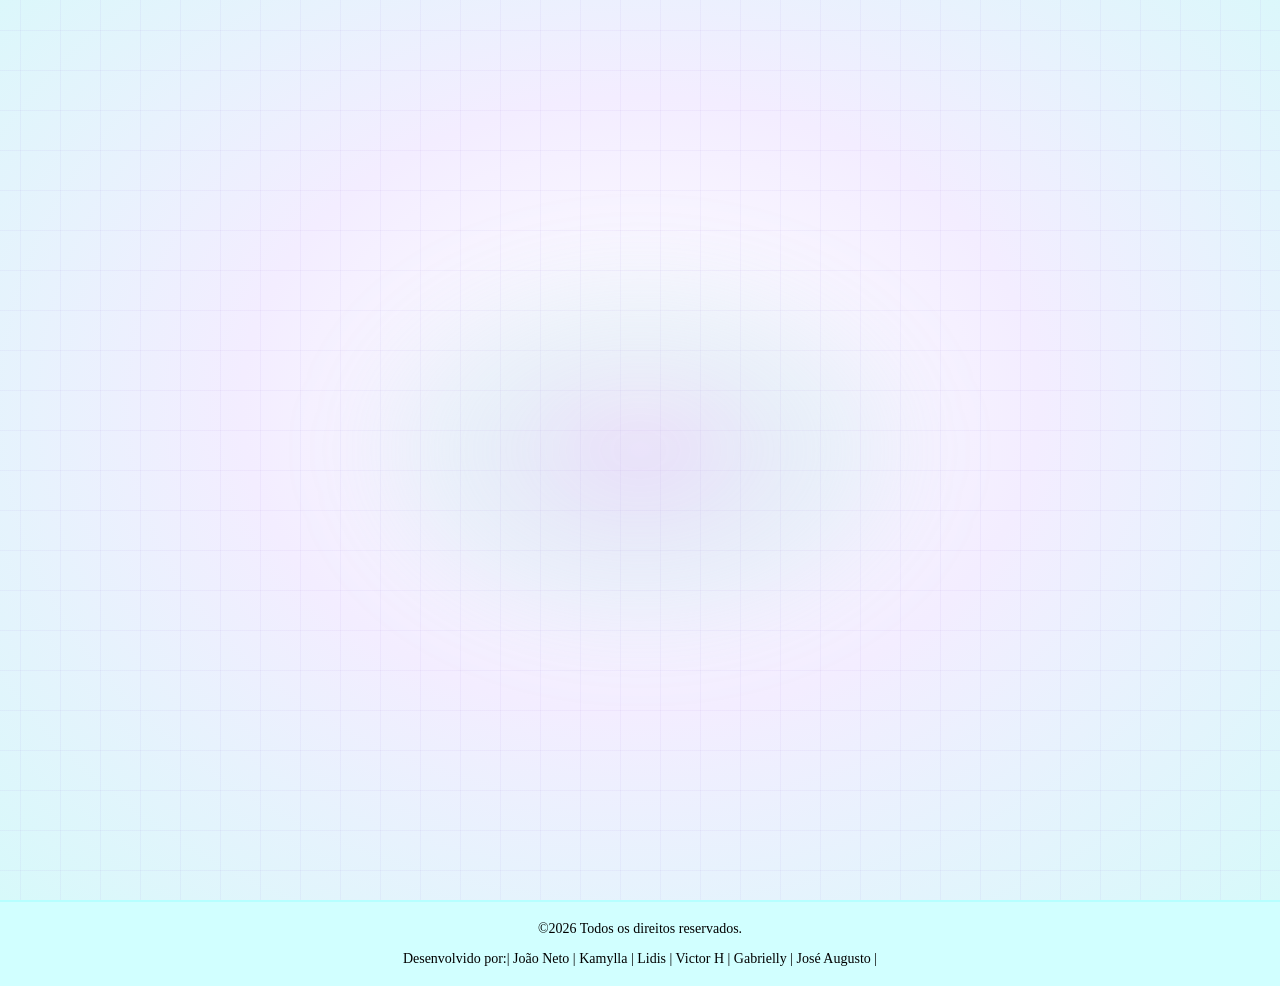
<file: TrabalhoDeED/index.html>
<!DOCTYPE html>
<html lang="pt-br">
<head>
    <meta charset="UTF-8">
    <meta name="viewport" content="width=device-width, initial-scale=1.0">
    <title>ResolveAkiMS+/inicio</title>
    <link rel="stylesheet" href="style.css">
    <link rel="stylesheet" href="site-responsive.css">
    <link rel="stylesheet" href="site-pages.css">
</head>
<body>
    <div id="tela-loading-master">
        <div class="fundo-grade"></div>
        <div class="ponto-luz-imagem"></div>
        
        <div class="palco-intro">
            <div class="pilar pilar-esquerdo"></div>
            <div class="pilar pilar-direito"></div>
        </div>
        
        <div class="palco-imagem">
            <img src="Images/Logo.png" alt="Carregando">
            
            <div class="carregamento-pontos">
                <div class="ponto-branco"></div>
                <div class="ponto-branco"></div>
                <div class="ponto-branco"></div>
            </div>
        </div>
    </div>
    <nav class="barra-topo" aria-label="Navegação principal">
        <img src="Images/Logo.png" alt="ResolveAkiMS+" class="logo-topo">
        <button id="inicio" type="button">Início</button>
        <button id="sobre" type="button">Sobre</button>
        <button id="ButtoGames" type="button">Jogos</button>
        <button id="descubra" type="button">Descubra</button>
    </nav>

    <main class="inicio-main">
        <section class="inicio-hero" aria-labelledby="inicio-titulo">
            <div class="inicio-apresentacao">
                <p class="inicio-etiqueta">RESOLVEAKIMS+</p>
                <h1 id="inicio-titulo">Aprender também pode ser uma aventura.</h1>
                <p class="inicio-resumo">Explore jogos e conteúdos feitos para acompanhar sua jornada de estudos.</p>
                <div class="inicio-acoes">
                    <a class="inicio-acao inicio-acao-principal" href="Games.html">Conheça os jogos <span aria-hidden="true">→</span></a>
                    <a class="inicio-acao inicio-acao-secundaria" href="Descubra.html">Aprenda com o YouTube</a>
                </div>
            </div>

            <aside class="inicio-comecar" aria-label="Como começar">
                <p class="inicio-comecar-etiqueta">POR ONDE COMEÇAR</p>
                <a class="inicio-destaque-jogo" href="Games.html">
                    <span class="inicio-numero" aria-hidden="true">01</span>
                    <span><strong>Jogos</strong><small>Tabuada com a cobrinha ou defesa no BioDefense.</small></span>
                    <span class="inicio-seta" aria-hidden="true">↗</span>
                </a>
                <a class="inicio-destaque-jogo" href="Descubra.html">
                    <span class="inicio-numero" aria-hidden="true">02</span>
                    <span><strong>Descubra</strong><small>Dicas de estudo e canais educativos.</small></span>
                    <span class="inicio-seta" aria-hidden="true">↗</span>
                </a>
                <p class="inicio-instrucao">Escolha uma opção no menu ou comece por aqui.</p>
            </aside>
            <span class="inicio-detalhe inicio-detalhe-um" aria-hidden="true"></span>
            <span class="inicio-detalhe inicio-detalhe-dois" aria-hidden="true"></span>
        </section>
    </main>

<script>
        const botaoSobre = document.getElementById("sobre");

    botaoSobre.addEventListener("click", function(){
        window.location.href = "Sobre.html"
    });

            const botaoJogos = document.getElementById("ButtoGames");

    botaoJogos.addEventListener("click", function(){
        window.location.href = "Games.html"
    });

      const botaoInicio = document.getElementById("inicio");

    botaoInicio.addEventListener("click", function(){
        window.location.href = "index.html"
 });

     const botaoDescubra = document.getElementById("descubra");

    botaoDescubra.addEventListener("click", function(){
        window.location.href = "Descubra.html"
    })
</script>


    <footer class="rodape-site">
        <p>©2026 Todos os direitos reservados.</p>
        <p>Desenvolvido por:|  João Neto |  Kamylla | Lidis |  Victor H |  Gabrielly | José Augusto | </p>
    </footer> 




    <script src="script.js"></script>
    <script src="site-navigation.js"></script>

</body>
</html>
</file>
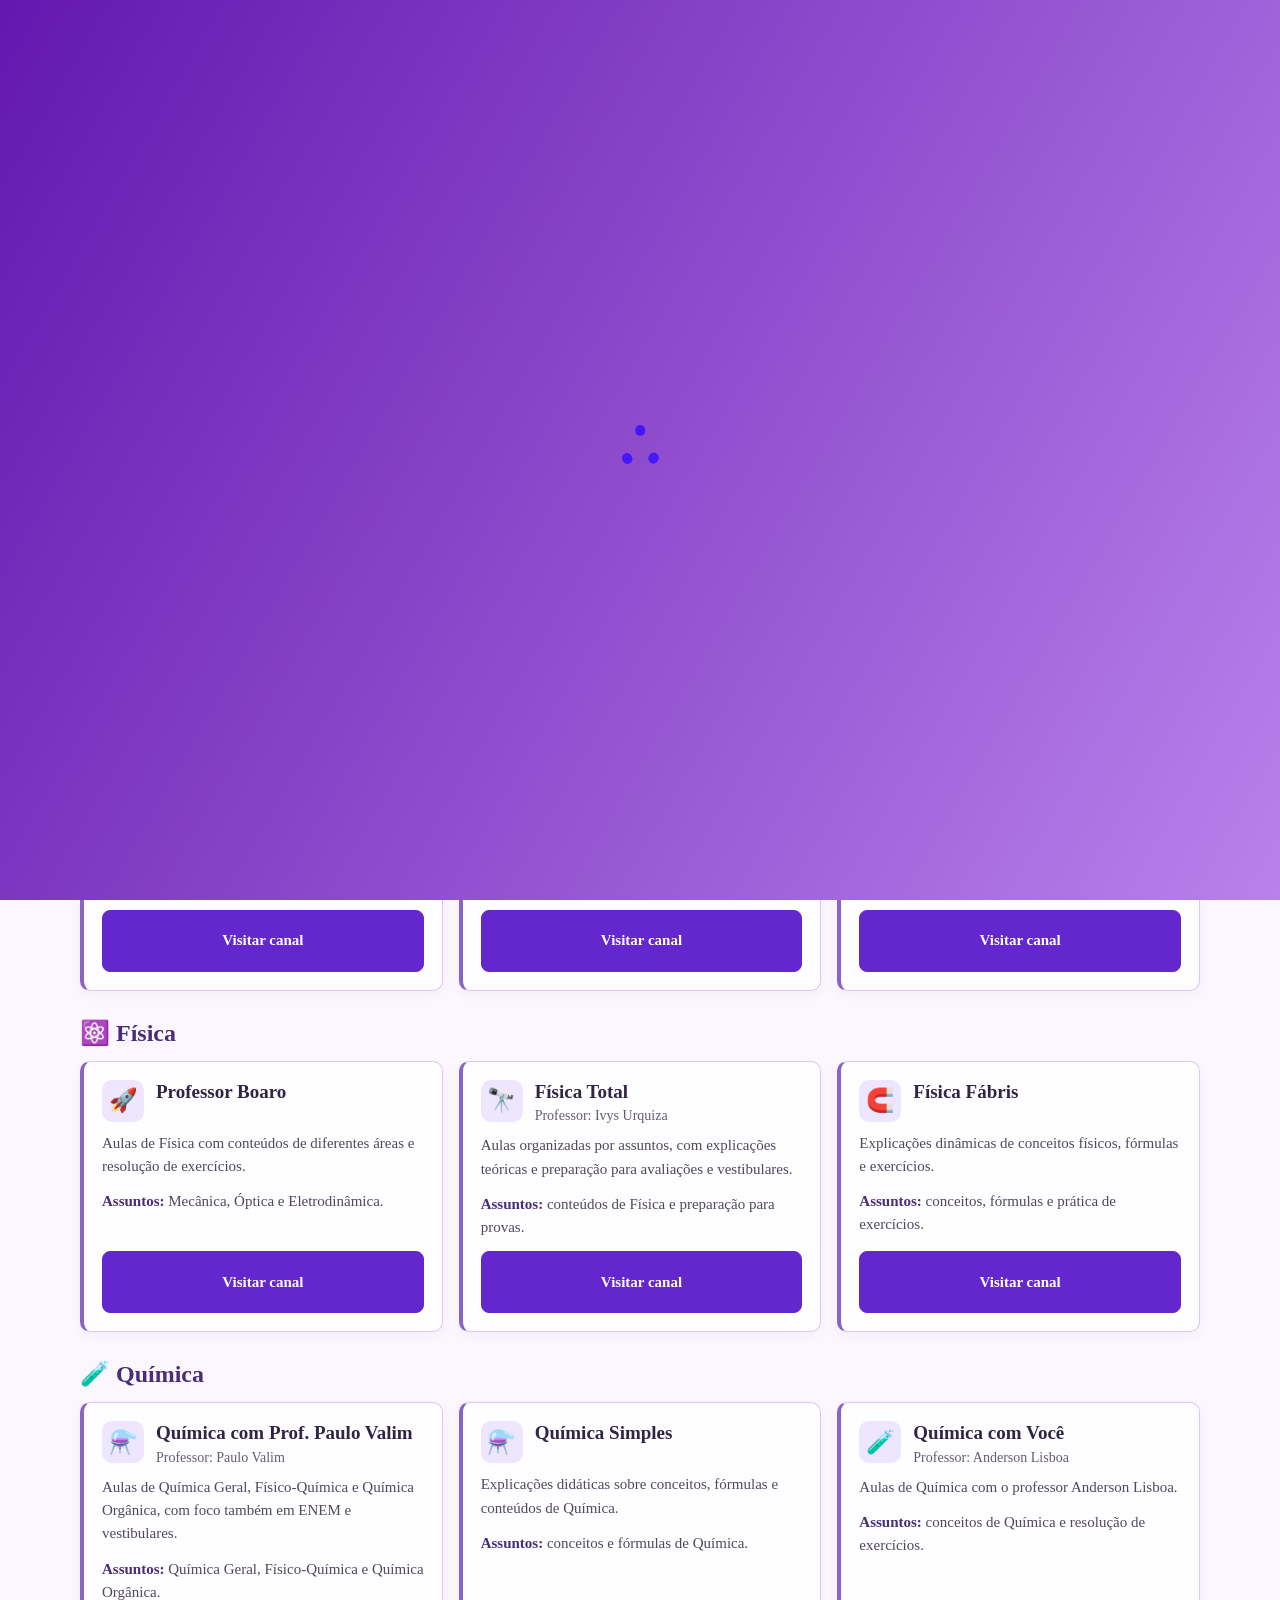
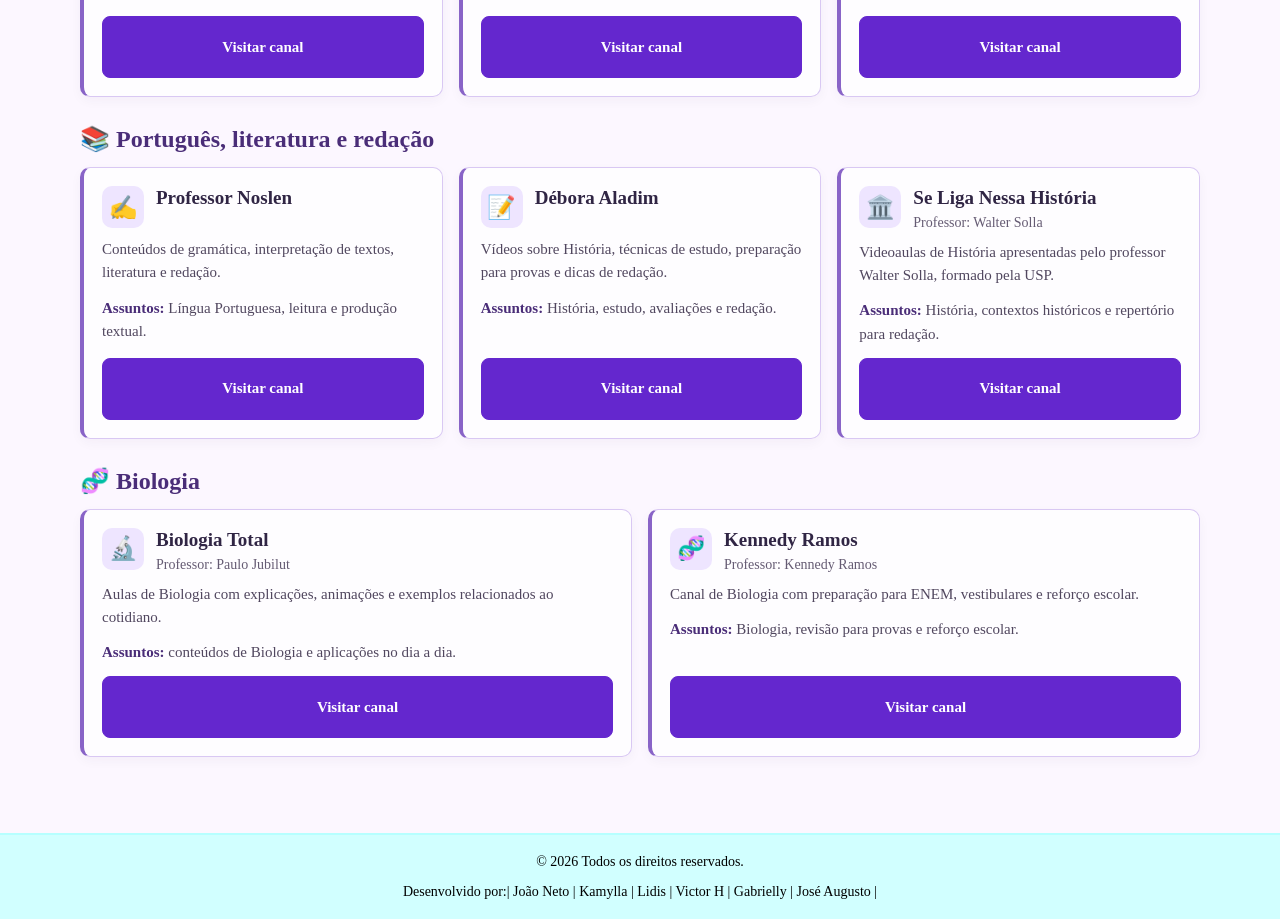
<file: TrabalhoDeED/Descubra.html>
<!DOCTYPE html>
<html lang="pt-br">
<head>
    <meta charset="UTF-8">
    <meta name="viewport" content="width=device-width, initial-scale=1.0">
    <title>ResolveAkiMS+/Descubra</title>
    <link rel="stylesheet" href="style2.css">
      <link rel="stylesheet" href="style.css">
    <link rel="stylesheet" href="site-responsive.css">
      <link rel="stylesheet" href="canais-youtube.css">
    
</head>
<body class = "body">
    <div id="loadingScreen">
        <div class="loader">
            <div class="three-body">
                <div class="three-body__dot"></div>
                <div class="three-body__dot"></div>
                <div class="three-body__dot"></div>
            </div>
        </div>
    </div>
      <nav class="barra-topo">
        <img src="Images/Logo.png" alt="Logotipo" class="logo-topo" >
<button id="inicio">Início</button>

<button id="sobre">Sobre</button>

<button id ="ButtoGames">Jogos</button>

<button id="descubra">Descubra</button>      


    </nav>

 <script>
        const botaoSobre = document.getElementById("sobre");

    botaoSobre.addEventListener("click", function(){
        window.location.href = "Sobre.html"
    });

                const botaoJogos = document.getElementById("ButtoGames");

    botaoJogos.addEventListener("click", function(){
        window.location.href = "Games.html"
    });

      const botaoInicio = document.getElementById("inicio");

    botaoInicio.addEventListener("click", function(){
        window.location.href = "index.html"
 });

     const botaoDescubra = document.getElementById("descubra");

    botaoDescubra.addEventListener("click", function(){
        window.location.href = "Descubra.html"
    })
 </script>

    <main class="conteudo-principal canais-main">
        <div class="canais-pagina">
            <header class="canais-intro">
                <h1>Aprenda com o YouTube</h1>
                <p>Uma seleção de canais educativos para apoiar seus estudos. Confira a descrição de cada canal e escolha os assuntos que combinam com o que você está aprendendo.</p>
            </header>

            <section class="canais-categoria" aria-labelledby="canais-bem-estar">
                <h2 id="canais-bem-estar">🧠 Autoconfiança, foco e inteligência emocional</h2>
                <div class="canais-grade">
                    <article class="canal-card">
                        <div class="canal-cabecalho"><span class="canal-icone" aria-hidden="true">🧠</span><div><h3>Minutos Psíquicos</h3></div></div>
                        <p>Aprenda psicologia e neurociência de forma acessível, com explicações sobre mente e comportamento.</p>
                        <p class="canal-assuntos"><strong>Assuntos:</strong> psicologia, neurociência e comportamento.</p>
                        <a class="canal-visitar" href="https://www.youtube.com/@minutospsiquicos" target="_blank" rel="noopener noreferrer">Visitar canal</a>
                    </article>
                    <article class="canal-card">
                        <div class="canal-cabecalho"><span class="canal-icone" aria-hidden="true">🌱</span><div><h3>Psicóloga Sandra Bueno</h3><p class="canal-responsavel">Responsável: Sandra Bueno</p></div></div>
                        <p>Conteúdos de uma psicóloga com foco em autovalor e em encontrar sentido mesmo diante de dificuldades.</p>
                        <p class="canal-assuntos"><strong>Assuntos:</strong> autoconhecimento, autoestima e bem-estar emocional.</p>
                        <a class="canal-visitar" href="https://www.youtube.com/@psicologasandrabueno" target="_blank" rel="noopener noreferrer">Visitar canal</a>
                    </article>
                    <article class="canal-card">
                        <div class="canal-cabecalho"><span class="canal-icone" aria-hidden="true">💬</span><div><h3>Psicologia na Prática</h3><p class="canal-responsavel">Psicóloga: Alana Anijar</p></div></div>
                        <p>Explicações de psicologia feitas por uma profissional especialista em Terapia Cognitivo-Comportamental.</p>
                        <p class="canal-assuntos"><strong>Assuntos:</strong> psicologia, pensamentos, emoções e estratégias da TCC.</p>
                        <a class="canal-visitar" href="https://www.youtube.com/@AlanaAnijar" target="_blank" rel="noopener noreferrer">Visitar canal</a>
                    </article>
                </div>
            </section>

            <section class="canais-categoria" aria-labelledby="canais-matematica">
                <h2 id="canais-matematica">➗ Matemática</h2>
                <div class="canais-grade">
                    <article class="canal-card">
                        <div class="canal-cabecalho"><span class="canal-icone" aria-hidden="true">📐</span><div><h3>Professor Ferretto</h3></div></div>
                        <p>Aulas de matemática desde os fundamentos até conteúdos avançados, com explicações e resolução de exercícios.</p>
                        <p class="canal-assuntos"><strong>Assuntos:</strong> fundamentos, conteúdos de Ensino Médio e exercícios.</p>
                        <a class="canal-visitar" href="https://www.youtube.com/@professorferretto" target="_blank" rel="noopener noreferrer">Visitar canal</a>
                    </article>
                    <article class="canal-card">
                        <div class="canal-cabecalho"><span class="canal-icone" aria-hidden="true">📊</span><div><h3>Matemática Rio</h3><p class="canal-responsavel">Professor: Rafael Procopio</p></div></div>
                        <p>Matemática apresentada de maneira visual e didática, com exemplos e aplicações práticas.</p>
                        <p class="canal-assuntos"><strong>Assuntos:</strong> conceitos matemáticos, exemplos e aplicações.</p>
                        <a class="canal-visitar" href="https://www.youtube.com/@matematicario" target="_blank" rel="noopener noreferrer">Visitar canal</a>
                    </article>
                    <article class="canal-card">
                        <div class="canal-cabecalho"><span class="canal-icone" aria-hidden="true">🧮</span><div><h3>Equaciona</h3><p class="canal-responsavel">Professor: Paulo Pereira</p></div></div>
                        <p>Aulas e resolução de exercícios com Paulo Pereira, mestre em Matemática pelo IMPA.</p>
                        <p class="canal-assuntos"><strong>Assuntos:</strong> conteúdos matemáticos, resolução de questões e preparação para provas.</p>
                        <a class="canal-visitar" href="https://www.youtube.com/@equacionamatematica" target="_blank" rel="noopener noreferrer">Visitar canal</a>
                    </article>
                </div>
            </section>

            <section class="canais-categoria" aria-labelledby="canais-fisica">
                <h2 id="canais-fisica">⚛️ Física</h2>
                <div class="canais-grade">
                    <article class="canal-card">
                        <div class="canal-cabecalho"><span class="canal-icone" aria-hidden="true">🚀</span><div><h3>Professor Boaro</h3></div></div>
                        <p>Aulas de Física com conteúdos de diferentes áreas e resolução de exercícios.</p>
                        <p class="canal-assuntos"><strong>Assuntos:</strong> Mecânica, Óptica e Eletrodinâmica.</p>
                        <a class="canal-visitar" href="https://www.youtube.com/@professorboaro" target="_blank" rel="noopener noreferrer">Visitar canal</a>
                    </article>
                    <article class="canal-card">
                        <div class="canal-cabecalho"><span class="canal-icone" aria-hidden="true">🔭</span><div><h3>Física Total</h3><p class="canal-responsavel">Professor: Ivys Urquiza</p></div></div>
                        <p>Aulas organizadas por assuntos, com explicações teóricas e preparação para avaliações e vestibulares.</p>
                        <p class="canal-assuntos"><strong>Assuntos:</strong> conteúdos de Física e preparação para provas.</p>
                        <a class="canal-visitar" href="https://www.youtube.com/@FisicaTotal" target="_blank" rel="noopener noreferrer">Visitar canal</a>
                    </article>
                    <article class="canal-card">
                        <div class="canal-cabecalho"><span class="canal-icone" aria-hidden="true">🧲</span><div><h3>Física Fábris</h3></div></div>
                        <p>Explicações dinâmicas de conceitos físicos, fórmulas e exercícios.</p>
                        <p class="canal-assuntos"><strong>Assuntos:</strong> conceitos, fórmulas e prática de exercícios.</p>
                        <a class="canal-visitar" href="https://www.youtube.com/@fabrisfisica" target="_blank" rel="noopener noreferrer">Visitar canal</a>
                    </article>
                </div>
            </section>

            <section class="canais-categoria" aria-labelledby="canais-quimica">
                <h2 id="canais-quimica">🧪 Química</h2>
                <div class="canais-grade">
                    <article class="canal-card">
                        <div class="canal-cabecalho"><span class="canal-icone" aria-hidden="true">⚗️</span><div><h3>Química com Prof. Paulo Valim</h3><p class="canal-responsavel">Professor: Paulo Valim</p></div></div>
                        <p>Aulas de Química Geral, Físico-Química e Química Orgânica, com foco também em ENEM e vestibulares.</p>
                        <p class="canal-assuntos"><strong>Assuntos:</strong> Química Geral, Físico-Química e Química Orgânica.</p>
                        <a class="canal-visitar" href="https://www.youtube.com/@paulovalim" target="_blank" rel="noopener noreferrer">Visitar canal</a>
                    </article>
                    <article class="canal-card">
                        <div class="canal-cabecalho"><span class="canal-icone" aria-hidden="true">⚗️</span><div><h3>Química Simples</h3></div></div>
                        <p>Explicações didáticas sobre conceitos, fórmulas e conteúdos de Química.</p>
                        <p class="canal-assuntos"><strong>Assuntos:</strong> conceitos e fórmulas de Química.</p>
                        <a class="canal-visitar" href="https://www.youtube.com/@QuimicaSimples" target="_blank" rel="noopener noreferrer">Visitar canal</a>
                    </article>
                    <article class="canal-card">
                        <div class="canal-cabecalho"><span class="canal-icone" aria-hidden="true">🧪</span><div><h3>Química com Você</h3><p class="canal-responsavel">Professor: Anderson Lisboa</p></div></div>
                        <p>Aulas de Química com o professor Anderson Lisboa.</p>
                        <p class="canal-assuntos"><strong>Assuntos:</strong> conceitos de Química e resolução de exercícios.</p>
                        <a class="canal-visitar" href="https://www.youtube.com/@professorandersonlisboa-qu6513" target="_blank" rel="noopener noreferrer">Visitar canal</a>
                    </article>
                </div>
            </section>

            <section class="canais-categoria" aria-labelledby="canais-portugues">
                <h2 id="canais-portugues">📚 Português, literatura e redação</h2>
                <div class="canais-grade">
                    <article class="canal-card">
                        <div class="canal-cabecalho"><span class="canal-icone" aria-hidden="true">✍️</span><div><h3>Professor Noslen</h3></div></div>
                        <p>Conteúdos de gramática, interpretação de textos, literatura e redação.</p>
                        <p class="canal-assuntos"><strong>Assuntos:</strong> Língua Portuguesa, leitura e produção textual.</p>
                        <a class="canal-visitar" href="https://www.youtube.com/@professornoslen" target="_blank" rel="noopener noreferrer">Visitar canal</a>
                    </article>
                    <article class="canal-card">
                        <div class="canal-cabecalho"><span class="canal-icone" aria-hidden="true">📝</span><div><h3>Débora Aladim</h3></div></div>
                        <p>Vídeos sobre História, técnicas de estudo, preparação para provas e dicas de redação.</p>
                        <p class="canal-assuntos"><strong>Assuntos:</strong> História, estudo, avaliações e redação.</p>
                        <a class="canal-visitar" href="https://www.youtube.com/@deboraaladim" target="_blank" rel="noopener noreferrer">Visitar canal</a>
                    </article>
                    <article class="canal-card">
                        <div class="canal-cabecalho"><span class="canal-icone" aria-hidden="true">🏛️</span><div><h3>Se Liga Nessa História</h3><p class="canal-responsavel">Professor: Walter Solla</p></div></div>
                        <p>Videoaulas de História apresentadas pelo professor Walter Solla, formado pela USP.</p>
                        <p class="canal-assuntos"><strong>Assuntos:</strong> História, contextos históricos e repertório para redação.</p>
                        <a class="canal-visitar" href="https://www.youtube.com/@seliganessahistoriaa" target="_blank" rel="noopener noreferrer">Visitar canal</a>
                    </article>
                </div>
            </section>

            <section class="canais-categoria" aria-labelledby="canais-biologia">
                <h2 id="canais-biologia">🧬 Biologia</h2>
                <div class="canais-grade">
                    <article class="canal-card">
                        <div class="canal-cabecalho"><span class="canal-icone" aria-hidden="true">🔬</span><div><h3>Biologia Total</h3><p class="canal-responsavel">Professor: Paulo Jubilut</p></div></div>
                        <p>Aulas de Biologia com explicações, animações e exemplos relacionados ao cotidiano.</p>
                        <p class="canal-assuntos"><strong>Assuntos:</strong> conteúdos de Biologia e aplicações no dia a dia.</p>
                        <a class="canal-visitar" href="https://www.youtube.com/@jubilut" target="_blank" rel="noopener noreferrer">Visitar canal</a>
                    </article>
                    <article class="canal-card">
                        <div class="canal-cabecalho"><span class="canal-icone" aria-hidden="true">🧬</span><div><h3>Kennedy Ramos</h3><p class="canal-responsavel">Professor: Kennedy Ramos</p></div></div>
                        <p>Canal de Biologia com preparação para ENEM, vestibulares e reforço escolar.</p>
                        <p class="canal-assuntos"><strong>Assuntos:</strong> Biologia, revisão para provas e reforço escolar.</p>
                        <a class="canal-visitar" href="https://www.youtube.com/@bioexplica" target="_blank" rel="noopener noreferrer">Visitar canal</a>
                    </article>
                </div>
            </section>
        </div>
    </main>
     <footer class="rodape-site">
        <p>© 2026 Todos os direitos reservados.</p>
        <p>Desenvolvido por:|  João Neto |  Kamylla | Lidis |  Victor H |  Gabrielly | José Augusto | </p>
    </footer> 



<script>
window.addEventListener("load", () => {
    const loadingScreen = document.getElementById("loadingScreen");

    setTimeout(() => {
        loadingScreen.classList.add("hidden");

        setTimeout(() => {
            loadingScreen.remove();
        }, 500);

    }, 3000);
});
</script>

  <script src="script.js"></script>
  <script src="site-navigation.js"></script>
</body>
</html>
</file>
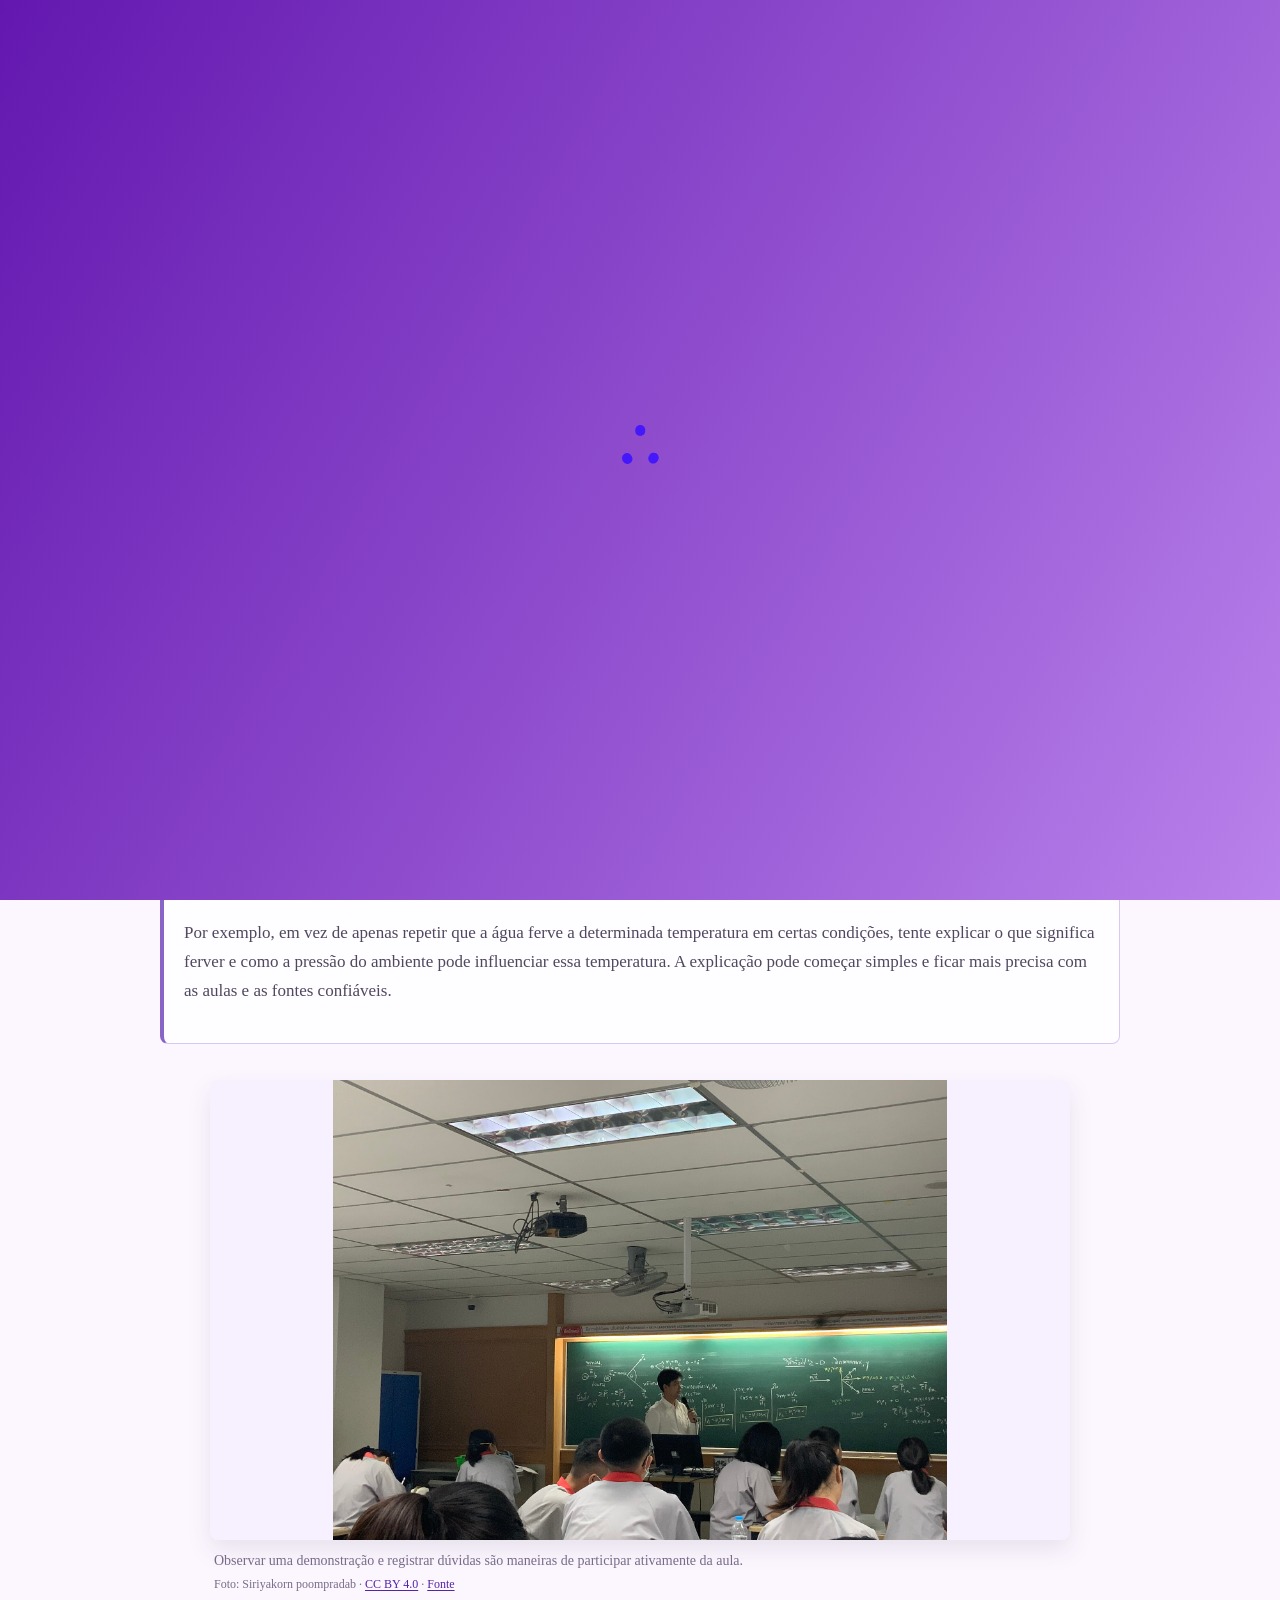
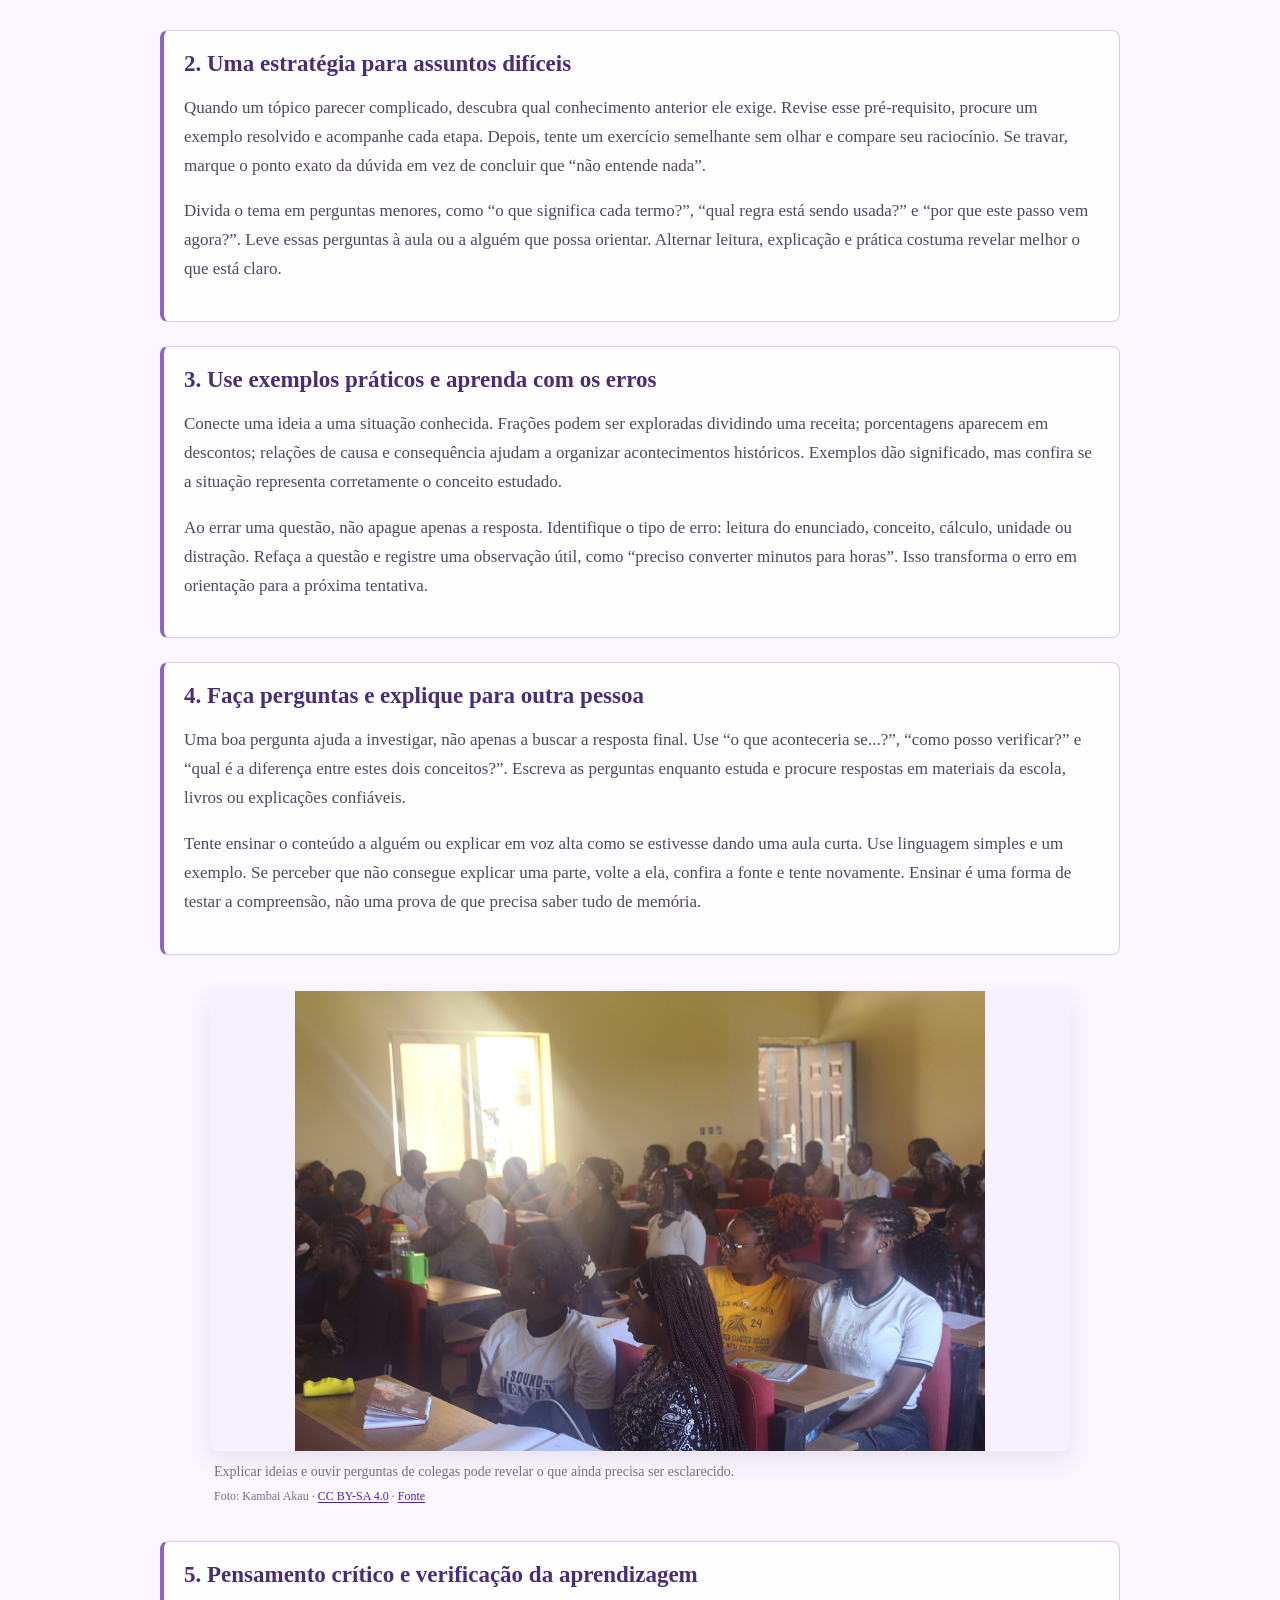
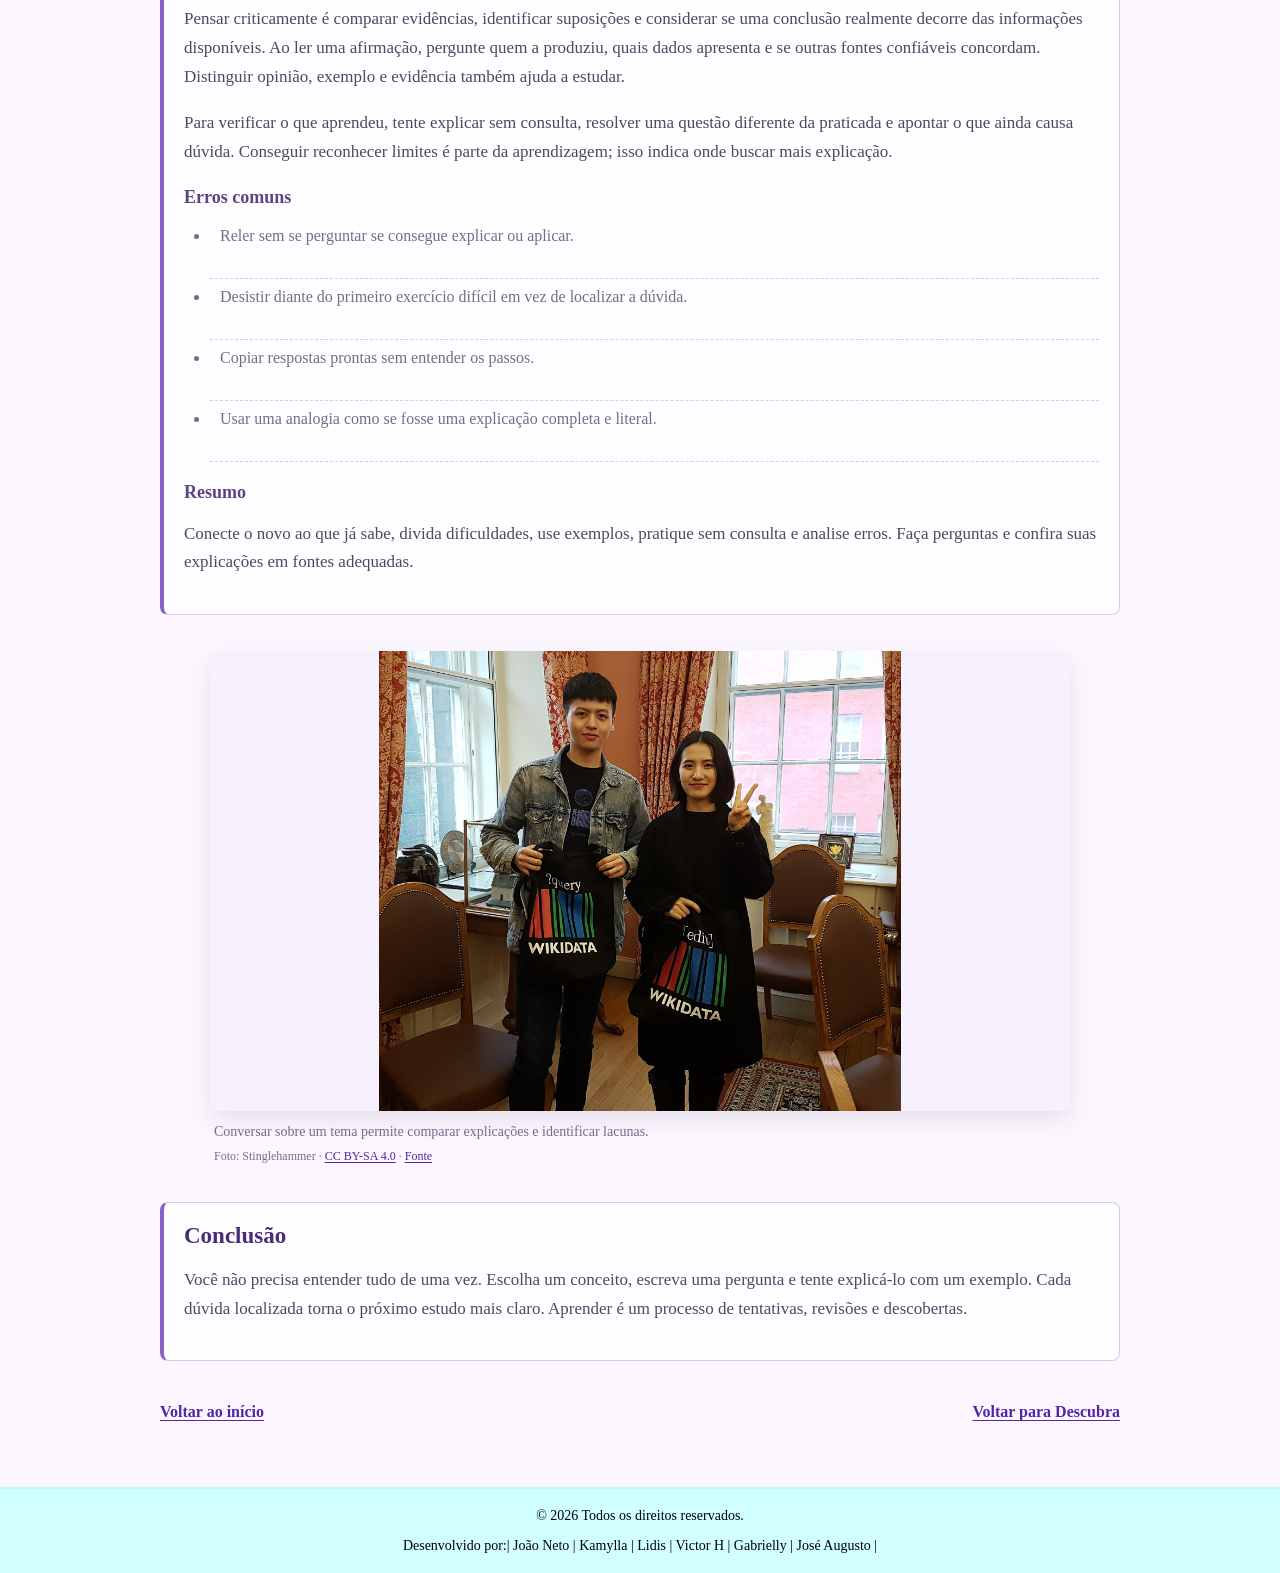
<file: TrabalhoDeED/dicas-aprendizagem.html>
<!DOCTYPE html>
<html lang="pt-br">
<head>
    <meta charset="UTF-8">
    <meta name="viewport" content="width=device-width, initial-scale=1.0">
    <title>ResolveAkiMS+ | Aprendizagem</title>
    <link rel="stylesheet" href="style2.css"><link rel="stylesheet" href="style.css"><link rel="stylesheet" href="dicas-conteudo.css"><link rel="stylesheet" href="site-responsive.css">
</head>
<body class="body">
    <div id="loadingScreen"><div class="loader"><div class="three-body"><div class="three-body__dot"></div><div class="three-body__dot"></div><div class="three-body__dot"></div></div></div></div>
    <nav class="barra-topo"><img src="Images/Logo.png" alt="Logotipo" class="logo-topo"><button id="inicio" type="button">Início</button><button id="sobre" type="button">Sobre</button><button id="ButtoGames" type="button">Jogos</button><button id="descubra" type="button">Descubra</button></nav>
    <main class="conteudo-principal dicas-main"><article class="dicas-pagina">
        <header class="dicas-cabecalho"><p class="dicas-categoria">DICAS DE ESTUDO</p><h1>Como aprender conteúdos novos</h1><p class="dicas-resumo">Compreenda conceitos, pratique com exemplos e use os erros como pistas para avançar.</p></header>
        <section class="dicas-bloco"><h2>Introdução</h2><p>Aprender não é apenas guardar uma frase na memória. É conseguir explicar uma ideia com as próprias palavras, relacioná-la ao que já se sabe e usá-la em situações diferentes. Isso acontece aos poucos: primeiro identificamos dúvidas, depois testamos explicações e revisamos o que ainda não ficou claro.</p></section>
        <nav class="dicas-bloco dicas-indice" aria-label="Índice do artigo"><h2>Neste artigo</h2><ol><li><a href="#compreender">Compreender em vez de decorar</a></li><li><a href="#dificil">Estudar assuntos difíceis</a></li><li><a href="#erros">Aprender com erros e exemplos</a></li><li><a href="#perguntas">Perguntas, explicações e pensamento crítico</a></li><li><a href="#verificar">Como saber se aprendeu</a></li></ol></nav>
        <section class="dicas-bloco" id="compreender"><h2>1. Decorar e compreender não são a mesma coisa</h2><p>Decorar pode ajudar a lembrar nomes, símbolos ou definições necessárias, mas compreender significa saber o que eles representam e como se relacionam. Ao estudar um conceito, pergunte “por que isso acontece?”, “como eu explicaria?” e “em que situação posso usar essa ideia?”.</p><p>Por exemplo, em vez de apenas repetir que a água ferve a determinada temperatura em certas condições, tente explicar o que significa ferver e como a pressão do ambiente pode influenciar essa temperatura. A explicação pode começar simples e ficar mais precisa com as aulas e as fontes confiáveis.</p></section>
        <figure class="dicas-imagem"><img src="Images/Artigos/aprendizagem-ciencias.jpg" alt="Estudantes acompanham uma aula de ci&#234;ncias em sala" width="4032" height="3024" loading="lazy" decoding="async"><figcaption class="dicas-legenda">Observar uma demonstra&#231;&#227;o e registrar d&#250;vidas s&#227;o maneiras de participar ativamente da aula.<span class="dicas-credito">Foto: Siriyakorn poompradab · <a href="https://creativecommons.org/licenses/by/4.0/" target="_blank" rel="noopener noreferrer">CC BY 4.0</a> · <a href="https://commons.wikimedia.org/wiki/File:Old_normal_-_SCIENCE_CLASS.jpg" target="_blank" rel="noopener noreferrer">Fonte</a></span></figcaption></figure>
        <section class="dicas-bloco" id="dificil"><h2>2. Uma estratégia para assuntos difíceis</h2><p>Quando um tópico parecer complicado, descubra qual conhecimento anterior ele exige. Revise esse pré-requisito, procure um exemplo resolvido e acompanhe cada etapa. Depois, tente um exercício semelhante sem olhar e compare seu raciocínio. Se travar, marque o ponto exato da dúvida em vez de concluir que “não entende nada”.</p><p>Divida o tema em perguntas menores, como “o que significa cada termo?”, “qual regra está sendo usada?” e “por que este passo vem agora?”. Leve essas perguntas à aula ou a alguém que possa orientar. Alternar leitura, explicação e prática costuma revelar melhor o que está claro.</p></section>
        <section class="dicas-bloco" id="erros"><h2>3. Use exemplos práticos e aprenda com os erros</h2><p>Conecte uma ideia a uma situação conhecida. Frações podem ser exploradas dividindo uma receita; porcentagens aparecem em descontos; relações de causa e consequência ajudam a organizar acontecimentos históricos. Exemplos dão significado, mas confira se a situação representa corretamente o conceito estudado.</p><p>Ao errar uma questão, não apague apenas a resposta. Identifique o tipo de erro: leitura do enunciado, conceito, cálculo, unidade ou distração. Refaça a questão e registre uma observação útil, como “preciso converter minutos para horas”. Isso transforma o erro em orientação para a próxima tentativa.</p></section>
        <section class="dicas-bloco" id="perguntas"><h2>4. Faça perguntas e explique para outra pessoa</h2><p>Uma boa pergunta ajuda a investigar, não apenas a buscar a resposta final. Use “o que aconteceria se...?”, “como posso verificar?” e “qual é a diferença entre estes dois conceitos?”. Escreva as perguntas enquanto estuda e procure respostas em materiais da escola, livros ou explicações confiáveis.</p><p>Tente ensinar o conteúdo a alguém ou explicar em voz alta como se estivesse dando uma aula curta. Use linguagem simples e um exemplo. Se perceber que não consegue explicar uma parte, volte a ela, confira a fonte e tente novamente. Ensinar é uma forma de testar a compreensão, não uma prova de que precisa saber tudo de memória.</p></section>
        <figure class="dicas-imagem"><img src="Images/Artigos/aprendizagem-universidade.jpg" alt="Estudantes participam de uma aula em uma institui&#231;&#227;o de ensino" width="7200" height="4800" loading="lazy" decoding="async"><figcaption class="dicas-legenda">Explicar ideias e ouvir perguntas de colegas pode revelar o que ainda precisa ser esclarecido.<span class="dicas-credito">Foto: Kambai Akau · <a href="https://creativecommons.org/licenses/by-sa/4.0/" target="_blank" rel="noopener noreferrer">CC BY-SA 4.0</a> · <a href="https://commons.wikimedia.org/wiki/File:A_classroom_with_students_at_the_College_of_Medicine,_FUASK.jpg" target="_blank" rel="noopener noreferrer">Fonte</a></span></figcaption></figure>
        <section class="dicas-bloco" id="verificar"><h2>5. Pensamento crítico e verificação da aprendizagem</h2><p>Pensar criticamente é comparar evidências, identificar suposições e considerar se uma conclusão realmente decorre das informações disponíveis. Ao ler uma afirmação, pergunte quem a produziu, quais dados apresenta e se outras fontes confiáveis concordam. Distinguir opinião, exemplo e evidência também ajuda a estudar.</p><p>Para verificar o que aprendeu, tente explicar sem consulta, resolver uma questão diferente da praticada e apontar o que ainda causa dúvida. Conseguir reconhecer limites é parte da aprendizagem; isso indica onde buscar mais explicação.</p><h3>Erros comuns</h3><ul class="dicas-lista"><li>Reler sem se perguntar se consegue explicar ou aplicar.</li><li>Desistir diante do primeiro exercício difícil em vez de localizar a dúvida.</li><li>Copiar respostas prontas sem entender os passos.</li><li>Usar uma analogia como se fosse uma explicação completa e literal.</li></ul><h3>Resumo</h3><p>Conecte o novo ao que já sabe, divida dificuldades, use exemplos, pratique sem consulta e analise erros. Faça perguntas e confira suas explicações em fontes adequadas.</p></section>
        <figure class="dicas-imagem"><img src="Images/Artigos/tecnicas-grupo.jpg" alt="Estudantes trabalham juntos em uma atividade de sala de aula" width="2647" height="2333" loading="lazy" decoding="async"><figcaption class="dicas-legenda">Conversar sobre um tema permite comparar explica&#231;&#245;es e identificar lacunas.<span class="dicas-credito">Foto: Stinglehammer · <a href="https://creativecommons.org/licenses/by-sa/4.0/" target="_blank" rel="noopener noreferrer">CC BY-SA 4.0</a> · <a href="https://commons.wikimedia.org/wiki/File:Wikidata_in_the_Classroom_-_Data_Science_for_Design_MSc_students_at_the_University_of_Edinburgh_02.jpg" target="_blank" rel="noopener noreferrer">Fonte</a></span></figcaption></figure>
        <section class="dicas-bloco"><h2>Conclusão</h2><p>Você não precisa entender tudo de uma vez. Escolha um conceito, escreva uma pergunta e tente explicá-lo com um exemplo. Cada dúvida localizada torna o próximo estudo mais claro. Aprender é um processo de tentativas, revisões e descobertas.</p></section>
        <nav class="dicas-navegacao" aria-label="Navegação do site"><a href="index.html">Voltar ao início</a><a href="Descubra.html">Voltar para Descubra</a></nav>
    </article></main>
    <footer class="rodape-site"><p>© 2026 Todos os direitos reservados.</p><p>Desenvolvido por:| João Neto | Kamylla | Lidis | Victor H | Gabrielly | José Augusto |</p></footer>
    <script>
        const destinos = { inicio: "index.html", sobre: "Sobre.html", ButtoGames: "Games.html", descubra: "Descubra.html" };
        document.querySelectorAll(".barra-topo button").forEach((botao) => botao.addEventListener("click", () => { window.location.href = destinos[botao.id]; }));
        window.addEventListener("load", () => { const loadingScreen = document.getElementById("loadingScreen"); setTimeout(() => { loadingScreen.classList.add("hidden"); setTimeout(() => loadingScreen.remove(), 500); }, 3000); });
    </script>
    <script src="dicas-imagens.js"></script>
    <script src="site-navigation.js"></script>
</body>
</html>
</file>
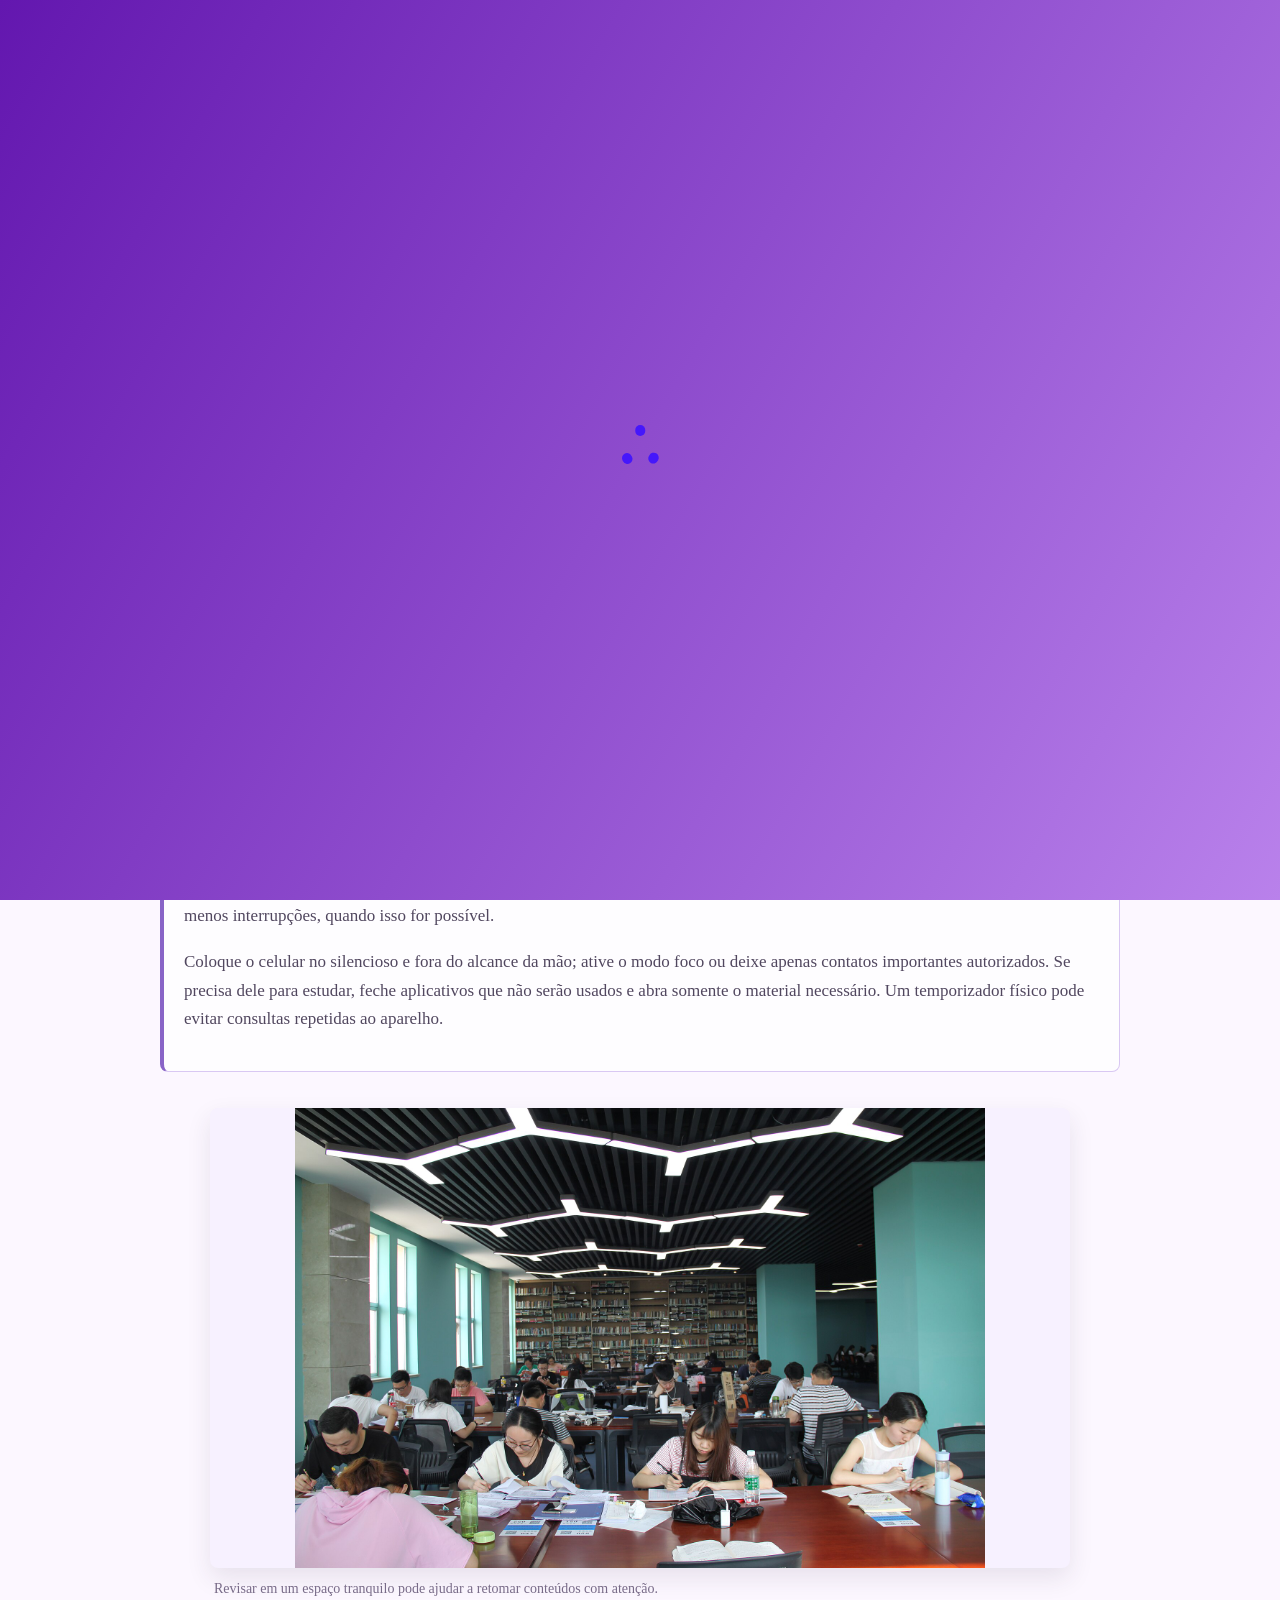
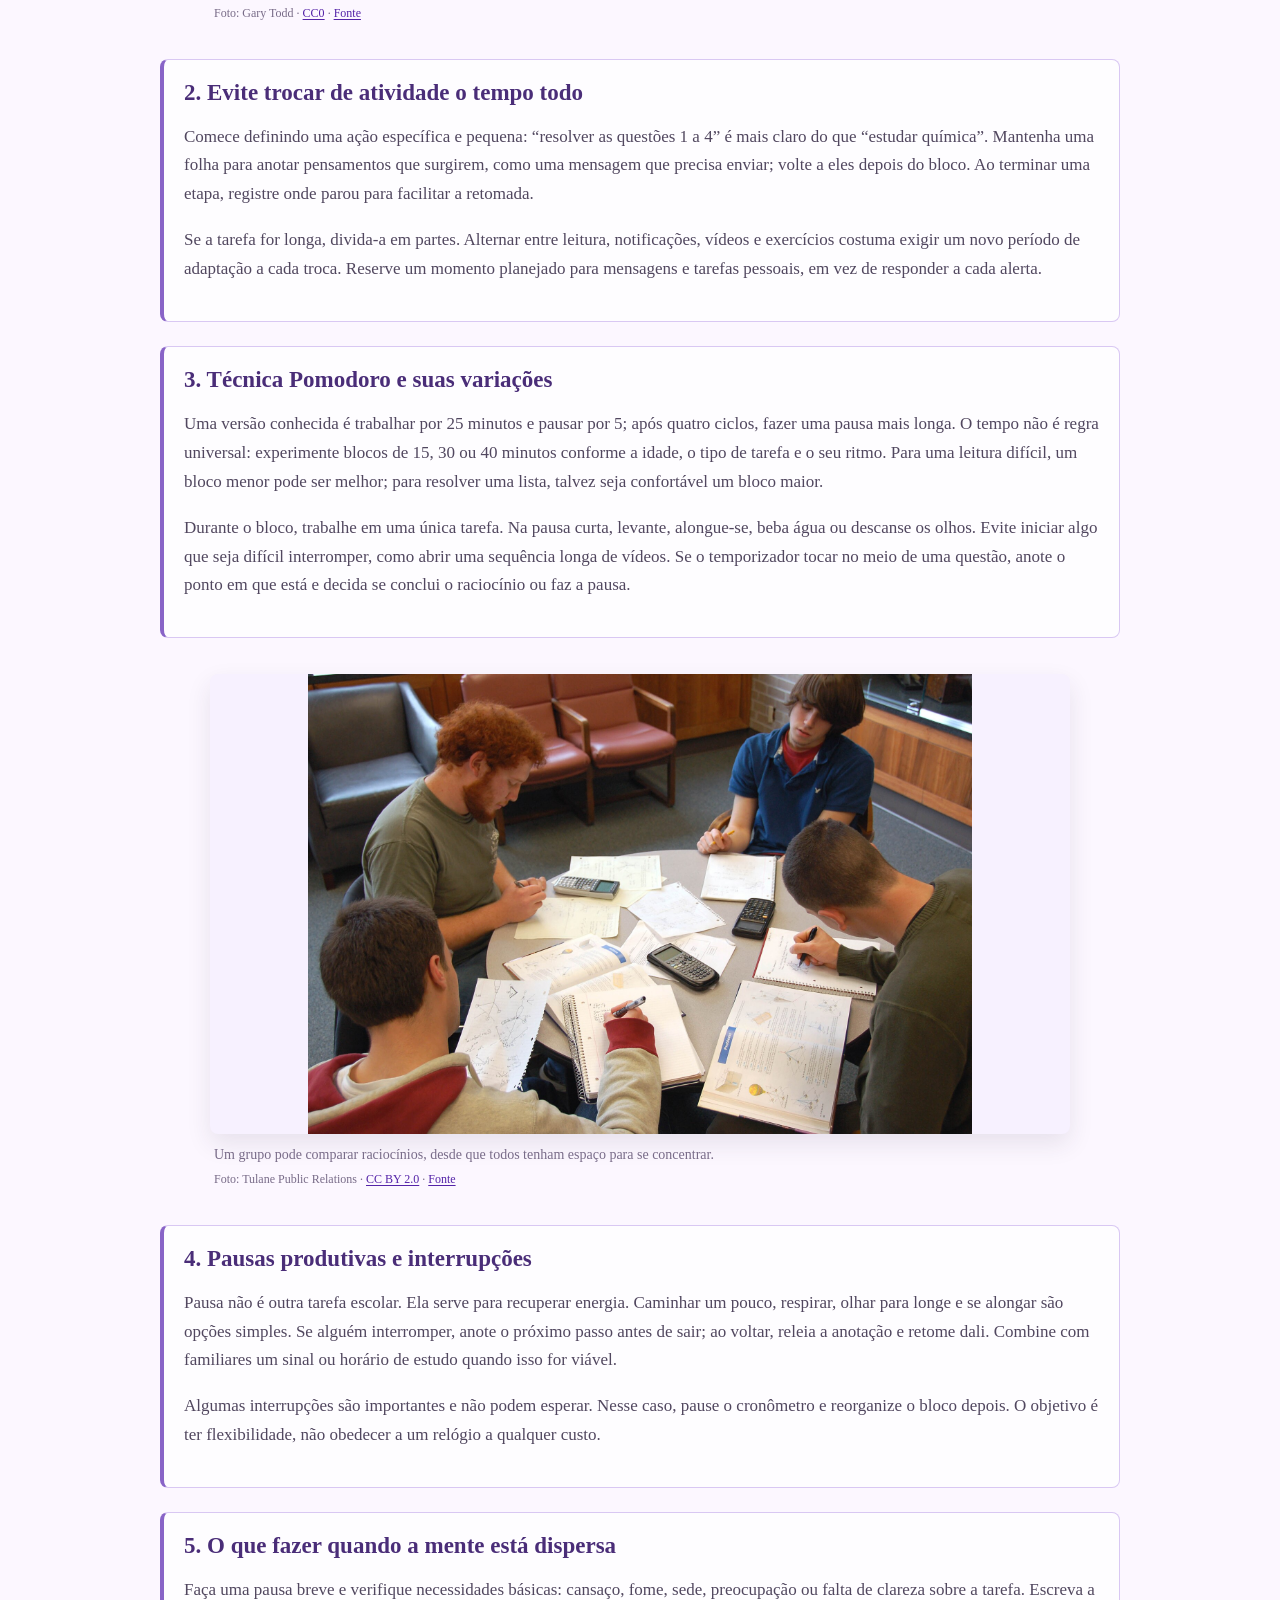
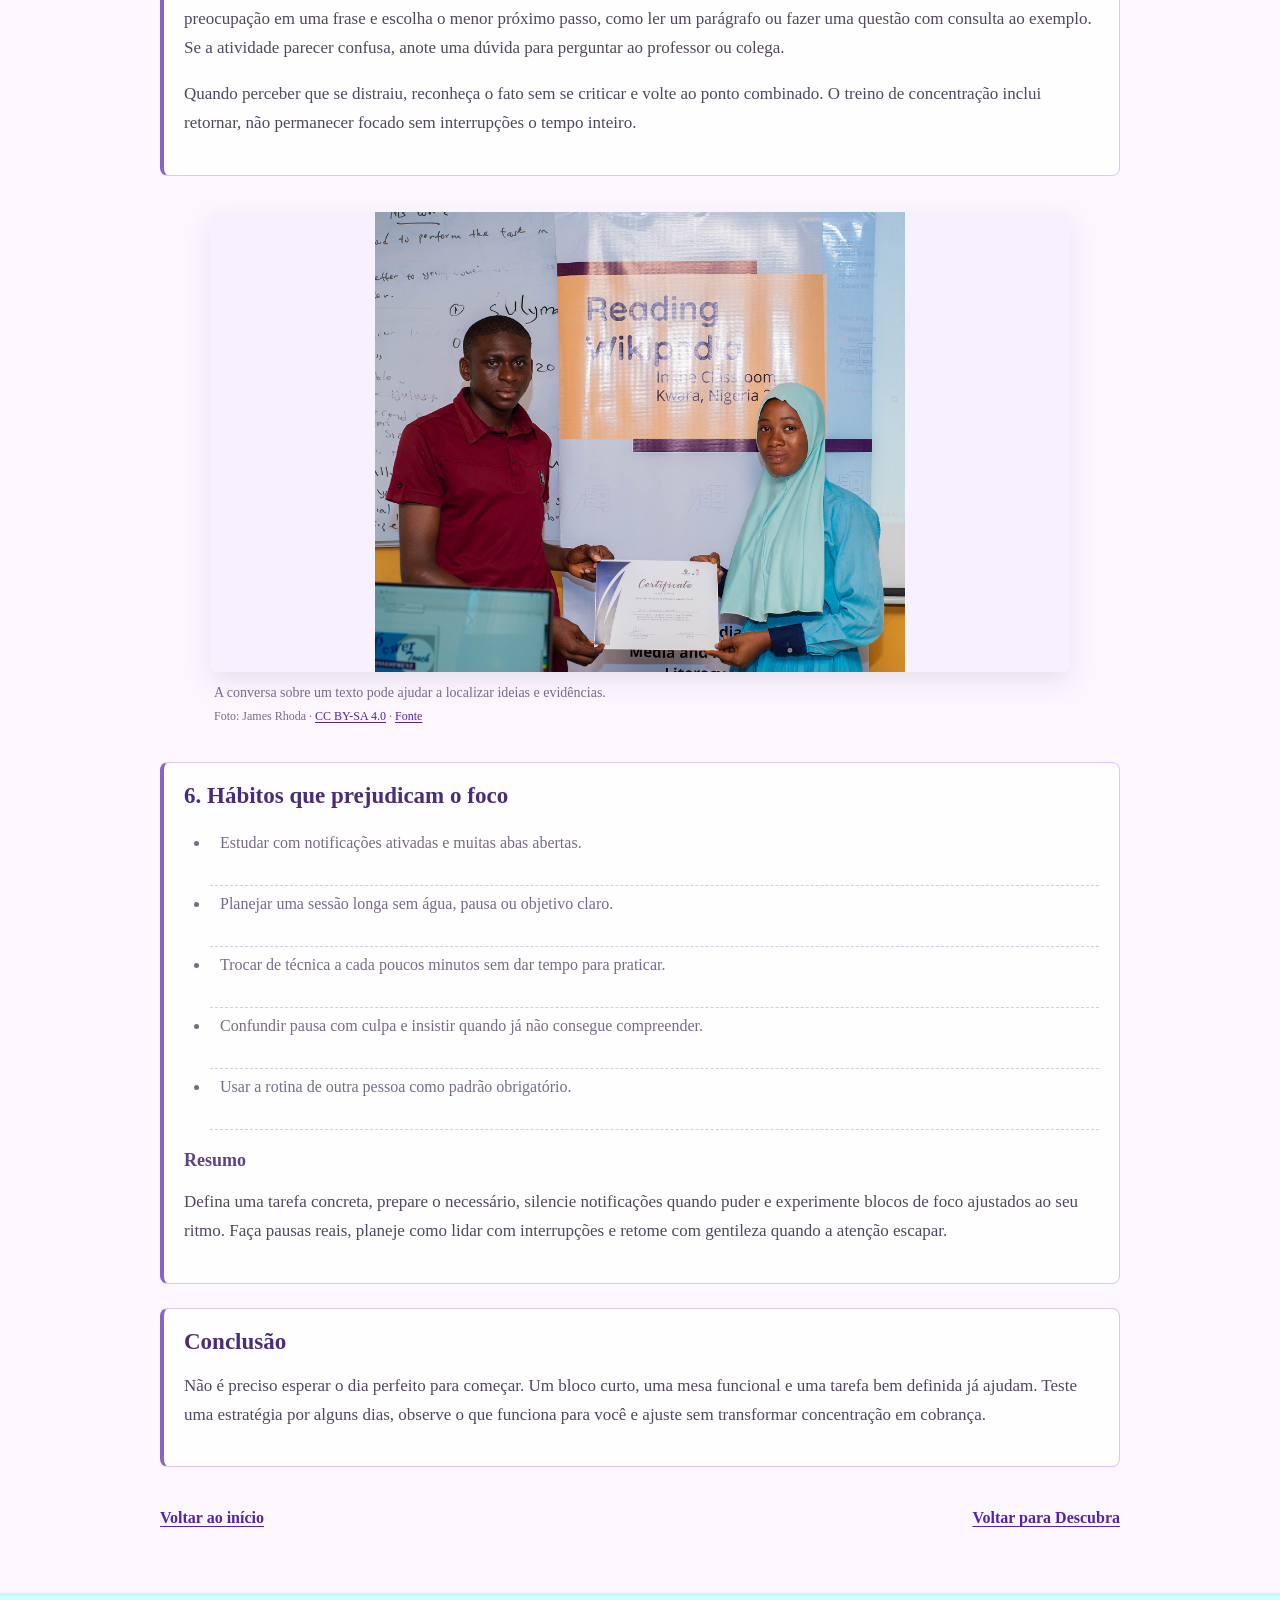
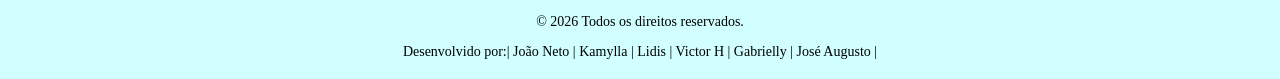
<file: TrabalhoDeED/dicas-concentracao.html>
<!DOCTYPE html>
<html lang="pt-br">
<head>
    <meta charset="UTF-8">
    <meta name="viewport" content="width=device-width, initial-scale=1.0">
    <title>ResolveAkiMS+ | Concentração</title>
    <link rel="stylesheet" href="style2.css">
    <link rel="stylesheet" href="style.css">
    <link rel="stylesheet" href="dicas-conteudo.css">
    <link rel="stylesheet" href="site-responsive.css">
</head>
<body class="body">
    <div id="loadingScreen">
        <div class="loader">
            <div class="three-body">
                <div class="three-body__dot"></div>
                <div class="three-body__dot"></div>
                <div class="three-body__dot"></div>
            </div>
        </div>
    </div>
    <nav class="barra-topo">
        <img src="Images/Logo.png" alt="Logotipo" class="logo-topo">
        <button id="inicio" type="button">Início</button><button id="sobre" type="button">Sobre</button><button id="ButtoGames" type="button">Jogos</button><button id="descubra" type="button">Descubra</button>
    </nav>
    <main class="conteudo-principal dicas-main">
        <article class="dicas-pagina">
            <header class="dicas-cabecalho"><p class="dicas-categoria">DICAS DE ESTUDO</p><h1>Concentração nos estudos</h1><p class="dicas-resumo">Estratégias para preparar o ambiente, lidar com distrações e voltar à tarefa sem exigir foco perfeito.</p></header>
            <section class="dicas-bloco"><h2>Introdução</h2><p>Concentração é a capacidade de direcionar a atenção por algum tempo; ela varia conforme o sono, o interesse, o ambiente e a dificuldade da tarefa. Distrações acontecem com todo mundo. Em vez de se culpar, observe o que interrompe seu foco e faça mudanças pequenas para facilitar o retorno.</p></section>
            <nav class="dicas-bloco dicas-indice" aria-label="Índice do artigo"><h2>Neste artigo</h2><ol><li><a href="#ambiente">Ambiente e celular</a></li><li><a href="#uma-tarefa">Uma tarefa por vez</a></li><li><a href="#pomodoro">Pomodoro e variações</a></li><li><a href="#pausas">Pausas e interrupções</a></li><li><a href="#dispersao">Quando a mente dispersa</a></li><li><a href="#erros">Hábitos que atrapalham e resumo</a></li></ol></nav>
            <section class="dicas-bloco" id="ambiente"><h2>1. Prepare o ambiente e diminua distrações do celular</h2><p>Antes de começar, deixe à mão o que será usado: caderno, livro, água e uma lista curta da tarefa. Organize a mesa o suficiente para trabalhar, sem esperar que o espaço fique perfeito. Se houver barulho, tente mudar de lugar, fechar a porta ou combinar um período de menos interrupções, quando isso for possível.</p><p>Coloque o celular no silencioso e fora do alcance da mão; ative o modo foco ou deixe apenas contatos importantes autorizados. Se precisa dele para estudar, feche aplicativos que não serão usados e abra somente o material necessário. Um temporizador físico pode evitar consultas repetidas ao aparelho.</p></section>
        <figure class="dicas-imagem"><img src="Images/Artigos/memorizacao-biblioteca.jpg" alt="Estudantes estudam em uma biblioteca" width="4752" height="3168" loading="lazy" decoding="async"><figcaption class="dicas-legenda">Revisar em um espa&#231;o tranquilo pode ajudar a retomar conte&#250;dos com aten&#231;&#227;o.<span class="dicas-credito">Foto: Gary Todd · <a href="https://creativecommons.org/publicdomain/zero/1.0/" target="_blank" rel="noopener noreferrer">CC0</a> · <a href="https://commons.wikimedia.org/wiki/File:Sias_Library_-_Students_Studying_2017.jpg" target="_blank" rel="noopener noreferrer">Fonte</a></span></figcaption></figure>
            <section class="dicas-bloco" id="uma-tarefa"><h2>2. Evite trocar de atividade o tempo todo</h2><p>Comece definindo uma ação específica e pequena: “resolver as questões 1 a 4” é mais claro do que “estudar química”. Mantenha uma folha para anotar pensamentos que surgirem, como uma mensagem que precisa enviar; volte a eles depois do bloco. Ao terminar uma etapa, registre onde parou para facilitar a retomada.</p><p>Se a tarefa for longa, divida-a em partes. Alternar entre leitura, notificações, vídeos e exercícios costuma exigir um novo período de adaptação a cada troca. Reserve um momento planejado para mensagens e tarefas pessoais, em vez de responder a cada alerta.</p></section>
            <section class="dicas-bloco" id="pomodoro"><h2>3. Técnica Pomodoro e suas variações</h2><p>Uma versão conhecida é trabalhar por 25 minutos e pausar por 5; após quatro ciclos, fazer uma pausa mais longa. O tempo não é regra universal: experimente blocos de 15, 30 ou 40 minutos conforme a idade, o tipo de tarefa e o seu ritmo. Para uma leitura difícil, um bloco menor pode ser melhor; para resolver uma lista, talvez seja confortável um bloco maior.</p><p>Durante o bloco, trabalhe em uma única tarefa. Na pausa curta, levante, alongue-se, beba água ou descanse os olhos. Evite iniciar algo que seja difícil interromper, como abrir uma sequência longa de vídeos. Se o temporizador tocar no meio de uma questão, anote o ponto em que está e decida se conclui o raciocínio ou faz a pausa.</p></section>
        <figure class="dicas-imagem"><img src="Images/Artigos/concentracao-grupo.jpg" alt="Quatro estudantes estudam juntos em uma mesa" width="2864" height="1984" loading="lazy" decoding="async"><figcaption class="dicas-legenda">Um grupo pode comparar racioc&#237;nios, desde que todos tenham espa&#231;o para se concentrar.<span class="dicas-credito">Foto: Tulane Public Relations · <a href="https://creativecommons.org/licenses/by/2.0/" target="_blank" rel="noopener noreferrer">CC BY 2.0</a> · <a href="https://commons.wikimedia.org/wiki/File:Four_Tulane_University_Students_Studying_January_2008.jpg" target="_blank" rel="noopener noreferrer">Fonte</a></span></figcaption></figure>
            <section class="dicas-bloco" id="pausas"><h2>4. Pausas produtivas e interrupções</h2><p>Pausa não é outra tarefa escolar. Ela serve para recuperar energia. Caminhar um pouco, respirar, olhar para longe e se alongar são opções simples. Se alguém interromper, anote o próximo passo antes de sair; ao voltar, releia a anotação e retome dali. Combine com familiares um sinal ou horário de estudo quando isso for viável.</p><p>Algumas interrupções são importantes e não podem esperar. Nesse caso, pause o cronômetro e reorganize o bloco depois. O objetivo é ter flexibilidade, não obedecer a um relógio a qualquer custo.</p></section>
            <section class="dicas-bloco" id="dispersao"><h2>5. O que fazer quando a mente está dispersa</h2><p>Faça uma pausa breve e verifique necessidades básicas: cansaço, fome, sede, preocupação ou falta de clareza sobre a tarefa. Escreva a preocupação em uma frase e escolha o menor próximo passo, como ler um parágrafo ou fazer uma questão com consulta ao exemplo. Se a atividade parecer confusa, anote uma dúvida para perguntar ao professor ou colega.</p><p>Quando perceber que se distraiu, reconheça o fato sem se criticar e volte ao ponto combinado. O treino de concentração inclui retornar, não permanecer focado sem interrupções o tempo inteiro.</p></section>
        <figure class="dicas-imagem"><img src="Images/Artigos/leitura-atividade-02.jpg" alt="Grupo de estudantes em uma sess&#227;o de leitura" width="4626" height="4016" loading="lazy" decoding="async"><figcaption class="dicas-legenda">A conversa sobre um texto pode ajudar a localizar ideias e evid&#234;ncias.<span class="dicas-credito">Foto: James Rhoda · <a href="https://creativecommons.org/licenses/by-sa/4.0/" target="_blank" rel="noopener noreferrer">CC BY-SA 4.0</a> · <a href="https://commons.wikimedia.org/wiki/File:Reading_Wikipedia_in_the_Classroom_for_Secondary_School_Student_Closing_Session_GSS_Adeta_20.jpg" target="_blank" rel="noopener noreferrer">Fonte</a></span></figcaption></figure>
            <section class="dicas-bloco" id="erros"><h2>6. Hábitos que prejudicam o foco</h2><ul class="dicas-lista"><li>Estudar com notificações ativadas e muitas abas abertas.</li><li>Planejar uma sessão longa sem água, pausa ou objetivo claro.</li><li>Trocar de técnica a cada poucos minutos sem dar tempo para praticar.</li><li>Confundir pausa com culpa e insistir quando já não consegue compreender.</li><li>Usar a rotina de outra pessoa como padrão obrigatório.</li></ul><h3>Resumo</h3><p>Defina uma tarefa concreta, prepare o necessário, silencie notificações quando puder e experimente blocos de foco ajustados ao seu ritmo. Faça pausas reais, planeje como lidar com interrupções e retome com gentileza quando a atenção escapar.</p></section>
            <section class="dicas-bloco"><h2>Conclusão</h2><p>Não é preciso esperar o dia perfeito para começar. Um bloco curto, uma mesa funcional e uma tarefa bem definida já ajudam. Teste uma estratégia por alguns dias, observe o que funciona para você e ajuste sem transformar concentração em cobrança.</p></section>
            <nav class="dicas-navegacao" aria-label="Navegação do site"><a href="index.html">Voltar ao início</a><a href="Descubra.html">Voltar para Descubra</a></nav>
        </article>
    </main>
    <footer class="rodape-site"><p>© 2026 Todos os direitos reservados.</p><p>Desenvolvido por:| João Neto | Kamylla | Lidis | Victor H | Gabrielly | José Augusto |</p></footer>
    <script>
        const destinos = { inicio: "index.html", sobre: "Sobre.html", ButtoGames: "Games.html", descubra: "Descubra.html" };
        document.querySelectorAll(".barra-topo button").forEach((botao) => botao.addEventListener("click", () => { window.location.href = destinos[botao.id]; }));
        window.addEventListener("load", () => { const loadingScreen = document.getElementById("loadingScreen"); setTimeout(() => { loadingScreen.classList.add("hidden"); setTimeout(() => loadingScreen.remove(), 500); }, 3000); });
    </script>
    <script src="dicas-imagens.js"></script>
    <script src="site-navigation.js"></script>
    </body>
</html>
</file>
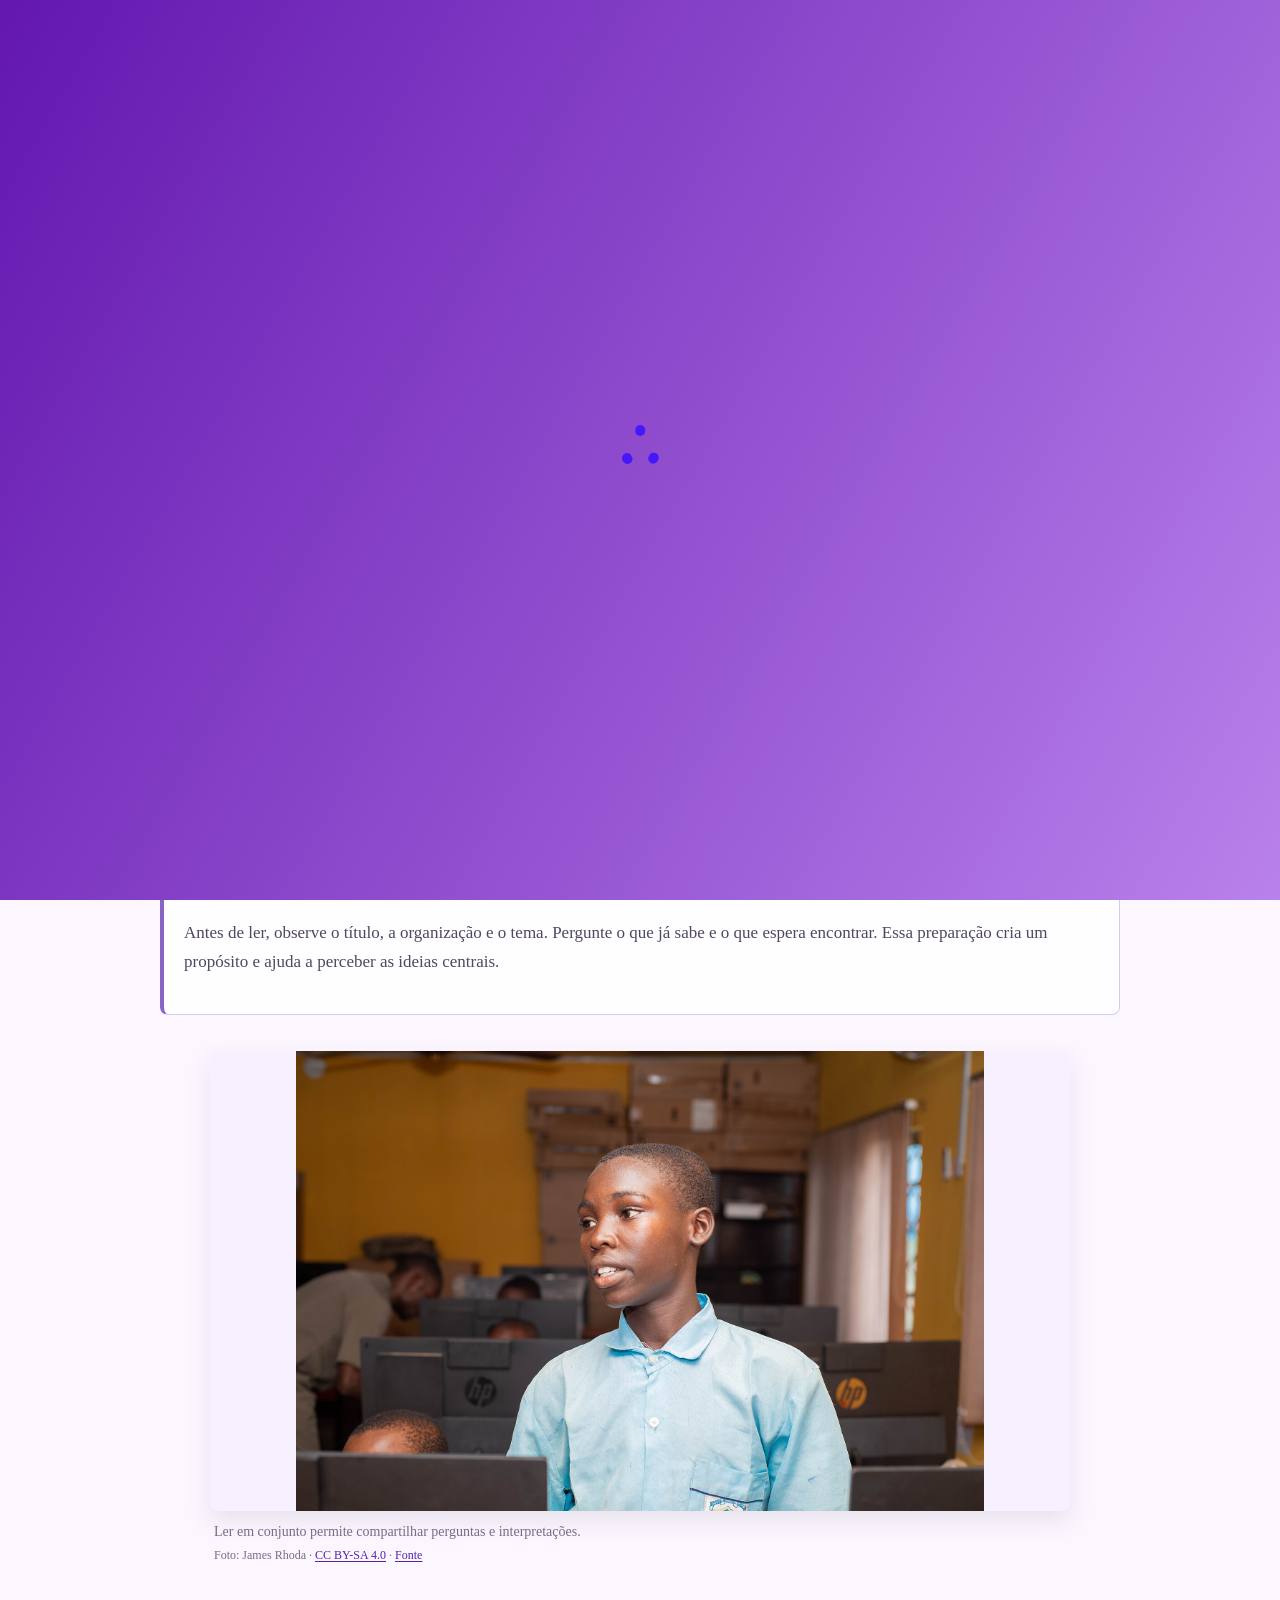
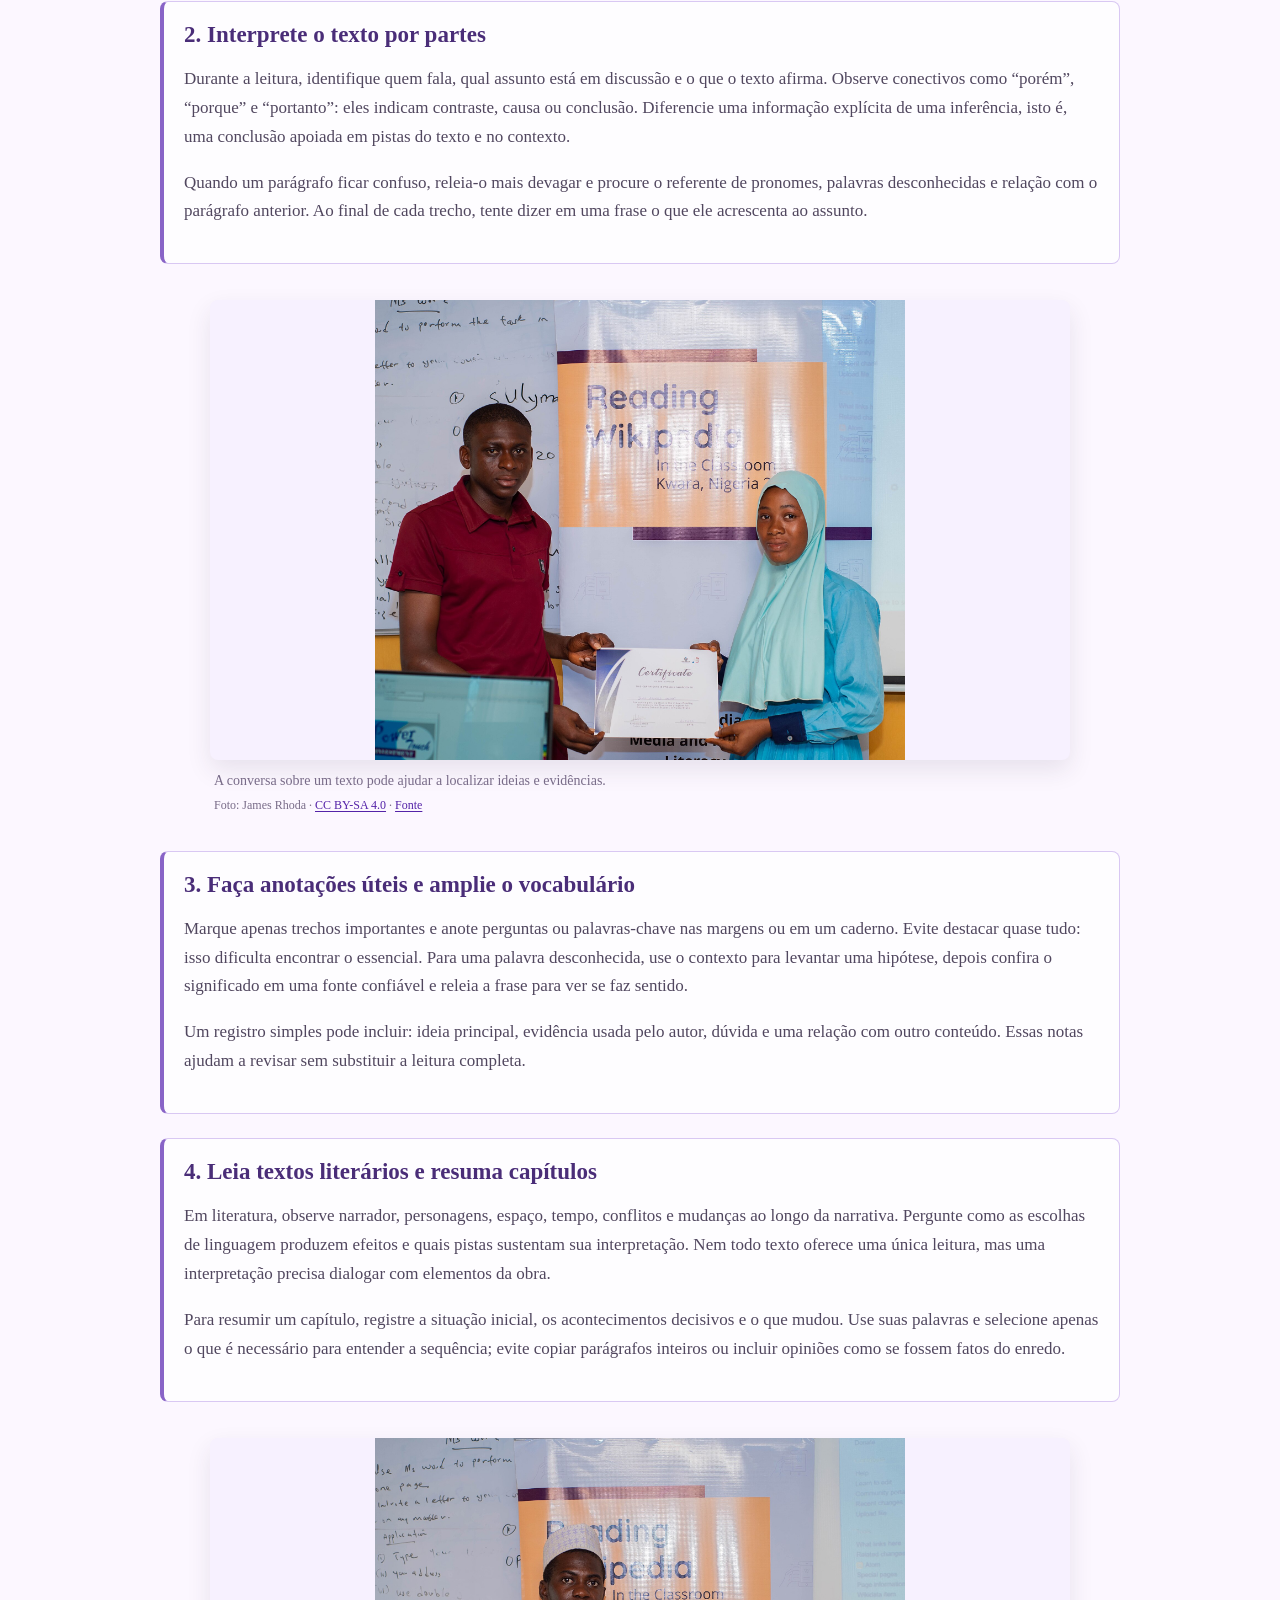
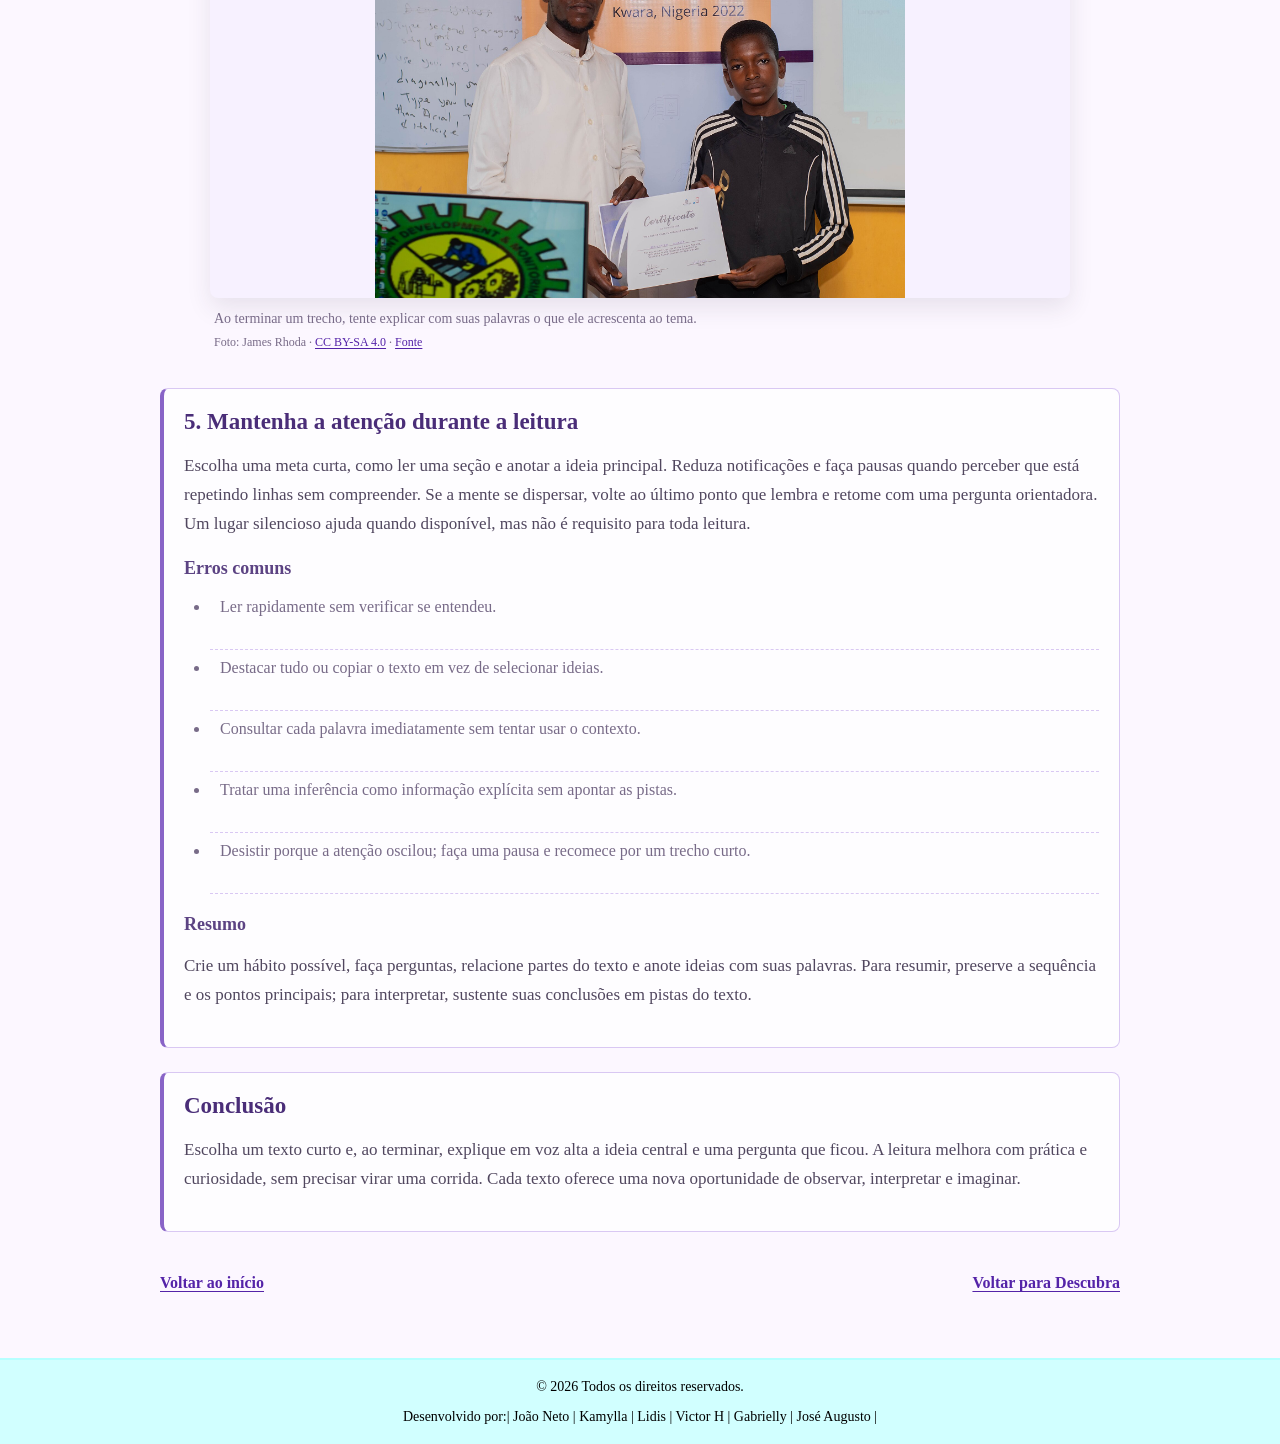
<file: TrabalhoDeED/dicas-leitura.html>
<!DOCTYPE html>
<html lang="pt-br">
<head>
    <meta charset="UTF-8">
    <meta name="viewport" content="width=device-width, initial-scale=1.0">
    <title>ResolveAkiMS+ | Leitura</title>
    <link rel="stylesheet" href="style2.css"><link rel="stylesheet" href="style.css"><link rel="stylesheet" href="dicas-conteudo.css"><link rel="stylesheet" href="site-responsive.css">
</head>
<body class="body">
    <div id="loadingScreen"><div class="loader"><div class="three-body"><div class="three-body__dot"></div><div class="three-body__dot"></div><div class="three-body__dot"></div></div></div></div>
    <nav class="barra-topo"><img src="Images/Logo.png" alt="Logotipo" class="logo-topo"><button id="inicio" type="button">Início</button><button id="sobre" type="button">Sobre</button><button id="ButtoGames" type="button">Jogos</button><button id="descubra" type="button">Descubra</button></nav>
    <main class="conteudo-principal dicas-main"><article class="dicas-pagina">
        <header class="dicas-cabecalho"><p class="dicas-categoria">DICAS DE ESTUDO</p><h1>Leitura e interpretação de textos</h1><p class="dicas-resumo">Desenvolva o hábito de ler, localizar ideias principais e construir sentidos com atenção ao texto.</p></header>
        <section class="dicas-bloco"><h2>Introdução</h2><p>Ler com compreensão é um processo ativo: o leitor relaciona informações, faz perguntas, percebe pistas e revê interpretações. Velocidade não é o único objetivo. Um ritmo que permite pensar sobre o texto pode ser mais útil, especialmente quando o assunto é novo ou complexo.</p></section>
        <nav class="dicas-bloco dicas-indice" aria-label="Índice do artigo"><h2>Neste artigo</h2><ol><li><a href="#habito">Criar o hábito de leitura</a></li><li><a href="#interpretar">Interpretar e localizar ideias</a></li><li><a href="#anotar">Anotações e vocabulário</a></li><li><a href="#literatura">Ler literatura e resumir capítulos</a></li><li><a href="#atencao">Manter a atenção, erros comuns e resumo</a></li></ol></nav>
        <section class="dicas-bloco" id="habito"><h2>1. Desenvolva um hábito possível</h2><p>Escolha um texto que desperte curiosidade e um momento confortável. Comece com poucos minutos ou algumas páginas; a regularidade pode crescer aos poucos. Alterne formatos — livro, notícia, conto, texto escolar — de acordo com o objetivo. Se um título não combina com você, converse com um professor ou bibliotecário sobre outras opções adequadas.</p><p>Antes de ler, observe o título, a organização e o tema. Pergunte o que já sabe e o que espera encontrar. Essa preparação cria um propósito e ajuda a perceber as ideias centrais.</p></section>
        <figure class="dicas-imagem"><img src="Images/Artigos/leitura-atividade-01.jpg" alt="Estudantes participam de uma atividade de leitura em sala" width="6016" height="4016" loading="lazy" decoding="async"><figcaption class="dicas-legenda">Ler em conjunto permite compartilhar perguntas e interpreta&#231;&#245;es.<span class="dicas-credito">Foto: James Rhoda · <a href="https://creativecommons.org/licenses/by-sa/4.0/" target="_blank" rel="noopener noreferrer">CC BY-SA 4.0</a> · <a href="https://commons.wikimedia.org/wiki/File:Reading_Wikipedia_in_the_Classroom_for_Secondary_School_Student_Closing_Session_GSS_Adeta_03.jpg" target="_blank" rel="noopener noreferrer">Fonte</a></span></figcaption></figure>
        <section class="dicas-bloco" id="interpretar"><h2>2. Interprete o texto por partes</h2><p>Durante a leitura, identifique quem fala, qual assunto está em discussão e o que o texto afirma. Observe conectivos como “porém”, “porque” e “portanto”: eles indicam contraste, causa ou conclusão. Diferencie uma informação explícita de uma inferência, isto é, uma conclusão apoiada em pistas do texto e no contexto.</p><p>Quando um parágrafo ficar confuso, releia-o mais devagar e procure o referente de pronomes, palavras desconhecidas e relação com o parágrafo anterior. Ao final de cada trecho, tente dizer em uma frase o que ele acrescenta ao assunto.</p></section>
        <figure class="dicas-imagem"><img src="Images/Artigos/leitura-atividade-02.jpg" alt="Grupo de estudantes em uma sess&#227;o de leitura" width="4626" height="4016" loading="lazy" decoding="async"><figcaption class="dicas-legenda">A conversa sobre um texto pode ajudar a localizar ideias e evid&#234;ncias.<span class="dicas-credito">Foto: James Rhoda · <a href="https://creativecommons.org/licenses/by-sa/4.0/" target="_blank" rel="noopener noreferrer">CC BY-SA 4.0</a> · <a href="https://commons.wikimedia.org/wiki/File:Reading_Wikipedia_in_the_Classroom_for_Secondary_School_Student_Closing_Session_GSS_Adeta_20.jpg" target="_blank" rel="noopener noreferrer">Fonte</a></span></figcaption></figure>
        <section class="dicas-bloco" id="anotar"><h2>3. Faça anotações úteis e amplie o vocabulário</h2><p>Marque apenas trechos importantes e anote perguntas ou palavras-chave nas margens ou em um caderno. Evite destacar quase tudo: isso dificulta encontrar o essencial. Para uma palavra desconhecida, use o contexto para levantar uma hipótese, depois confira o significado em uma fonte confiável e releia a frase para ver se faz sentido.</p><p>Um registro simples pode incluir: ideia principal, evidência usada pelo autor, dúvida e uma relação com outro conteúdo. Essas notas ajudam a revisar sem substituir a leitura completa.</p></section>
        <section class="dicas-bloco" id="literatura"><h2>4. Leia textos literários e resuma capítulos</h2><p>Em literatura, observe narrador, personagens, espaço, tempo, conflitos e mudanças ao longo da narrativa. Pergunte como as escolhas de linguagem produzem efeitos e quais pistas sustentam sua interpretação. Nem todo texto oferece uma única leitura, mas uma interpretação precisa dialogar com elementos da obra.</p><p>Para resumir um capítulo, registre a situação inicial, os acontecimentos decisivos e o que mudou. Use suas palavras e selecione apenas o que é necessário para entender a sequência; evite copiar parágrafos inteiros ou incluir opiniões como se fossem fatos do enredo.</p></section>
        <figure class="dicas-imagem"><img src="Images/Artigos/leitura-atividade-03.jpg" alt="Estudantes acompanham uma atividade educativa de leitura" width="4626" height="4016" loading="lazy" decoding="async"><figcaption class="dicas-legenda">Ao terminar um trecho, tente explicar com suas palavras o que ele acrescenta ao tema.<span class="dicas-credito">Foto: James Rhoda · <a href="https://creativecommons.org/licenses/by-sa/4.0/" target="_blank" rel="noopener noreferrer">CC BY-SA 4.0</a> · <a href="https://commons.wikimedia.org/wiki/File:Reading_Wikipedia_in_the_Classroom_for_Secondary_School_Student_Closing_Session_GSS_Adeta_24.jpg" target="_blank" rel="noopener noreferrer">Fonte</a></span></figcaption></figure>
        <section class="dicas-bloco" id="atencao"><h2>5. Mantenha a atenção durante a leitura</h2><p>Escolha uma meta curta, como ler uma seção e anotar a ideia principal. Reduza notificações e faça pausas quando perceber que está repetindo linhas sem compreender. Se a mente se dispersar, volte ao último ponto que lembra e retome com uma pergunta orientadora. Um lugar silencioso ajuda quando disponível, mas não é requisito para toda leitura.</p><h3>Erros comuns</h3><ul class="dicas-lista"><li>Ler rapidamente sem verificar se entendeu.</li><li>Destacar tudo ou copiar o texto em vez de selecionar ideias.</li><li>Consultar cada palavra imediatamente sem tentar usar o contexto.</li><li>Tratar uma inferência como informação explícita sem apontar as pistas.</li><li>Desistir porque a atenção oscilou; faça uma pausa e recomece por um trecho curto.</li></ul><h3>Resumo</h3><p>Crie um hábito possível, faça perguntas, relacione partes do texto e anote ideias com suas palavras. Para resumir, preserve a sequência e os pontos principais; para interpretar, sustente suas conclusões em pistas do texto.</p></section>
        <section class="dicas-bloco"><h2>Conclusão</h2><p>Escolha um texto curto e, ao terminar, explique em voz alta a ideia central e uma pergunta que ficou. A leitura melhora com prática e curiosidade, sem precisar virar uma corrida. Cada texto oferece uma nova oportunidade de observar, interpretar e imaginar.</p></section>
        <nav class="dicas-navegacao" aria-label="Navegação do site"><a href="index.html">Voltar ao início</a><a href="Descubra.html">Voltar para Descubra</a></nav>
    </article></main>
    <footer class="rodape-site"><p>© 2026 Todos os direitos reservados.</p><p>Desenvolvido por:| João Neto | Kamylla | Lidis | Victor H | Gabrielly | José Augusto |</p></footer>
    <script>
        const destinos = { inicio: "index.html", sobre: "Sobre.html", ButtoGames: "Games.html", descubra: "Descubra.html" };
        document.querySelectorAll(".barra-topo button").forEach((botao) => botao.addEventListener("click", () => { window.location.href = destinos[botao.id]; }));
        window.addEventListener("load", () => { const loadingScreen = document.getElementById("loadingScreen"); setTimeout(() => { loadingScreen.classList.add("hidden"); setTimeout(() => loadingScreen.remove(), 500); }, 3000); });
    </script>
    <script src="dicas-imagens.js"></script>
    <script src="site-navigation.js"></script>
</body>
</html>
</file>
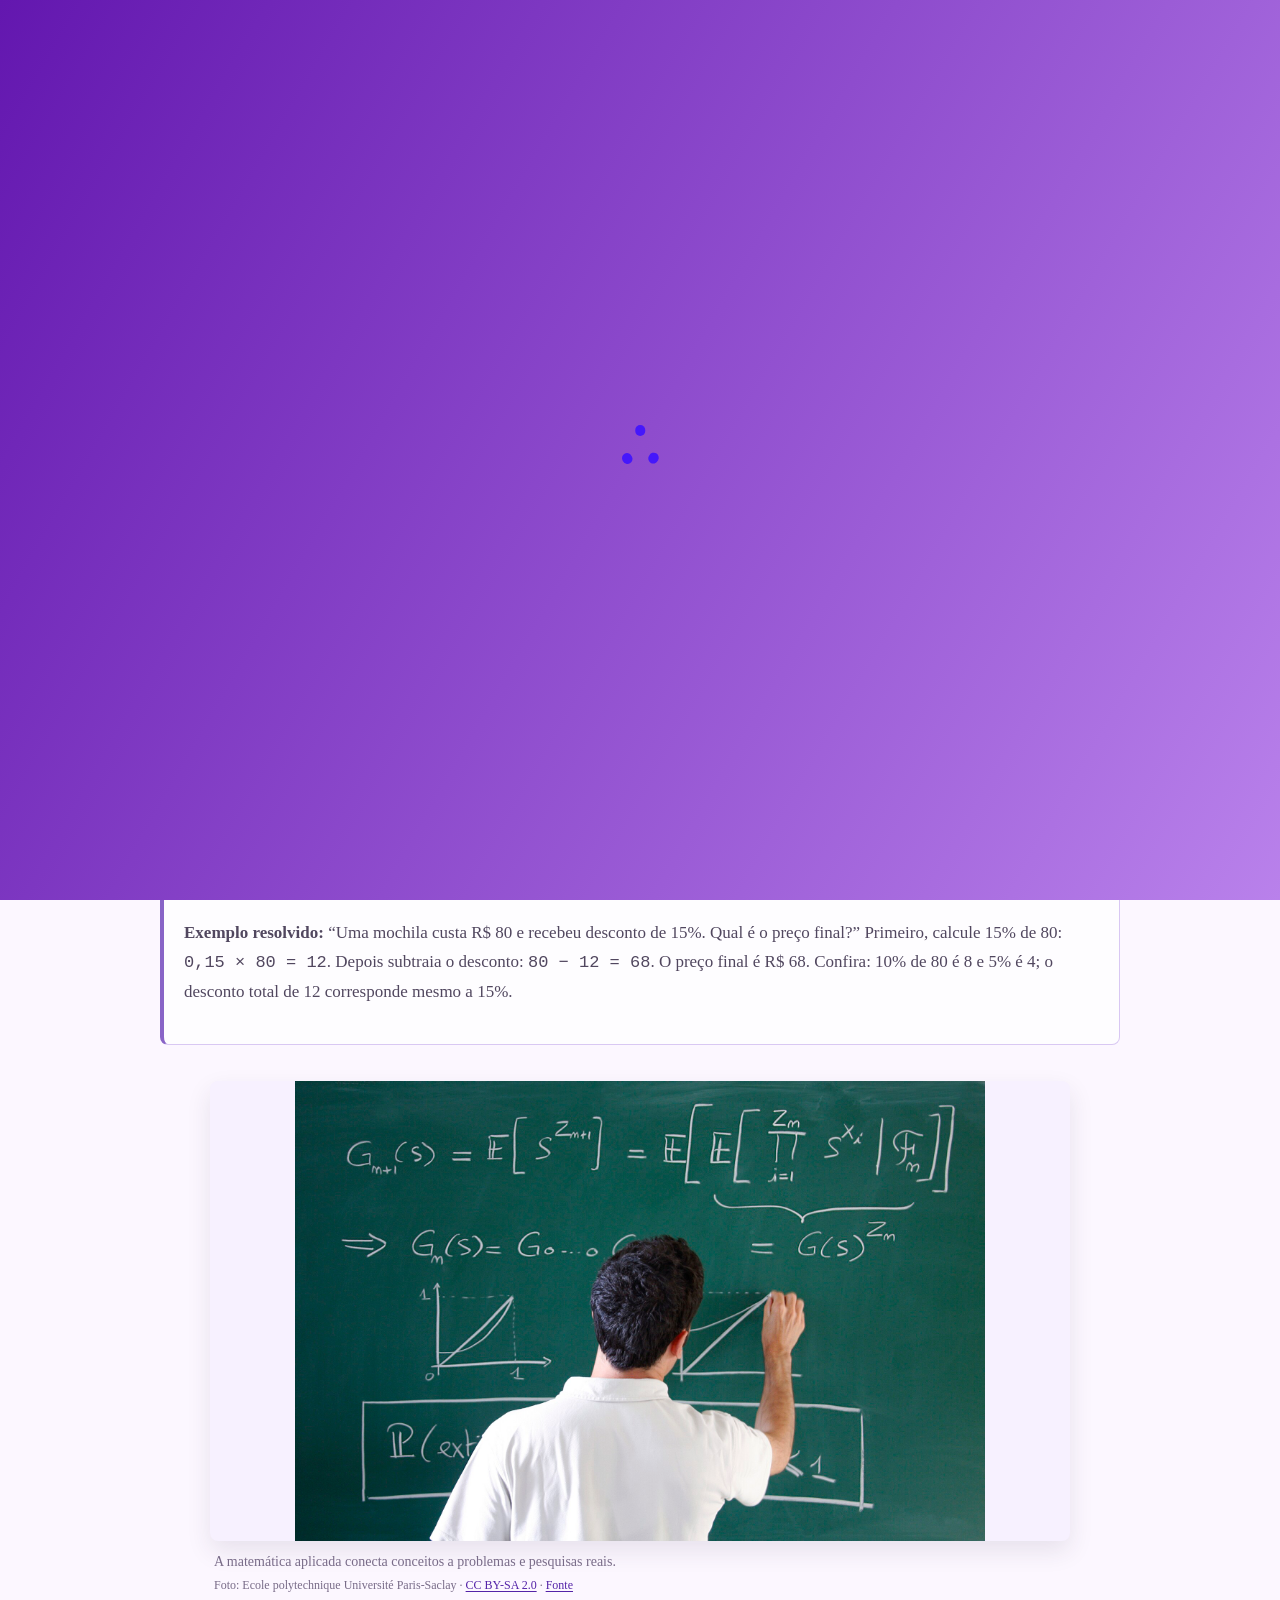
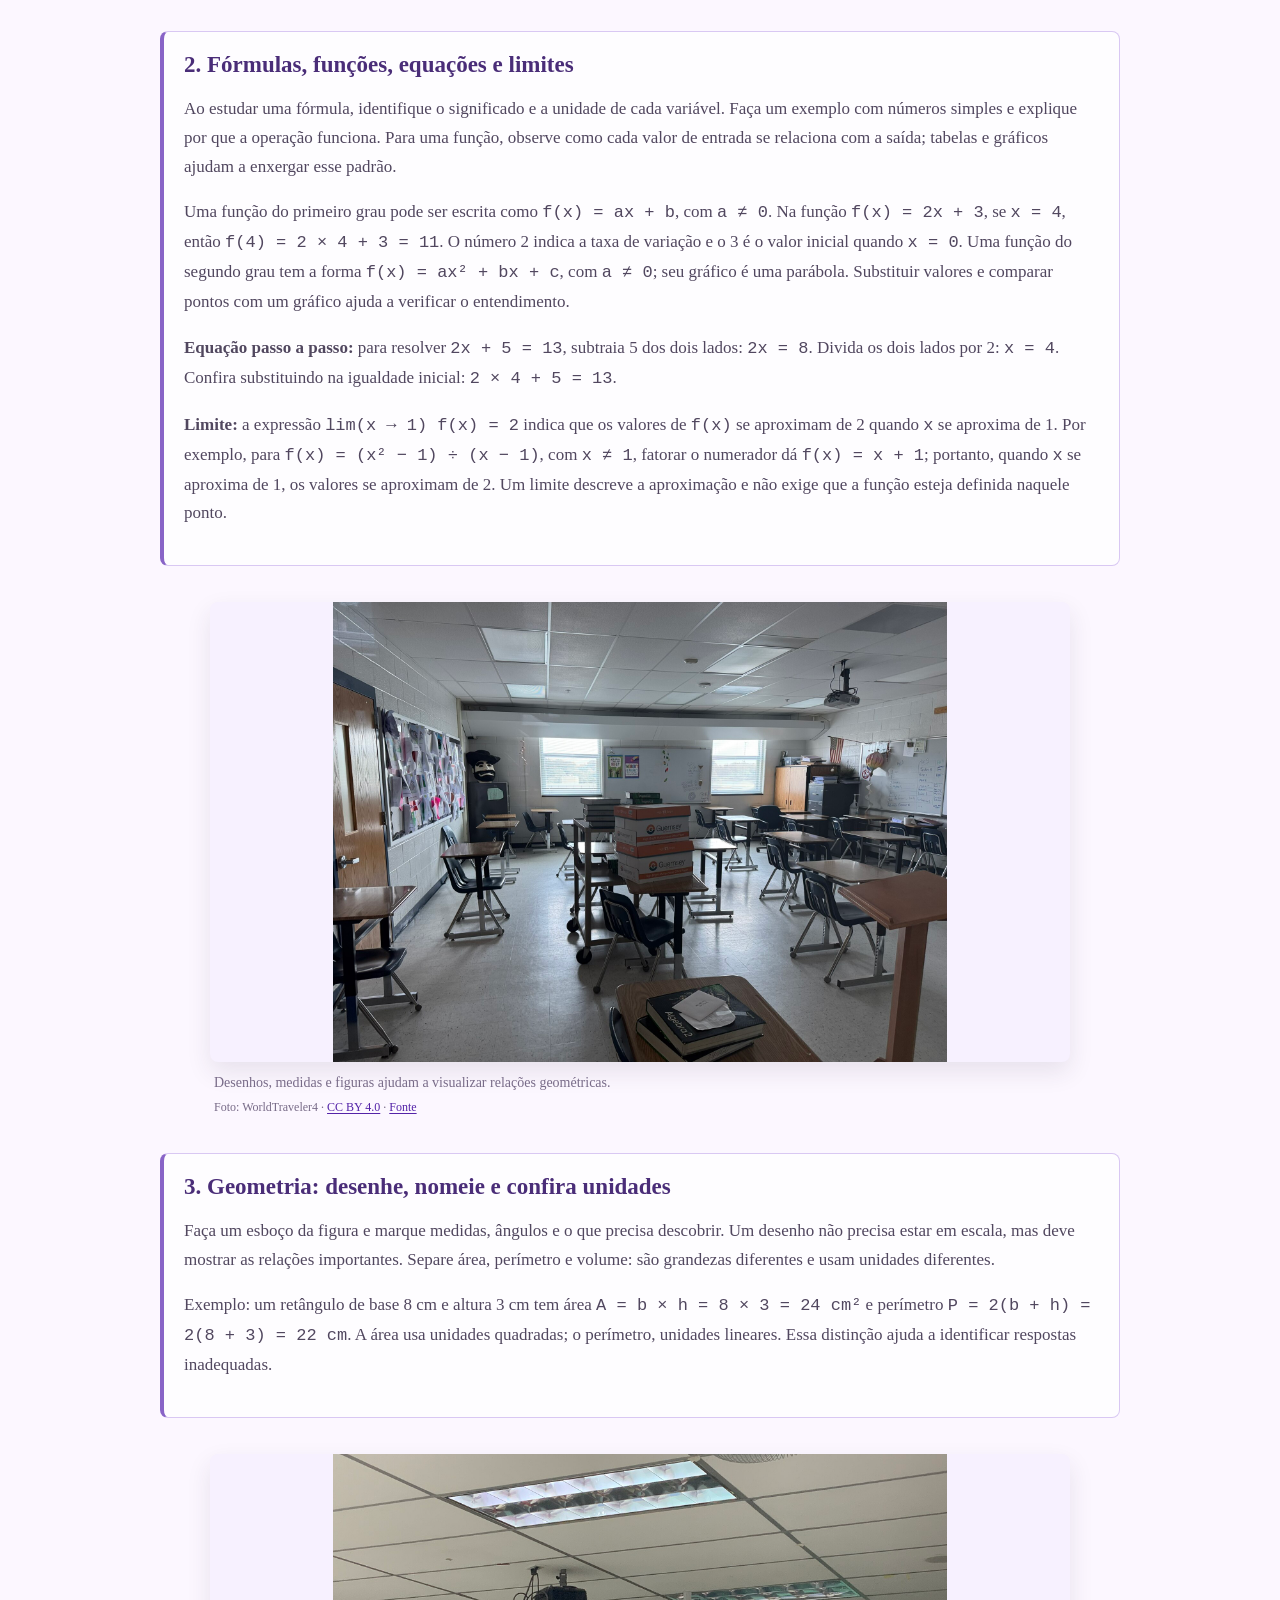
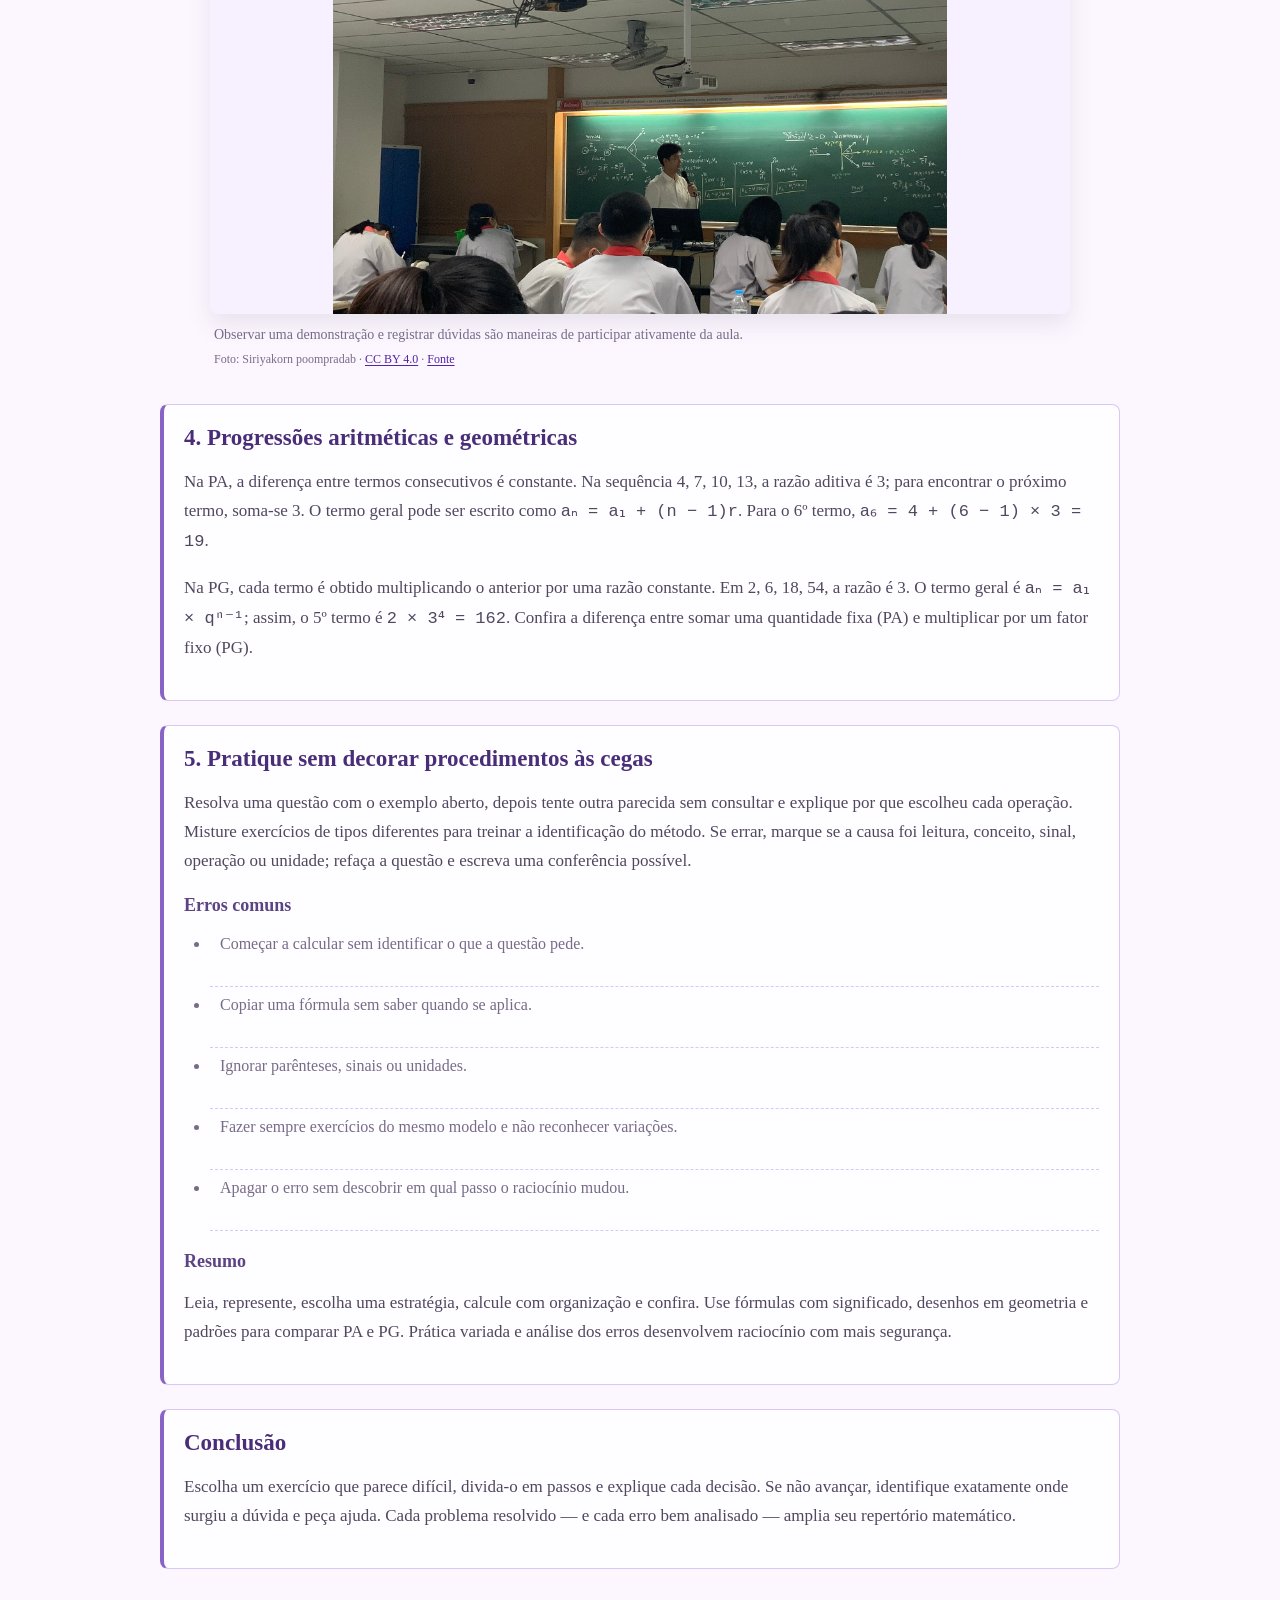
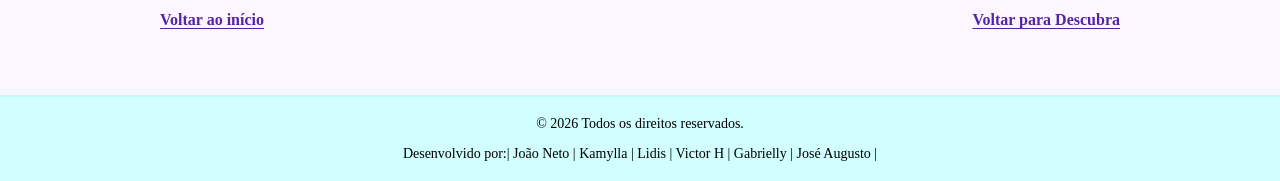
<file: TrabalhoDeED/dicas-matematica.html>
<!DOCTYPE html>
<html lang="pt-br">
<head>
    <meta charset="UTF-8">
    <meta name="viewport" content="width=device-width, initial-scale=1.0">
    <title>ResolveAkiMS+ | Matemática</title>
    <link rel="stylesheet" href="style2.css"><link rel="stylesheet" href="style.css"><link rel="stylesheet" href="dicas-conteudo.css"><link rel="stylesheet" href="site-responsive.css">
</head>
<body class="body">
    <div id="loadingScreen"><div class="loader"><div class="three-body"><div class="three-body__dot"></div><div class="three-body__dot"></div><div class="three-body__dot"></div></div></div></div>
    <nav class="barra-topo"><img src="Images/Logo.png" alt="Logotipo" class="logo-topo"><button id="inicio" type="button">Início</button><button id="sobre" type="button">Sobre</button><button id="ButtoGames" type="button">Jogos</button><button id="descubra" type="button">Descubra</button></nav>
    <main class="conteudo-principal dicas-main"><article class="dicas-pagina">
        <header class="dicas-cabecalho"><p class="dicas-categoria">DICAS DE ESTUDO</p><h1>Como estudar matemática</h1><p class="dicas-resumo">Entenda os conceitos, organize os cálculos e pratique problemas variados para desenvolver o raciocínio.</p></header>
        <section class="dicas-bloco"><h2>Introdução</h2><p>Matemática se aprende construindo relações entre ideias e praticando como aplicá-las. Decorar fórmulas pode ajudar em alguns momentos, mas é importante saber o que cada símbolo representa, quais condições tornam uma regra válida e como conferir se a resposta faz sentido. Errar faz parte da prática: analisar o caminho revela o que revisar.</p></section>
        <nav class="dicas-bloco dicas-indice" aria-label="Índice do artigo"><h2>Neste artigo</h2><ol><li><a href="#passos">Resolver exercícios passo a passo</a></li><li><a href="#formulas">Fórmulas e funções</a></li><li><a href="#geometria">Geometria</a></li><li><a href="#pa-pg">PA e PG</a></li><li><a href="#pratica">Prática, verificação de erros e resumo</a></li></ol></nav>
        <section class="dicas-bloco" id="passos"><h2>1. Um roteiro para resolver exercícios</h2><p>Leia o enunciado até entender o que se pergunta. Anote os dados, identifique o assunto e represente a situação com uma conta, tabela, desenho ou gráfico. Escolha uma estratégia, faça os passos com cuidado e verifique o resultado por substituição, estimativa ou operação inversa.</p><p><strong>Exemplo resolvido:</strong> “Uma mochila custa R$ 80 e recebeu desconto de 15%. Qual é o preço final?” Primeiro, calcule 15% de 80: <code>0,15 × 80 = 12</code>. Depois subtraia o desconto: <code>80 − 12 = 68</code>. O preço final é R$ 68. Confira: 10% de 80 é 8 e 5% é 4; o desconto total de 12 corresponde mesmo a 15%.</p></section>
        <figure class="dicas-imagem"><img src="Images/Artigos/matematica-aplicada.jpg" alt="Centro de Matem&#225;tica Aplicada da &#201;cole polytechnique" width="4724" height="3150" loading="lazy" decoding="async"><figcaption class="dicas-legenda">A matem&#225;tica aplicada conecta conceitos a problemas e pesquisas reais.<span class="dicas-credito">Foto: Ecole polytechnique Universit&#233; Paris-Saclay · <a href="https://creativecommons.org/licenses/by-sa/2.0/" target="_blank" rel="noopener noreferrer">CC BY-SA 2.0</a> · <a href="https://commons.wikimedia.org/wiki/File:CMAP_-_Centre_de_Math%C3%A9matiques_Appliqu%C3%A9es_de_l%27Ecole_polytechnique_(25911635211).jpg" target="_blank" rel="noopener noreferrer">Fonte</a></span></figcaption></figure>
        <section class="dicas-bloco" id="formulas"><h2>2. Fórmulas, funções, equações e limites</h2><p>Ao estudar uma fórmula, identifique o significado e a unidade de cada variável. Faça um exemplo com números simples e explique por que a operação funciona. Para uma função, observe como cada valor de entrada se relaciona com a saída; tabelas e gráficos ajudam a enxergar esse padrão.</p><p>Uma função do primeiro grau pode ser escrita como <code>f(x) = ax + b</code>, com <code>a ≠ 0</code>. Na função <code>f(x) = 2x + 3</code>, se <code>x = 4</code>, então <code>f(4) = 2 × 4 + 3 = 11</code>. O número 2 indica a taxa de variação e o 3 é o valor inicial quando <code>x = 0</code>. Uma função do segundo grau tem a forma <code>f(x) = ax² + bx + c</code>, com <code>a ≠ 0</code>; seu gráfico é uma parábola. Substituir valores e comparar pontos com um gráfico ajuda a verificar o entendimento.</p><p><strong>Equação passo a passo:</strong> para resolver <code>2x + 5 = 13</code>, subtraia 5 dos dois lados: <code>2x = 8</code>. Divida os dois lados por 2: <code>x = 4</code>. Confira substituindo na igualdade inicial: <code>2 × 4 + 5 = 13</code>.</p><p><strong>Limite:</strong> a expressão <code>lim(x → 1) f(x) = 2</code> indica que os valores de <code>f(x)</code> se aproximam de 2 quando <code>x</code> se aproxima de 1. Por exemplo, para <code>f(x) = (x² − 1) ÷ (x − 1)</code>, com <code>x ≠ 1</code>, fatorar o numerador dá <code>f(x) = x + 1</code>; portanto, quando <code>x</code> se aproxima de 1, os valores se aproximam de 2. Um limite descreve a aproximação e não exige que a função esteja definida naquele ponto.</p></section>
        <figure class="dicas-imagem"><img src="Images/Artigos/matematica-aula.jpg" alt="Sala de aula preparada para o estudo de geometria" width="2048" height="1536" loading="lazy" decoding="async"><figcaption class="dicas-legenda">Desenhos, medidas e figuras ajudam a visualizar rela&#231;&#245;es geom&#233;tricas.<span class="dicas-credito">Foto: WorldTraveler4 · <a href="https://creativecommons.org/licenses/by/4.0/" target="_blank" rel="noopener noreferrer">CC BY 4.0</a> · <a href="https://commons.wikimedia.org/wiki/File:WHS_geometry_classroom.jpg" target="_blank" rel="noopener noreferrer">Fonte</a></span></figcaption></figure>
        <section class="dicas-bloco" id="geometria"><h2>3. Geometria: desenhe, nomeie e confira unidades</h2><p>Faça um esboço da figura e marque medidas, ângulos e o que precisa descobrir. Um desenho não precisa estar em escala, mas deve mostrar as relações importantes. Separe área, perímetro e volume: são grandezas diferentes e usam unidades diferentes.</p><p>Exemplo: um retângulo de base 8 cm e altura 3 cm tem área <code>A = b × h = 8 × 3 = 24 cm²</code> e perímetro <code>P = 2(b + h) = 2(8 + 3) = 22 cm</code>. A área usa unidades quadradas; o perímetro, unidades lineares. Essa distinção ajuda a identificar respostas inadequadas.</p></section>
        <figure class="dicas-imagem"><img src="Images/Artigos/aprendizagem-ciencias.jpg" alt="Estudantes acompanham uma aula de ci&#234;ncias em sala" width="4032" height="3024" loading="lazy" decoding="async"><figcaption class="dicas-legenda">Observar uma demonstra&#231;&#227;o e registrar d&#250;vidas s&#227;o maneiras de participar ativamente da aula.<span class="dicas-credito">Foto: Siriyakorn poompradab · <a href="https://creativecommons.org/licenses/by/4.0/" target="_blank" rel="noopener noreferrer">CC BY 4.0</a> · <a href="https://commons.wikimedia.org/wiki/File:Old_normal_-_SCIENCE_CLASS.jpg" target="_blank" rel="noopener noreferrer">Fonte</a></span></figcaption></figure>
        <section class="dicas-bloco" id="pa-pg"><h2>4. Progressões aritméticas e geométricas</h2><p>Na PA, a diferença entre termos consecutivos é constante. Na sequência 4, 7, 10, 13, a razão aditiva é 3; para encontrar o próximo termo, soma-se 3. O termo geral pode ser escrito como <code>aₙ = a₁ + (n − 1)r</code>. Para o 6º termo, <code>a₆ = 4 + (6 − 1) × 3 = 19</code>.</p><p>Na PG, cada termo é obtido multiplicando o anterior por uma razão constante. Em 2, 6, 18, 54, a razão é 3. O termo geral é <code>aₙ = a₁ × qⁿ⁻¹</code>; assim, o 5º termo é <code>2 × 3⁴ = 162</code>. Confira a diferença entre somar uma quantidade fixa (PA) e multiplicar por um fator fixo (PG).</p></section>
        <section class="dicas-bloco" id="pratica"><h2>5. Pratique sem decorar procedimentos às cegas</h2><p>Resolva uma questão com o exemplo aberto, depois tente outra parecida sem consultar e explique por que escolheu cada operação. Misture exercícios de tipos diferentes para treinar a identificação do método. Se errar, marque se a causa foi leitura, conceito, sinal, operação ou unidade; refaça a questão e escreva uma conferência possível.</p><h3>Erros comuns</h3><ul class="dicas-lista"><li>Começar a calcular sem identificar o que a questão pede.</li><li>Copiar uma fórmula sem saber quando se aplica.</li><li>Ignorar parênteses, sinais ou unidades.</li><li>Fazer sempre exercícios do mesmo modelo e não reconhecer variações.</li><li>Apagar o erro sem descobrir em qual passo o raciocínio mudou.</li></ul><h3>Resumo</h3><p>Leia, represente, escolha uma estratégia, calcule com organização e confira. Use fórmulas com significado, desenhos em geometria e padrões para comparar PA e PG. Prática variada e análise dos erros desenvolvem raciocínio com mais segurança.</p></section>
        <section class="dicas-bloco"><h2>Conclusão</h2><p>Escolha um exercício que parece difícil, divida-o em passos e explique cada decisão. Se não avançar, identifique exatamente onde surgiu a dúvida e peça ajuda. Cada problema resolvido — e cada erro bem analisado — amplia seu repertório matemático.</p></section>
        <nav class="dicas-navegacao" aria-label="Navegação do site"><a href="index.html">Voltar ao início</a><a href="Descubra.html">Voltar para Descubra</a></nav>
    </article></main>
    <footer class="rodape-site"><p>© 2026 Todos os direitos reservados.</p><p>Desenvolvido por:| João Neto | Kamylla | Lidis | Victor H | Gabrielly | José Augusto |</p></footer>
    <script>
        const destinos = { inicio: "index.html", sobre: "Sobre.html", ButtoGames: "Games.html", descubra: "Descubra.html" };
        document.querySelectorAll(".barra-topo button").forEach((botao) => botao.addEventListener("click", () => { window.location.href = destinos[botao.id]; }));
        window.addEventListener("load", () => { const loadingScreen = document.getElementById("loadingScreen"); setTimeout(() => { loadingScreen.classList.add("hidden"); setTimeout(() => loadingScreen.remove(), 500); }, 3000); });
    </script>
    <script src="dicas-imagens.js"></script>
    <script src="site-navigation.js"></script>
</body>
</html>
</file>
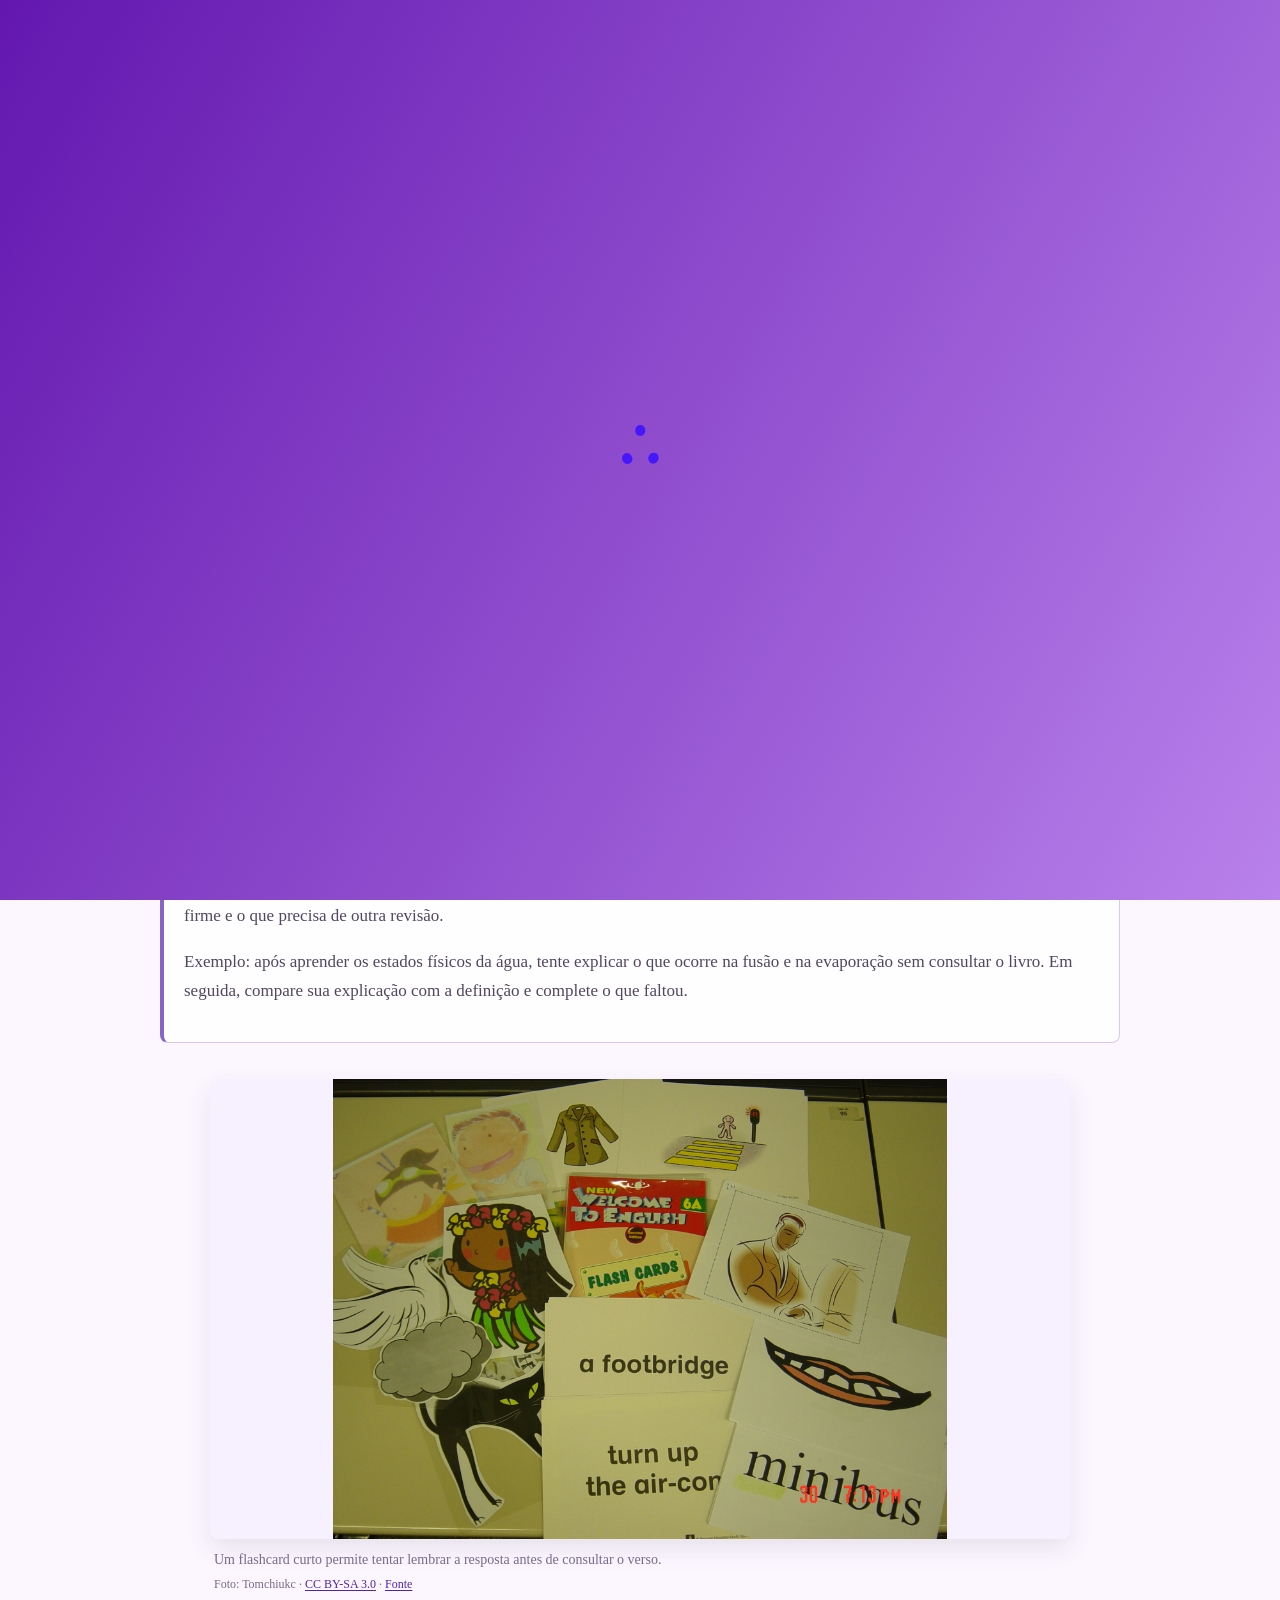
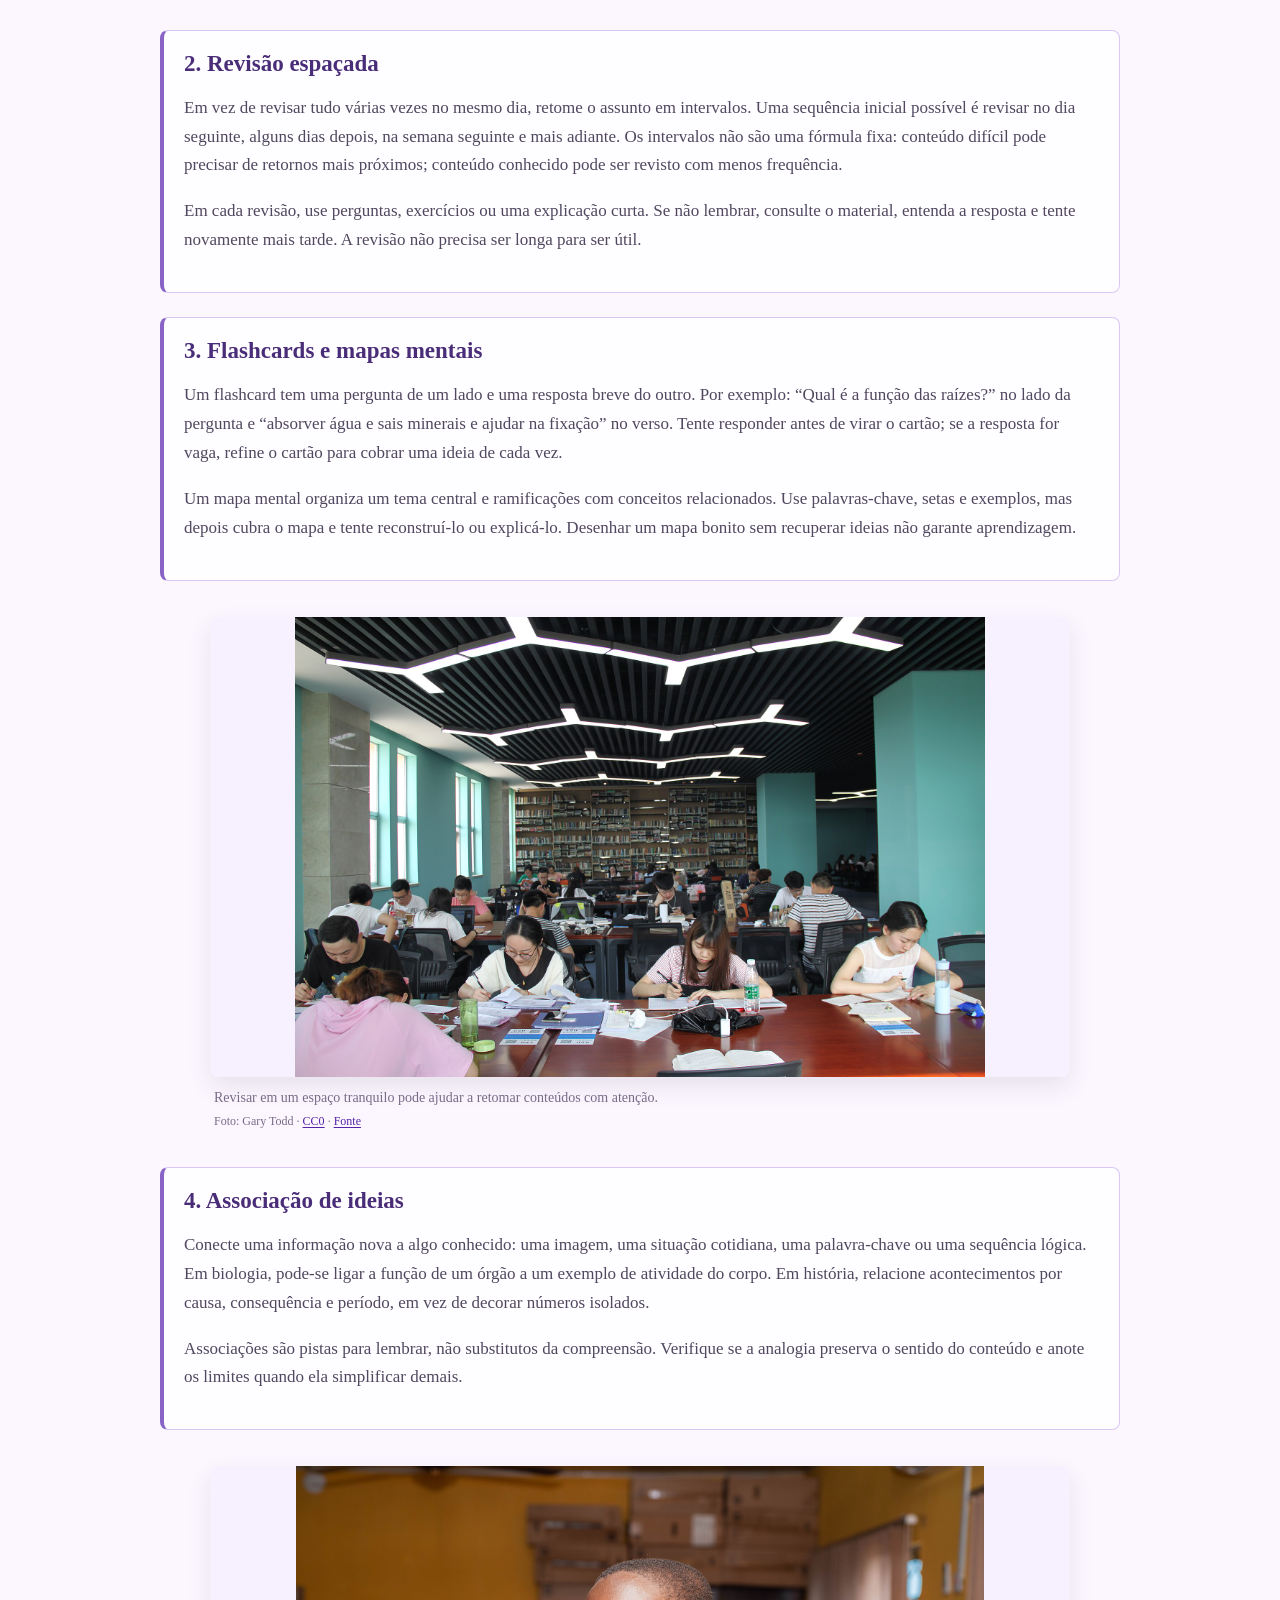
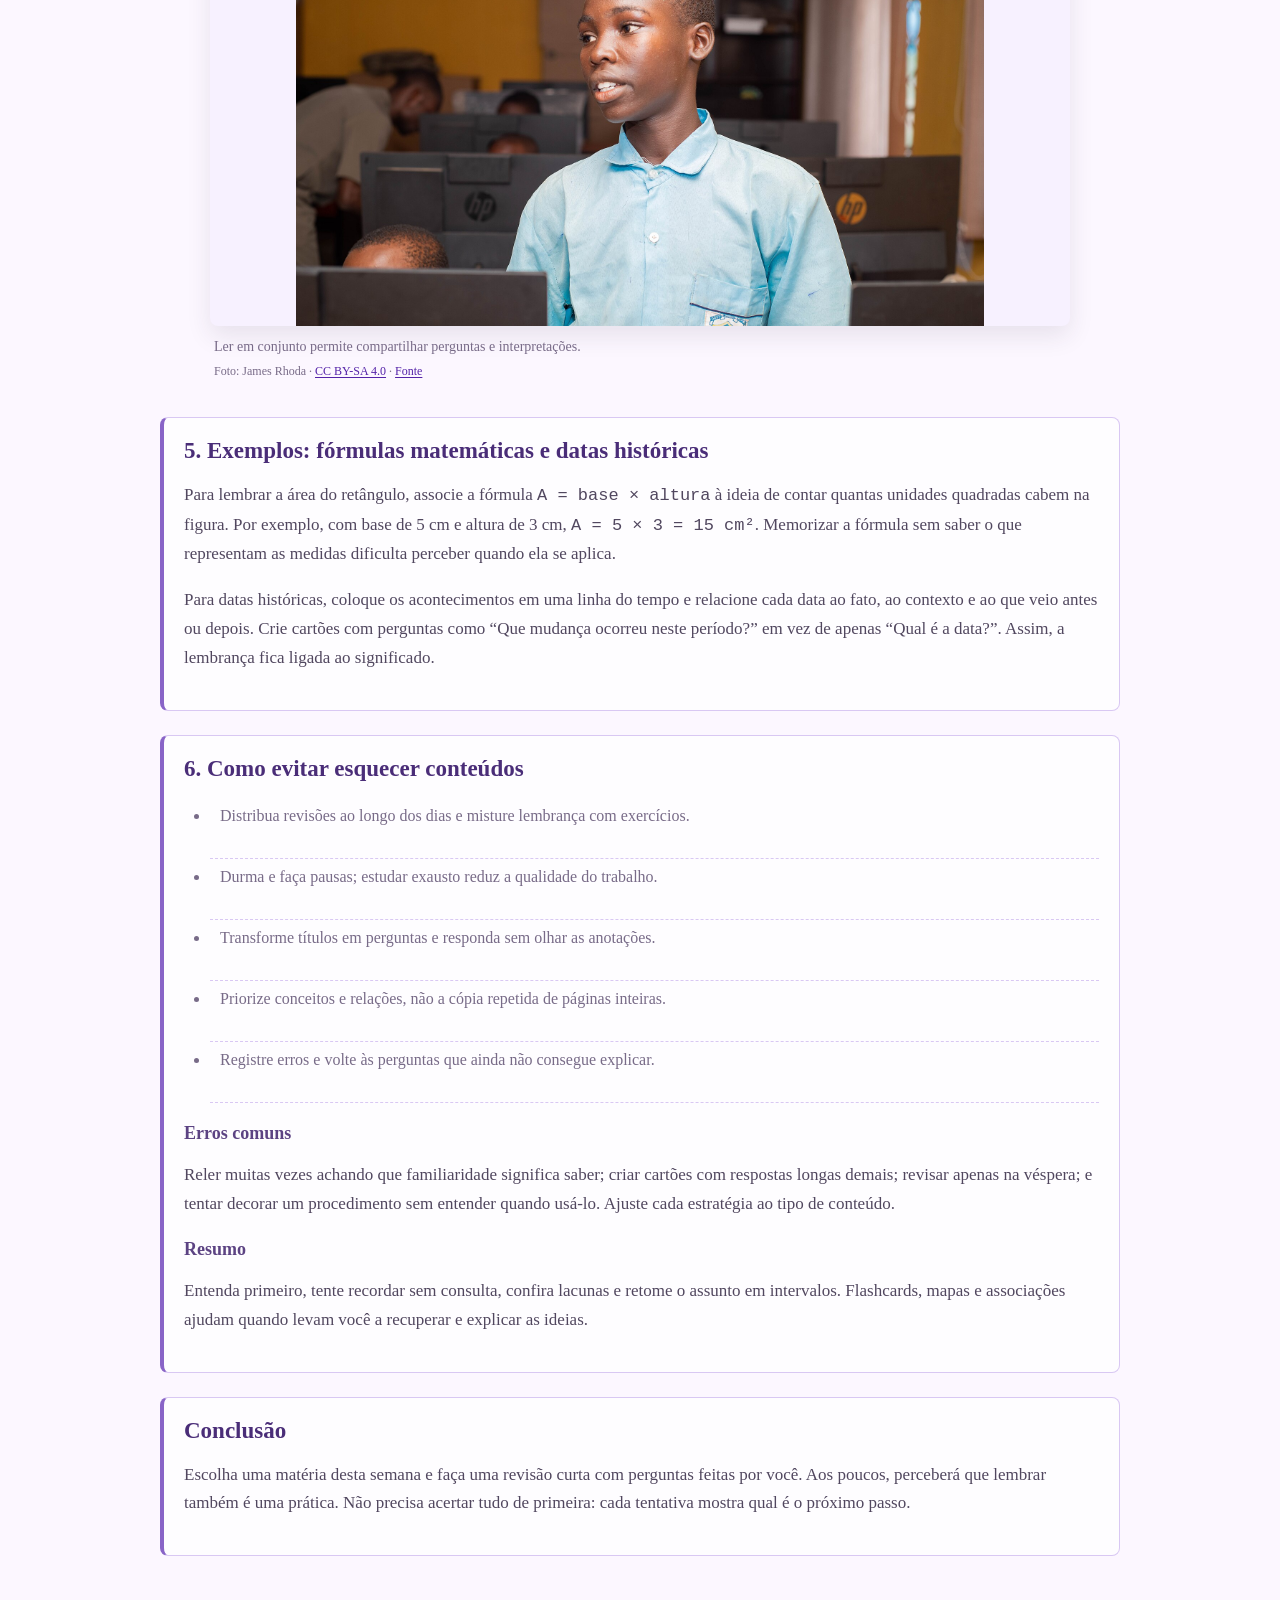
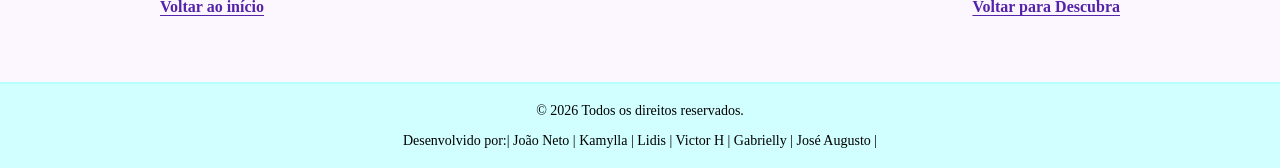
<file: TrabalhoDeED/dicas-memorizacao.html>
<!DOCTYPE html>
<html lang="pt-br">
<head>
    <meta charset="UTF-8">
    <meta name="viewport" content="width=device-width, initial-scale=1.0">
    <title>ResolveAkiMS+ | Memorização</title>
    <link rel="stylesheet" href="style2.css"><link rel="stylesheet" href="style.css"><link rel="stylesheet" href="dicas-conteudo.css"><link rel="stylesheet" href="site-responsive.css">
</head>
<body class="body">
    <div id="loadingScreen"><div class="loader"><div class="three-body"><div class="three-body__dot"></div><div class="three-body__dot"></div><div class="three-body__dot"></div></div></div></div>
    <nav class="barra-topo"><img src="Images/Logo.png" alt="Logotipo" class="logo-topo"><button id="inicio" type="button">Início</button><button id="sobre" type="button">Sobre</button><button id="ButtoGames" type="button">Jogos</button><button id="descubra" type="button">Descubra</button></nav>
    <main class="conteudo-principal dicas-main"><article class="dicas-pagina">
        <header class="dicas-cabecalho"><p class="dicas-categoria">DICAS DE ESTUDO</p><h1>Memorização que ajuda a aprender</h1><p class="dicas-resumo">Conheça recuperação ativa, revisão espaçada e associações para lembrar conteúdos entendidos, não apenas repetir palavras.</p></header>
        <section class="dicas-bloco"><h2>Introdução</h2><p>Esquecer parte do que estudamos é normal. A memória se fortalece quando retomamos uma informação em momentos diferentes e tentamos recuperá-la sem olhar as respostas. Antes de memorizar, procure entender o significado; repetir uma frase que não faz sentido costuma ser pouco útil para resolver problemas ou explicar ideias.</p></section>
        <nav class="dicas-bloco dicas-indice" aria-label="Índice do artigo"><h2>Neste artigo</h2><ol><li><a href="#active-recall">Recuperação ativa</a></li><li><a href="#espacada">Revisão espaçada</a></li><li><a href="#flashcards">Flashcards e mapas mentais</a></li><li><a href="#associacoes">Associação de ideias</a></li><li><a href="#exemplos">Fórmulas e datas: exemplos</a></li><li><a href="#erros">Como evitar o esquecimento e resumo</a></li></ol></nav>
        <section class="dicas-bloco" id="active-recall"><h2>1. Recuperação ativa: tente lembrar antes de consultar</h2><p>Depois de estudar um trecho, feche o material e responda: “Quais são as ideias principais?” Escreva ou explique em voz alta tudo o que lembrar. Só então confira a fonte, corrija lacunas e marque dúvidas. Esse esforço de buscar a informação mostra o que já está firme e o que precisa de outra revisão.</p><p>Exemplo: após aprender os estados físicos da água, tente explicar o que ocorre na fusão e na evaporação sem consultar o livro. Em seguida, compare sua explicação com a definição e complete o que faltou.</p></section>
        <figure class="dicas-imagem"><img src="Images/Artigos/memorizacao-flashcards.jpg" alt="Cart&#245;es de estudo com palavras em ingl&#234;s" width="2048" height="1536" loading="lazy" decoding="async"><figcaption class="dicas-legenda">Um flashcard curto permite tentar lembrar a resposta antes de consultar o verso.<span class="dicas-credito">Foto: Tomchiukc · <a href="https://creativecommons.org/licenses/by-sa/3.0/" target="_blank" rel="noopener noreferrer">CC BY-SA 3.0</a> · <a href="https://commons.wikimedia.org/wiki/File:EnglishFlashCardsSample.jpg" target="_blank" rel="noopener noreferrer">Fonte</a></span></figcaption></figure>
        <section class="dicas-bloco" id="espacada"><h2>2. Revisão espaçada</h2><p>Em vez de revisar tudo várias vezes no mesmo dia, retome o assunto em intervalos. Uma sequência inicial possível é revisar no dia seguinte, alguns dias depois, na semana seguinte e mais adiante. Os intervalos não são uma fórmula fixa: conteúdo difícil pode precisar de retornos mais próximos; conteúdo conhecido pode ser revisto com menos frequência.</p><p>Em cada revisão, use perguntas, exercícios ou uma explicação curta. Se não lembrar, consulte o material, entenda a resposta e tente novamente mais tarde. A revisão não precisa ser longa para ser útil.</p></section>
        <section class="dicas-bloco" id="flashcards"><h2>3. Flashcards e mapas mentais</h2><p>Um flashcard tem uma pergunta de um lado e uma resposta breve do outro. Por exemplo: “Qual é a função das raízes?” no lado da pergunta e “absorver água e sais minerais e ajudar na fixação” no verso. Tente responder antes de virar o cartão; se a resposta for vaga, refine o cartão para cobrar uma ideia de cada vez.</p><p>Um mapa mental organiza um tema central e ramificações com conceitos relacionados. Use palavras-chave, setas e exemplos, mas depois cubra o mapa e tente reconstruí-lo ou explicá-lo. Desenhar um mapa bonito sem recuperar ideias não garante aprendizagem.</p></section>
        <figure class="dicas-imagem"><img src="Images/Artigos/memorizacao-biblioteca.jpg" alt="Estudantes estudam em uma biblioteca" width="4752" height="3168" loading="lazy" decoding="async"><figcaption class="dicas-legenda">Revisar em um espa&#231;o tranquilo pode ajudar a retomar conte&#250;dos com aten&#231;&#227;o.<span class="dicas-credito">Foto: Gary Todd · <a href="https://creativecommons.org/publicdomain/zero/1.0/" target="_blank" rel="noopener noreferrer">CC0</a> · <a href="https://commons.wikimedia.org/wiki/File:Sias_Library_-_Students_Studying_2017.jpg" target="_blank" rel="noopener noreferrer">Fonte</a></span></figcaption></figure>
        <section class="dicas-bloco" id="associacoes"><h2>4. Associação de ideias</h2><p>Conecte uma informação nova a algo conhecido: uma imagem, uma situação cotidiana, uma palavra-chave ou uma sequência lógica. Em biologia, pode-se ligar a função de um órgão a um exemplo de atividade do corpo. Em história, relacione acontecimentos por causa, consequência e período, em vez de decorar números isolados.</p><p>Associações são pistas para lembrar, não substitutos da compreensão. Verifique se a analogia preserva o sentido do conteúdo e anote os limites quando ela simplificar demais.</p></section>
        <figure class="dicas-imagem"><img src="Images/Artigos/leitura-atividade-01.jpg" alt="Estudantes participam de uma atividade de leitura em sala" width="6016" height="4016" loading="lazy" decoding="async"><figcaption class="dicas-legenda">Ler em conjunto permite compartilhar perguntas e interpreta&#231;&#245;es.<span class="dicas-credito">Foto: James Rhoda · <a href="https://creativecommons.org/licenses/by-sa/4.0/" target="_blank" rel="noopener noreferrer">CC BY-SA 4.0</a> · <a href="https://commons.wikimedia.org/wiki/File:Reading_Wikipedia_in_the_Classroom_for_Secondary_School_Student_Closing_Session_GSS_Adeta_03.jpg" target="_blank" rel="noopener noreferrer">Fonte</a></span></figcaption></figure>
        <section class="dicas-bloco" id="exemplos"><h2>5. Exemplos: fórmulas matemáticas e datas históricas</h2><p>Para lembrar a área do retângulo, associe a fórmula <code>A = base × altura</code> à ideia de contar quantas unidades quadradas cabem na figura. Por exemplo, com base de 5 cm e altura de 3 cm, <code>A = 5 × 3 = 15 cm²</code>. Memorizar a fórmula sem saber o que representam as medidas dificulta perceber quando ela se aplica.</p><p>Para datas históricas, coloque os acontecimentos em uma linha do tempo e relacione cada data ao fato, ao contexto e ao que veio antes ou depois. Crie cartões com perguntas como “Que mudança ocorreu neste período?” em vez de apenas “Qual é a data?”. Assim, a lembrança fica ligada ao significado.</p></section>
        <section class="dicas-bloco" id="erros"><h2>6. Como evitar esquecer conteúdos</h2><ul class="dicas-lista"><li>Distribua revisões ao longo dos dias e misture lembrança com exercícios.</li><li>Durma e faça pausas; estudar exausto reduz a qualidade do trabalho.</li><li>Transforme títulos em perguntas e responda sem olhar as anotações.</li><li>Priorize conceitos e relações, não a cópia repetida de páginas inteiras.</li><li>Registre erros e volte às perguntas que ainda não consegue explicar.</li></ul><h3>Erros comuns</h3><p>Reler muitas vezes achando que familiaridade significa saber; criar cartões com respostas longas demais; revisar apenas na véspera; e tentar decorar um procedimento sem entender quando usá-lo. Ajuste cada estratégia ao tipo de conteúdo.</p><h3>Resumo</h3><p>Entenda primeiro, tente recordar sem consulta, confira lacunas e retome o assunto em intervalos. Flashcards, mapas e associações ajudam quando levam você a recuperar e explicar as ideias.</p></section>
        <section class="dicas-bloco"><h2>Conclusão</h2><p>Escolha uma matéria desta semana e faça uma revisão curta com perguntas feitas por você. Aos poucos, perceberá que lembrar também é uma prática. Não precisa acertar tudo de primeira: cada tentativa mostra qual é o próximo passo.</p></section>
        <nav class="dicas-navegacao" aria-label="Navegação do site"><a href="index.html">Voltar ao início</a><a href="Descubra.html">Voltar para Descubra</a></nav>
    </article></main>
    <footer class="rodape-site"><p>© 2026 Todos os direitos reservados.</p><p>Desenvolvido por:| João Neto | Kamylla | Lidis | Victor H | Gabrielly | José Augusto |</p></footer>
    <script>
        const destinos = { inicio: "index.html", sobre: "Sobre.html", ButtoGames: "Games.html", descubra: "Descubra.html" };
        document.querySelectorAll(".barra-topo button").forEach((botao) => botao.addEventListener("click", () => { window.location.href = destinos[botao.id]; }));
        window.addEventListener("load", () => { const loadingScreen = document.getElementById("loadingScreen"); setTimeout(() => { loadingScreen.classList.add("hidden"); setTimeout(() => loadingScreen.remove(), 500); }, 3000); });
    </script>
    <script src="dicas-imagens.js"></script>
    <script src="site-navigation.js"></script>
</body>
</html>
</file>
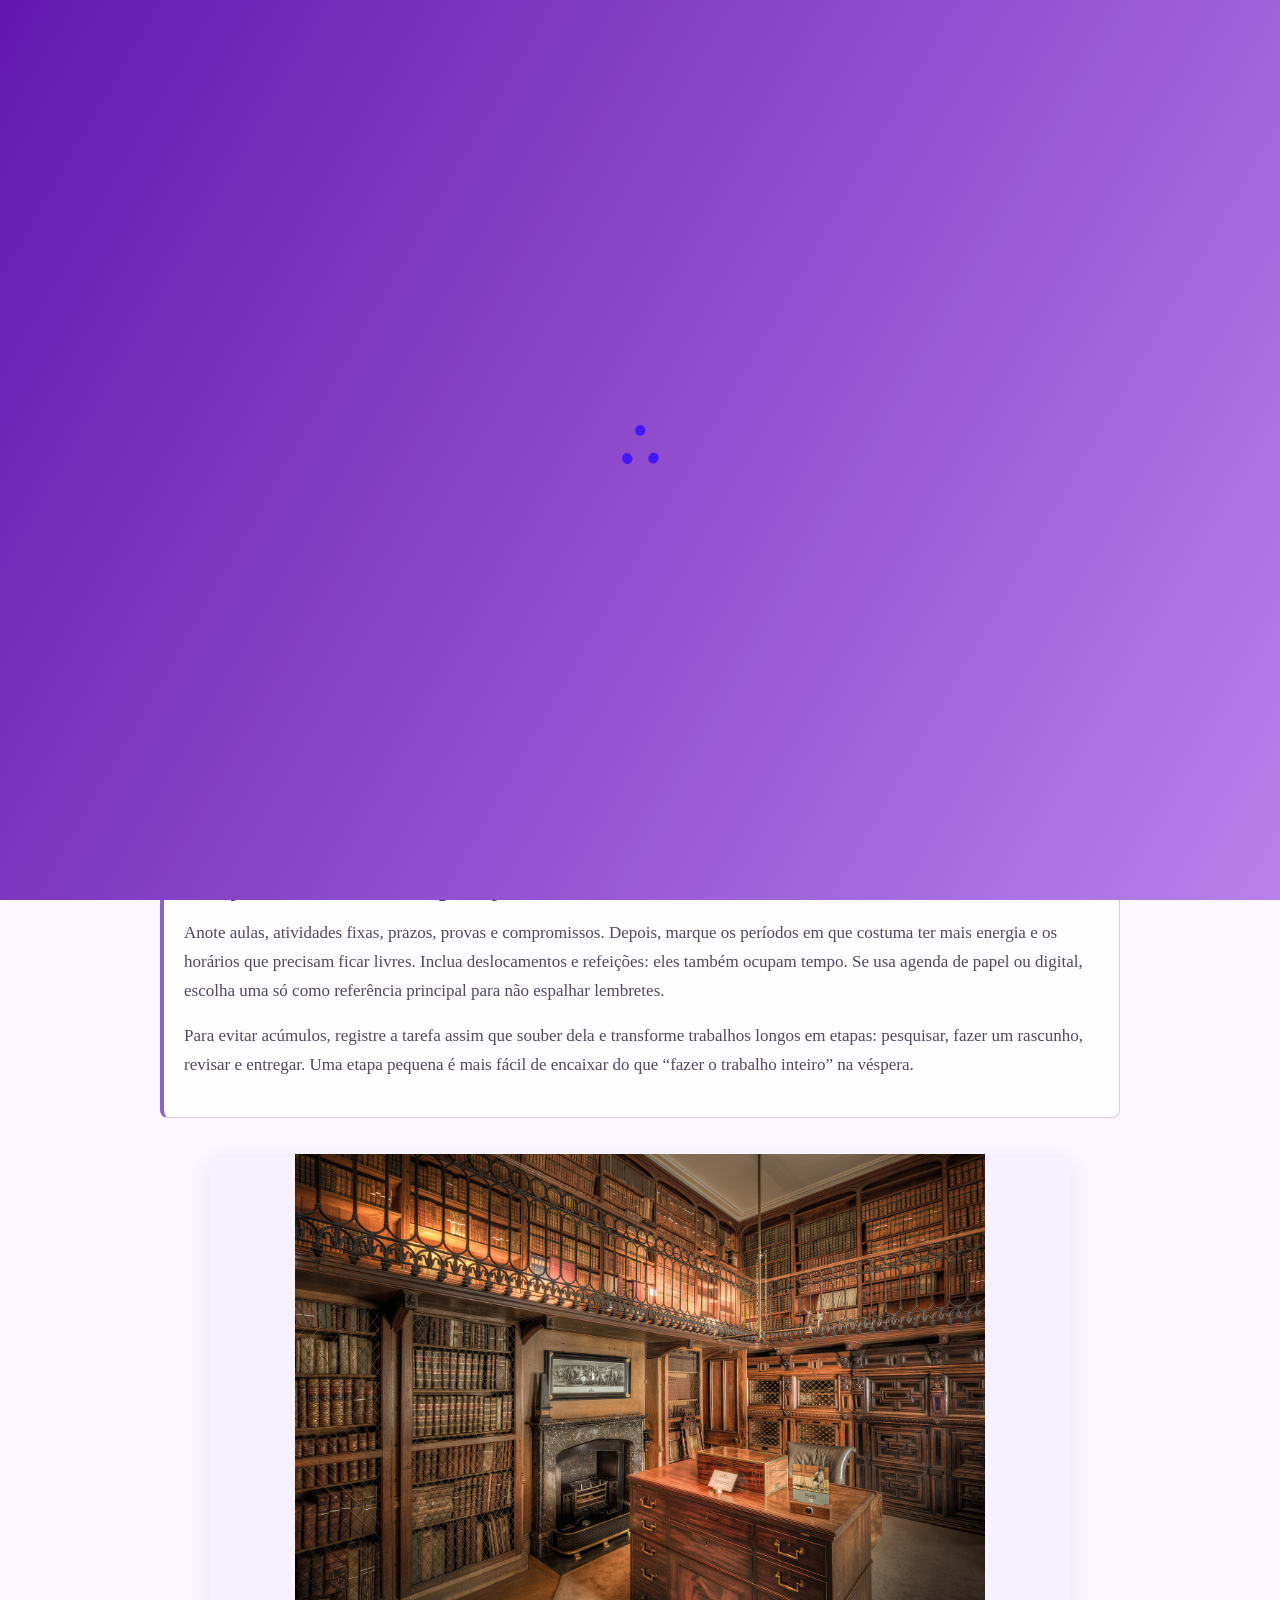
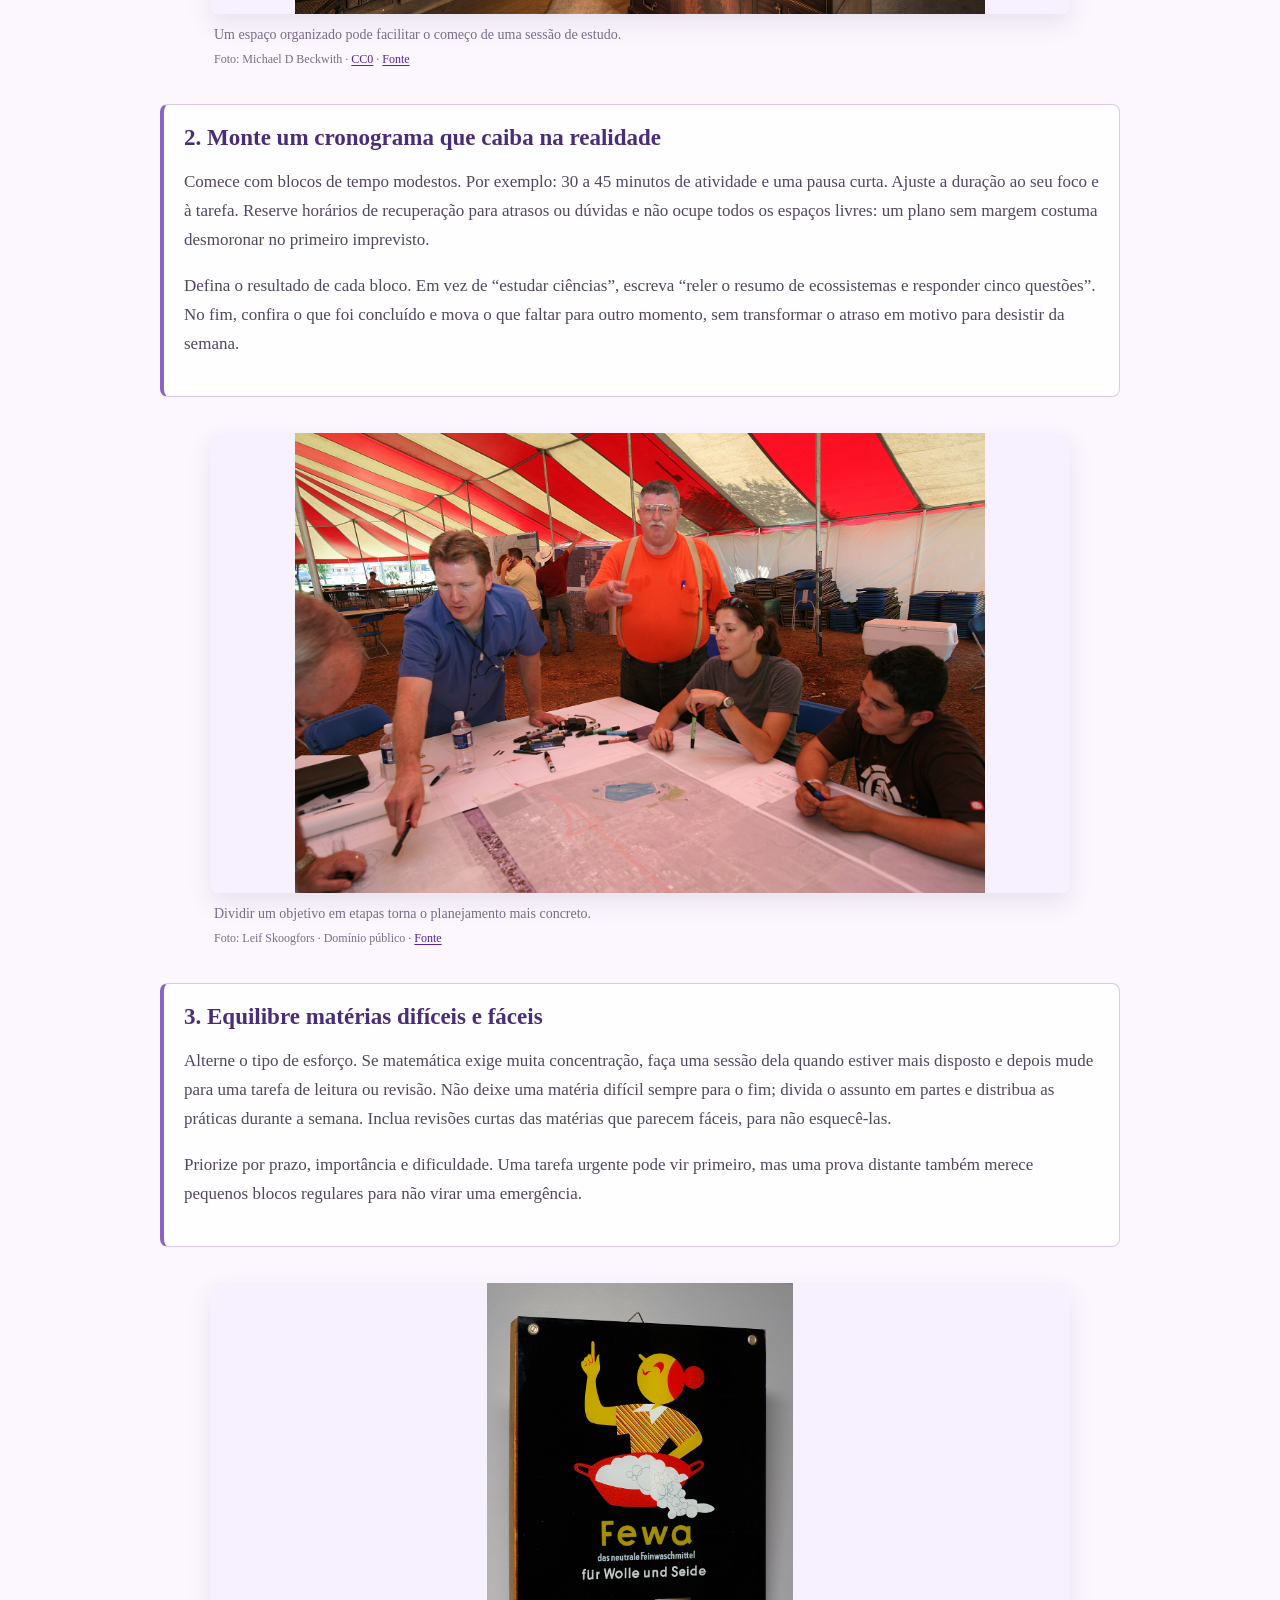
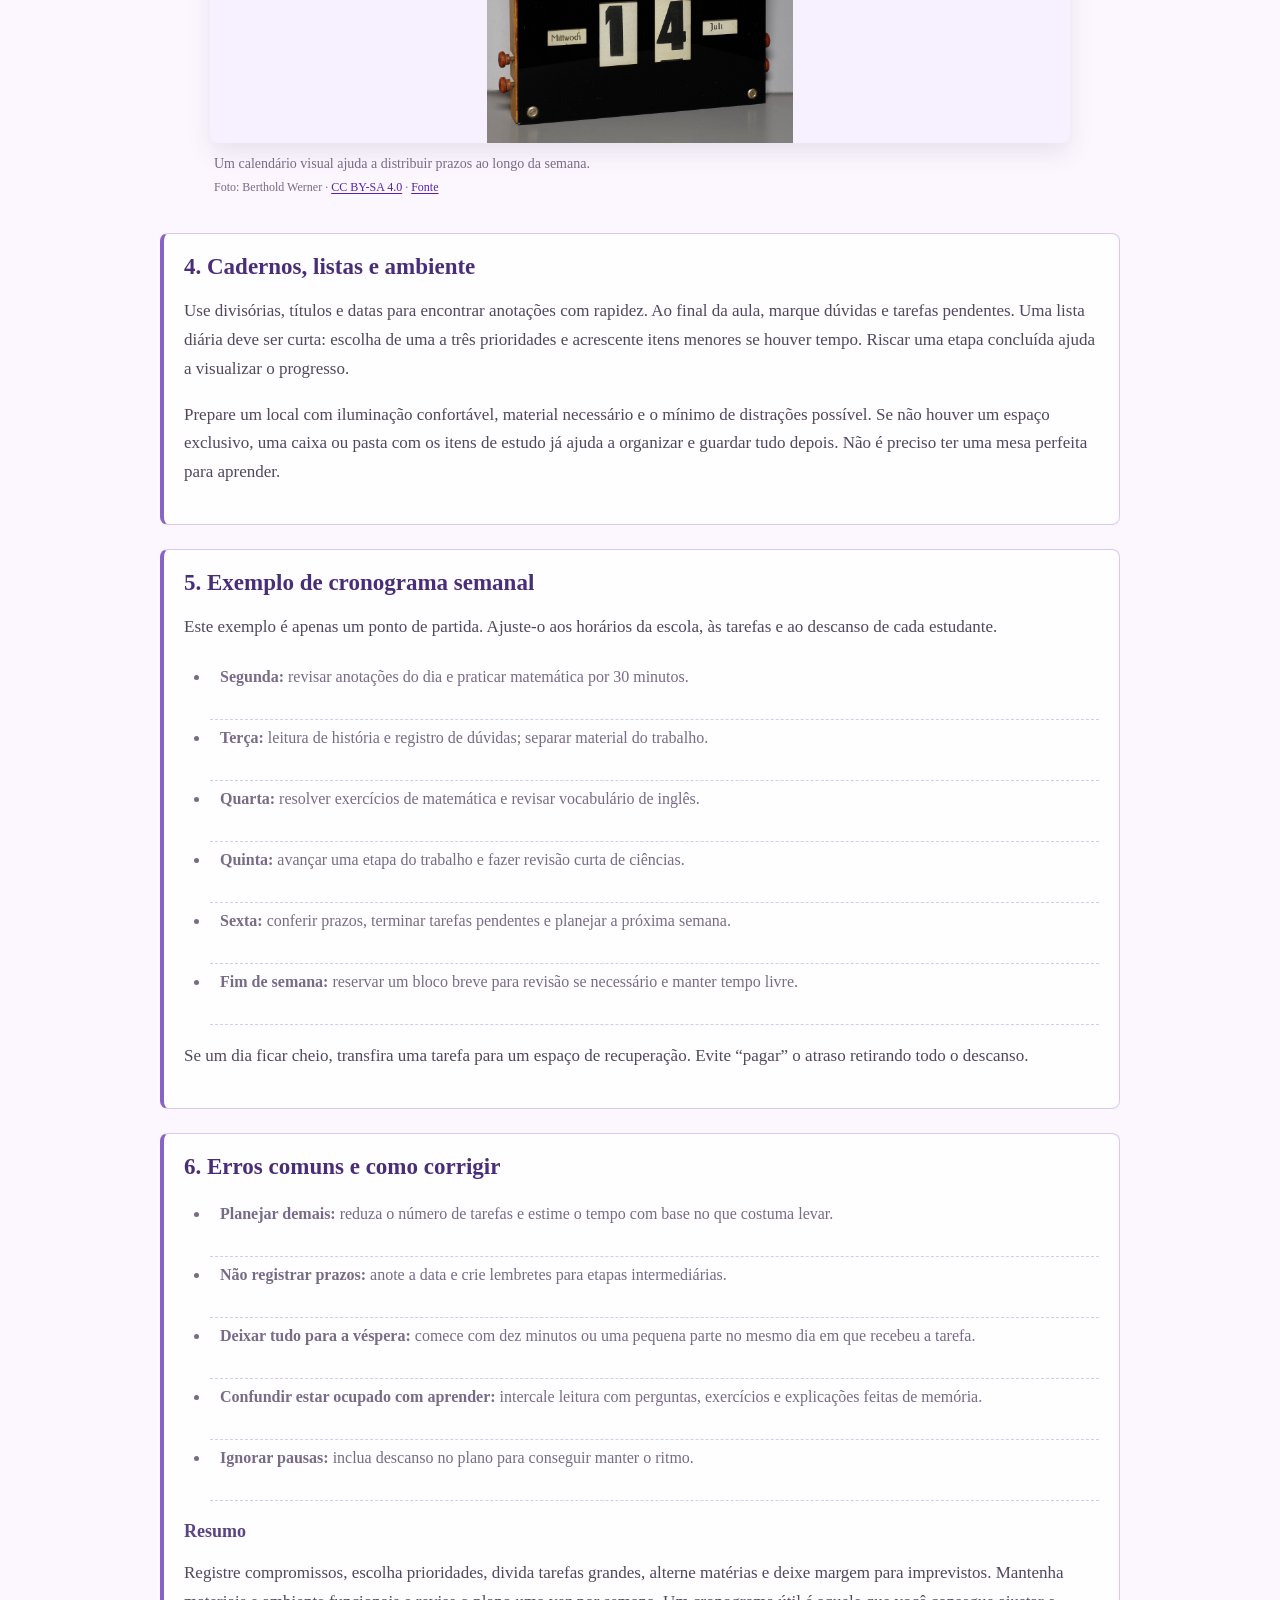
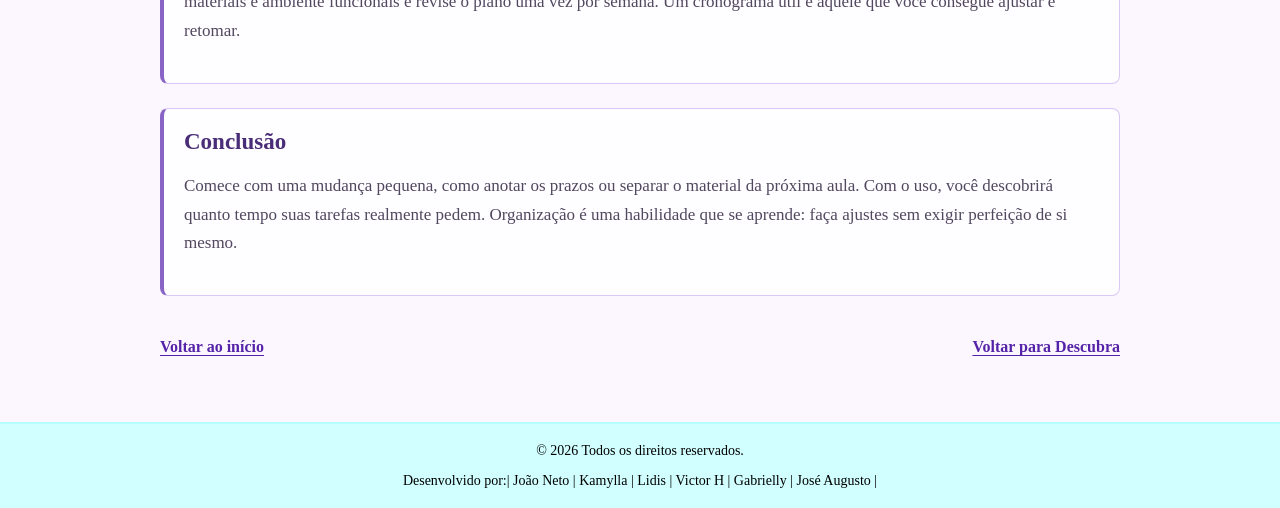
<file: TrabalhoDeED/dicas-organizacao.html>
<!DOCTYPE html>
<html lang="pt-br">
<head>
    <meta charset="UTF-8">
    <meta name="viewport" content="width=device-width, initial-scale=1.0">
    <title>ResolveAkiMS+ | Organização</title>
    <link rel="stylesheet" href="style2.css">
    <link rel="stylesheet" href="style.css">
    <link rel="stylesheet" href="dicas-conteudo.css">
    <link rel="stylesheet" href="site-responsive.css">
</head>
<body class="body">
    <div id="loadingScreen">
        <div class="loader">
            <div class="three-body">
                <div class="three-body__dot"></div>
                <div class="three-body__dot"></div>
                <div class="three-body__dot"></div>
            </div>
        </div>
    </div>

    <nav class="barra-topo">
        <img src="Images/Logo.png" alt="Logotipo" class="logo-topo">
        <button id="inicio" type="button">Início</button>
        <button id="sobre" type="button">Sobre</button>
        <button id="ButtoGames" type="button">Jogos</button>
        <button id="descubra" type="button">Descubra</button>
    </nav>

    <main class="conteudo-principal dicas-main">
        <article class="dicas-pagina">
            <header class="dicas-cabecalho"><p class="dicas-categoria">DICAS DE ESTUDO</p><h1>Organização dos estudos</h1><p class="dicas-resumo">Um jeito simples de planejar a semana, cuidar dos materiais e evitar que as tarefas se acumulem.</p></header>
            <section class="dicas-bloco"><h2>Introdução</h2><p>Organizar os estudos não é preencher cada minuto nem seguir um plano perfeito. É saber o que precisa ser feito, escolher prioridades e reservar tempo possível para cada tarefa. Um planejamento realista reduz a sensação de estar perdido e deixa espaço para descanso, escola, família e imprevistos.</p><p>Comece observando seus horários e compromissos atuais. A organização deve servir à sua vida; não precisa copiar a rotina de outra pessoa.</p></section>
            <nav class="dicas-bloco dicas-indice" aria-label="Índice do artigo"><h2>Neste artigo</h2><ol><li><a href="#semana">Planejar a semana</a></li><li><a href="#cronograma">Montar cronograma realista</a></li><li><a href="#materias">Distribuir matérias e tarefas</a></li><li><a href="#materiais">Organizar materiais e ambiente</a></li><li><a href="#exemplo">Exemplo semanal</a></li><li><a href="#erros">Erros comuns, dicas e resumo</a></li></ol></nav>
            <section class="dicas-bloco" id="semana"><h2>1. Veja a semana antes de planejar</h2><p>Anote aulas, atividades fixas, prazos, provas e compromissos. Depois, marque os períodos em que costuma ter mais energia e os horários que precisam ficar livres. Inclua deslocamentos e refeições: eles também ocupam tempo. Se usa agenda de papel ou digital, escolha uma só como referência principal para não espalhar lembretes.</p><p>Para evitar acúmulos, registre a tarefa assim que souber dela e transforme trabalhos longos em etapas: pesquisar, fazer um rascunho, revisar e entregar. Uma etapa pequena é mais fácil de encaixar do que “fazer o trabalho inteiro” na véspera.</p></section>
        <figure class="dicas-imagem"><img src="Images/Artigos/organizacao-sala.jpg" alt="Sala de estudo hist&#243;rica com estantes e mesas de leitura" width="8687" height="5791" loading="lazy" decoding="async"><figcaption class="dicas-legenda">Um espa&#231;o organizado pode facilitar o come&#231;o de uma sess&#227;o de estudo.<span class="dicas-credito">Foto: Michael D Beckwith · <a href="https://creativecommons.org/publicdomain/zero/1.0/" target="_blank" rel="noopener noreferrer">CC0</a> · <a href="https://commons.wikimedia.org/wiki/File:Abbotsford_House_Study_Room.jpg" target="_blank" rel="noopener noreferrer">Fonte</a></span></figcaption></figure>
            <section class="dicas-bloco" id="cronograma"><h2>2. Monte um cronograma que caiba na realidade</h2><p>Comece com blocos de tempo modestos. Por exemplo: 30 a 45 minutos de atividade e uma pausa curta. Ajuste a duração ao seu foco e à tarefa. Reserve horários de recuperação para atrasos ou dúvidas e não ocupe todos os espaços livres: um plano sem margem costuma desmoronar no primeiro imprevisto.</p><p>Defina o resultado de cada bloco. Em vez de “estudar ciências”, escreva “reler o resumo de ecossistemas e responder cinco questões”. No fim, confira o que foi concluído e mova o que faltar para outro momento, sem transformar o atraso em motivo para desistir da semana.</p></section>
        <figure class="dicas-imagem"><img src="Images/Artigos/organizacao-planejamento.jpg" alt="Pessoa participa de uma atividade de planejamento comunit&#225;rio" width="3000" height="2000" loading="lazy" decoding="async"><figcaption class="dicas-legenda">Dividir um objetivo em etapas torna o planejamento mais concreto.<span class="dicas-credito">Foto: Leif Skoogfors · Dom&#237;nio p&#250;blico · <a href="https://commons.wikimedia.org/wiki/File:FEMA_-_31031_-_Community_planner_working_to_rebuild_Greensubrg,_KS.jpg" target="_blank" rel="noopener noreferrer">Fonte</a></span></figcaption></figure>
            <section class="dicas-bloco" id="materias"><h2>3. Equilibre matérias difíceis e fáceis</h2><p>Alterne o tipo de esforço. Se matemática exige muita concentração, faça uma sessão dela quando estiver mais disposto e depois mude para uma tarefa de leitura ou revisão. Não deixe uma matéria difícil sempre para o fim; divida o assunto em partes e distribua as práticas durante a semana. Inclua revisões curtas das matérias que parecem fáceis, para não esquecê-las.</p><p>Priorize por prazo, importância e dificuldade. Uma tarefa urgente pode vir primeiro, mas uma prova distante também merece pequenos blocos regulares para não virar uma emergência.</p></section>
        <figure class="dicas-imagem"><img src="Images/Artigos/organizacao-calendario.jpg" alt="Calend&#225;rio de parede com datas organizadas" width="3831" height="5762" loading="lazy" decoding="async"><figcaption class="dicas-legenda">Um calend&#225;rio visual ajuda a distribuir prazos ao longo da semana.<span class="dicas-credito">Foto: Berthold Werner · <a href="https://creativecommons.org/licenses/by-sa/4.0/" target="_blank" rel="noopener noreferrer">CC BY-SA 4.0</a> · <a href="https://commons.wikimedia.org/wiki/File:Einstellbarer_Wandkalender_mit_Werbung_f%C3%BCr_Fewa_BW_2026-07-14_16-54-04_N.jpg" target="_blank" rel="noopener noreferrer">Fonte</a></span></figcaption></figure>
            <section class="dicas-bloco" id="materiais"><h2>4. Cadernos, listas e ambiente</h2><p>Use divisórias, títulos e datas para encontrar anotações com rapidez. Ao final da aula, marque dúvidas e tarefas pendentes. Uma lista diária deve ser curta: escolha de uma a três prioridades e acrescente itens menores se houver tempo. Riscar uma etapa concluída ajuda a visualizar o progresso.</p><p>Prepare um local com iluminação confortável, material necessário e o mínimo de distrações possível. Se não houver um espaço exclusivo, uma caixa ou pasta com os itens de estudo já ajuda a organizar e guardar tudo depois. Não é preciso ter uma mesa perfeita para aprender.</p></section>
            <section class="dicas-bloco" id="exemplo"><h2>5. Exemplo de cronograma semanal</h2><p>Este exemplo é apenas um ponto de partida. Ajuste-o aos horários da escola, às tarefas e ao descanso de cada estudante.</p><ul class="dicas-lista"><li><strong>Segunda:</strong> revisar anotações do dia e praticar matemática por 30 minutos.</li><li><strong>Terça:</strong> leitura de história e registro de dúvidas; separar material do trabalho.</li><li><strong>Quarta:</strong> resolver exercícios de matemática e revisar vocabulário de inglês.</li><li><strong>Quinta:</strong> avançar uma etapa do trabalho e fazer revisão curta de ciências.</li><li><strong>Sexta:</strong> conferir prazos, terminar tarefas pendentes e planejar a próxima semana.</li><li><strong>Fim de semana:</strong> reservar um bloco breve para revisão se necessário e manter tempo livre.</li></ul><p>Se um dia ficar cheio, transfira uma tarefa para um espaço de recuperação. Evite “pagar” o atraso retirando todo o descanso.</p></section>
            <section class="dicas-bloco" id="erros"><h2>6. Erros comuns e como corrigir</h2><ul class="dicas-lista"><li><strong>Planejar demais:</strong> reduza o número de tarefas e estime o tempo com base no que costuma levar.</li><li><strong>Não registrar prazos:</strong> anote a data e crie lembretes para etapas intermediárias.</li><li><strong>Deixar tudo para a véspera:</strong> comece com dez minutos ou uma pequena parte no mesmo dia em que recebeu a tarefa.</li><li><strong>Confundir estar ocupado com aprender:</strong> intercale leitura com perguntas, exercícios e explicações feitas de memória.</li><li><strong>Ignorar pausas:</strong> inclua descanso no plano para conseguir manter o ritmo.</li></ul><h3>Resumo</h3><p>Registre compromissos, escolha prioridades, divida tarefas grandes, alterne matérias e deixe margem para imprevistos. Mantenha materiais e ambiente funcionais e revise o plano uma vez por semana. Um cronograma útil é aquele que você consegue ajustar e retomar.</p></section>
            <section class="dicas-bloco"><h2>Conclusão</h2><p>Comece com uma mudança pequena, como anotar os prazos ou separar o material da próxima aula. Com o uso, você descobrirá quanto tempo suas tarefas realmente pedem. Organização é uma habilidade que se aprende: faça ajustes sem exigir perfeição de si mesmo.</p></section>
            <nav class="dicas-navegacao" aria-label="Navegação do site"><a href="index.html">Voltar ao início</a><a href="Descubra.html">Voltar para Descubra</a></nav>
        </article>
    </main>

    <footer class="rodape-site">
        <p>© 2026 Todos os direitos reservados.</p>
        <p>Desenvolvido por:| João Neto | Kamylla | Lidis | Victor H | Gabrielly | José Augusto |</p>
    </footer>

    <script>
        const destinos = {
            inicio: "index.html",
            sobre: "Sobre.html",
            ButtoGames: "Games.html",
            descubra: "Descubra.html"
        };
        document.querySelectorAll(".barra-topo button").forEach((botao) => {
            botao.addEventListener("click", () => {
                window.location.href = destinos[botao.id];
            });
        });
        window.addEventListener("load", () => {
            const loadingScreen = document.getElementById("loadingScreen");
            setTimeout(() => {
                loadingScreen.classList.add("hidden");
                setTimeout(() => loadingScreen.remove(), 500);
            }, 3000);
        });
    </script>
    <script src="dicas-imagens.js"></script>
    <script src="site-navigation.js"></script>
</body>
</html>
</file>
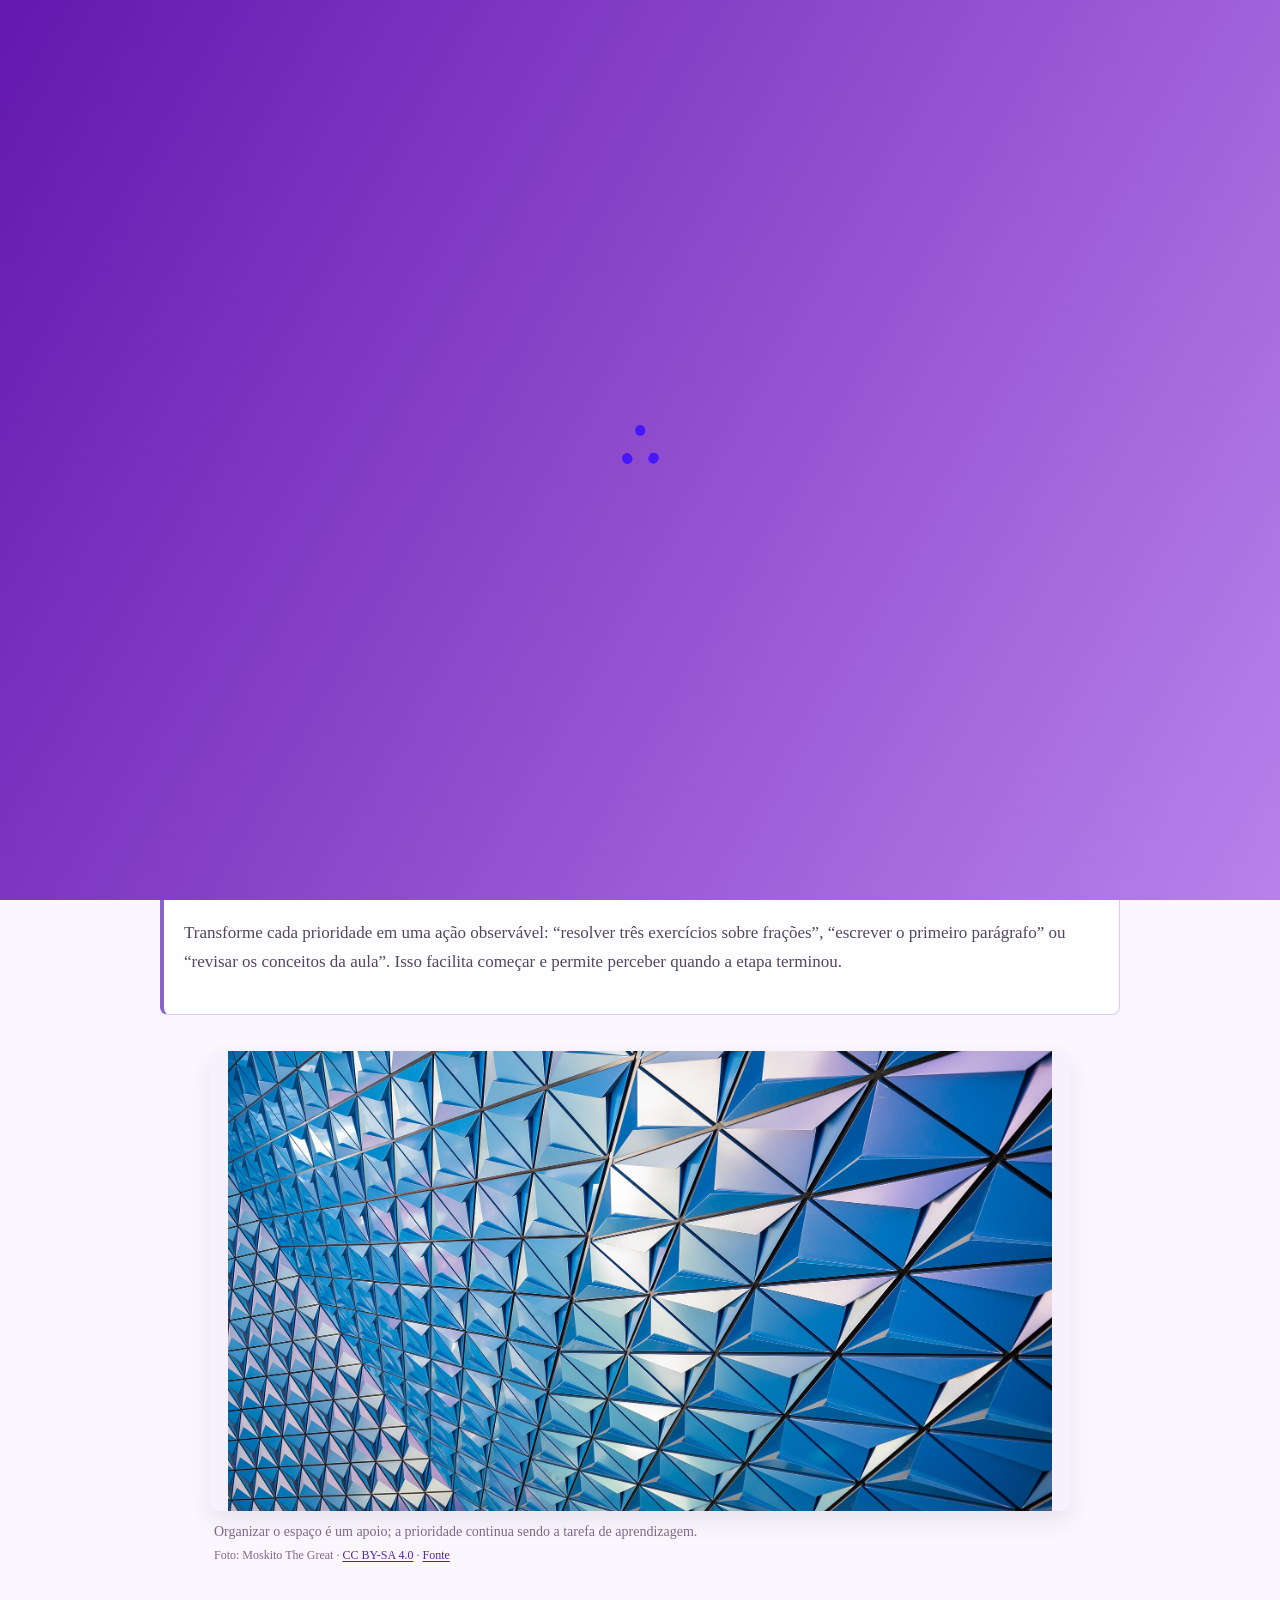
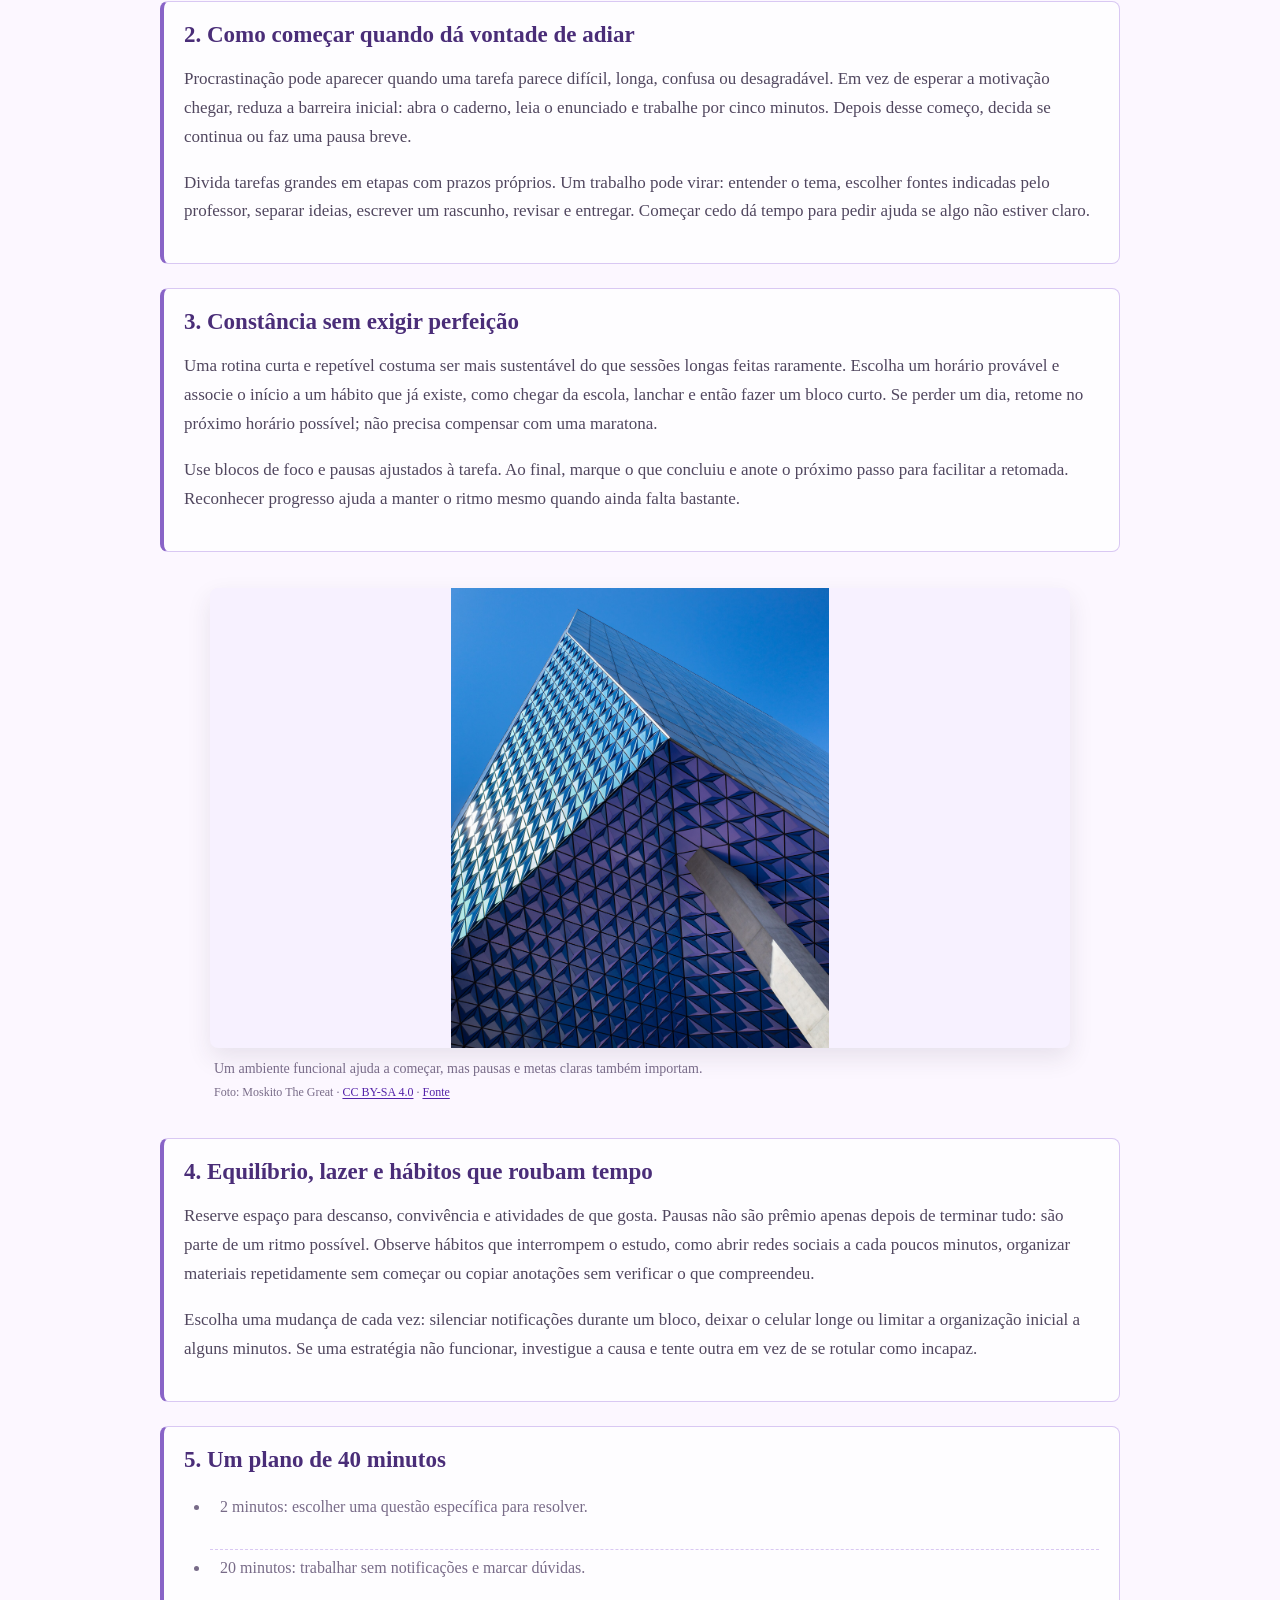
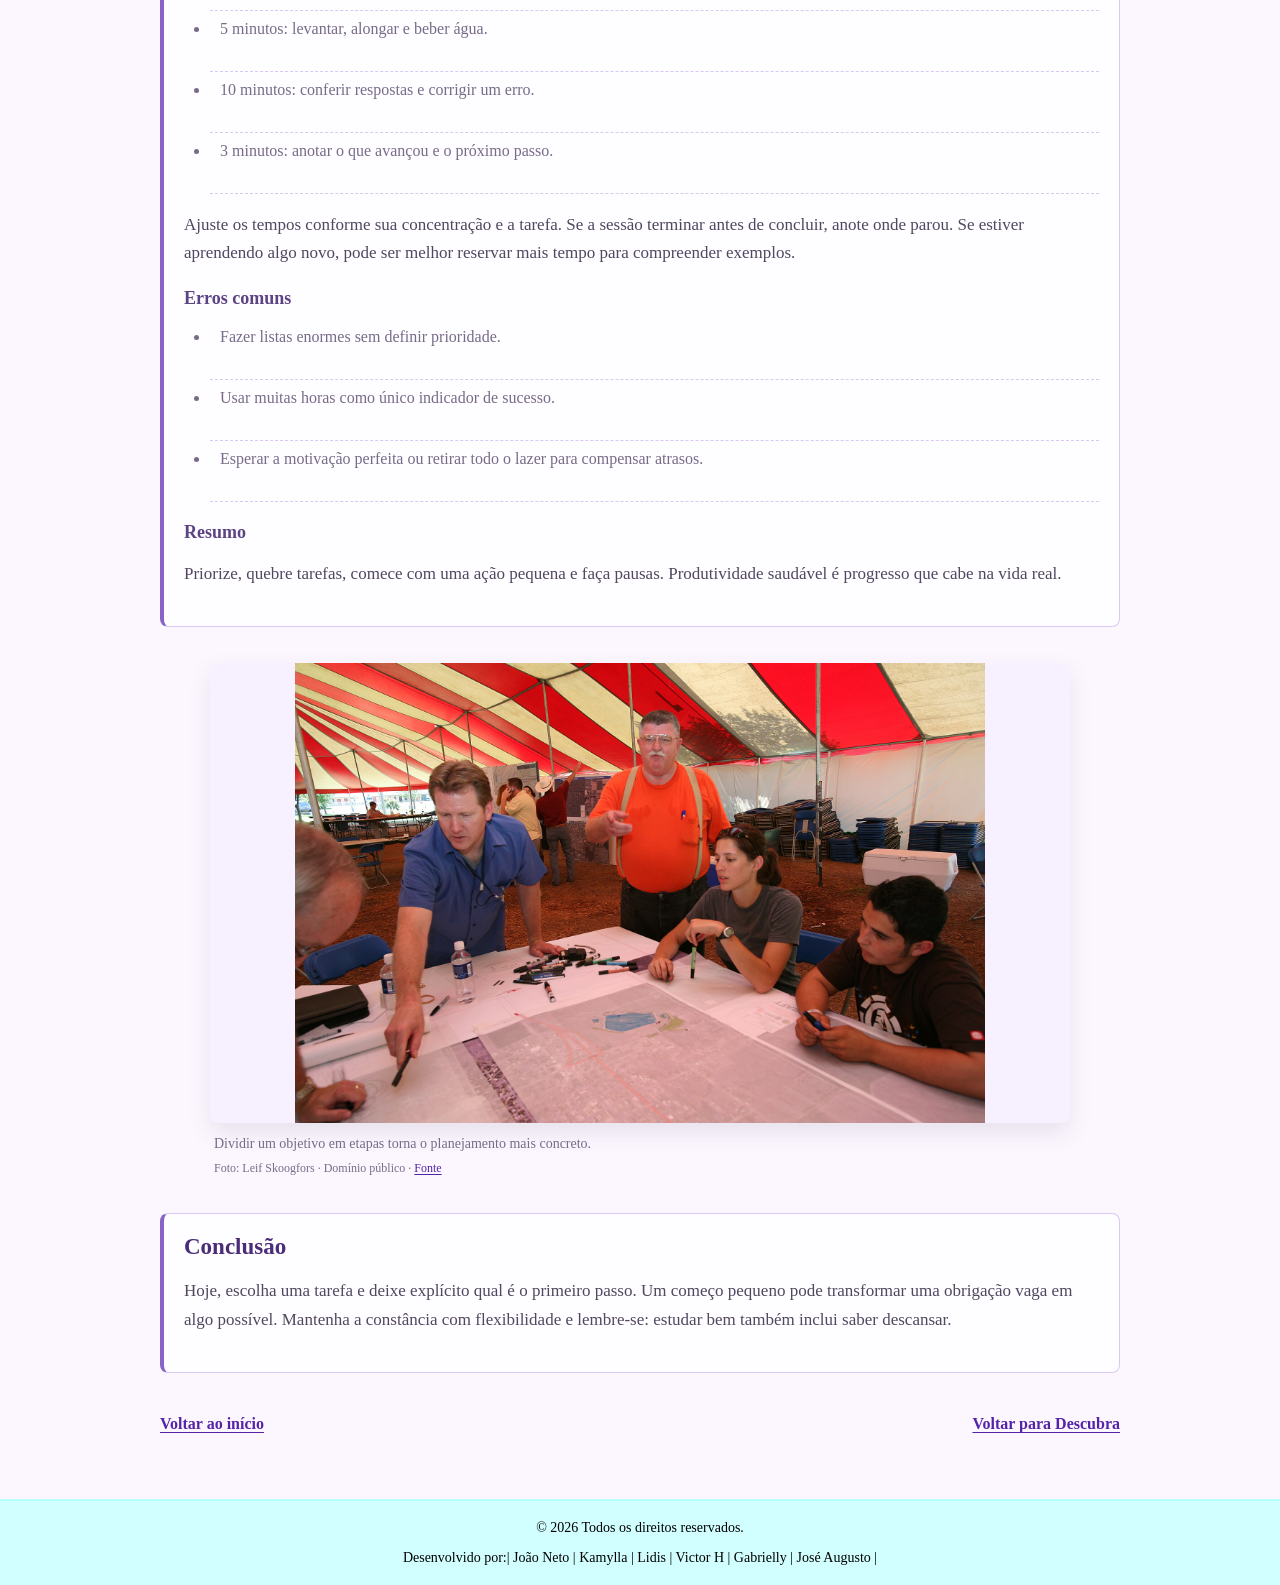
<file: TrabalhoDeED/dicas-produtividade.html>
<!DOCTYPE html>
<html lang="pt-br">
<head>
    <meta charset="UTF-8">
    <meta name="viewport" content="width=device-width, initial-scale=1.0">
    <title>ResolveAkiMS+ | Produtividade</title>
    <link rel="stylesheet" href="style2.css"><link rel="stylesheet" href="style.css"><link rel="stylesheet" href="dicas-conteudo.css"><link rel="stylesheet" href="site-responsive.css">
</head>
<body class="body">
    <div id="loadingScreen"><div class="loader"><div class="three-body"><div class="three-body__dot"></div><div class="three-body__dot"></div><div class="three-body__dot"></div></div></div></div>
    <nav class="barra-topo"><img src="Images/Logo.png" alt="Logotipo" class="logo-topo"><button id="inicio" type="button">Início</button><button id="sobre" type="button">Sobre</button><button id="ButtoGames" type="button">Jogos</button><button id="descubra" type="button">Descubra</button></nav>
    <main class="conteudo-principal dicas-main"><article class="dicas-pagina">
        <header class="dicas-cabecalho"><p class="dicas-categoria">DICAS DE ESTUDO</p><h1>Produtividade nos estudos</h1><p class="dicas-resumo">Aproveite melhor o tempo escolhendo prioridades, começando pequeno e mantendo espaço para descanso.</p></header>
        <section class="dicas-bloco"><h2>Introdução</h2><p>Ser produtivo não é estudar sem parar: é usar o tempo disponível em tarefas que realmente ajudam a avançar, sem sacrificar sono e bem-estar. A quantidade de horas não mostra sozinha o que foi aprendido. Objetivos claros, prática e pausas fazem parte de um estudo eficiente.</p></section>
        <nav class="dicas-bloco dicas-indice" aria-label="Índice do artigo"><h2>Neste artigo</h2><ol><li><a href="#prioridades">Prioridades</a></li><li><a href="#procrastinacao">Procrastinação e tarefas grandes</a></li><li><a href="#constancia">Constância e energia</a></li><li><a href="#equilibrio">Estudo, lazer e hábitos improdutivos</a></li><li><a href="#exemplo">Plano prático, erros e resumo</a></li></ol></nav>
        <section class="dicas-bloco" id="prioridades"><h2>1. Escolha prioridades com clareza</h2><p>Anote o que precisa ser feito e considere prazo, importância e esforço. Uma prova próxima pode exigir atenção, mas um trabalho que vence depois também precisa de pequenas etapas. Se tudo parece urgente, pergunte a um professor ou responsável qual é a ordem mais adequada. Selecione uma prioridade principal e algumas tarefas menores.</p><p>Transforme cada prioridade em uma ação observável: “resolver três exercícios sobre frações”, “escrever o primeiro parágrafo” ou “revisar os conceitos da aula”. Isso facilita começar e permite perceber quando a etapa terminou.</p></section>
        <figure class="dicas-imagem"><img src="Images/Artigos/produtividade-centro-02.jpg" alt="Ambiente interno do Student Learning Centre" width="6000" height="3346" loading="lazy" decoding="async"><figcaption class="dicas-legenda">Organizar o espa&#231;o &#233; um apoio; a prioridade continua sendo a tarefa de aprendizagem.<span class="dicas-credito">Foto: Moskito The Great · <a href="https://creativecommons.org/licenses/by-sa/4.0/" target="_blank" rel="noopener noreferrer">CC BY-SA 4.0</a> · <a href="https://commons.wikimedia.org/wiki/File:Fragment_of_Ryerson_Student_Learning_Centre_02.jpg" target="_blank" rel="noopener noreferrer">Fonte</a></span></figcaption></figure>
        <section class="dicas-bloco" id="procrastinacao"><h2>2. Como começar quando dá vontade de adiar</h2><p>Procrastinação pode aparecer quando uma tarefa parece difícil, longa, confusa ou desagradável. Em vez de esperar a motivação chegar, reduza a barreira inicial: abra o caderno, leia o enunciado e trabalhe por cinco minutos. Depois desse começo, decida se continua ou faz uma pausa breve.</p><p>Divida tarefas grandes em etapas com prazos próprios. Um trabalho pode virar: entender o tema, escolher fontes indicadas pelo professor, separar ideias, escrever um rascunho, revisar e entregar. Começar cedo dá tempo para pedir ajuda se algo não estiver claro.</p></section>
        <section class="dicas-bloco" id="constancia"><h2>3. Constância sem exigir perfeição</h2><p>Uma rotina curta e repetível costuma ser mais sustentável do que sessões longas feitas raramente. Escolha um horário provável e associe o início a um hábito que já existe, como chegar da escola, lanchar e então fazer um bloco curto. Se perder um dia, retome no próximo horário possível; não precisa compensar com uma maratona.</p><p>Use blocos de foco e pausas ajustados à tarefa. Ao final, marque o que concluiu e anote o próximo passo para facilitar a retomada. Reconhecer progresso ajuda a manter o ritmo mesmo quando ainda falta bastante.</p></section>
        <figure class="dicas-imagem"><img src="Images/Artigos/produtividade-centro-03.jpg" alt="Outro espa&#231;o interno do Student Learning Centre" width="4000" height="4860" loading="lazy" decoding="async"><figcaption class="dicas-legenda">Um ambiente funcional ajuda a come&#231;ar, mas pausas e metas claras tamb&#233;m importam.<span class="dicas-credito">Foto: Moskito The Great · <a href="https://creativecommons.org/licenses/by-sa/4.0/" target="_blank" rel="noopener noreferrer">CC BY-SA 4.0</a> · <a href="https://commons.wikimedia.org/wiki/File:Fragment_of_Ryerson_Student_Learning_Centre_03.jpg" target="_blank" rel="noopener noreferrer">Fonte</a></span></figcaption></figure>
        <section class="dicas-bloco" id="equilibrio"><h2>4. Equilíbrio, lazer e hábitos que roubam tempo</h2><p>Reserve espaço para descanso, convivência e atividades de que gosta. Pausas não são prêmio apenas depois de terminar tudo: são parte de um ritmo possível. Observe hábitos que interrompem o estudo, como abrir redes sociais a cada poucos minutos, organizar materiais repetidamente sem começar ou copiar anotações sem verificar o que compreendeu.</p><p>Escolha uma mudança de cada vez: silenciar notificações durante um bloco, deixar o celular longe ou limitar a organização inicial a alguns minutos. Se uma estratégia não funcionar, investigue a causa e tente outra em vez de se rotular como incapaz.</p></section>
        <section class="dicas-bloco" id="exemplo"><h2>5. Um plano de 40 minutos</h2><ul class="dicas-lista"><li>2 minutos: escolher uma questão específica para resolver.</li><li>20 minutos: trabalhar sem notificações e marcar dúvidas.</li><li>5 minutos: levantar, alongar e beber água.</li><li>10 minutos: conferir respostas e corrigir um erro.</li><li>3 minutos: anotar o que avançou e o próximo passo.</li></ul><p>Ajuste os tempos conforme sua concentração e a tarefa. Se a sessão terminar antes de concluir, anote onde parou. Se estiver aprendendo algo novo, pode ser melhor reservar mais tempo para compreender exemplos.</p><h3>Erros comuns</h3><ul class="dicas-lista"><li>Fazer listas enormes sem definir prioridade.</li><li>Usar muitas horas como único indicador de sucesso.</li><li>Esperar a motivação perfeita ou retirar todo o lazer para compensar atrasos.</li></ul><h3>Resumo</h3><p>Priorize, quebre tarefas, comece com uma ação pequena e faça pausas. Produtividade saudável é progresso que cabe na vida real.</p></section>
        <figure class="dicas-imagem"><img src="Images/Artigos/organizacao-planejamento.jpg" alt="Pessoa participa de uma atividade de planejamento comunit&#225;rio" width="3000" height="2000" loading="lazy" decoding="async"><figcaption class="dicas-legenda">Dividir um objetivo em etapas torna o planejamento mais concreto.<span class="dicas-credito">Foto: Leif Skoogfors · Dom&#237;nio p&#250;blico · <a href="https://commons.wikimedia.org/wiki/File:FEMA_-_31031_-_Community_planner_working_to_rebuild_Greensubrg,_KS.jpg" target="_blank" rel="noopener noreferrer">Fonte</a></span></figcaption></figure>
        <section class="dicas-bloco"><h2>Conclusão</h2><p>Hoje, escolha uma tarefa e deixe explícito qual é o primeiro passo. Um começo pequeno pode transformar uma obrigação vaga em algo possível. Mantenha a constância com flexibilidade e lembre-se: estudar bem também inclui saber descansar.</p></section>
        <nav class="dicas-navegacao" aria-label="Navegação do site"><a href="index.html">Voltar ao início</a><a href="Descubra.html">Voltar para Descubra</a></nav>
    </article></main>
    <footer class="rodape-site"><p>© 2026 Todos os direitos reservados.</p><p>Desenvolvido por:| João Neto | Kamylla | Lidis | Victor H | Gabrielly | José Augusto |</p></footer>
    <script>
        const destinos = { inicio: "index.html", sobre: "Sobre.html", ButtoGames: "Games.html", descubra: "Descubra.html" };
        document.querySelectorAll(".barra-topo button").forEach((botao) => botao.addEventListener("click", () => { window.location.href = destinos[botao.id]; }));
        window.addEventListener("load", () => { const loadingScreen = document.getElementById("loadingScreen"); setTimeout(() => { loadingScreen.classList.add("hidden"); setTimeout(() => loadingScreen.remove(), 500); }, 3000); });
    </script>
    <script src="dicas-imagens.js"></script>
    <script src="site-navigation.js"></script>
</body>
</html>
</file>
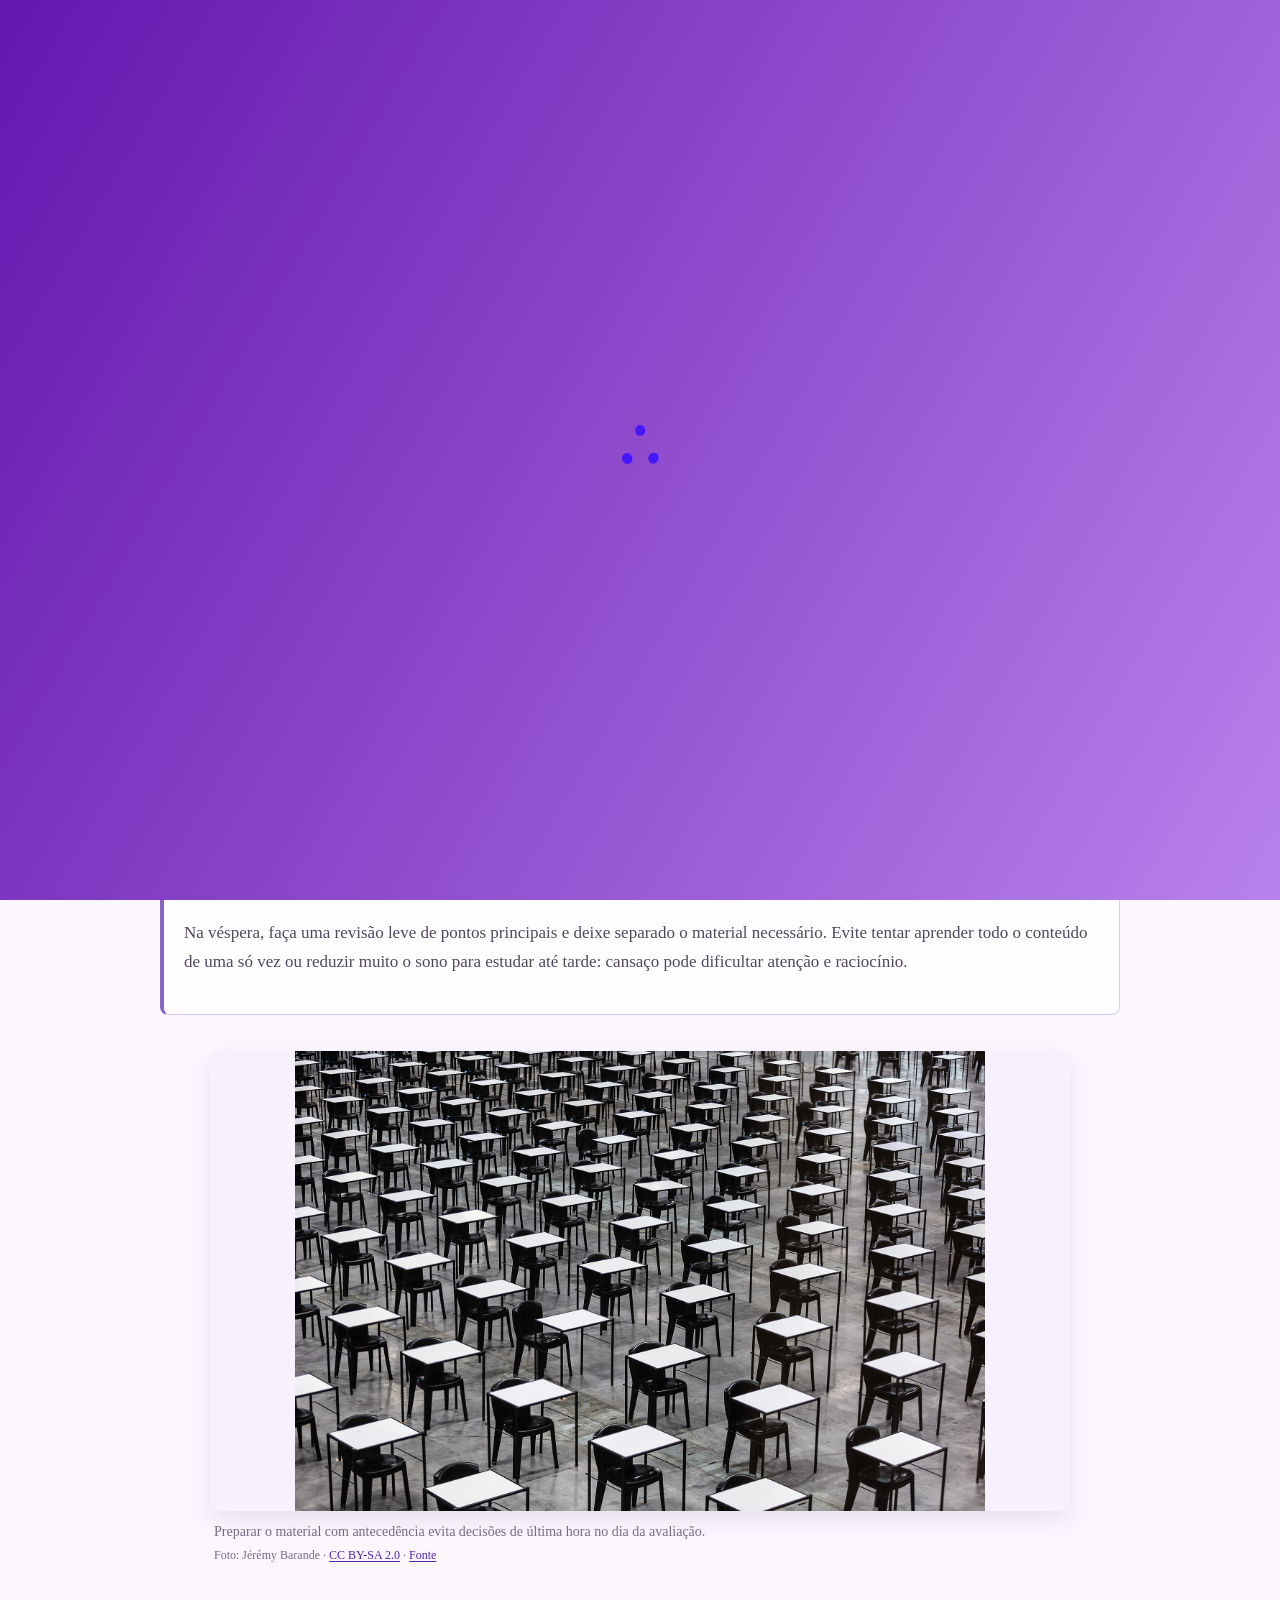
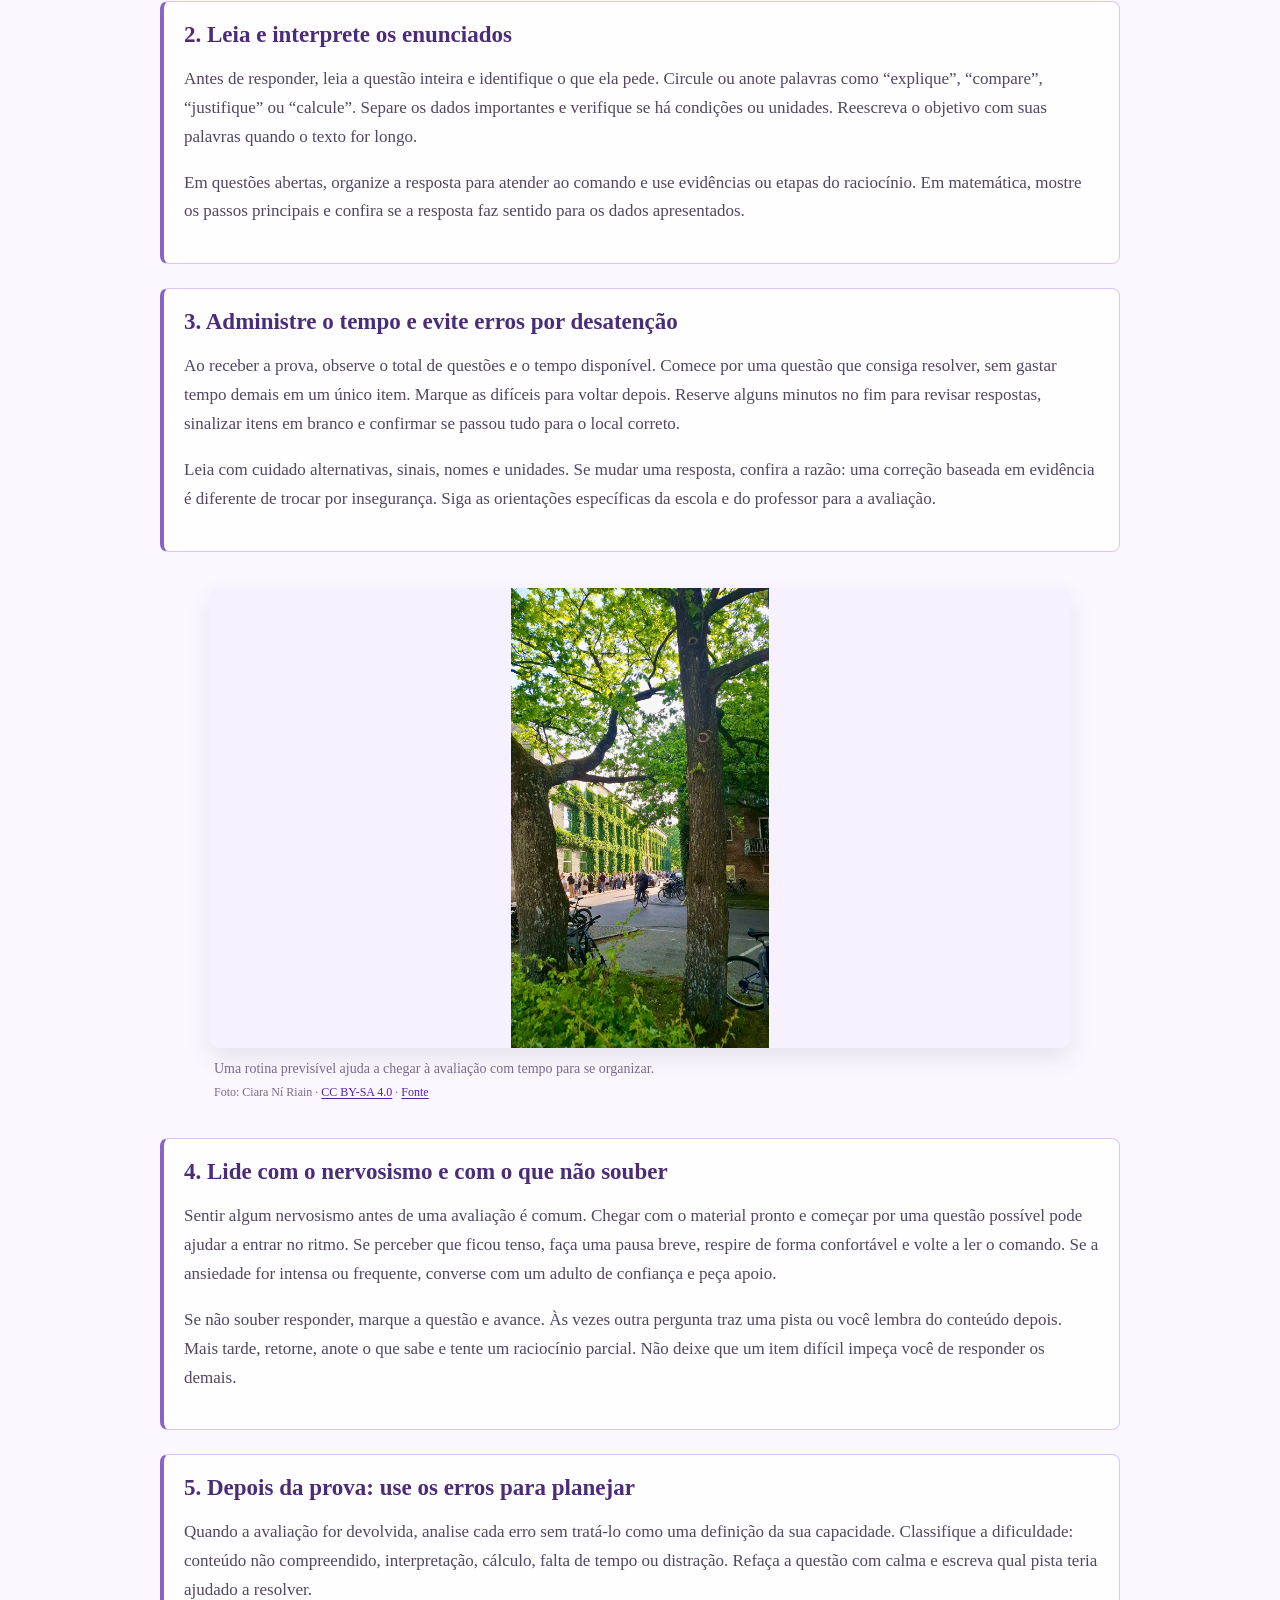
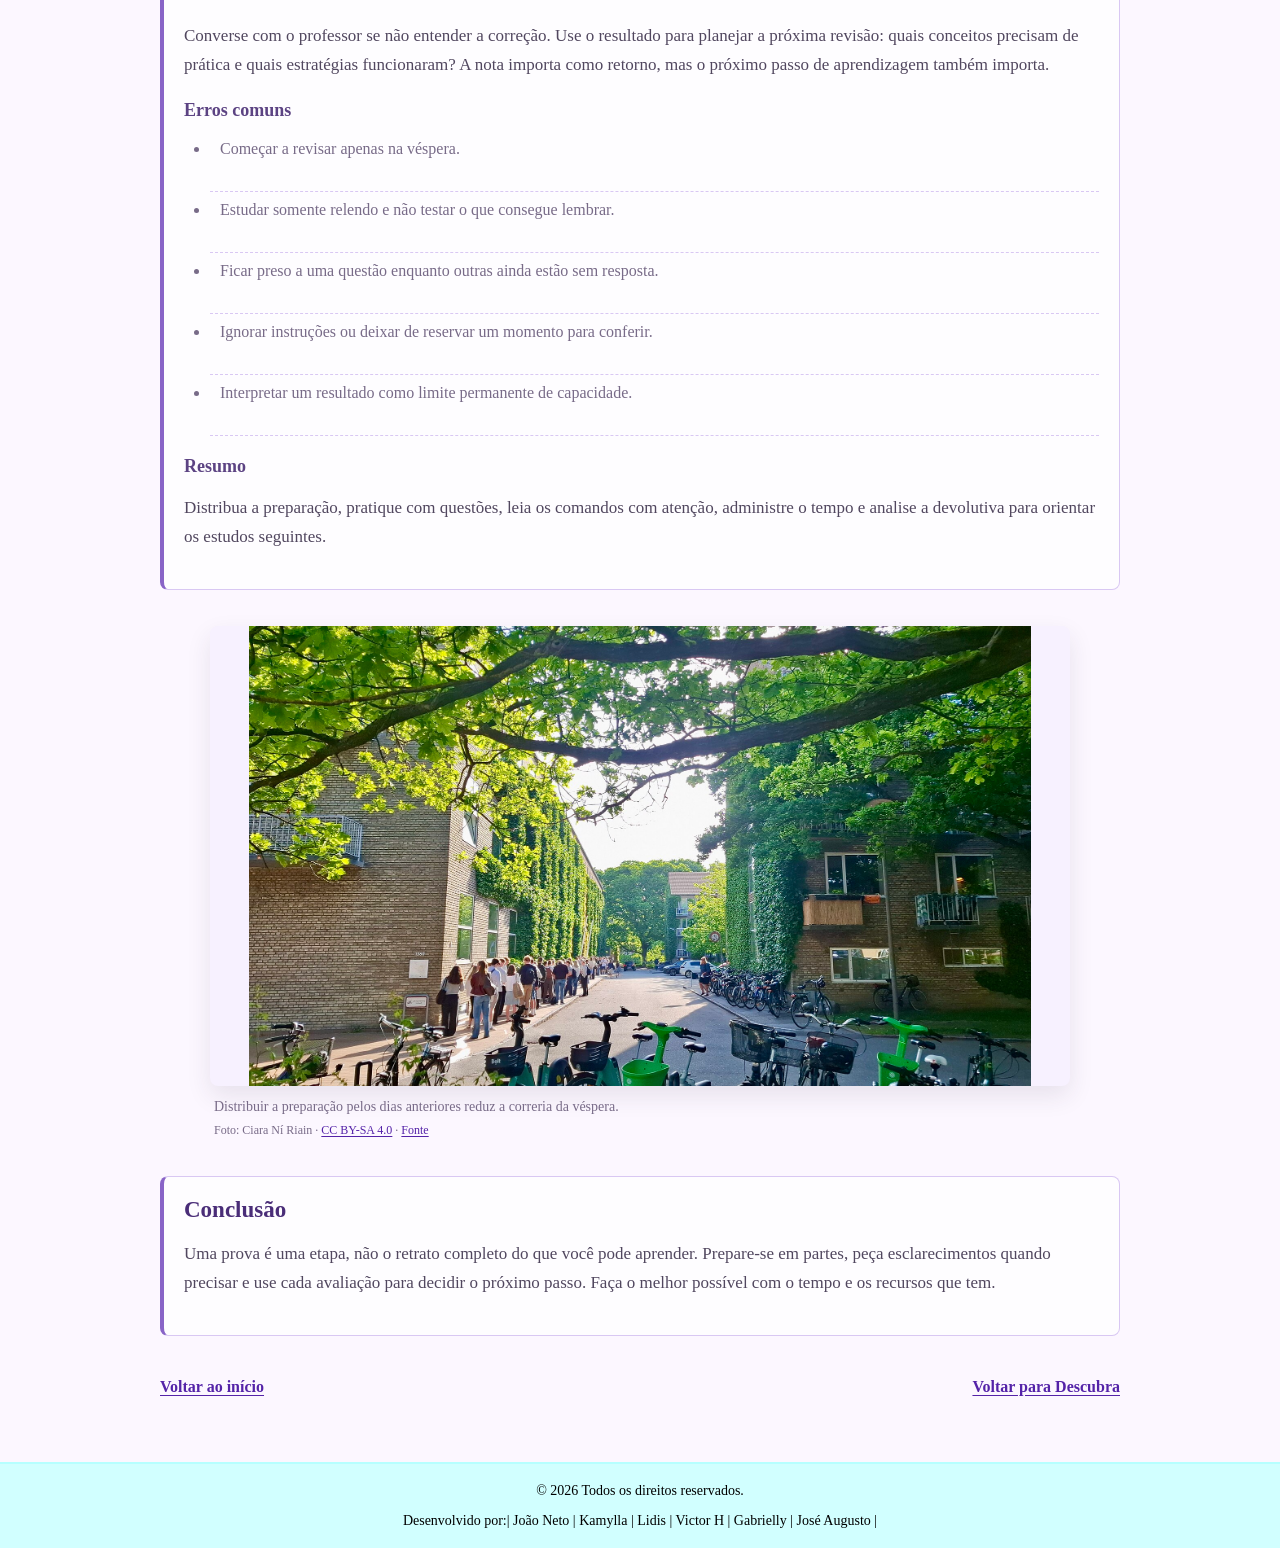
<file: TrabalhoDeED/dicas-provas.html>
<!DOCTYPE html>
<html lang="pt-br">
<head>
    <meta charset="UTF-8">
    <meta name="viewport" content="width=device-width, initial-scale=1.0">
    <title>ResolveAkiMS+ | Preparação para provas</title>
    <link rel="stylesheet" href="style2.css"><link rel="stylesheet" href="style.css"><link rel="stylesheet" href="dicas-conteudo.css"><link rel="stylesheet" href="site-responsive.css">
</head>
<body class="body">
    <div id="loadingScreen"><div class="loader"><div class="three-body"><div class="three-body__dot"></div><div class="three-body__dot"></div><div class="three-body__dot"></div></div></div></div>
    <nav class="barra-topo"><img src="Images/Logo.png" alt="Logotipo" class="logo-topo"><button id="inicio" type="button">Início</button><button id="sobre" type="button">Sobre</button><button id="ButtoGames" type="button">Jogos</button><button id="descubra" type="button">Descubra</button></nav>
    <main class="conteudo-principal dicas-main"><article class="dicas-pagina">
        <header class="dicas-cabecalho"><p class="dicas-categoria">DICAS DE ESTUDO</p><h1>Preparação para provas</h1><p class="dicas-resumo">Planeje revisões, interprete enunciados com calma e use a avaliação para entender o que precisa praticar.</p></header>
        <section class="dicas-bloco"><h2>Introdução</h2><p>Uma preparação consistente começa antes da véspera. Revisar em etapas e resolver questões permite descobrir dúvidas com tempo para esclarecê-las. Na prova, ler instruções, organizar o tempo e conferir respostas são hábitos que ajudam a demonstrar o que você sabe. Nenhuma técnica elimina todo nervosismo, mas uma rotina clara pode tornar o processo mais previsível.</p></section>
        <nav class="dicas-bloco dicas-indice" aria-label="Índice do artigo"><h2>Neste artigo</h2><ol><li><a href="#plano">Plano de preparação e revisão</a></li><li><a href="#enunciados">Interpretar enunciados</a></li><li><a href="#tempo">Administrar o tempo e reduzir distrações</a></li><li><a href="#nervosismo">Nervosismo e questões difíceis</a></li><li><a href="#depois">Analisar a avaliação e resumo</a></li></ol></nav>
        <section class="dicas-bloco" id="plano"><h2>1. Planeje os dias anteriores</h2><p>Confira a data, os conteúdos cobrados e os materiais indicados pelo professor. Divida os temas em blocos pequenos e distribua-os pelos dias disponíveis. Comece pelos assuntos que ainda geram dúvidas e reserve tempo para revisitar os demais. Alterne revisão com questões, explicações feitas de memória e correção de erros.</p><p>Na véspera, faça uma revisão leve de pontos principais e deixe separado o material necessário. Evite tentar aprender todo o conteúdo de uma só vez ou reduzir muito o sono para estudar até tarde: cansaço pode dificultar atenção e raciocínio.</p></section>
        <figure class="dicas-imagem"><img src="Images/Artigos/provas-mesas.jpg" alt="Mesas organizadas para uma prova" width="5740" height="3827" loading="lazy" decoding="async"><figcaption class="dicas-legenda">Preparar o material com anteced&#234;ncia evita decis&#245;es de &#250;ltima hora no dia da avalia&#231;&#227;o.<span class="dicas-credito">Foto: J&#233;r&#233;my Barande · <a href="https://creativecommons.org/licenses/by-sa/2.0/" target="_blank" rel="noopener noreferrer">CC BY-SA 2.0</a> · <a href="https://commons.wikimedia.org/wiki/File:Exam_tables_-_France.jpg" target="_blank" rel="noopener noreferrer">Fonte</a></span></figcaption></figure>
        <section class="dicas-bloco" id="enunciados"><h2>2. Leia e interprete os enunciados</h2><p>Antes de responder, leia a questão inteira e identifique o que ela pede. Circule ou anote palavras como “explique”, “compare”, “justifique” ou “calcule”. Separe os dados importantes e verifique se há condições ou unidades. Reescreva o objetivo com suas palavras quando o texto for longo.</p><p>Em questões abertas, organize a resposta para atender ao comando e use evidências ou etapas do raciocínio. Em matemática, mostre os passos principais e confira se a resposta faz sentido para os dados apresentados.</p></section>
        <section class="dicas-bloco" id="tempo"><h2>3. Administre o tempo e evite erros por desatenção</h2><p>Ao receber a prova, observe o total de questões e o tempo disponível. Comece por uma questão que consiga resolver, sem gastar tempo demais em um único item. Marque as difíceis para voltar depois. Reserve alguns minutos no fim para revisar respostas, sinalizar itens em branco e confirmar se passou tudo para o local correto.</p><p>Leia com cuidado alternativas, sinais, nomes e unidades. Se mudar uma resposta, confira a razão: uma correção baseada em evidência é diferente de trocar por insegurança. Siga as orientações específicas da escola e do professor para a avaliação.</p></section>
        <figure class="dicas-imagem"><img src="Images/Artigos/provas-fila-01.jpg" alt="Estudantes aguardam em uma fila durante o per&#237;odo de provas" width="2290" height="4070" loading="lazy" decoding="async"><figcaption class="dicas-legenda">Uma rotina previs&#237;vel ajuda a chegar &#224; avalia&#231;&#227;o com tempo para se organizar.<span class="dicas-credito">Foto: Ciara N&#237; Riain · <a href="https://creativecommons.org/licenses/by-sa/4.0/" target="_blank" rel="noopener noreferrer">CC BY-SA 4.0</a> · <a href="https://commons.wikimedia.org/wiki/File:Exam_time_queue_university_library_Aarhus_01.jpg" target="_blank" rel="noopener noreferrer">Fonte</a></span></figcaption></figure>
        <section class="dicas-bloco" id="nervosismo"><h2>4. Lide com o nervosismo e com o que não souber</h2><p>Sentir algum nervosismo antes de uma avaliação é comum. Chegar com o material pronto e começar por uma questão possível pode ajudar a entrar no ritmo. Se perceber que ficou tenso, faça uma pausa breve, respire de forma confortável e volte a ler o comando. Se a ansiedade for intensa ou frequente, converse com um adulto de confiança e peça apoio.</p><p>Se não souber responder, marque a questão e avance. Às vezes outra pergunta traz uma pista ou você lembra do conteúdo depois. Mais tarde, retorne, anote o que sabe e tente um raciocínio parcial. Não deixe que um item difícil impeça você de responder os demais.</p></section>
        <section class="dicas-bloco" id="depois"><h2>5. Depois da prova: use os erros para planejar</h2><p>Quando a avaliação for devolvida, analise cada erro sem tratá-lo como uma definição da sua capacidade. Classifique a dificuldade: conteúdo não compreendido, interpretação, cálculo, falta de tempo ou distração. Refaça a questão com calma e escreva qual pista teria ajudado a resolver.</p><p>Converse com o professor se não entender a correção. Use o resultado para planejar a próxima revisão: quais conceitos precisam de prática e quais estratégias funcionaram? A nota importa como retorno, mas o próximo passo de aprendizagem também importa.</p><h3>Erros comuns</h3><ul class="dicas-lista"><li>Começar a revisar apenas na véspera.</li><li>Estudar somente relendo e não testar o que consegue lembrar.</li><li>Ficar preso a uma questão enquanto outras ainda estão sem resposta.</li><li>Ignorar instruções ou deixar de reservar um momento para conferir.</li><li>Interpretar um resultado como limite permanente de capacidade.</li></ul><h3>Resumo</h3><p>Distribua a preparação, pratique com questões, leia os comandos com atenção, administre o tempo e analise a devolutiva para orientar os estudos seguintes.</p></section>
        <figure class="dicas-imagem"><img src="Images/Artigos/provas-fila-02.jpg" alt="Estudantes aguardam a entrada na biblioteca em &#233;poca de provas" width="3683" height="2166" loading="lazy" decoding="async"><figcaption class="dicas-legenda">Distribuir a prepara&#231;&#227;o pelos dias anteriores reduz a correria da v&#233;spera.<span class="dicas-credito">Foto: Ciara N&#237; Riain · <a href="https://creativecommons.org/licenses/by-sa/4.0/" target="_blank" rel="noopener noreferrer">CC BY-SA 4.0</a> · <a href="https://commons.wikimedia.org/wiki/File:Exam_time_queue_university_library_Aarhus_02.jpg" target="_blank" rel="noopener noreferrer">Fonte</a></span></figcaption></figure>
        <section class="dicas-bloco"><h2>Conclusão</h2><p>Uma prova é uma etapa, não o retrato completo do que você pode aprender. Prepare-se em partes, peça esclarecimentos quando precisar e use cada avaliação para decidir o próximo passo. Faça o melhor possível com o tempo e os recursos que tem.</p></section>
        <nav class="dicas-navegacao" aria-label="Navegação do site"><a href="index.html">Voltar ao início</a><a href="Descubra.html">Voltar para Descubra</a></nav>
    </article></main>
    <footer class="rodape-site"><p>© 2026 Todos os direitos reservados.</p><p>Desenvolvido por:| João Neto | Kamylla | Lidis | Victor H | Gabrielly | José Augusto |</p></footer>
    <script>
        const destinos = { inicio: "index.html", sobre: "Sobre.html", ButtoGames: "Games.html", descubra: "Descubra.html" };
        document.querySelectorAll(".barra-topo button").forEach((botao) => botao.addEventListener("click", () => { window.location.href = destinos[botao.id]; }));
        window.addEventListener("load", () => { const loadingScreen = document.getElementById("loadingScreen"); setTimeout(() => { loadingScreen.classList.add("hidden"); setTimeout(() => loadingScreen.remove(), 500); }, 3000); });
    </script>
    <script src="dicas-imagens.js"></script>
    <script src="site-navigation.js"></script>
</body>
</html>
</file>
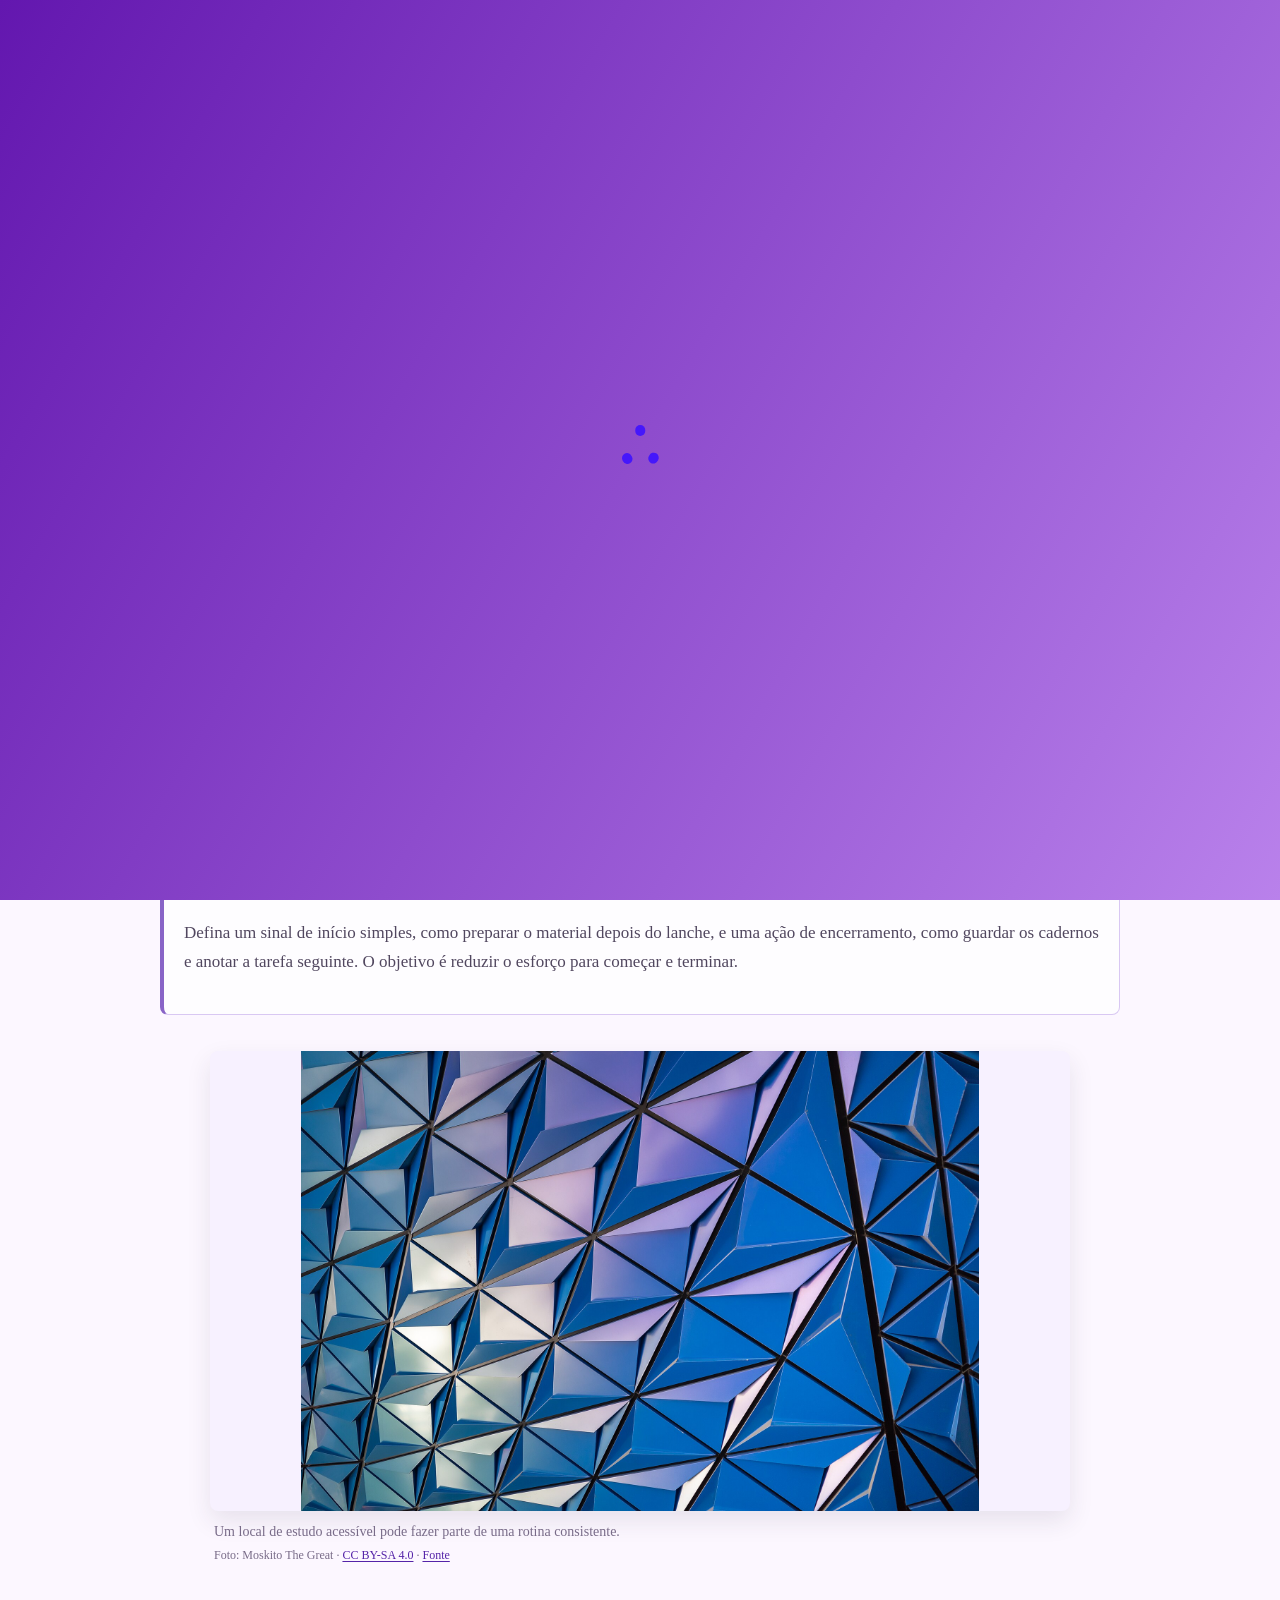
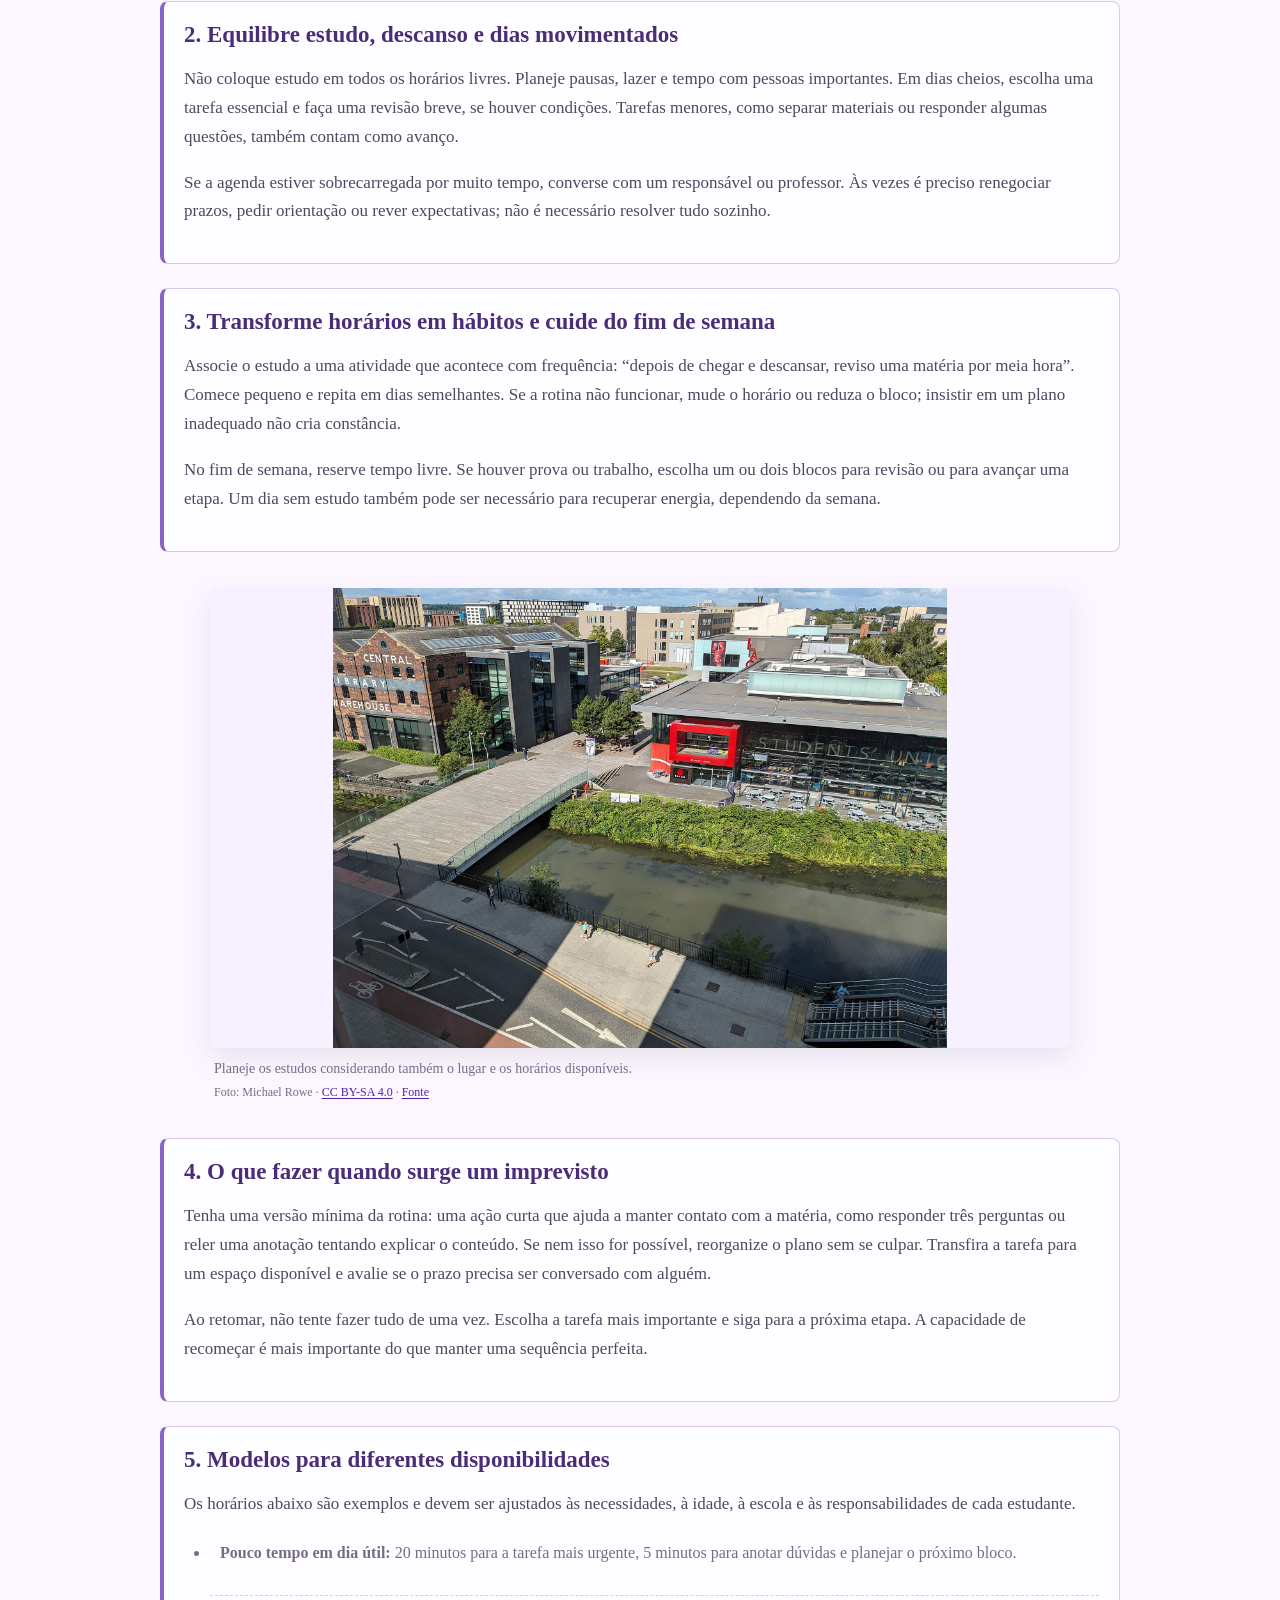
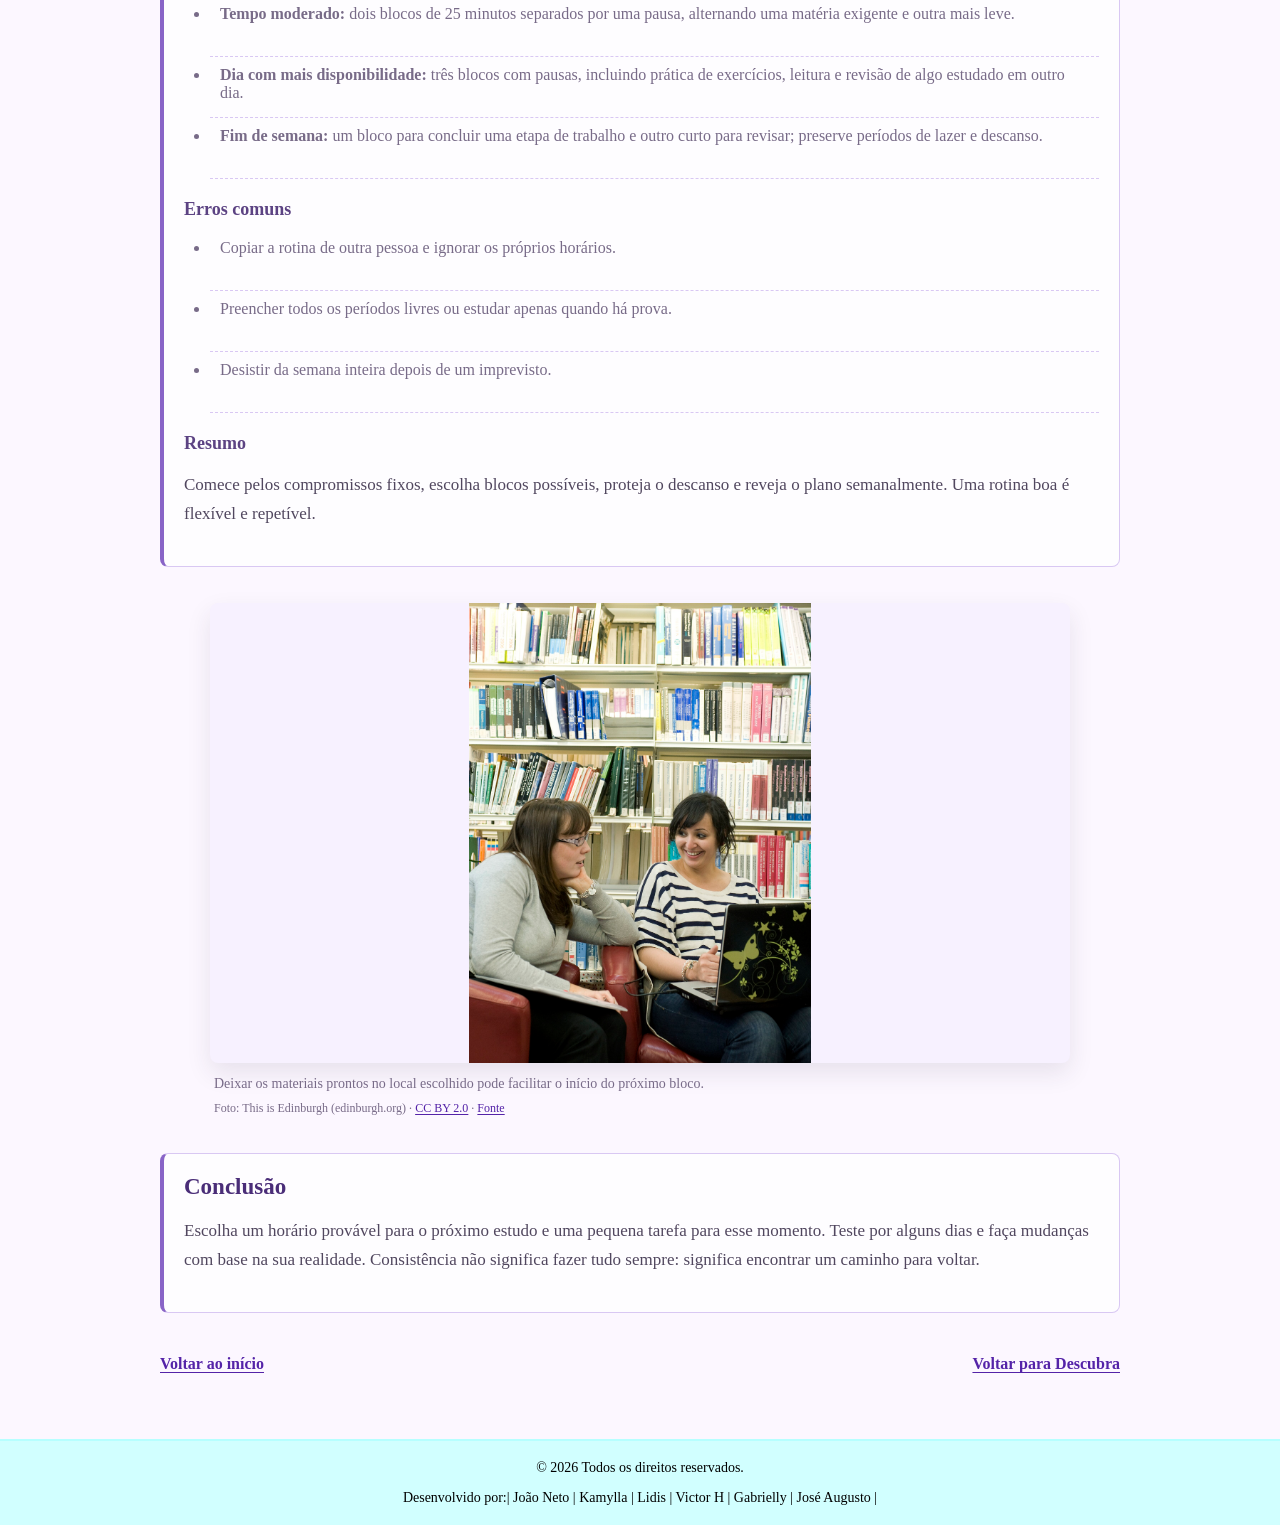
<file: TrabalhoDeED/dicas-rotina.html>
<!DOCTYPE html>
<html lang="pt-br">
<head>
    <meta charset="UTF-8">
    <meta name="viewport" content="width=device-width, initial-scale=1.0">
    <title>ResolveAkiMS+ | Rotina de estudos</title>
    <link rel="stylesheet" href="style2.css"><link rel="stylesheet" href="style.css"><link rel="stylesheet" href="dicas-conteudo.css"><link rel="stylesheet" href="site-responsive.css">
</head>
<body class="body">
    <div id="loadingScreen"><div class="loader"><div class="three-body"><div class="three-body__dot"></div><div class="three-body__dot"></div><div class="three-body__dot"></div></div></div></div>
    <nav class="barra-topo"><img src="Images/Logo.png" alt="Logotipo" class="logo-topo"><button id="inicio" type="button">Início</button><button id="sobre" type="button">Sobre</button><button id="ButtoGames" type="button">Jogos</button><button id="descubra" type="button">Descubra</button></nav>
    <main class="conteudo-principal dicas-main"><article class="dicas-pagina">
        <header class="dicas-cabecalho"><p class="dicas-categoria">DICAS DE ESTUDO</p><h1>Como criar uma rotina de estudos</h1><p class="dicas-resumo">Organize horários flexíveis para estudar, descansar e aproveitar a semana sem buscar uma rotina impossível.</p></header>
        <section class="dicas-bloco"><h2>Introdução</h2><p>Uma rotina é um apoio, não uma prisão. Ela ajuda a lembrar quando estudar e reduz decisões de última hora, mas precisa considerar aulas, tarefas de casa, deslocamento, descanso e responsabilidades. O melhor plano é aquele que pode ser retomado depois de um dia diferente.</p></section>
        <nav class="dicas-bloco dicas-indice" aria-label="Índice do artigo"><h2>Neste artigo</h2><ol><li><a href="#montar">Montar uma rotina compatível com a escola</a></li><li><a href="#equilibrar">Estudos, descanso e dias cheios</a></li><li><a href="#habitos">Criar hábitos e planejar fins de semana</a></li><li><a href="#imprevistos">Lidar com imprevistos</a></li><li><a href="#modelos">Exemplos e erros comuns</a></li></ol></nav>
        <section class="dicas-bloco" id="montar"><h2>1. Comece pelos horários que já existem</h2><p>Marque aulas, refeições, sono, atividades e compromissos fixos. Depois encontre alguns períodos realistas para tarefas escolares. Observe sua energia: talvez você prefira revisar logo depois da escola, após um descanso ou em outro horário. Teste por uma semana e ajuste com base no que aconteceu.</p><p>Defina um sinal de início simples, como preparar o material depois do lanche, e uma ação de encerramento, como guardar os cadernos e anotar a tarefa seguinte. O objetivo é reduzir o esforço para começar e terminar.</p></section>
        <figure class="dicas-imagem"><img src="Images/Artigos/rotina-centro.jpg" alt="Interior do Student Learning Centre da Universidade Metropolitana de Toronto" width="5889" height="4000" loading="lazy" decoding="async"><figcaption class="dicas-legenda">Um local de estudo acess&#237;vel pode fazer parte de uma rotina consistente.<span class="dicas-credito">Foto: Moskito The Great · <a href="https://creativecommons.org/licenses/by-sa/4.0/" target="_blank" rel="noopener noreferrer">CC BY-SA 4.0</a> · <a href="https://commons.wikimedia.org/wiki/File:Fragment_of_Ryerson_Student_Learning_Centre_01.jpg" target="_blank" rel="noopener noreferrer">Fonte</a></span></figcaption></figure>
        <section class="dicas-bloco" id="equilibrar"><h2>2. Equilibre estudo, descanso e dias movimentados</h2><p>Não coloque estudo em todos os horários livres. Planeje pausas, lazer e tempo com pessoas importantes. Em dias cheios, escolha uma tarefa essencial e faça uma revisão breve, se houver condições. Tarefas menores, como separar materiais ou responder algumas questões, também contam como avanço.</p><p>Se a agenda estiver sobrecarregada por muito tempo, converse com um responsável ou professor. Às vezes é preciso renegociar prazos, pedir orientação ou rever expectativas; não é necessário resolver tudo sozinho.</p></section>
        <section class="dicas-bloco" id="habitos"><h2>3. Transforme horários em hábitos e cuide do fim de semana</h2><p>Associe o estudo a uma atividade que acontece com frequência: “depois de chegar e descansar, reviso uma matéria por meia hora”. Comece pequeno e repita em dias semelhantes. Se a rotina não funcionar, mude o horário ou reduza o bloco; insistir em um plano inadequado não cria constância.</p><p>No fim de semana, reserve tempo livre. Se houver prova ou trabalho, escolha um ou dois blocos para revisão ou para avançar uma etapa. Um dia sem estudo também pode ser necessário para recuperar energia, dependendo da semana.</p></section>
        <figure class="dicas-imagem"><img src="Images/Artigos/rotina-biblioteca.jpg" alt="Biblioteca central da Universidade de Lincoln e &#225;rea de conviv&#234;ncia" width="4032" height="3024" loading="lazy" decoding="async"><figcaption class="dicas-legenda">Planeje os estudos considerando tamb&#233;m o lugar e os hor&#225;rios dispon&#237;veis.<span class="dicas-credito">Foto: Michael Rowe · <a href="https://creativecommons.org/licenses/by-sa/4.0/" target="_blank" rel="noopener noreferrer">CC BY-SA 4.0</a> · <a href="https://commons.wikimedia.org/wiki/File:University_of_Lincoln_Central_Library_and_Students_Union.jpg" target="_blank" rel="noopener noreferrer">Fonte</a></span></figcaption></figure>
        <section class="dicas-bloco" id="imprevistos"><h2>4. O que fazer quando surge um imprevisto</h2><p>Tenha uma versão mínima da rotina: uma ação curta que ajuda a manter contato com a matéria, como responder três perguntas ou reler uma anotação tentando explicar o conteúdo. Se nem isso for possível, reorganize o plano sem se culpar. Transfira a tarefa para um espaço disponível e avalie se o prazo precisa ser conversado com alguém.</p><p>Ao retomar, não tente fazer tudo de uma vez. Escolha a tarefa mais importante e siga para a próxima etapa. A capacidade de recomeçar é mais importante do que manter uma sequência perfeita.</p></section>
        <section class="dicas-bloco" id="modelos"><h2>5. Modelos para diferentes disponibilidades</h2><p>Os horários abaixo são exemplos e devem ser ajustados às necessidades, à idade, à escola e às responsabilidades de cada estudante.</p><ul class="dicas-lista"><li><strong>Pouco tempo em dia útil:</strong> 20 minutos para a tarefa mais urgente, 5 minutos para anotar dúvidas e planejar o próximo bloco.</li><li><strong>Tempo moderado:</strong> dois blocos de 25 minutos separados por uma pausa, alternando uma matéria exigente e outra mais leve.</li><li><strong>Dia com mais disponibilidade:</strong> três blocos com pausas, incluindo prática de exercícios, leitura e revisão de algo estudado em outro dia.</li><li><strong>Fim de semana:</strong> um bloco para concluir uma etapa de trabalho e outro curto para revisar; preserve períodos de lazer e descanso.</li></ul><h3>Erros comuns</h3><ul class="dicas-lista"><li>Copiar a rotina de outra pessoa e ignorar os próprios horários.</li><li>Preencher todos os períodos livres ou estudar apenas quando há prova.</li><li>Desistir da semana inteira depois de um imprevisto.</li></ul><h3>Resumo</h3><p>Comece pelos compromissos fixos, escolha blocos possíveis, proteja o descanso e reveja o plano semanalmente. Uma rotina boa é flexível e repetível.</p></section>
        <figure class="dicas-imagem"><img src="Images/Artigos/rotina-dupla.jpg" alt="Duas pessoas estudam em uma biblioteca universit&#225;ria" width="2917" height="3927" loading="lazy" decoding="async"><figcaption class="dicas-legenda">Deixar os materiais prontos no local escolhido pode facilitar o in&#237;cio do pr&#243;ximo bloco.<span class="dicas-credito">Foto: This is Edinburgh (edinburgh.org) · <a href="https://creativecommons.org/licenses/by/2.0/" target="_blank" rel="noopener noreferrer">CC BY 2.0</a> · <a href="https://commons.wikimedia.org/wiki/File:Two_students_in_Edinburgh_University_Library_(21303703670).jpg" target="_blank" rel="noopener noreferrer">Fonte</a></span></figcaption></figure>
        <section class="dicas-bloco"><h2>Conclusão</h2><p>Escolha um horário provável para o próximo estudo e uma pequena tarefa para esse momento. Teste por alguns dias e faça mudanças com base na sua realidade. Consistência não significa fazer tudo sempre: significa encontrar um caminho para voltar.</p></section>
        <nav class="dicas-navegacao" aria-label="Navegação do site"><a href="index.html">Voltar ao início</a><a href="Descubra.html">Voltar para Descubra</a></nav>
    </article></main>
    <footer class="rodape-site"><p>© 2026 Todos os direitos reservados.</p><p>Desenvolvido por:| João Neto | Kamylla | Lidis | Victor H | Gabrielly | José Augusto |</p></footer>
    <script>
        const destinos = { inicio: "index.html", sobre: "Sobre.html", ButtoGames: "Games.html", descubra: "Descubra.html" };
        document.querySelectorAll(".barra-topo button").forEach((botao) => botao.addEventListener("click", () => { window.location.href = destinos[botao.id]; }));
        window.addEventListener("load", () => { const loadingScreen = document.getElementById("loadingScreen"); setTimeout(() => { loadingScreen.classList.add("hidden"); setTimeout(() => loadingScreen.remove(), 500); }, 3000); });
    </script>
    <script src="dicas-imagens.js"></script>
    <script src="site-navigation.js"></script>
</body>
</html>
</file>
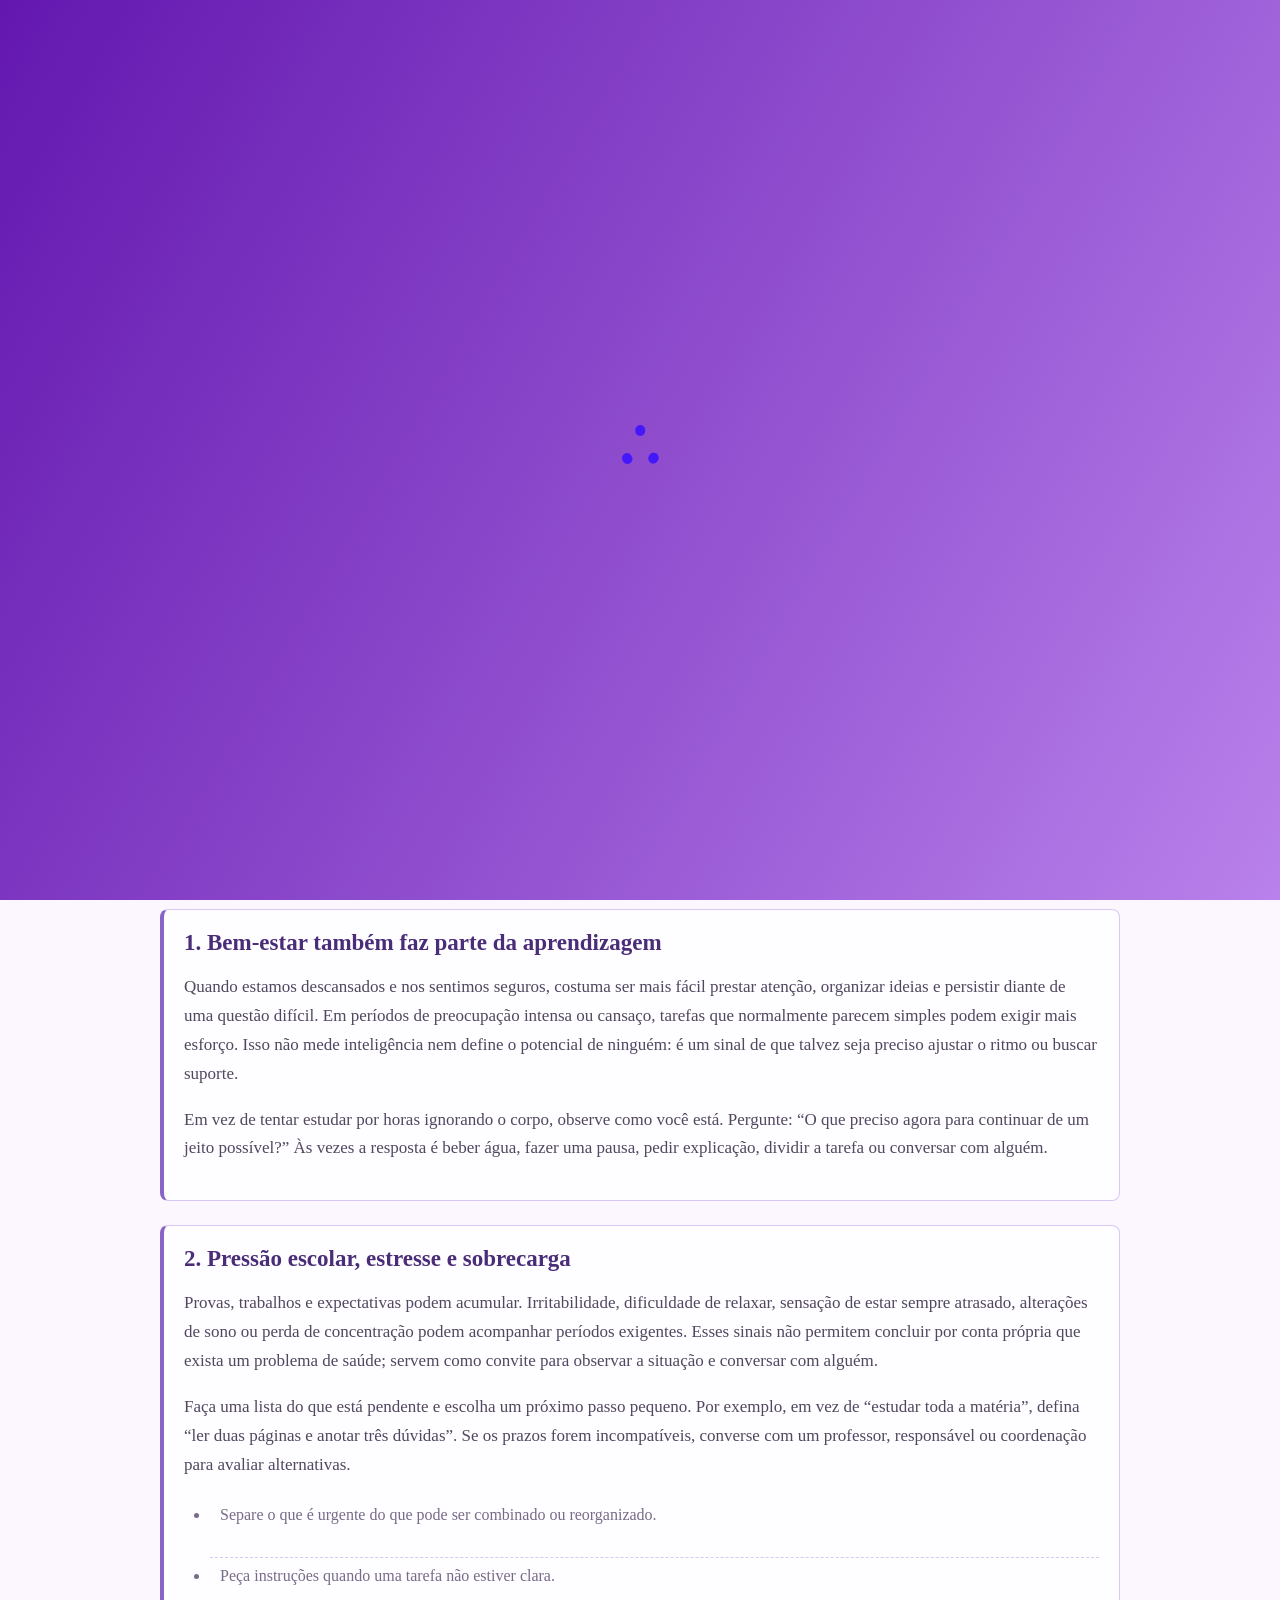
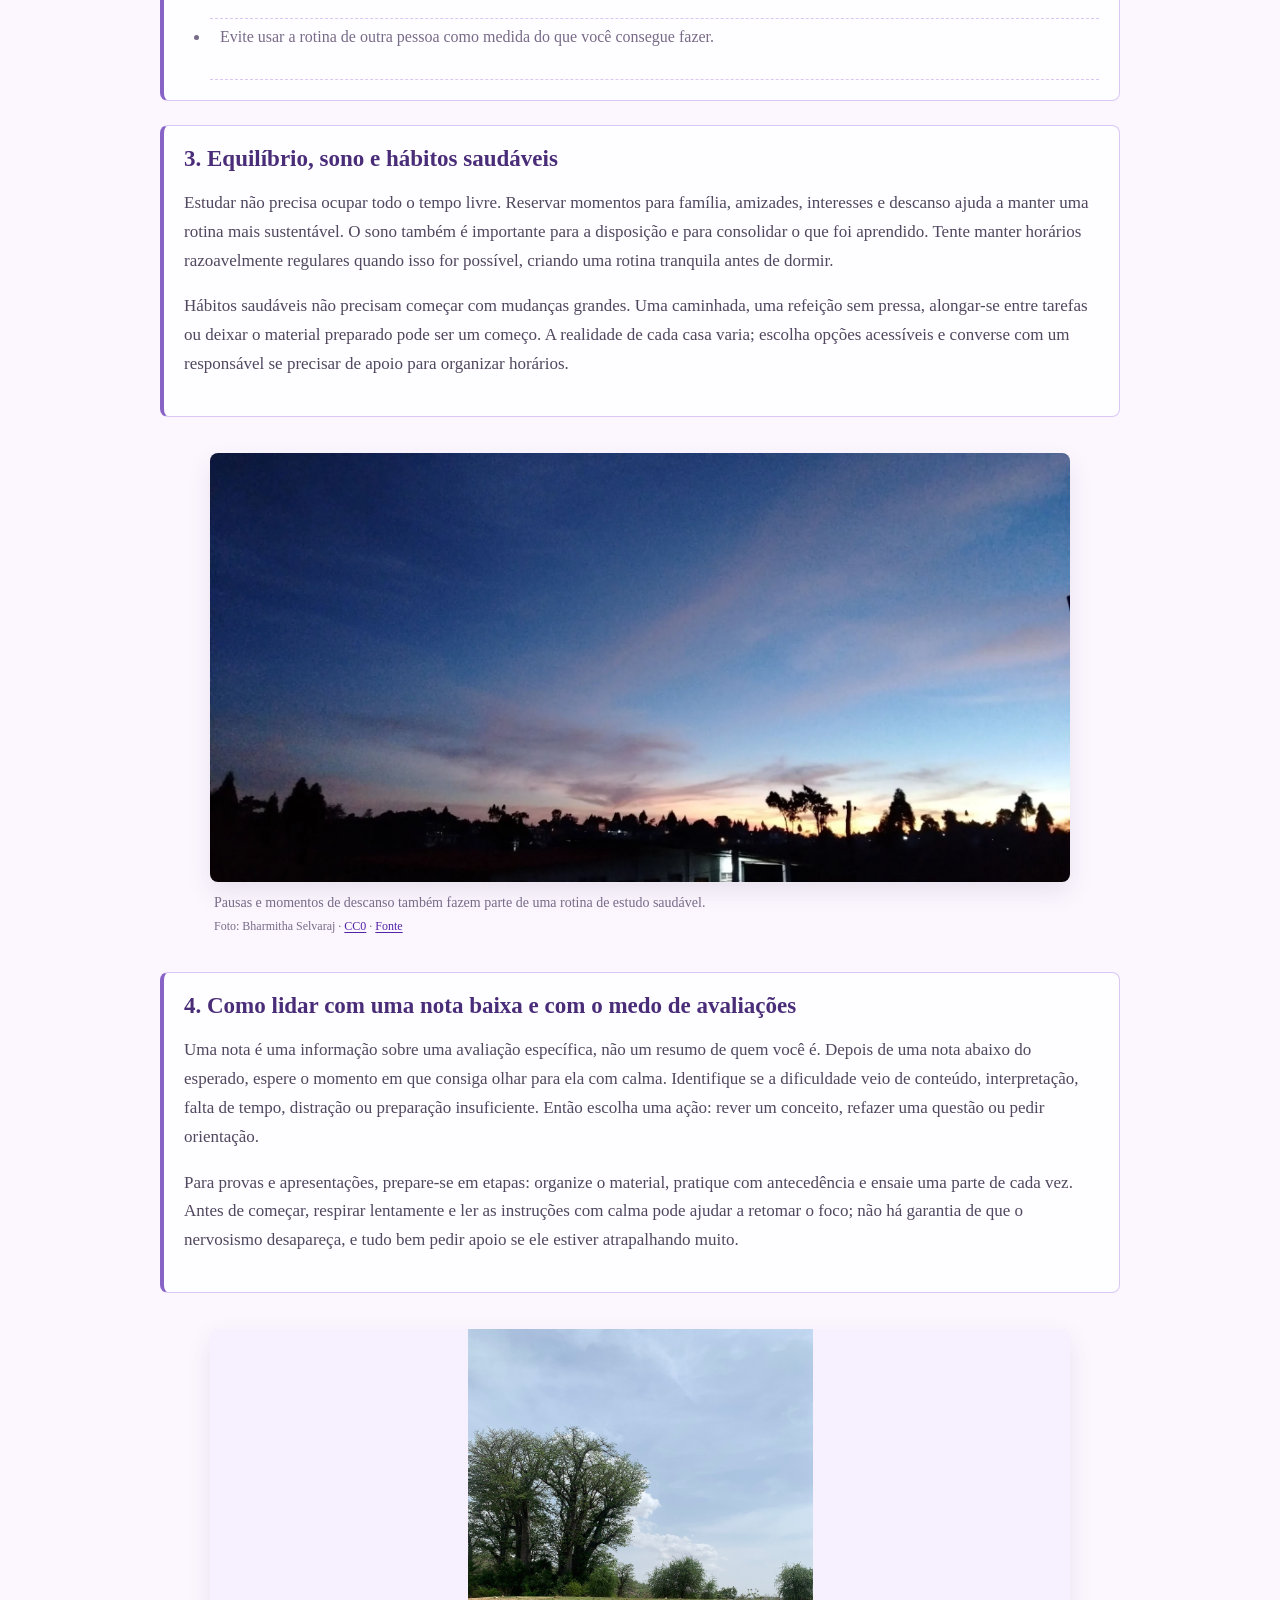
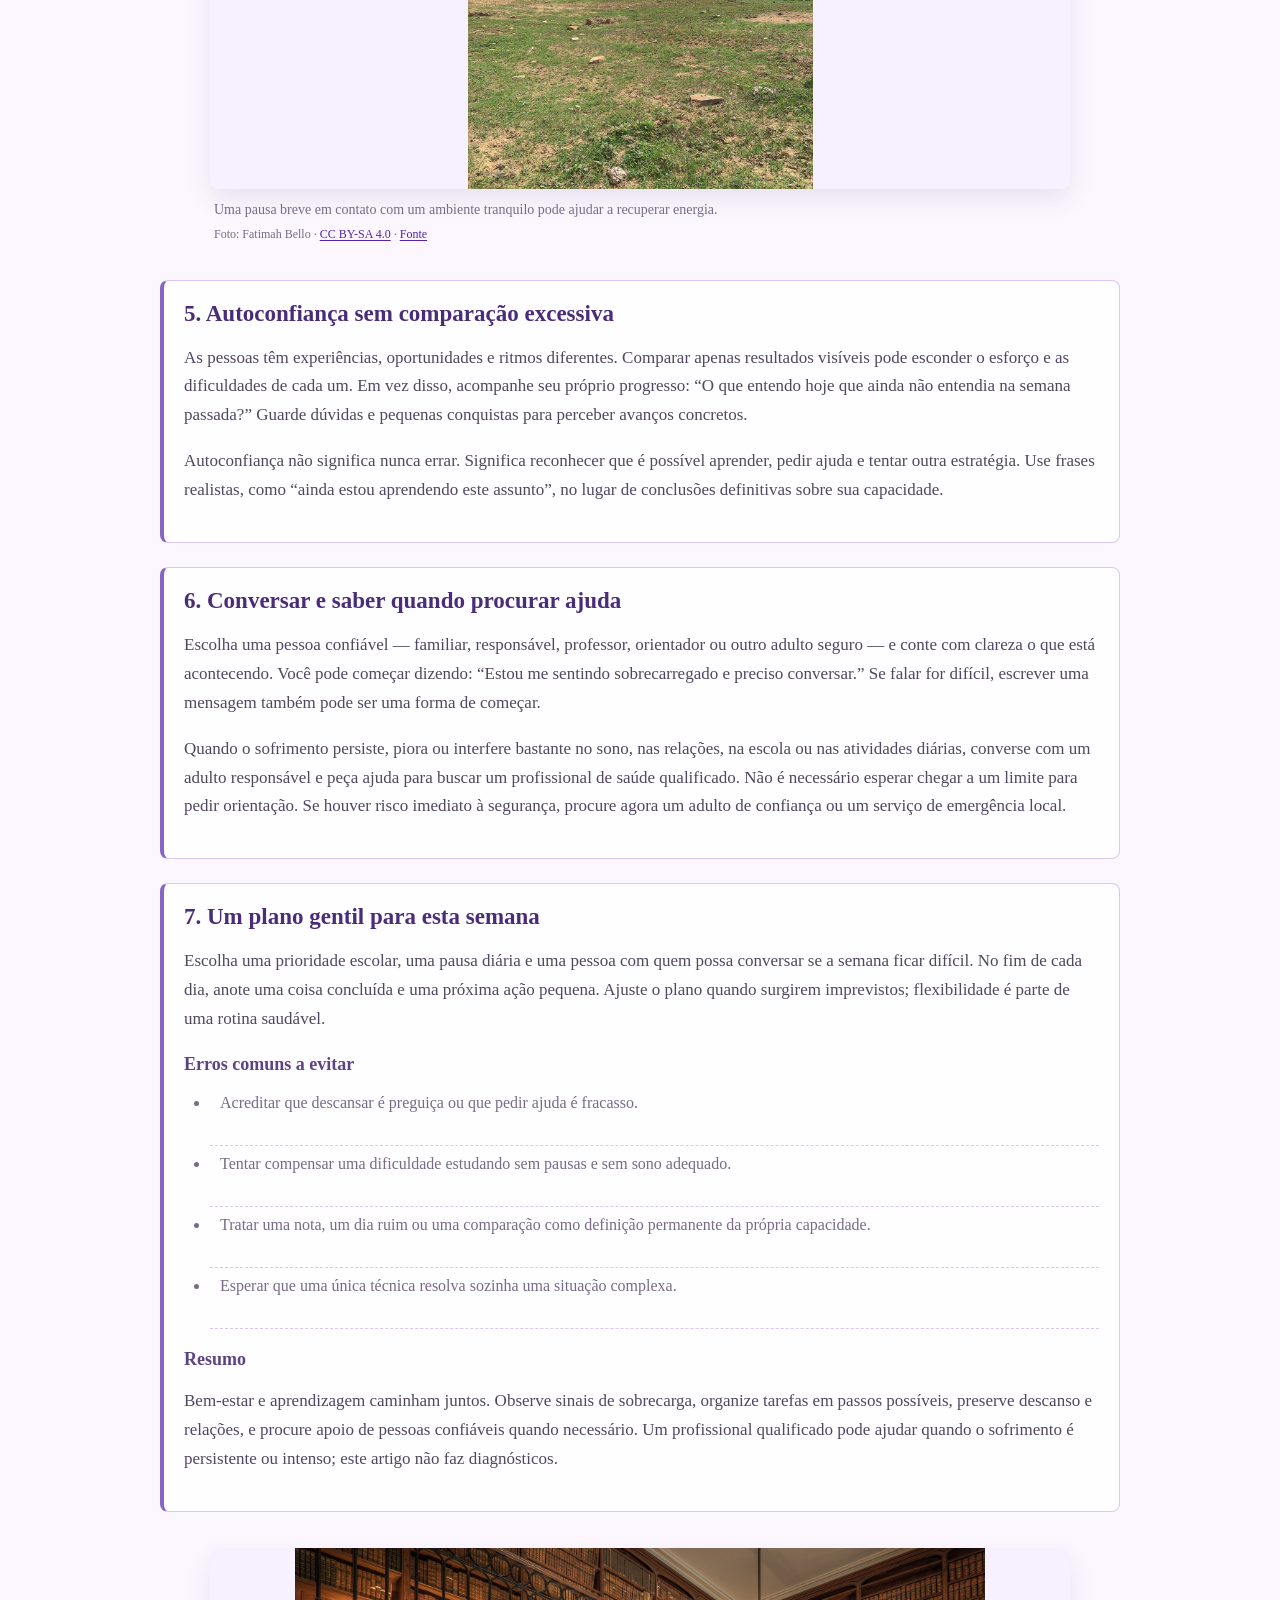
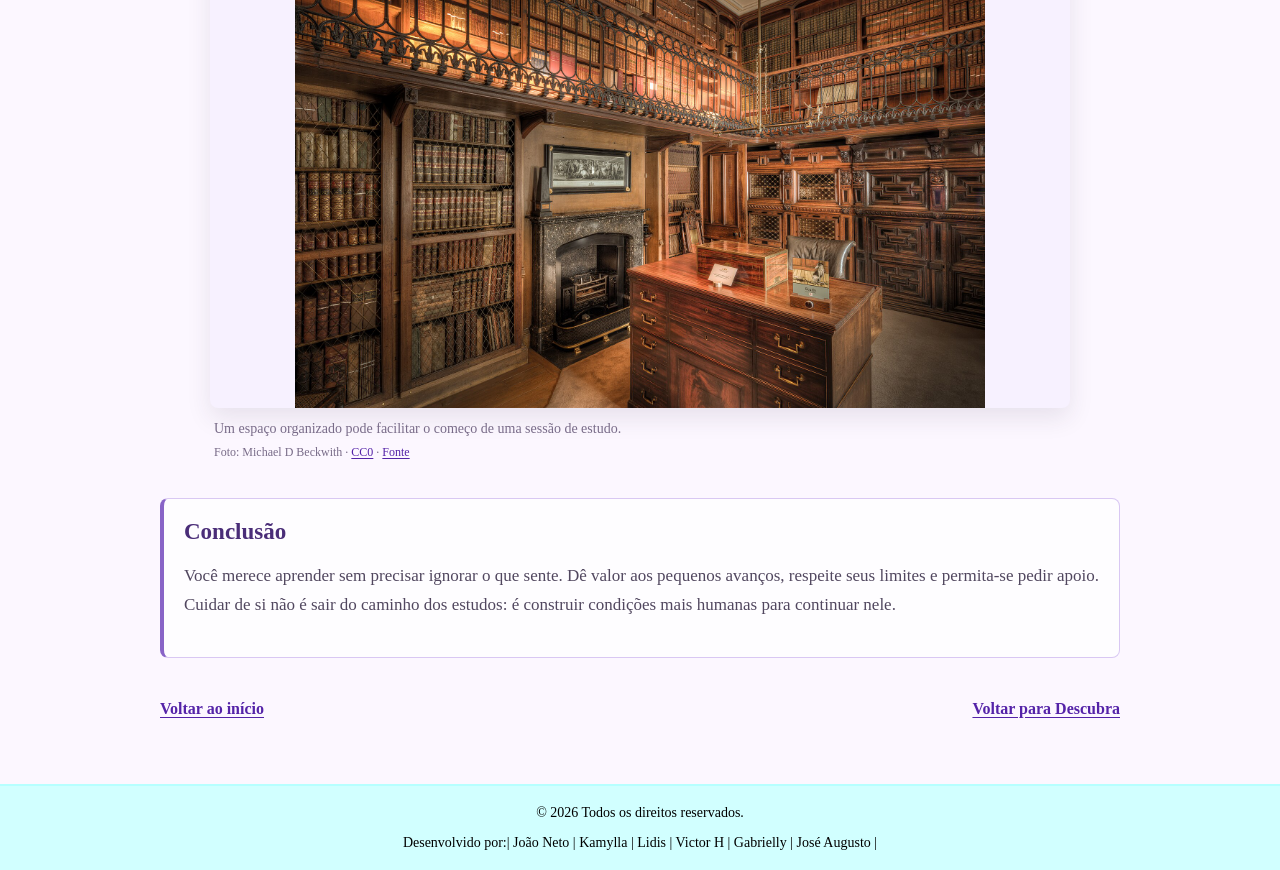
<file: TrabalhoDeED/dicas-saude-mental.html>
<!DOCTYPE html>
<html lang="pt-br">
<head>
    <meta charset="UTF-8">
    <meta name="viewport" content="width=device-width, initial-scale=1.0">
    <title>ResolveAkiMS+ | Saúde mental e bem-estar estudantil</title>
    <link rel="stylesheet" href="style2.css">
    <link rel="stylesheet" href="style.css">
    <link rel="stylesheet" href="dicas-conteudo.css">
    <link rel="stylesheet" href="site-responsive.css">
</head>
<body class="body">
    <div id="loadingScreen"><div class="loader"><div class="three-body"><div class="three-body__dot"></div><div class="three-body__dot"></div><div class="three-body__dot"></div></div></div></div>
    <nav class="barra-topo">
        <img src="Images/Logo.png" alt="Logotipo" class="logo-topo">
        <button id="inicio" type="button">Início</button>
        <button id="sobre" type="button">Sobre</button>
        <button id="ButtoGames" type="button">Jogos</button>
        <button id="descubra" type="button">Descubra</button>
    </nav>
    <main class="conteudo-principal dicas-main">
        <article class="dicas-pagina">
            <header class="dicas-cabecalho">
                <p class="dicas-categoria">BEM-ESTAR ESTUDANTIL</p>
                <h1>Saúde mental e bem-estar nos estudos</h1>
                <p class="dicas-resumo">Aprender também envolve cuidar de si. Este guia reúne ideias acolhedoras para atravessar os desafios escolares com apoio, equilíbrio e respeito aos próprios limites.</p>
            </header>
            <section class="dicas-bloco">
                <h2>Introdução</h2>
                <p>O bem-estar influencia a atenção, a memória, a motivação e a forma como lidamos com dificuldades. Isso não significa que toda preocupação possa ser resolvida com uma técnica de estudo, nem que cansaço ou sofrimento sejam falta de disciplina. A vida escolar faz parte de uma vida maior, que também inclui sono, relações, responsabilidades, descanso e acontecimentos pessoais.</p>
                <p>As sugestões a seguir são educativas e não substituem a conversa com um adulto de confiança ou o atendimento de um profissional. Cada estudante vive uma realidade diferente; escolha passos possíveis e peça ajuda quando precisar.</p>
            </section>
            <nav class="dicas-bloco dicas-indice" aria-label="Índice do artigo">
                <h2>Neste artigo</h2>
                <ol>
                    <li><a href="#aprendizagem">Bem-estar e aprendizagem</a></li>
                    <li><a href="#pressao">Pressão, estresse e sobrecarga</a></li>
                    <li><a href="#equilibrio">Equilíbrio, sono e hábitos saudáveis</a></li>
                    <li><a href="#frustracao">Notas baixas e medo de avaliações</a></li>
                    <li><a href="#comparacao">Autoconfiança e comparação</a></li>
                    <li><a href="#apoio">Conversar e procurar apoio</a></li>
                    <li><a href="#pratica">Plano prático, erros comuns e resumo</a></li>
                </ol>
            </nav>
            <section class="dicas-bloco" id="aprendizagem">
                <h2>1. Bem-estar também faz parte da aprendizagem</h2>
                <p>Quando estamos descansados e nos sentimos seguros, costuma ser mais fácil prestar atenção, organizar ideias e persistir diante de uma questão difícil. Em períodos de preocupação intensa ou cansaço, tarefas que normalmente parecem simples podem exigir mais esforço. Isso não mede inteligência nem define o potencial de ninguém: é um sinal de que talvez seja preciso ajustar o ritmo ou buscar suporte.</p>
                <p>Em vez de tentar estudar por horas ignorando o corpo, observe como você está. Pergunte: “O que preciso agora para continuar de um jeito possível?” Às vezes a resposta é beber água, fazer uma pausa, pedir explicação, dividir a tarefa ou conversar com alguém.</p>
            </section>
            <section class="dicas-bloco" id="pressao">
                <h2>2. Pressão escolar, estresse e sobrecarga</h2>
                <p>Provas, trabalhos e expectativas podem acumular. Irritabilidade, dificuldade de relaxar, sensação de estar sempre atrasado, alterações de sono ou perda de concentração podem acompanhar períodos exigentes. Esses sinais não permitem concluir por conta própria que exista um problema de saúde; servem como convite para observar a situação e conversar com alguém.</p>
                <p>Faça uma lista do que está pendente e escolha um próximo passo pequeno. Por exemplo, em vez de “estudar toda a matéria”, defina “ler duas páginas e anotar três dúvidas”. Se os prazos forem incompatíveis, converse com um professor, responsável ou coordenação para avaliar alternativas.</p>
                <ul class="dicas-lista">
                    <li>Separe o que é urgente do que pode ser combinado ou reorganizado.</li>
                    <li>Peça instruções quando uma tarefa não estiver clara.</li>
                    <li>Evite usar a rotina de outra pessoa como medida do que você consegue fazer.</li>
                </ul>
            </section>
            <section class="dicas-bloco" id="equilibrio">
                <h2>3. Equilíbrio, sono e hábitos saudáveis</h2>
                <p>Estudar não precisa ocupar todo o tempo livre. Reservar momentos para família, amizades, interesses e descanso ajuda a manter uma rotina mais sustentável. O sono também é importante para a disposição e para consolidar o que foi aprendido. Tente manter horários razoavelmente regulares quando isso for possível, criando uma rotina tranquila antes de dormir.</p>
                <p>Hábitos saudáveis não precisam começar com mudanças grandes. Uma caminhada, uma refeição sem pressa, alongar-se entre tarefas ou deixar o material preparado pode ser um começo. A realidade de cada casa varia; escolha opções acessíveis e converse com um responsável se precisar de apoio para organizar horários.</p>
            </section>
        <figure class="dicas-imagem"><img src="Images/Artigos/bem-estar-nuvens.webp" alt="Nuvens tranquilas em uma paisagem ampla" width="3264" height="1627" loading="lazy" decoding="async"><figcaption class="dicas-legenda">Pausas e momentos de descanso tamb&#233;m fazem parte de uma rotina de estudo saud&#225;vel.<span class="dicas-credito">Foto: Bharmitha Selvaraj · <a href="https://creativecommons.org/publicdomain/zero/1.0/" target="_blank" rel="noopener noreferrer">CC0</a> · <a href="https://commons.wikimedia.org/wiki/File:Calm_nature_of_clouds.webp" target="_blank" rel="noopener noreferrer">Fonte</a></span></figcaption></figure>
            <section class="dicas-bloco" id="frustracao">
                <h2>4. Como lidar com uma nota baixa e com o medo de avaliações</h2>
                <p>Uma nota é uma informação sobre uma avaliação específica, não um resumo de quem você é. Depois de uma nota abaixo do esperado, espere o momento em que consiga olhar para ela com calma. Identifique se a dificuldade veio de conteúdo, interpretação, falta de tempo, distração ou preparação insuficiente. Então escolha uma ação: rever um conceito, refazer uma questão ou pedir orientação.</p>
                <p>Para provas e apresentações, prepare-se em etapas: organize o material, pratique com antecedência e ensaie uma parte de cada vez. Antes de começar, respirar lentamente e ler as instruções com calma pode ajudar a retomar o foco; não há garantia de que o nervosismo desapareça, e tudo bem pedir apoio se ele estiver atrapalhando muito.</p>
            </section>
        <figure class="dicas-imagem"><img src="Images/Artigos/bem-estar-natureza.jpg" alt="Paisagem natural tranquila" width="3024" height="4032" loading="lazy" decoding="async"><figcaption class="dicas-legenda">Uma pausa breve em contato com um ambiente tranquilo pode ajudar a recuperar energia.<span class="dicas-credito">Foto: Fatimah Bello · <a href="https://creativecommons.org/licenses/by-sa/4.0/" target="_blank" rel="noopener noreferrer">CC BY-SA 4.0</a> · <a href="https://commons.wikimedia.org/wiki/File:Calm_nature_view.jpg" target="_blank" rel="noopener noreferrer">Fonte</a></span></figcaption></figure>
            <section class="dicas-bloco" id="comparacao">
                <h2>5. Autoconfiança sem comparação excessiva</h2>
                <p>As pessoas têm experiências, oportunidades e ritmos diferentes. Comparar apenas resultados visíveis pode esconder o esforço e as dificuldades de cada um. Em vez disso, acompanhe seu próprio progresso: “O que entendo hoje que ainda não entendia na semana passada?” Guarde dúvidas e pequenas conquistas para perceber avanços concretos.</p>
                <p>Autoconfiança não significa nunca errar. Significa reconhecer que é possível aprender, pedir ajuda e tentar outra estratégia. Use frases realistas, como “ainda estou aprendendo este assunto”, no lugar de conclusões definitivas sobre sua capacidade.</p>
            </section>
            <section class="dicas-bloco" id="apoio">
                <h2>6. Conversar e saber quando procurar ajuda</h2>
                <p>Escolha uma pessoa confiável — familiar, responsável, professor, orientador ou outro adulto seguro — e conte com clareza o que está acontecendo. Você pode começar dizendo: “Estou me sentindo sobrecarregado e preciso conversar.” Se falar for difícil, escrever uma mensagem também pode ser uma forma de começar.</p>
                <p>Quando o sofrimento persiste, piora ou interfere bastante no sono, nas relações, na escola ou nas atividades diárias, converse com um adulto responsável e peça ajuda para buscar um profissional de saúde qualificado. Não é necessário esperar chegar a um limite para pedir orientação. Se houver risco imediato à segurança, procure agora um adulto de confiança ou um serviço de emergência local.</p>
            </section>
            <section class="dicas-bloco" id="pratica">
                <h2>7. Um plano gentil para esta semana</h2>
                <p>Escolha uma prioridade escolar, uma pausa diária e uma pessoa com quem possa conversar se a semana ficar difícil. No fim de cada dia, anote uma coisa concluída e uma próxima ação pequena. Ajuste o plano quando surgirem imprevistos; flexibilidade é parte de uma rotina saudável.</p>
                <h3>Erros comuns a evitar</h3>
                <ul class="dicas-lista">
                    <li>Acreditar que descansar é preguiça ou que pedir ajuda é fracasso.</li>
                    <li>Tentar compensar uma dificuldade estudando sem pausas e sem sono adequado.</li>
                    <li>Tratar uma nota, um dia ruim ou uma comparação como definição permanente da própria capacidade.</li>
                    <li>Esperar que uma única técnica resolva sozinha uma situação complexa.</li>
                </ul>
                <h3>Resumo</h3>
                <p>Bem-estar e aprendizagem caminham juntos. Observe sinais de sobrecarga, organize tarefas em passos possíveis, preserve descanso e relações, e procure apoio de pessoas confiáveis quando necessário. Um profissional qualificado pode ajudar quando o sofrimento é persistente ou intenso; este artigo não faz diagnósticos.</p>
            </section>
        <figure class="dicas-imagem"><img src="Images/Artigos/organizacao-sala.jpg" alt="Sala de estudo hist&#243;rica com estantes e mesas de leitura" width="8687" height="5791" loading="lazy" decoding="async"><figcaption class="dicas-legenda">Um espa&#231;o organizado pode facilitar o come&#231;o de uma sess&#227;o de estudo.<span class="dicas-credito">Foto: Michael D Beckwith · <a href="https://creativecommons.org/publicdomain/zero/1.0/" target="_blank" rel="noopener noreferrer">CC0</a> · <a href="https://commons.wikimedia.org/wiki/File:Abbotsford_House_Study_Room.jpg" target="_blank" rel="noopener noreferrer">Fonte</a></span></figcaption></figure>
            <section class="dicas-bloco">
                <h2>Conclusão</h2>
                <p>Você merece aprender sem precisar ignorar o que sente. Dê valor aos pequenos avanços, respeite seus limites e permita-se pedir apoio. Cuidar de si não é sair do caminho dos estudos: é construir condições mais humanas para continuar nele.</p>
            </section>
            <nav class="dicas-navegacao" aria-label="Navegação do site">
                <a href="index.html">Voltar ao início</a>
                <a href="Descubra.html">Voltar para Descubra</a>
            </nav>
        </article>
    </main>
    <footer class="rodape-site"><p>© 2026 Todos os direitos reservados.</p><p>Desenvolvido por:| João Neto | Kamylla | Lidis | Victor H | Gabrielly | José Augusto |</p></footer>
    <script>
        const destinos = { inicio: "index.html", sobre: "Sobre.html", ButtoGames: "Games.html", descubra: "Descubra.html" };
        document.querySelectorAll(".barra-topo button").forEach((botao) => botao.addEventListener("click", () => { window.location.href = destinos[botao.id]; }));
        window.addEventListener("load", () => { const loadingScreen = document.getElementById("loadingScreen"); setTimeout(() => { loadingScreen.classList.add("hidden"); setTimeout(() => loadingScreen.remove(), 500); }, 3000); });
    </script>
    <script src="dicas-imagens.js"></script>
    <script src="site-navigation.js"></script>
</body>
</html>
</file>
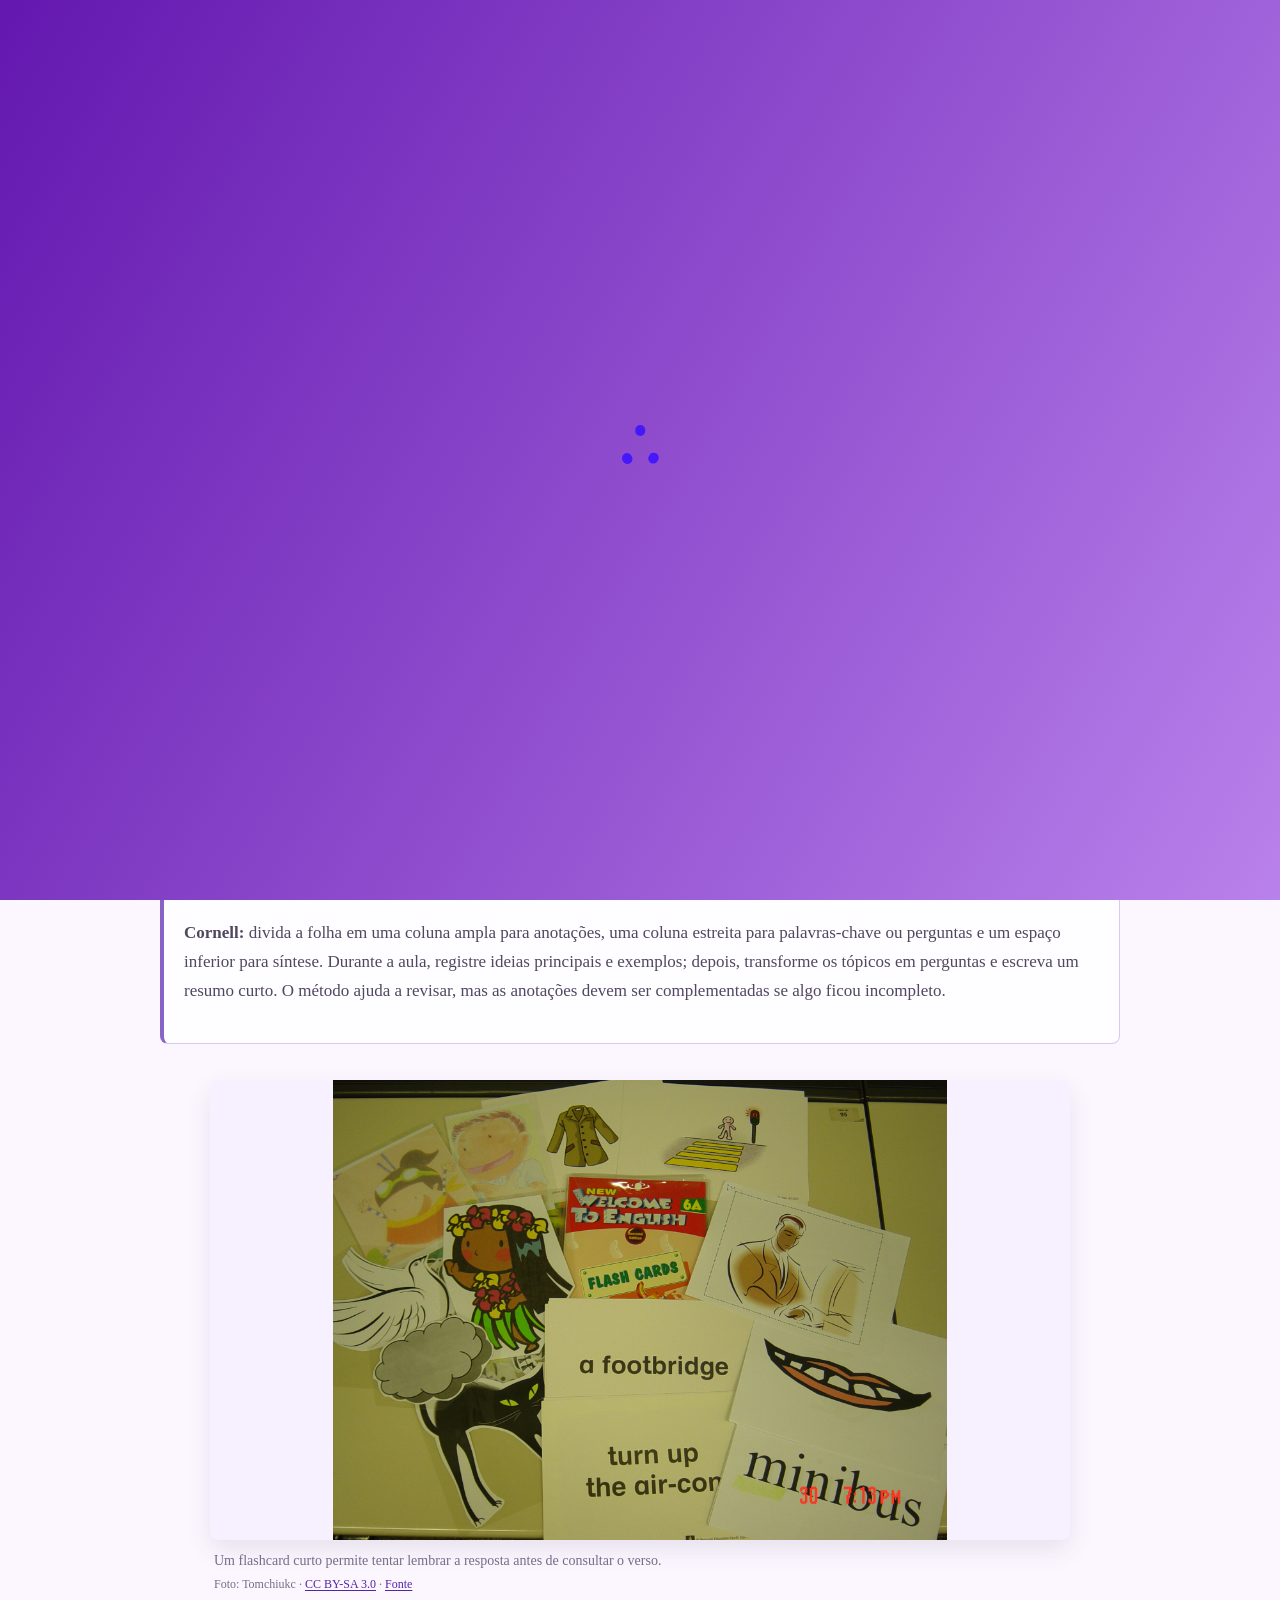
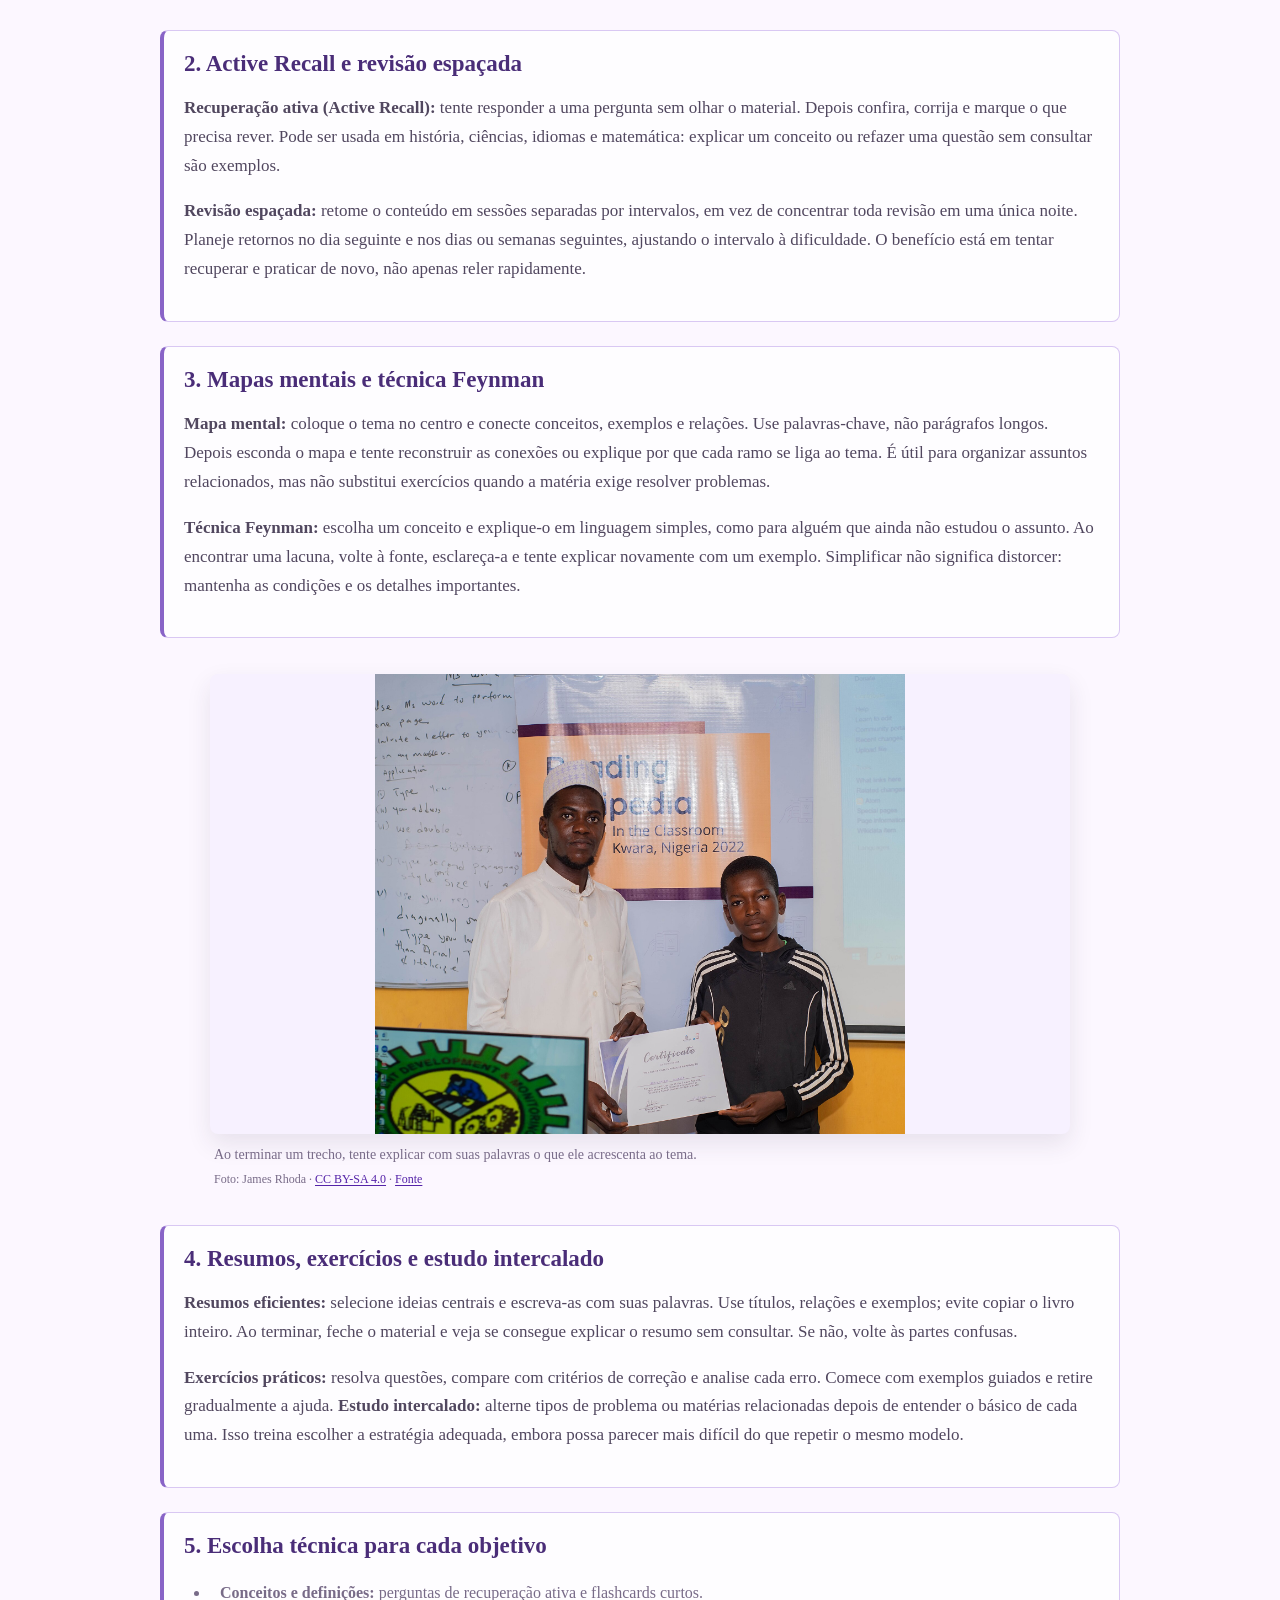
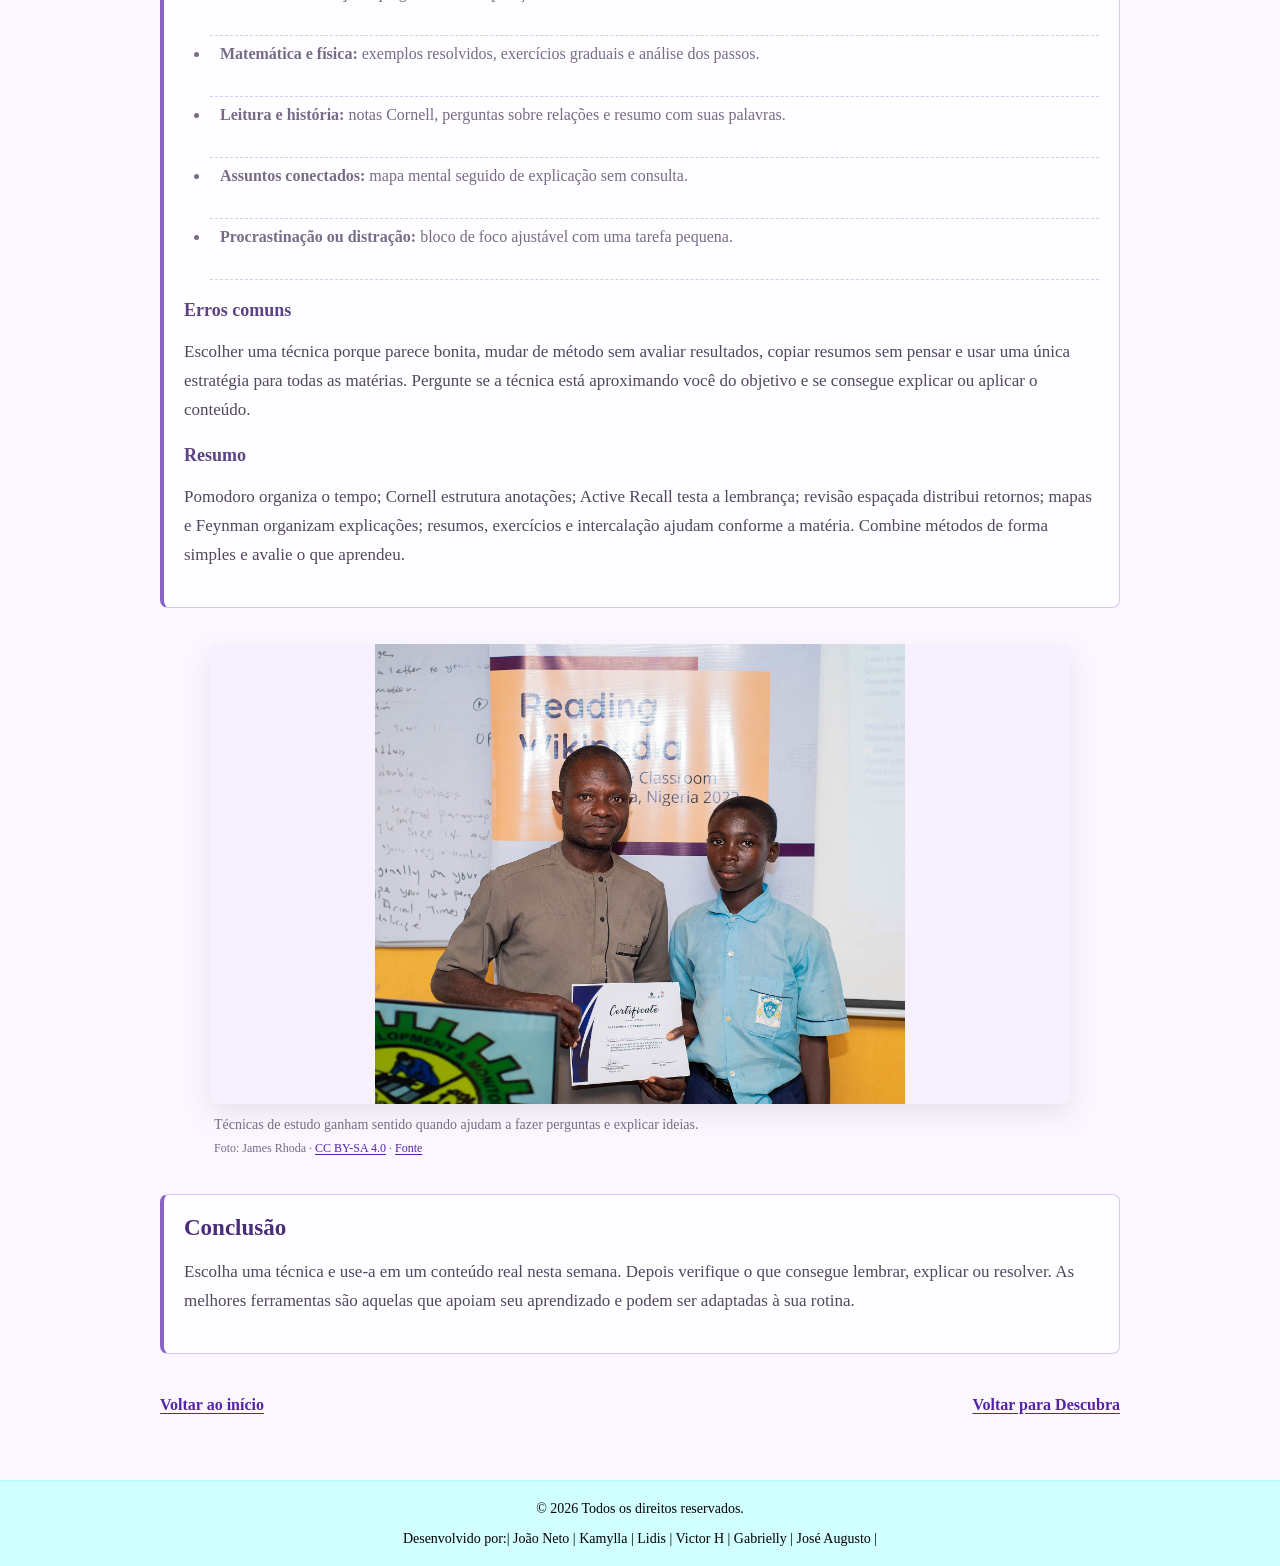
<file: TrabalhoDeED/dicas-tecnicas-estudo.html>
<!DOCTYPE html>
<html lang="pt-br">
<head>
    <meta charset="UTF-8">
    <meta name="viewport" content="width=device-width, initial-scale=1.0">
    <title>ResolveAkiMS+ | Técnicas de estudo</title>
    <link rel="stylesheet" href="style2.css"><link rel="stylesheet" href="style.css"><link rel="stylesheet" href="dicas-conteudo.css"><link rel="stylesheet" href="site-responsive.css">
</head>
<body class="body">
    <div id="loadingScreen"><div class="loader"><div class="three-body"><div class="three-body__dot"></div><div class="three-body__dot"></div><div class="three-body__dot"></div></div></div></div>
    <nav class="barra-topo"><img src="Images/Logo.png" alt="Logotipo" class="logo-topo"><button id="inicio" type="button">Início</button><button id="sobre" type="button">Sobre</button><button id="ButtoGames" type="button">Jogos</button><button id="descubra" type="button">Descubra</button></nav>
    <main class="conteudo-principal dicas-main"><article class="dicas-pagina">
        <header class="dicas-cabecalho"><p class="dicas-categoria">DICAS DE ESTUDO</p><h1>Técnicas de estudo</h1><p class="dicas-resumo">Conheça métodos práticos e escolha combinações que ajudem você a compreender e lembrar cada matéria.</p></header>
        <section class="dicas-bloco"><h2>Introdução</h2><p>Uma técnica é uma ferramenta, não uma fórmula mágica. A melhor escolha depende do objetivo: lembrar conceitos, resolver problemas, compreender uma leitura ou organizar anotações. Experimente por algumas sessões, confira se está aprendendo e ajuste. Em geral, combinar estudo ativo, prática e revisões distribuídas é mais útil do que apenas reler.</p></section>
        <nav class="dicas-bloco dicas-indice" aria-label="Índice do artigo"><h2>Neste artigo</h2><ol><li><a href="#pomodoro">Pomodoro e Cornell</a></li><li><a href="#active">Active Recall e revisão espaçada</a></li><li><a href="#mapas">Mapas mentais e Feynman</a></li><li><a href="#resumos">Resumos, exercícios e estudo intercalado</a></li><li><a href="#escolha">Como escolher, erros e resumo</a></li></ol></nav>
        <section class="dicas-bloco" id="pomodoro"><h2>1. Pomodoro e método Cornell</h2><p><strong>Pomodoro:</strong> escolha uma tarefa e trabalhe em um bloco de foco seguido de uma pausa. O exemplo tradicional usa 25 minutos de atividade e 5 de descanso, mas você pode ajustar o tempo. Funciona bem para iniciar tarefas e organizar pausas; não é necessário interromper um raciocínio importante só porque o cronômetro tocou.</p><p><strong>Cornell:</strong> divida a folha em uma coluna ampla para anotações, uma coluna estreita para palavras-chave ou perguntas e um espaço inferior para síntese. Durante a aula, registre ideias principais e exemplos; depois, transforme os tópicos em perguntas e escreva um resumo curto. O método ajuda a revisar, mas as anotações devem ser complementadas se algo ficou incompleto.</p></section>
        <figure class="dicas-imagem"><img src="Images/Artigos/memorizacao-flashcards.jpg" alt="Cart&#245;es de estudo com palavras em ingl&#234;s" width="2048" height="1536" loading="lazy" decoding="async"><figcaption class="dicas-legenda">Um flashcard curto permite tentar lembrar a resposta antes de consultar o verso.<span class="dicas-credito">Foto: Tomchiukc · <a href="https://creativecommons.org/licenses/by-sa/3.0/" target="_blank" rel="noopener noreferrer">CC BY-SA 3.0</a> · <a href="https://commons.wikimedia.org/wiki/File:EnglishFlashCardsSample.jpg" target="_blank" rel="noopener noreferrer">Fonte</a></span></figcaption></figure>
        <section class="dicas-bloco" id="active"><h2>2. Active Recall e revisão espaçada</h2><p><strong>Recuperação ativa (Active Recall):</strong> tente responder a uma pergunta sem olhar o material. Depois confira, corrija e marque o que precisa rever. Pode ser usada em história, ciências, idiomas e matemática: explicar um conceito ou refazer uma questão sem consultar são exemplos.</p><p><strong>Revisão espaçada:</strong> retome o conteúdo em sessões separadas por intervalos, em vez de concentrar toda revisão em uma única noite. Planeje retornos no dia seguinte e nos dias ou semanas seguintes, ajustando o intervalo à dificuldade. O benefício está em tentar recuperar e praticar de novo, não apenas reler rapidamente.</p></section>
        <section class="dicas-bloco" id="mapas"><h2>3. Mapas mentais e técnica Feynman</h2><p><strong>Mapa mental:</strong> coloque o tema no centro e conecte conceitos, exemplos e relações. Use palavras-chave, não parágrafos longos. Depois esconda o mapa e tente reconstruir as conexões ou explique por que cada ramo se liga ao tema. É útil para organizar assuntos relacionados, mas não substitui exercícios quando a matéria exige resolver problemas.</p><p><strong>Técnica Feynman:</strong> escolha um conceito e explique-o em linguagem simples, como para alguém que ainda não estudou o assunto. Ao encontrar uma lacuna, volte à fonte, esclareça-a e tente explicar novamente com um exemplo. Simplificar não significa distorcer: mantenha as condições e os detalhes importantes.</p></section>
        <figure class="dicas-imagem"><img src="Images/Artigos/leitura-atividade-03.jpg" alt="Estudantes acompanham uma atividade educativa de leitura" width="4626" height="4016" loading="lazy" decoding="async"><figcaption class="dicas-legenda">Ao terminar um trecho, tente explicar com suas palavras o que ele acrescenta ao tema.<span class="dicas-credito">Foto: James Rhoda · <a href="https://creativecommons.org/licenses/by-sa/4.0/" target="_blank" rel="noopener noreferrer">CC BY-SA 4.0</a> · <a href="https://commons.wikimedia.org/wiki/File:Reading_Wikipedia_in_the_Classroom_for_Secondary_School_Student_Closing_Session_GSS_Adeta_24.jpg" target="_blank" rel="noopener noreferrer">Fonte</a></span></figcaption></figure>
        <section class="dicas-bloco" id="resumos"><h2>4. Resumos, exercícios e estudo intercalado</h2><p><strong>Resumos eficientes:</strong> selecione ideias centrais e escreva-as com suas palavras. Use títulos, relações e exemplos; evite copiar o livro inteiro. Ao terminar, feche o material e veja se consegue explicar o resumo sem consultar. Se não, volte às partes confusas.</p><p><strong>Exercícios práticos:</strong> resolva questões, compare com critérios de correção e analise cada erro. Comece com exemplos guiados e retire gradualmente a ajuda. <strong>Estudo intercalado:</strong> alterne tipos de problema ou matérias relacionadas depois de entender o básico de cada uma. Isso treina escolher a estratégia adequada, embora possa parecer mais difícil do que repetir o mesmo modelo.</p></section>
        <section class="dicas-bloco" id="escolha"><h2>5. Escolha técnica para cada objetivo</h2><ul class="dicas-lista"><li><strong>Conceitos e definições:</strong> perguntas de recuperação ativa e flashcards curtos.</li><li><strong>Matemática e física:</strong> exemplos resolvidos, exercícios graduais e análise dos passos.</li><li><strong>Leitura e história:</strong> notas Cornell, perguntas sobre relações e resumo com suas palavras.</li><li><strong>Assuntos conectados:</strong> mapa mental seguido de explicação sem consulta.</li><li><strong>Procrastinação ou distração:</strong> bloco de foco ajustável com uma tarefa pequena.</li></ul><h3>Erros comuns</h3><p>Escolher uma técnica porque parece bonita, mudar de método sem avaliar resultados, copiar resumos sem pensar e usar uma única estratégia para todas as matérias. Pergunte se a técnica está aproximando você do objetivo e se consegue explicar ou aplicar o conteúdo.</p><h3>Resumo</h3><p>Pomodoro organiza o tempo; Cornell estrutura anotações; Active Recall testa a lembrança; revisão espaçada distribui retornos; mapas e Feynman organizam explicações; resumos, exercícios e intercalação ajudam conforme a matéria. Combine métodos de forma simples e avalie o que aprendeu.</p></section>
        <figure class="dicas-imagem"><img src="Images/Artigos/tecnicas-leitura.jpg" alt="Estudantes participam de uma sess&#227;o educativa em sala" width="4626" height="4016" loading="lazy" decoding="async"><figcaption class="dicas-legenda">T&#233;cnicas de estudo ganham sentido quando ajudam a fazer perguntas e explicar ideias.<span class="dicas-credito">Foto: James Rhoda · <a href="https://creativecommons.org/licenses/by-sa/4.0/" target="_blank" rel="noopener noreferrer">CC BY-SA 4.0</a> · <a href="https://commons.wikimedia.org/wiki/File:Reading_Wikipedia_in_the_Classroom_for_Secondary_School_Student_Closing_Session_GSS_Adeta_28.jpg" target="_blank" rel="noopener noreferrer">Fonte</a></span></figcaption></figure>
        <section class="dicas-bloco"><h2>Conclusão</h2><p>Escolha uma técnica e use-a em um conteúdo real nesta semana. Depois verifique o que consegue lembrar, explicar ou resolver. As melhores ferramentas são aquelas que apoiam seu aprendizado e podem ser adaptadas à sua rotina.</p></section>
        <nav class="dicas-navegacao" aria-label="Navegação do site"><a href="index.html">Voltar ao início</a><a href="Descubra.html">Voltar para Descubra</a></nav>
    </article></main>
    <footer class="rodape-site"><p>© 2026 Todos os direitos reservados.</p><p>Desenvolvido por:| João Neto | Kamylla | Lidis | Victor H | Gabrielly | José Augusto |</p></footer>
    <script>
        const destinos = { inicio: "index.html", sobre: "Sobre.html", ButtoGames: "Games.html", descubra: "Descubra.html" };
        document.querySelectorAll(".barra-topo button").forEach((botao) => botao.addEventListener("click", () => { window.location.href = destinos[botao.id]; }));
        window.addEventListener("load", () => { const loadingScreen = document.getElementById("loadingScreen"); setTimeout(() => { loadingScreen.classList.add("hidden"); setTimeout(() => loadingScreen.remove(), 500); }, 3000); });
    </script>
    <script src="dicas-imagens.js"></script>
    <script src="site-navigation.js"></script>
</body>
</html>
</file>
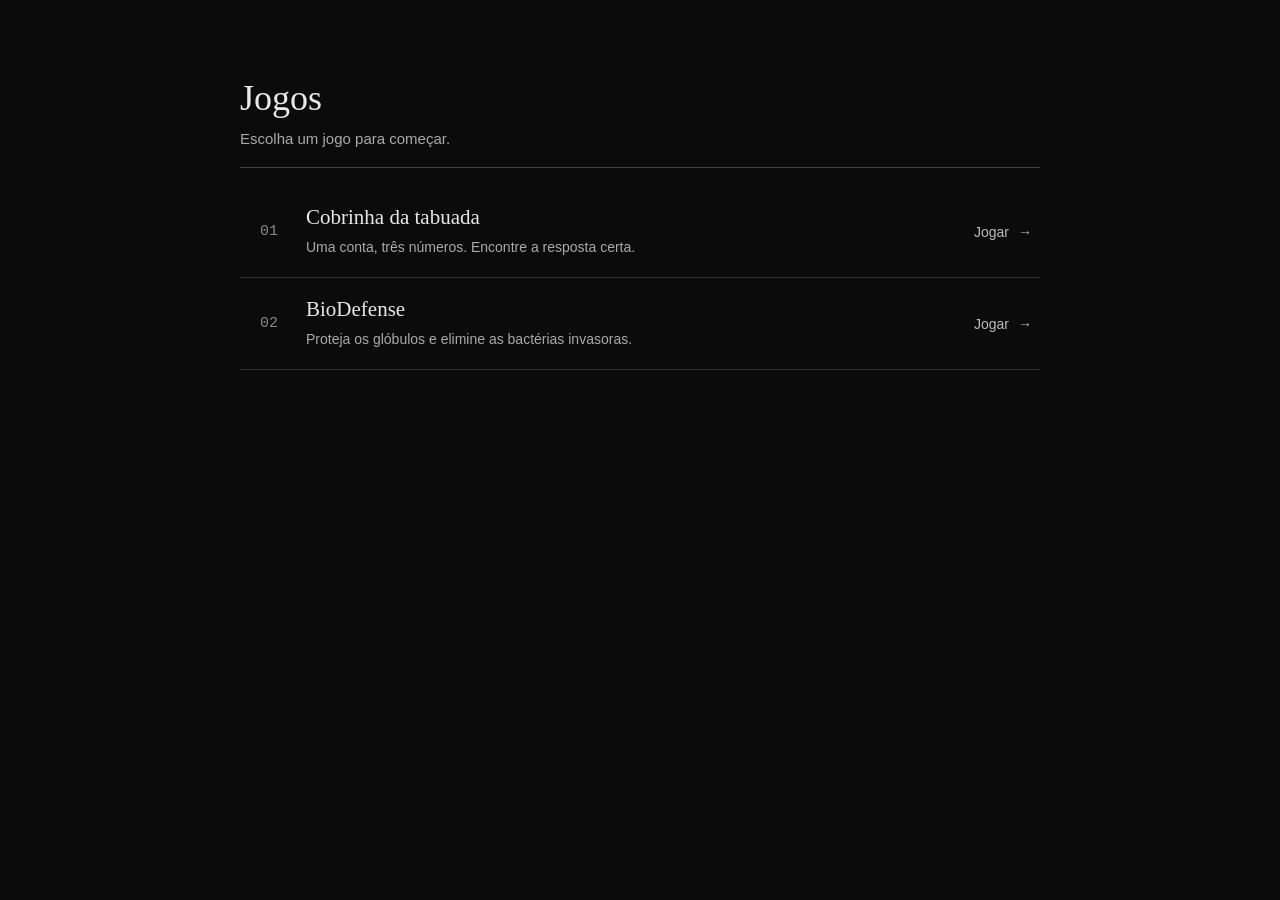
<file: TrabalhoDeED/Games.html>
<!DOCTYPE html>
<html lang="pt-br">
  <head>
    <meta charset="UTF-8">
    <meta name="viewport" content="width=device-width, initial-scale=1.0">
    <meta name="theme-color" content="#000000">
    <link rel="stylesheet" href="Gamestyle.css">
    <link rel="stylesheet" href="BioDefense.css">
    <title>Jogos</title>
  </head>
  <body>
    <main class="game-shell">
      <section class="game-menu" id="game-menu" aria-labelledby="menu-title">
        <header class="menu-heading">
          <h1 id="menu-title">Jogos</h1>
          <p>Escolha um jogo para começar.</p>
        </header>

        <div class="game-list">
          <button class="game-choice" id="play-snake" type="button">
            <span class="game-number" aria-hidden="true">01</span>
            <span class="game-choice-copy">
              <span class="game-choice-title">Cobrinha da tabuada</span>
              <span class="game-choice-description">Uma conta, três números. Encontre a resposta certa.</span>
            </span>
            <span class="game-choice-action">Jogar <span aria-hidden="true">→</span></span>
          </button>

        <button class="game-choice" id="play-biodefense" type="button">
            <span class="game-number" aria-hidden="true">02</span>
            <span class="game-choice-copy">
              <span class="game-choice-title">BioDefense</span>
              <span class="game-choice-description">Proteja os glóbulos e elimine as bactérias invasoras.</span>
            </span>
            <span class="game-choice-action">Jogar <span aria-hidden="true">→</span></span>
          </button>
        </div>
        <p class="biodefense-menu-error" id="biodefense-menu-error" role="status" hidden></p>
      </section>

      <section class="tutorial-screen" id="tutorial-screen" hidden aria-labelledby="tutorial-title">
        <button class="back-link" id="tutorial-back" type="button">← Jogos</button>
        <header class="tutorial-heading">
          <p class="tutorial-kicker">GUIA DE JOGO <span>01</span></p>
          <h1 id="tutorial-title">Cobrinha da tabuada</h1>
          <p>Leia a conta, encontre o resultado e leve a minhoquinha até ele.</p>
        </header>

        <ol class="tutorial-steps">
          <li class="tutorial-step">
            <span class="tutorial-step-number">01</span>
            <div>
              <h2>Mova a minhoquinha</h2>
              <p>No computador, use as setas ou WASD. No celular, toque nas setas ou deslize no tabuleiro.</p>
            </div>
          </li>
          <li class="tutorial-step">
            <span class="tutorial-step-number">02</span>
            <div>
              <h2>Encontre a resposta</h2>
              <p>Guie a cabeça até o quadrado com o produto certo antes que o tempo acabe. Evite as outras respostas, as paredes e o próprio corpo.</p>
            </div>
          </li>
          <li class="tutorial-step">
            <span class="tutorial-step-number">03</span>
            <div>
              <h2>Prepare-se para o chefe</h2>
              <p>No computador, as contas fáceis dão 10 segundos e as mais difíceis, 16. No celular, o movimento é mais lento e você ganha 6 segundos extras por conta. Na luta, você tem três vidas.</p>
            </div>
          </li>
        </ol>

        <section class="tutorial-whats-new" aria-labelledby="whats-new-title">
          <header class="whats-new-heading">
            <h2 id="whats-new-title">O que tem de novo</h2>
            <span>ATUALIZAÇÃO(26/10)</span>
          </header>
          <ul class="whats-new-list">
            <li><span class="whats-new-mark" aria-hidden="true">+</span><span>Modo relaxado automático no celular: movimento mais lento e 6 segundos extras para responder.</span></li>
            <li><span class="whats-new-mark" aria-hidden="true">+</span><span>Ajuste no sistema de curvas da cobrinha.</span></li>
            <li><span class="whats-new-mark" aria-hidden="true">+</span><span>Agora há sons durante o jogo.</span></li>
            
          </ul>
        </section>

        <footer class="tutorial-actions">
          <button class="tutorial-start" id="tutorial-start" type="button">Começar partida <span aria-hidden="true">→</span></button>
        </footer>
      </section>

      <section class="game-screen" id="game-screen" hidden>
        <header class="game-header">
          <button class="back-link" id="back-to-games" type="button">← Jogos</button>
          <h1>Cobrinha da tabuada</h1>
        </header>

        <section class="game-panel" aria-label="Jogo da cobrinha com tabuada">
          <div class="question-row">
            <div>
              <p class="question-label">Sua conta</p>
              <p class="question" id="question" aria-live="polite">3 × 4 = ?</p>
              <p class="question-timer" id="question-timer" role="timer" aria-label="Tempo para responder">15 s</p>
            </div>
            <div class="score-box">
              <p class="question-label">Pontos</p>
              <p class="score" id="score" aria-live="polite">0</p>
            </div>
          </div>

          <div class="board-wrap">
            <canvas id="game-board" width="600" height="600" aria-label="Tabuleiro do jogo da cobrinha"></canvas>
            <div class="game-message" id="game-message" hidden>
              <p id="message-title">Fim de jogo</p>
              <span id="message-detail">Tente novamente!</span>
            </div>
          </div>

          <div class="game-footer">
            <span class="best-score">Recorde <strong id="best-score">0</strong></span>
            <button class="restart-button" id="restart-button" type="button">Jogar de novo</button>
          </div>

          <div class="touch-controls" aria-label="Controles direcionais">
            <button type="button" data-direction="up" aria-label="Mover para cima">↑</button>
            <div class="touch-controls-row">
              <button type="button" data-direction="left" aria-label="Mover para a esquerda">←</button>
              <button type="button" data-direction="down" aria-label="Mover para baixo">↓</button>
              <button type="button" data-direction="right" aria-label="Mover para a direita">→</button>
            </div>
          </div>
          <p class="keyboard-hint">Escolha uma direção para começar e encontre a resposta certa. No celular, toque nas setas.</p>
        </section>
      </section>

      <section class="biodefense-screen" id="biodefense-screen" hidden aria-labelledby="biodefense-title">
        <header class="biodefense-header">
          <button class="back-link" id="biodefense-back" type="button">← Jogos</button>
          <div>
            <p class="biodefense-kicker">DEFESA DO ORGANISMO</p>
            <h1 id="biodefense-title">BioDefense</h1>
          </div>
          <div class="biodefense-hud">
            <div class="biodefense-lives" aria-label="Vidas restantes">
              <span>VIDAS</span>
              <span class="biodefense-life-art"><img id="biodefense-life-image" src="Images/Coracao33.png" alt="3 vidas"></span>
              <strong id="biodefense-life-count" aria-live="polite">3 / 3</strong>
            </div>
            <div class="biodefense-score">
              <span>PONTUAÇÃO</span>
              <strong id="biodefense-score" aria-live="polite">0</strong>
            </div>
            <div class="biodefense-wave">
              <span>ONDA</span>
              <strong id="biodefense-wave" aria-live="polite">01</strong>
            </div>
          </div>
        </header>

        <section class="biodefense-boss-hud" id="biodefense-boss-hud" hidden aria-label="Bactéria Alfa">
          <div class="biodefense-boss-identity">
            <span class="biodefense-boss-icon" aria-hidden="true">α</span>
            <div>
              <span>AMEAÇA CRÍTICA</span>
              <strong>Bactéria Alfa</strong>
            </div>
          </div>
          <div class="biodefense-boss-health">
            <div><span id="biodefense-boss-phase">FASE 1 / 3</span><strong id="biodefense-boss-health-label">24 / 24</strong></div>
            <div class="biodefense-boss-health-track" role="meter" aria-label="Resistência da Bactéria Alfa" aria-valuemin="0" aria-valuemax="24" aria-valuenow="24">
              <span id="biodefense-boss-health-fill"></span>
            </div>
          </div>
        </section>

        <div class="biodefense-arena">
          <canvas id="biodefense-canvas" width="960" height="600" tabindex="0" aria-label="Arena BioDefense. Clique para atirar nas bactérias. Use as setas ou A e D para mover o UFO."></canvas>
          <div class="biodefense-boss-entry-flash" id="biodefense-boss-entry-flash" hidden aria-hidden="true"></div>
          <div class="biodefense-boss-phase-notice" id="biodefense-boss-phase-notice" hidden aria-live="assertive"></div>
          <div class="biodefense-boss-victory" id="biodefense-boss-victory" hidden>AMEAÇA NEUTRALIZADA</div>
          <div class="biodefense-boss-countdown" id="biodefense-boss-countdown" hidden aria-live="assertive" aria-atomic="true">
            <span id="biodefense-boss-countdown-number"></span>
          </div>
          <section class="biodefense-memory-game" id="biodefense-memory-game" hidden aria-labelledby="biodefense-memory-title">
            <div class="biodefense-memory-card">
              <p class="biodefense-memory-kicker">DESAFIO DE MEMÓRIA · FASE <span id="biodefense-memory-phase">2</span></p>
              <h2 id="biodefense-memory-title">Decore a sequência</h2>
              <p id="biodefense-memory-instruction" aria-live="polite">Observe as luzes e repita a sequência para desativar o escudo.</p>
              <div class="biodefense-memory-pads" aria-label="Sequência de memória">
                <button class="biodefense-memory-pad" type="button" data-memory-pad="0" aria-label="Luz azul"></button>
                <button class="biodefense-memory-pad" type="button" data-memory-pad="1" aria-label="Luz ciano"></button>
                <button class="biodefense-memory-pad" type="button" data-memory-pad="2" aria-label="Luz roxa"></button>
                <button class="biodefense-memory-pad" type="button" data-memory-pad="3" aria-label="Luz verde"></button>
              </div>
              <p class="biodefense-memory-feedback" id="biodefense-memory-feedback" aria-live="polite">Prepare-se...</p>
            </div>
          </section>
          <div class="biodefense-overlay" id="biodefense-start-screen">
            <div class="biodefense-game-over-card biodefense-intro-card">
              <p>PROTOCOLO DE DEFESA</p>
              <h2>BioDefense</h2>
              <span>Proteja as células saudáveis. Destrua as bactérias antes que escapem ou se multipliquem.</span>
              <section class="biodefense-biology" aria-labelledby="biodefense-biology-title">
                <h3 id="biodefense-biology-title">Entenda a biologia</h3>
                <p>O sangue transporta oxigênio e nutrientes. As hemácias (glóbulos vermelhos) levam oxigênio aos tecidos; elas não são células de defesa.</p>
                <p>Algumas bactérias podem causar doenças e se multiplicar. No organismo real, células do sistema imune — como os glóbulos brancos — reconhecem e combatem microrganismos; hemácias não se transformam em bactérias.</p>
                <p class="biodefense-biology-note">No jogo, a infecção de hemácias é uma simplificação fictícia para representar a propagação de uma infecção. Proteja-as e elimine as bactérias invasoras.</p>
              </section>
              <button class="biodefense-restart" id="biodefense-start" type="button">Iniciar defesa</button>
            </div>
          </div>
          <div class="biodefense-overlay" id="biodefense-game-over" hidden>
            <div class="biodefense-game-over-card">
              <p>DEFESA COMPROMETIDA</p>
              <h2>Game Over</h2>
              <span id="biodefense-final-score">Pontuação: 0</span>
              <button class="biodefense-restart" id="biodefense-restart" type="button">Tentar novamente</button>
            </div>
          </div>
        </div>

        <div class="biodefense-touch-controls" role="group" aria-label="Controles para mover o UFO">
          <button type="button" class="biodefense-touch-move" data-biodefense-move="left" aria-label="Mover UFO para a esquerda">◀</button>
          <span>MOVER UFO</span>
          <button type="button" class="biodefense-touch-move" data-biodefense-move="right" aria-label="Mover UFO para a direita">▶</button>
        </div>
        <p class="biodefense-touch-hint">Segure as setas para mover o UFO. Toque na arena para mirar e disparar.</p>

        <div class="biodefense-boss-dialogue" id="biodefense-boss-dialogue" hidden>
          <section class="biodefense-boss-dialogue-card" role="dialog" aria-modal="true" aria-labelledby="biodefense-boss-speaker">
            <p class="biodefense-boss-dialogue-kicker">COMUNICAÇÃO DE EMERGÊNCIA</p>
            <h2 id="biodefense-boss-speaker"></h2>
            <p id="biodefense-boss-dialogue-line" aria-live="polite"></p>
            <button class="biodefense-boss-continue" id="biodefense-boss-continue" type="button">Continuar</button>
          </section>
        </div>

        <p class="biodefense-status" id="biodefense-status" role="status">Clique ou toque para disparar. Use as setas ou A/D para mover o UFO.</p>
        <p class="biodefense-controls-hint">Mouse/toque: mirar e disparar · Setas ou A/D: mover o UFO · Espaço: disparar para o cursor</p>
      </section>

      <aside class="boss-hud" id="boss-hud" hidden aria-label="Chefe da fase">
        <div class="boss-hud-portrait">
          <img src="Images/Logo.png" alt="">
          <span>RESOLVE<br>AKI MS</span>
        </div>
        <div class="boss-hud-info">
          <div class="boss-health-heading">
            <span>VIDA</span>
            <strong id="boss-health-label">08 / 08</strong>
          </div>
          <div class="boss-health-track" role="meter" aria-label="Vida do chefe" aria-valuemin="0" aria-valuemax="8" aria-valuenow="8">
            <span class="boss-health-fill" id="boss-health-fill"></span>
          </div>
          <div class="worm-lives" id="worm-lives" role="meter" aria-label="Vidas da minhoquinha" aria-valuemin="0" aria-valuemax="3" aria-valuenow="3">
            <span class="worm-lives-label">MINHOQUINHA</span>
            <strong id="worm-lives-count">3 / 3</strong>
            <div class="worm-life-pips" aria-hidden="true">
              <span class="worm-life-pip"></span>
              <span class="worm-life-pip"></span>
              <span class="worm-life-pip"></span>
            </div>
          </div>
          <p class="boss-reaction" id="boss-reaction" aria-live="polite">SOU IMPARÁVEL.</p>
        </div>
      </aside>

      <div class="boss-dialogue" id="boss-dialogue" hidden>
        <section class="boss-dialogue-panel" role="dialog" aria-modal="true" aria-labelledby="boss-speaker">
          <div class="boss-dialogue-avatar">
            <div class="boss-worm-icon" aria-hidden="true"><span></span><span></span><span></span></div>
            <img class="boss-dialogue-boss-logo" src="Images/Logo.png" alt="">
          </div>
          <div class="boss-dialogue-copy">
            <p class="boss-speaker" id="boss-speaker">MINHOQUINHA</p>
            <p class="boss-dialogue-line" id="boss-dialogue-line"></p>
          </div>
          <button class="boss-continue" id="boss-continue" type="button">CONTINUAR ›</button>
        </section>
      </div>

      <div class="boss-countdown" id="boss-countdown" hidden aria-live="assertive" aria-atomic="true">
        <span class="boss-countdown-word" id="boss-countdown-word"></span>
      </div>
    </main>
    <script src="ScriptGame.js"></script>
    <script src="BioDefense.js"></script>
  </body>
</html>
</file>
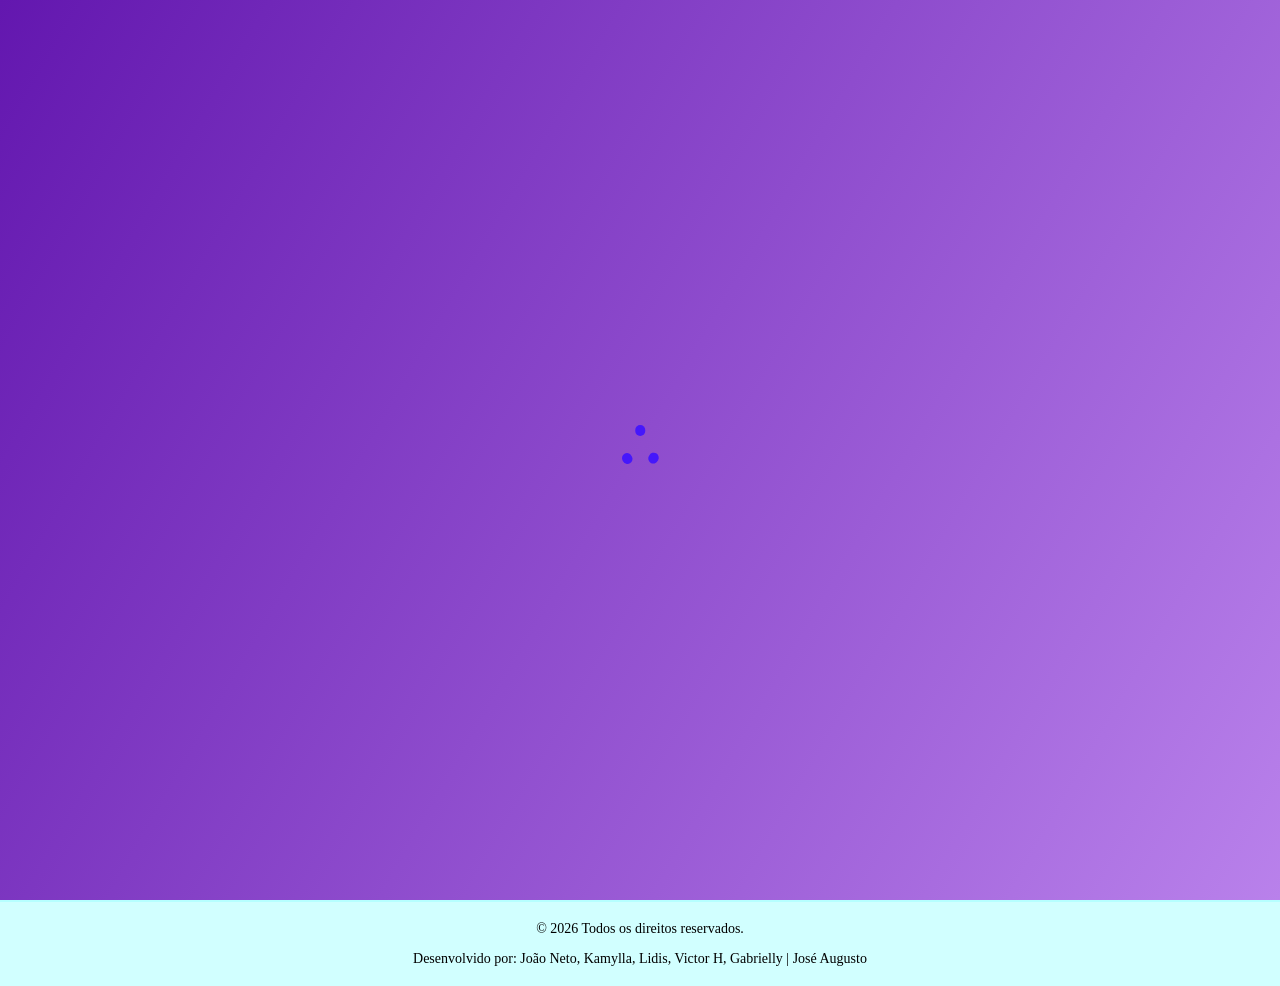
<file: TrabalhoDeED/Sobre.html>
<!DOCTYPE html>
<html lang="pt-br">
<head>
    <meta charset="UTF-8">
    <meta name="viewport" content="width=device-width, initial-scale=1.0">
    <title>ResolveAkiMS+/Sobre</title>
    <link rel="stylesheet" href="style2.css">
    <link rel="stylesheet" href="style.css">
    <link rel="stylesheet" href="site-responsive.css">
    <link rel="stylesheet" href="site-pages.css">
    
</head>
<body class = "body">
    <div id="loadingScreen">
        <div class="loader">
            <div class="three-body">
                <div class="three-body__dot"></div>
                <div class="three-body__dot"></div>
                <div class="three-body__dot"></div>
            </div>
        </div>
    </div>
    <nav class="barra-topo" aria-label="Navegação principal">
        <img src="Images/Logo.png" alt="ResolveAkiMS+" class="logo-topo">
        <button id="inicio" type="button">Início</button>
        <button id="sobre" type="button">Sobre</button>
        <button id="ButtoGames" type="button">Jogos</button>
        <button id="descubra" type="button">Descubra</button>
    </nav>

 <script>
        const botaoSobre = document.getElementById("sobre");

    botaoSobre.addEventListener("click", function(){
        window.location.href = "Sobre.html"
    });

      const botaoInicio = document.getElementById("inicio");

    botaoInicio.addEventListener("click", function(){
        window.location.href = "index.html"
 });

             const botaoJogos = document.getElementById("ButtoGames");

    botaoJogos.addEventListener("click", function(){
        window.location.href = "Games.html"
    });


     const botaoDescubra = document.getElementById("descubra");

    botaoDescubra.addEventListener("click", function(){
        window.location.href = "Descubra.html"
    })
 </script>

    <main class="sobre-main">
        <article class="sobre-artigo" aria-labelledby="sobre-titulo">
            <p class="sobre-etiqueta">NOSSA HISTÓRIA</p>
            <h1 id="sobre-titulo">Sobre o ResolveAkiMS+</h1>
            <div class="sobre-texto">
                <p>O ResolveAkiMS+ nasceu de um trabalho proposto pelo professor José, da disciplina de Educação Digital. Durante meses, desenvolvemos ideias, pesquisamos, planejamos e trabalhamos na construção deste projeto, buscando transformar nossas propostas em algo que pudesse fazer a diferença na comunidade escolar.</p>
                <p>Nosso objetivo é oferecer um espaço digital que incentive os estudantes a aprender, compartilhe dicas de estudo, apresente conteúdos educativos e ajude a superar dificuldades do dia a dia escolar.</p>
                <p>Mais do que desenvolver um site, este trabalho foi uma oportunidade de colocar em prática nossos conhecimentos, explorar a criatividade e aprender sobre tecnologia, programação e trabalho em equipe.</p>
                <p>O ResolveAkiMS+ representa o resultado de meses de dedicação, aprendizado e desenvolvimento, com um propósito simples: <strong>tornar o conhecimento mais acessível e ajudar cada estudante a encontrar seu próprio caminho para aprender.</strong></p>
            </div>
            <a class="sobre-voltar" href="index.html">Voltar ao início <span aria-hidden="true">→</span></a>
        </article>
    </main>
     <footer class="rodape-site">
        <p>© 2026 Todos os direitos reservados.</p>
        <p>Desenvolvido por: João Neto, Kamylla, Lidis, Victor H, Gabrielly | José Augusto</p>
    </footer> 



<script>
window.addEventListener("load", () => {
    const loadingScreen = document.getElementById("loadingScreen");

    setTimeout(() => {
        loadingScreen.classList.add("hidden");
        const sobreArtigo = document.querySelector(".sobre-artigo");
        if (sobreArtigo) {
            sobreArtigo.classList.add("sobre-artigo-pronto");
        }

        setTimeout(() => {
            loadingScreen.remove();
        }, 500);

    }, 3000);
});
</script>

  <script src="script.js"></script>
  <script src="site-navigation.js"></script>
</body>
</html>
</file>
<file: TrabalhoDeED/style.css>
body {
    margin: 0;
    padding: 0;
    background-color: #fcf7ff;
    min-height: 100vh;
    overflow-y: auto;
    overflow-x: hidden;
    display: block;
    font-family: 'Amatic SC','Lato' cursive;
}

.body {
    margin: 0;
    padding: 0;
    background-color: #fcf7ff;
    min-height: 100vh;
    overflow-y: auto;
    overflow-x: hidden;
    display: block;
    font-family: 'Amatic SC','Lato' cursive;
}

.conteudo-principal {
    min-height: 100vh;
    width: 100vw;
    display: flex;
    flex-direction: column;
    justify-content: center;
    align-items: center;
    color: white;
    box-sizing: border-box;
    padding-top: 80px;
}

.rodape-site {
    width: 100%;
    background-color: #d1ffff;
    padding: 5px 5px;
    text-align: center;
    color: #000000;
    font-size: 14px;
    border-top: 1px solid rgba(0, 0, 0, 0.05);
    box-sizing: border-box;
    border-top: 2px solid #b6ffff;
}

#tela-loading-master {
    position: fixed;
    inset: 0;
    display: flex;
    width: 100%;
    height: 100vh;
    height: 100dvh;
    z-index: 9999;
    justify-content: center;
    align-items: center;
    opacity: 1;
    overflow: hidden;
    background:
        radial-gradient(ellipse at 50% 45%, #ffffff 0, #f3edff 44%, #d7f9fa 100%);
    transition: opacity 1s cubic-bezier(0.25, 1, 0.5, 1);
}

#tela-loading-master.escondido {
    opacity: 0;
    pointer-events: none;
}

.fundo-grade {
    position: absolute;
    inset: 0;
    background-image:
        linear-gradient(rgba(100, 39, 206, 0.045) 1px, transparent 1px),
        linear-gradient(90deg, rgba(100, 39, 206, 0.045) 1px, transparent 1px);
    background-size: 40px 40px;
    background-position: center;
    z-index: 1;
}

.ponto-luz-imagem {
    position: absolute;
    width: min(600px, 100vw);
    height: min(400px, 80vh);
    background: radial-gradient(ellipse at center, rgba(185, 129, 237, 0.28) 0%, rgba(129, 201, 212, 0.16) 40%, rgba(255, 255, 255, 0) 72%);
    filter: blur(40px);
    z-index: 2;
    pointer-events: none;
}

.palco-intro {
    position: absolute;
    inset: 0;
    z-index: 10;
    pointer-events: none;
}

.pilar {
    position: absolute;
    top: 0;
    bottom: 0;
    width: 50.5%;
    height: 100%;
    transition: transform 1.1s cubic-bezier(0.22, 0.75, 0.2, 1);
    will-change: transform;
}

.pilar-esquerdo {
    left: 0;
    background-color: #81c9d4;
    border-right: 2px solid #ffffff;
}

.pilar-direito {
    right: 0;
    background-color: #b981eb;
}

#tela-loading-master.abrir-comportas .pilar-esquerdo {
    transform: translateX(-101%);
}

#tela-loading-master.abrir-comportas .pilar-direito {
    transform: translateX(101%);
}

.palco-imagem {
    position: relative;
    z-index: 4;
    display: flex;
    flex-direction: column;
    align-items: center;
    opacity: 1;
    transition: transform 500ms ease, opacity 500ms ease;
}

.palco-imagem img {
    max-width: 180px;
    max-height: 180px;
    height: auto;
    display: block;
}

.carregamento-pontos {
    display: flex;
    justify-content: center;
    align-items: center;
    margin-top: 35px;
    gap: 8px;
}

.ponto-branco {
    width: 10px;
    height: 10px;
    background-color: #ffffff;
    border-radius: 50%;
    animation: pulsarPontos 1.2s infinite ease-in-out both;
}

.ponto-branco:nth-child(1) { animation-delay: -0.32s; }
.ponto-branco:nth-child(2) { animation-delay: -0.16s; }

@keyframes pulsarPontos {
    0%, 80%, 100% { transform: scale(0.4); opacity: 0.5; }
    40% { transform: scale(1.2); opacity: 1; }
}

#tela-loading-master.abrir-comportas .palco-imagem {
    transform: translateY(-8px) scale(0.96);
    opacity: 0;
}

@media (prefers-reduced-motion: reduce) {
    .pilar,
    .palco-imagem,
    #tela-loading-master {
        transition-duration: 1ms;
    }
}

.rodape {
    position: fixed;
    bottom: 10px;
    width: 100%;
    text-align: center;
    color: #ffffff;
    font-size: 14px;
    z-index: 9999;
}

.barra-topo {
    position: fixed;
    top: 0;
    left: 0;
    width: 100vw;
    height: 90px;
    background-color: #c7a6ff;
    border-bottom: 1px solid rgba(255, 255, 255, 0.05);
    z-index: 99;
    box-sizing: border-box;
    display: flex;
    align-items: center;
    padding: 0 20px;
    border-bottom: 2px solid #6427ce;
}

.logo-topo {
    height: 160px;
    width: auto;
    display: block;
}

.botãoHome {
    position: fixed;
    top: 25px;
    right: 1300px;
    z-index: 100;
    background-color: #8964c7;
    color: #ffffff;
    border: none;
    padding: 10px 20px;
    border-radius: 1px;
    cursor: pointer;
    font-size: 16px;
    transition: background-color 0.6s ease;
}

.link-menu {
    display: inline-block;
    color: #000000;
    text-decoration: none;
    font-weight: Lato, sans-serif;
    padding: 10px 20px;
    transition: transform 0.3s cubic-bezier(0.25, 1, 0.5, 1), color 0.3s;
}

.link-menu:hover {
    transform: scale(1.4);
    color: #5d00ff;
}

button {
    position: relative;
    display: inline-block;
    margin: 15px;
    padding: 15px 30px;
    text-align: center;
    font-size: 18px;
    letter-spacing: 1px;
    text-decoration: none;
    color: #725AC1;
    background: transparent;
    cursor: pointer;
    transition: ease-out 0.5s;
    border: 2px solid #725AC1;
    border-radius: 10px;
    box-shadow: inset 0 0 0 0 #725AC1;
}

button:hover {
    color: white;
    box-shadow: inset 0 -100px 0 0 #725AC1;
}

button:active {
    transform: scale(0.9);
}

.ButtonAi {
    position: relative;
    display: inline-block;
    margin: 15px;
    padding: 15px 30px;
    text-align: center;
    font-size: 18px;
    letter-spacing: 1px;
    text-decoration: none;
    color: #ffffff;
    background: #340177;
    cursor: pointer;
    border: 2px solid transparent;
    border-radius: 10px;
    overflow: hidden;
    z-index: 1;
    background-image:
        linear-gradient(#725AC1, #28025a),
        linear-gradient(
            90deg,
            #8B5CF6,
            #C026D3,
            #EC4899,
            #6366F1,
            #8B5CF6
        );
    background-origin: border-box;
    background-clip: padding-box, border-box;
    background-size: 100% 100%, 400% 100%;
    animation: rgbBorder 5s linear infinite;
    transition: transform 0.3s ease;
}

.ButtonAi::before {
    content: "";
    position: absolute;
    left: 0;
    bottom: -100%;
    width: 100%;
    height: 100%;
    z-index: -1;
    background: linear-gradient(
        90deg,
        #8b5cf6,
        #d946ef,
        #ec4899,
        #3b82f6,
        #8b5cf6
    );
    background-size: 400% 100%;
    animation: rgbFill 5s linear infinite;
    transition: bottom 0.5s ease;
}

.ButtonAi:hover::before {
    bottom: 0;
}

.ButtonAi:hover {
    transform: translateY(-2px);
    color: white;
}

.ButtonAi:active {
    transform: scale(0.92);
}

@keyframes rgbBorder {
    0% {
        background-position: 0% 50%, 0% 50%;
    }

    50% {
        background-position: 0% 50%, 100% 50%;
    }

    100% {
        background-position: 0% 50%, 0% 50%;
    }
}

@keyframes rgbFill {
    0% {
        background-position: 0% 50%;
    }

    50% {
        background-position: 100% 50%;
    }

    100% {
        background-position: 0% 50%;
    }
}

::-webkit-scrollbar {
    width: 8px;
    height: 8px;
}

::-webkit-scrollbar-track {
    background: #000000;
}

::-webkit-scrollbar-button {
    display: none;
}

::-webkit-scrollbar-thumb {
    background: #4f4d53;
    border-radius: 1px;
}

::-webkit-scrollbar-corner {
    background: #fbf0f0;
}

.card {
    width: 670px;
    height: 600px;
    border-radius: 50px;
    background: #a7a5a5;
    box-shadow: 20px 20px 60px #bebebe,
                -20px -20px 60px #ffffff;
    position: absolute;
    top: 100px;
    left: 10px;
}

.TextoDaTelaInicio {
    color: #3b82f6;
}
</file>
<file: TrabalhoDeED/site-responsive.css>
html {
    max-width: 100%;
    overflow-x: clip;
}

body {
    max-width: 100%;
    overflow-x: clip;
}

.conteudo-principal {
    width: 100%;
    max-width: 100%;
    box-sizing: border-box;
}

.barra-topo {
    width: 100%;
    max-width: 100%;
}

.barra-topo > button,
.barra-topo > .descubra-dropdown > button {
    box-sizing: border-box;
    flex-shrink: 0;
}

.descubra-dropdown {
    position: relative;
    z-index: 200;
    flex: 0 0 auto;
}

.descubra-menu {
    position: absolute;
    z-index: 200;
    top: 100%;
    right: 0;
    width: min(280px, calc(100vw - 24px));
    max-height: min(70vh, 480px);
    overflow-y: auto;
    padding: 8px;
    border: 2px solid #6427ce;
    border-radius: 12px;
    background: #e9ddff;
    box-shadow: 0 12px 28px #210c3c55;
    opacity: 1;
    transform: translateY(0);
    transition: opacity 140ms ease, transform 140ms ease;
}

.descubra-menu[hidden] {
    display: none;
}

.descubra-menu a {
    display: block;
    min-height: 44px;
    padding: 11px 14px;
    border-radius: 8px;
    color: #302544;
    font-family: inherit;
    font-size: 16px;
    line-height: 1.35;
    text-decoration: none;
    transition: background-color 140ms ease, color 140ms ease, padding-left 140ms ease;
}

.descubra-menu a:hover,
.descubra-menu a:focus-visible {
    padding-left: 18px;
    outline: none;
    background: #c7a6ff;
    color: #28025a;
}

img,
video,
iframe {
    max-width: 100%;
}

@media (max-width: 900px) {
    .barra-topo {
        height: auto;
        min-height: 90px;
        padding: 6px 14px;
        gap: 4px;
        flex-wrap: wrap;
        justify-content: center;
    }

    .barra-topo > .logo-topo {
        height: 82px;
        max-width: 100%;
        margin-right: auto;
        object-fit: contain;
    }

    .barra-topo > button,
    .barra-topo > .descubra-dropdown > button {
        min-height: 44px;
        margin: 4px;
        padding: 10px 14px;
        font-size: 16px;
    }

    .descubra-menu {
        right: 0;
    }
}

@media (max-width: 600px) {
    body {
        min-width: 0;
    }

    .barra-topo {
        display: grid;
        grid-template-columns: repeat(4, minmax(0, 1fr));
        gap: 4px;
        padding: 6px 8px 8px;
    }

    .barra-topo > .logo-topo {
        grid-column: 1 / -1;
        width: 150px;
        height: 50px;
        margin: 0 auto;
        object-fit: cover;
        object-position: center 50%;
    }

    .barra-topo > button,
    .barra-topo > .descubra-dropdown > button {
        width: 100%;
        min-width: 0;
        min-height: 46px;
        margin: 0;
        padding: 8px 2px;
        font-size: clamp(12px, 3.5vw, 15px);
        letter-spacing: 0;
    }

    .barra-topo > .descubra-dropdown {
        width: 100%;
        min-width: 0;
    }

    .descubra-menu {
        position: fixed;
        top: 132px;
        right: 8px;
        width: min(300px, calc(100vw - 16px));
        max-height: calc(100vh - 148px);
    }

    .conteudo-principal {
        padding-right: 16px;
        padding-left: 16px;
    }

    .dicas-main {
        padding-top: 145px;
    }

    .rodape-site {
        width: 100%;
        padding: 10px 12px;
        font-size: 12px;
        overflow-wrap: anywhere;
    }

    .rodape-site p {
        line-height: 1.5;
    }

    .DivDaTelaInicio {
        max-width: 100%;
        padding-right: 12px;
        padding-left: 12px;
        text-align: center;
    }

    .TextoDaTelaInicio {
        font-size: clamp(24px, 7vw, 42px);
        overflow-wrap: anywhere;
    }
}

@media (prefers-reduced-motion: reduce) {
    .descubra-menu,
    .descubra-menu a {
        transition: none;
    }
}
</file>
<file: TrabalhoDeED/site-pages.css>
.inicio-main,
.sobre-main {
    box-sizing: border-box;
    width: 100%;
    min-height: 100vh;
    padding: 132px clamp(20px, 7vw, 96px) 48px;
    color: #302544;
}

.inicio-main {
    display: grid;
    align-items: center;
}

.inicio-hero {
    position: relative;
    display: grid;
    box-sizing: border-box;
    grid-template-columns: minmax(0, 1.3fr) minmax(280px, 0.7fr);
    gap: clamp(32px, 7vw, 88px);
    width: min(100%, 1120px);
    margin: 0 auto;
    padding: clamp(28px, 6vw, 76px);
    overflow: hidden;
    border: 1px solid #d9c8f3;
    border-radius: 18px;
    background:
        radial-gradient(ellipse at 2% 2%, #b6ffff80, transparent 38%),
        linear-gradient(135deg, #ffffff 12%, #f5efff 100%);
    box-shadow: 0 18px 48px #30254412;
    animation: inicio-entrada 650ms cubic-bezier(0.2, 0.7, 0.2, 1) both;
}

.inicio-apresentacao,
.inicio-comecar {
    position: relative;
    z-index: 1;
}

.inicio-etiqueta,
.inicio-comecar-etiqueta,
.sobre-etiqueta {
    margin: 0 0 14px;
    color: #6427ce;
    font-size: 13px;
    font-weight: 700;
    letter-spacing: 0.16em;
}

.inicio-apresentacao h1 {
    max-width: 650px;
    margin: 0;
    color: #302544;
    font-size: clamp(38px, 6vw, 68px);
    font-weight: 700;
    letter-spacing: -0.035em;
    line-height: 1.04;
}

.inicio-resumo {
    max-width: 490px;
    margin: 22px 0 0;
    color: #655b73;
    font-size: clamp(17px, 2vw, 20px);
    line-height: 1.65;
}

.inicio-acoes {
    display: flex;
    flex-wrap: wrap;
    gap: 12px;
    margin-top: 30px;
}

.inicio-acao,
.sobre-voltar {
    display: inline-flex;
    min-height: 46px;
    box-sizing: border-box;
    align-items: center;
    justify-content: center;
    gap: 12px;
    padding: 11px 18px;
    border: 1px solid #6427ce;
    border-radius: 8px;
    color: #4a1ba5;
    font-size: 15px;
    font-weight: 700;
    line-height: 1.3;
    text-decoration: none;
    transition: color 160ms ease, background-color 160ms ease, transform 160ms ease;
}

.inicio-acao-principal {
    background: #6427ce;
    color: #ffffff;
}

.inicio-acao-secundaria {
    background: #ffffffa8;
}

.inicio-acao:hover,
.sobre-voltar:hover {
    transform: translateY(-2px);
}

.inicio-acao-principal:hover {
    background: #4a1ba5;
    color: #ffffff;
}

.inicio-acao-secundaria:hover,
.sobre-voltar:hover {
    background: #eee5ff;
    color: #28025a;
}

.inicio-acao:focus-visible,
.sobre-voltar:focus-visible,
.inicio-destaque-jogo:focus-visible {
    outline: 3px solid #81c9d4;
    outline-offset: 3px;
}

.inicio-comecar {
    align-self: center;
    padding-left: clamp(20px, 3vw, 40px);
    border-left: 1px solid #d9c8f3;
    animation: inicio-entrada 650ms 120ms cubic-bezier(0.2, 0.7, 0.2, 1) both;
}

#tela-loading-master:not(.escondido) ~ .inicio-main .inicio-hero,
#tela-loading-master:not(.escondido) ~ .inicio-main .inicio-comecar {
    animation: none;
}

.inicio-comecar-etiqueta {
    margin-bottom: 12px;
    color: #786b88;
    font-size: 11px;
}

.inicio-destaque-jogo {
    display: grid;
    grid-template-columns: 34px minmax(0, 1fr) 20px;
    align-items: start;
    gap: 12px;
    padding: 16px 0;
    border-bottom: 1px solid #e4d9f3;
    color: #302544;
    text-decoration: none;
}

.inicio-destaque-jogo:first-of-type {
    border-top: 1px solid #e4d9f3;
}

.inicio-numero {
    padding-top: 2px;
    color: #8964c7;
    font-size: 12px;
    font-weight: 700;
    letter-spacing: 0.08em;
}

.inicio-destaque-jogo strong,
.inicio-destaque-jogo small {
    display: block;
}

.inicio-destaque-jogo strong {
    font-size: 17px;
}

.inicio-destaque-jogo small {
    margin-top: 4px;
    color: #655b73;
    font-size: 14px;
    line-height: 1.5;
}

.inicio-seta {
    color: #6427ce;
    transition: transform 160ms ease;
}

.inicio-destaque-jogo:hover .inicio-seta {
    transform: translate(2px, -2px);
}

.inicio-instrucao {
    margin: 14px 0 0;
    color: #786b88;
    font-size: 13px;
    line-height: 1.5;
}

.inicio-detalhe {
    position: absolute;
    z-index: 0;
    width: 9px;
    height: 9px;
    border-radius: 50%;
    background: #81c9d4;
    opacity: 0.75;
    animation: inicio-pulsar 3.6s ease-in-out infinite;
}

.inicio-detalhe-um {
    top: 16%;
    right: 45%;
}

.inicio-detalhe-dois {
    right: 7%;
    bottom: 12%;
    width: 6px;
    height: 6px;
    background: #8964c7;
    animation-delay: 900ms;
}

.sobre-main {
    display: flex;
    align-items: flex-start;
    justify-content: center;
}

.sobre-artigo {
    box-sizing: border-box;
    width: min(100%, 880px);
    margin: 20px auto 0;
    padding: clamp(26px, 5vw, 58px);
    border: 1px solid #d9c8f3;
    border-top: 3px solid #81c9d4;
    border-radius: 12px;
    background: #ffffffd9;
    box-shadow: 0 16px 42px #30254410;
}

.sobre-artigo-pronto {
    animation: inicio-entrada 650ms cubic-bezier(0.2, 0.7, 0.2, 1) both;
}

.sobre-etiqueta {
    margin-bottom: 10px;
}

.sobre-artigo h1 {
    margin: 0 0 26px;
    color: #302544;
    font-size: clamp(32px, 5vw, 48px);
    letter-spacing: -0.025em;
    line-height: 1.15;
}

.sobre-texto {
    padding-left: clamp(16px, 3vw, 28px);
    border-left: 2px solid #d9c8f3;
}

.sobre-texto p {
    margin: 0 0 18px;
    color: #51475f;
    font-size: 17px;
    line-height: 1.8;
}

.sobre-texto p:last-child {
    margin-bottom: 0;
}

.sobre-texto strong {
    color: #4a2d78;
}

.sobre-voltar {
    margin-top: 30px;
    background: #f7f1ff;
}

@keyframes inicio-entrada {
    from {
        opacity: 0;
        transform: translateY(14px);
    }

    to {
        opacity: 1;
        transform: translateY(0);
    }
}

@keyframes inicio-pulsar {
    0%,
    100% {
        opacity: 0.4;
        transform: scale(0.85);
    }

    50% {
        opacity: 0.9;
        transform: scale(1.2);
    }
}

@media (max-width: 900px) {
    .inicio-main,
    .sobre-main {
        padding-top: 150px;
    }
}

@media (max-width: 650px) {
    .inicio-main,
    .sobre-main {
        min-height: auto;
        padding: 160px 16px 36px;
    }

    .inicio-hero {
        grid-template-columns: minmax(0, 1fr);
        gap: 32px;
        padding: 28px 22px;
        border-radius: 14px;
    }

    .inicio-apresentacao h1 {
        font-size: clamp(36px, 11vw, 52px);
    }

    .inicio-resumo {
        margin-top: 16px;
        font-size: 16px;
    }

    .inicio-acoes {
        margin-top: 22px;
    }

    .inicio-acao {
        width: 100%;
    }

    .inicio-comecar {
        padding: 22px 0 0;
        border-top: 1px solid #d9c8f3;
        border-left: 0;
    }

    .inicio-detalhe-um {
        top: 3%;
        right: 8%;
    }

    .sobre-artigo {
        margin-top: 0;
        padding: 28px 22px;
    }

    .sobre-artigo h1 {
        margin-bottom: 20px;
    }

    .sobre-texto {
        padding-left: 14px;
    }

    .sobre-texto p {
        font-size: 16px;
        line-height: 1.7;
    }

    .sobre-voltar {
        width: 100%;
    }
}

@media (prefers-reduced-motion: reduce) {
    .inicio-hero,
    .inicio-comecar,
    .sobre-artigo-pronto,
    .inicio-detalhe {
        animation: none;
    }

    .inicio-acao,
    .sobre-voltar,
    .inicio-seta {
        transition: none;
    }
}
</file>
<file: TrabalhoDeED/style2.css>
#loadingScreen {
    position: fixed;
    inset: 0;

    background: linear-gradient(
        120deg,
        #6317af,
        #b981eb,
        #81c9d4,
        #f2c457
    );

    background-size: 300% 300%;

    animation: gradientMove 6s ease infinite;

    display: flex;
    justify-content: center;
    align-items: center;

    z-index: 99999;

    opacity: 1;
    transition: opacity 0.5s ease;
}

@keyframes gradientMove {
    0% {
        background-position: 0% 50%;
    }

    50% {
        background-position: 100% 50%;
    }

    100% {
        background-position: 0% 50%;
    }
}

#loadingScreen.hidden {
    opacity: 0;
    pointer-events: none;
}

/* From Uiverse.io by dovatgabriel */ 
.three-body {
 --uib-size: 35px;
 --uib-speed: 0.8s;
 --uib-color: #4517fb;
 position: relative;
 display: inline-block;
 height: var(--uib-size);
 width: var(--uib-size);
 animation: spin78236 calc(var(--uib-speed) * 2.5) infinite linear;
}

.three-body__dot {
 position: absolute;
 height: 120%;
 width: 30%;
}

.three-body__dot:after {
 content: '';
 position: absolute;
 height: 0%;
 width: 100%;
 padding-bottom: 100%;
 background-color: var(--uib-color);
 border-radius: 50%;
}

.three-body__dot:nth-child(1) {
 bottom: 5%;
 left: 0;
 transform: rotate(60deg);
 transform-origin: 50% 85%;
}

.three-body__dot:nth-child(1)::after {
 bottom: 0;
 left: 0;
 animation: wobble1 var(--uib-speed) infinite ease-in-out;
 animation-delay: calc(var(--uib-speed) * -0.3);
}

.three-body__dot:nth-child(2) {
 bottom: 5%;
 right: 0;
 transform: rotate(-60deg);
 transform-origin: 50% 85%;
}

.three-body__dot:nth-child(2)::after {
 bottom: 0;
 left: 0;
 animation: wobble1 var(--uib-speed) infinite
    calc(var(--uib-speed) * -0.15) ease-in-out;
}

.three-body__dot:nth-child(3) {
 bottom: -5%;
 left: 0;
 transform: translateX(116.666%);
}

.three-body__dot:nth-child(3)::after {
 top: 0;
 left: 0;
 animation: wobble2 var(--uib-speed) infinite ease-in-out;
}

@keyframes spin78236 {
 0% {
  transform: rotate(0deg);
 }

 100% {
  transform: rotate(360deg);
 }
}

@keyframes wobble1 {
 0%,
  100% {
  transform: translateY(0%) scale(1);
  opacity: 1;
 }

 50% {
  transform: translateY(-66%) scale(0.65);
  opacity: 0.8;
 }
}

@keyframes wobble2 {
 0%,
  100% {
  transform: translateY(0%) scale(1);
  opacity: 1;
 }

 50% {
  transform: translateY(66%) scale(0.65);
  opacity: 0.8;
 }
}
</file>
<file: TrabalhoDeED/canais-youtube.css>
.canais-main {
    min-height: calc(100vh - 90px);
    width: 100%;
    align-items: stretch;
    justify-content: flex-start;
    padding: 120px clamp(20px, 6vw, 80px) 48px;
    color: #302544;
}

.canais-pagina {
    width: min(100%, 1120px);
    margin: 0 auto;
}

.canais-intro {
    margin-bottom: 32px;
    padding-bottom: 22px;
    border-bottom: 2px solid #b6ffff;
}

.canais-intro h1 {
    margin: 0;
    color: #302544;
    font-size: clamp(30px, 5vw, 44px);
}

.canais-intro p {
    max-width: 760px;
    margin: 10px 0 0;
    color: #655b73;
    font-size: 17px;
    line-height: 1.6;
}

.canais-categoria {
    margin: 0 0 28px;
}

.canais-categoria h2 {
    margin: 0 0 14px;
    color: #4a2d78;
    font-size: 24px;
}

.canais-grade {
    display: grid;
    grid-template-columns: repeat(auto-fit, minmax(min(100%, 280px), 1fr));
    gap: 16px;
}

.canal-card {
    display: flex;
    flex-direction: column;
    min-width: 0;
    padding: 18px;
    border: 1px solid #d9c8f3;
    border-left: 4px solid #8964c7;
    border-radius: 10px;
    background: #ffffffb8;
    box-shadow: 0 4px 12px #3025440a;
    transition: transform 160ms ease, box-shadow 160ms ease;
}

.canal-card:hover {
    transform: translateY(-3px);
    box-shadow: 0 9px 20px #3025441c;
}

.canal-cabecalho {
    display: flex;
    align-items: flex-start;
    gap: 12px;
    margin-bottom: 10px;
}

.canal-icone {
    display: grid;
    flex: 0 0 42px;
    width: 42px;
    height: 42px;
    place-items: center;
    border-radius: 10px;
    background: #eee5ff;
    font-size: 23px;
}

.canal-card h3 {
    margin: 0;
    color: #302544;
    font-size: 19px;
    line-height: 1.3;
}

.canal-responsavel {
    margin: 4px 0 0;
    color: #655b73;
    font-size: 14px;
}

.canal-card > p {
    margin: 0 0 12px;
    color: #51475f;
    font-size: 15px;
    line-height: 1.55;
}

.canal-assuntos {
    margin: 0 0 16px;
    color: #655b73;
    font-size: 14px;
    line-height: 1.5;
}

.canal-assuntos strong {
    color: #4a2d78;
}

.canal-visitar {
    display: inline-flex;
    align-items: center;
    justify-content: center;
    min-height: 42px;
    margin-top: auto;
    padding: 9px 14px;
    border: 1px solid #6427ce;
    border-radius: 8px;
    background: #6427ce;
    color: #ffffff;
    font-size: 15px;
    font-weight: 700;
    text-align: center;
    text-decoration: none;
    transition: background-color 140ms ease, transform 140ms ease;
}

.canal-visitar:hover,
.canal-visitar:focus-visible {
    transform: translateY(-1px);
    background: #4a1ba5;
    color: #ffffff;
}

.canais-aviso {
    margin: 12px 0 0;
    padding: 12px 14px;
    border-left: 3px solid #bba8da;
    border-radius: 6px;
    background: #f7f1ff;
    color: #655b73;
    font-size: 14px;
    line-height: 1.55;
}

@media (max-width: 600px) {
    .canais-main {
        padding: 108px 16px 32px;
    }

    .canais-intro p {
        font-size: 15px;
    }

    .canais-categoria h2 {
        font-size: 21px;
    }
}

@media (prefers-reduced-motion: reduce) {
    .canal-card,
    .canal-visitar {
        transition: none;
    }
}
</file>
<file: TrabalhoDeED/dicas-conteudo.css>
.dicas-main {
    min-height: calc(100vh - 90px);
    width: 100%;
    align-items: stretch;
    justify-content: flex-start;
    padding: 120px clamp(20px, 6vw, 80px) 48px;
    color: #302544;
}

.dicas-pagina {
    width: min(100%, 960px);
    margin: 0 auto;
}

.dicas-cabecalho {
    margin-bottom: 32px;
    padding-bottom: 22px;
    border-bottom: 2px solid #b6ffff;
}

.dicas-categoria {
    margin: 0 0 8px;
    color: #6427ce;
    font-size: 14px;
    font-weight: 700;
    letter-spacing: 1px;
}

.dicas-cabecalho h1 {
    margin: 0;
    color: #302544;
    font-size: clamp(30px, 5vw, 44px);
}

.dicas-resumo {
    margin: 10px 0 0;
    color: #655b73;
    font-size: 17px;
    line-height: 1.5;
}

.dicas-bloco {
    margin: 0 0 24px;
    padding: 20px;
    border: 1px solid #d9c8f3;
    border-left: 4px solid #8964c7;
    border-radius: 8px;
    background: #ffffffb8;
}

.dicas-bloco h2 {
    margin: 0 0 16px;
    color: #4a2d78;
    font-size: 23px;
}

.dicas-bloco h3 {
    margin: 20px 0 10px;
    color: #5c4383;
    font-size: 18px;
}

.dicas-espaco {
    min-height: 68px;
    margin: 0;
    padding: 14px;
    border: 1px dashed #bba8da;
    border-radius: 5px;
    color: #786b88;
    line-height: 1.5;
}

.dicas-lista {
    margin: 0;
    padding-left: 26px;
    color: #786b88;
}

.dicas-lista li {
    min-height: 42px;
    padding: 9px 10px;
    border-bottom: 1px dashed #d9c8f3;
}

.dicas-imagem {
    max-width: 860px;
    margin: clamp(24px, 4vw, 36px) auto;
    padding: 0;
}

.dicas-imagem img {
    display: block;
    width: 100%;
    height: auto;
    max-height: 460px;
    margin: 0 auto;
    border-radius: 8px;
    background: #f7f1ff;
    box-shadow: 0 10px 24px rgba(48, 37, 68, 0.1);
    object-fit: contain;
}

.dicas-legenda {
    display: block;
    padding: 10px 4px 0;
    color: #786b88;
    font-size: 14px;
    line-height: 1.55;
    text-align: left;
}

.dicas-credito {
    display: block;
    margin-top: 4px;
    font-size: 12px;
}

.dicas-credito a {
    color: #5423a8;
    text-underline-offset: 2px;
}

.dicas-imagem-indisponivel {
    display: grid;
    min-height: 96px;
    place-items: center;
    padding: 16px;
    border: 1px dashed #bba8da;
    border-radius: 8px;
    background: #f7f1ff;
    color: #786b88;
    text-align: center;
}

.dicas-imagem-indisponivel img {
    display: none;
}

.dicas-bloco p {
    color: #51475f;
    font-size: 17px;
    line-height: 1.7;
}

.dicas-indice ol,
.dicas-indice ul {
    margin: 0;
    padding-left: 24px;
    color: #51475f;
    line-height: 1.8;
}

.dicas-indice a,
.dicas-navegacao a {
    color: #5423a8;
    font-weight: 700;
    text-decoration: underline;
    text-underline-offset: 3px;
}

.dicas-indice a:hover,
.dicas-navegacao a:hover {
    color: #28025a;
}

.dicas-navegacao {
    display: flex;
    flex-wrap: wrap;
    justify-content: space-between;
    gap: 12px;
    padding: 18px 0;
}

@media (max-width: 600px) {
    .dicas-main {
        padding: 108px 16px 32px;
    }

    .dicas-cabecalho {
        margin-bottom: 22px;
    }

    .dicas-resumo {
        font-size: 15px;
    }

    .dicas-bloco {
        margin-bottom: 16px;
        padding: 16px;
    }

    .dicas-bloco h2 {
        font-size: 20px;
    }

    .dicas-bloco h3 {
        font-size: 17px;
    }

    .dicas-imagem {
        margin: 22px auto;
    }

    .dicas-imagem img {
        max-height: 320px;
        border-radius: 6px;
    }

    .dicas-legenda {
        font-size: 13px;
    }
}
</file>
<file: TrabalhoDeED/Gamestyle.css>
:root {
    color-scheme: dark;
    font-family: Arial, Helvetica, sans-serif;
    background: #000;
    color: #e8e8e8;
}

* {
    box-sizing: border-box;
}

body {
    min-width: 280px;
    min-height: 100vh;
    margin: 0;
    padding: 76px 32px 40px;
    background: #0b0b0b;
}

button {
    font: inherit;
}

[hidden] {
    display: none !important;
}

.game-shell {
    width: min(100%, 960px);
    margin: 0 auto;
}

.game-menu {
    width: min(100%, 800px);
    margin: 0 auto;
}

.tutorial-screen {
    width: min(100%, 720px);
    margin: 0 auto;
}

.tutorial-heading {
    margin: 14px 0 26px;
    padding-bottom: 22px;
    border-bottom: 1px solid #444;
}

.tutorial-kicker {
    margin: 0 0 10px;
    color: #b6c878;
    font-family: 'Courier New', monospace;
    font-size: 12px;
    font-weight: 700;
}

.tutorial-kicker span {
    margin-left: 8px;
    color: #777;
}

.tutorial-heading h1 {
    font-family: Georgia, 'Times New Roman', serif;
    font-size: 34px;
    font-weight: 400;
}

.tutorial-heading > p:last-child {
    margin: 10px 0 0;
    color: #aaa;
    font-size: 15px;
    line-height: 1.5;
}

.tutorial-steps {
    margin: 0;
    padding: 0;
    border-top: 1px solid #333;
    list-style: none;
}

.tutorial-step {
    display: grid;
    grid-template-columns: 48px minmax(0, 1fr);
    gap: 14px;
    padding: 18px 4px;
    border-bottom: 1px solid #333;
}

.tutorial-step-number {
    padding-top: 3px;
    color: #888;
    font-family: 'Courier New', monospace;
    font-size: 13px;
}

.tutorial-step h2 {
    margin: 0;
    color: #eee;
    font-size: 16px;
    font-weight: 700;
}

.tutorial-step p {
    max-width: 560px;
    margin: 6px 0 0;
    color: #aaa;
    font-size: 14px;
    line-height: 1.55;
}

.tutorial-whats-new {
    margin-top: 24px;
    padding-top: 16px;
    border-top: 1px solid #444;
}

.whats-new-heading {
    display: flex;
    align-items: baseline;
    justify-content: space-between;
    gap: 12px;
}

.whats-new-heading h2 {
    margin: 0;
    color: #e8e0cf;
    font-family: Georgia, 'Times New Roman', serif;
    font-size: 20px;
    font-weight: 400;
}

.whats-new-heading span {
    color: #888;
    font-family: 'Courier New', monospace;
    font-size: 10px;
    font-weight: 700;
}

.whats-new-list {
    display: grid;
    gap: 10px;
    margin: 14px 0 0;
    padding: 0;
    color: #aaa;
    font-size: 13px;
    line-height: 1.5;
    list-style: none;
}

.whats-new-list li {
    display: grid;
    grid-template-columns: 16px minmax(0, 1fr);
    gap: 9px;
}

.whats-new-mark {
    color: #b6c878;
    font-family: 'Courier New', monospace;
    font-weight: 700;
}

.tutorial-actions {
    display: flex;
    justify-content: flex-end;
    margin-top: 22px;
}

.tutorial-start {
    display: inline-flex;
    min-height: 46px;
    align-items: center;
    gap: 16px;
    padding: 0 16px;
    border: 1px solid #b6c878;
    background: #b6c878;
    color: #111;
    cursor: pointer;
    font-size: 14px;
    font-weight: 700;
}

.tutorial-start:hover {
    border-color: #d1df9e;
    background: #d1df9e;
}

.tutorial-start:focus-visible {
    outline: 2px solid #fff;
    outline-offset: 3px;
}

.menu-heading {
    margin: 0 0 18px;
    padding-bottom: 20px;
    border-bottom: 1px solid #444;
}

.menu-heading h1 {
    font-size: 36px;
    font-weight: 400;
}

.menu-heading p {
    margin: 9px 0 0;
    color: #aaa;
    font-size: 15px;
}

.game-list {
    display: block;
}

.game-choice {
    display: grid;
    width: 100%;
    min-height: 92px;
    grid-template-columns: 42px minmax(0, 1fr) auto;
    align-items: center;
    gap: 16px;
    padding: 16px 8px;
    border: 0;
    border-bottom: 1px solid #333;
    background: transparent;
    color: #e8e8e8;
    cursor: pointer;
    text-align: left;
    transition: background-color 120ms ease;
}

.game-choice:hover {
    background: #101010;
}

.game-choice:focus-visible {
    outline: 2px solid #fff;
    outline-offset: 2px;
}

.game-number {
    display: grid;
    place-items: center;
    color: #888;
    font-family: 'Courier New', monospace;
    font-size: 15px;
}

.Loack {
    display: block;
    width: 18px;
    height: 18px;
    background: #e53935;
}

.game-choice-copy {
    display: grid;
    gap: 7px;
}

.game-choice-title {
    font-family: Georgia, 'Times New Roman', serif;
    font-size: 21px;
    font-weight: 400;
}

.worm-lives {
    display: grid;
    grid-template-columns: 1fr auto;
    align-items: center;
    gap: 4px 8px;
    margin-top: 8px;
    color: #d1c7b5;
    font-size: 9px;
    font-weight: 700;
}

.worm-lives-label {
    color: #b9aa91;
}

.worm-lives strong {
    color: #c4ca80;
    font-variant-numeric: tabular-nums;
}

.worm-life-pips {
    display: flex;
    grid-column: 1 / -1;
    gap: 5px;
}

.worm-life-pip {
    width: 11px;
    height: 11px;
    border: 1px solid #7c8d55;
    background: #b6c878;
}

.worm-life-pip.is-lost {
    border-color: #655e51;
    background: transparent;
}

.game-choice-description {
    color: #aaa;
    font-size: 14px;
    line-height: 1.5;
}

.game-choice-action {
    display: flex;
    align-items: center;
    gap: 9px;
    color: #bbb;
    font-size: 14px;
    white-space: nowrap;
}

.game-screen {
    width: min(100%, 640px);
    margin: 0 auto;
}

.game-header {
    margin: 0 0 22px;
}

.back-link {
    display: inline-block;
    margin-bottom: 9px;
    color: #aaa;
    text-decoration: none;
    font-size: 15px;
    padding: 0;
    border: 0;
    background: transparent;
    cursor: pointer;
    font-family: inherit;
}

.back-link:hover {
    color: #fff;
}

h1 {
    margin: 0;
    font-family: Georgia, 'Times New Roman', serif;
    font-size: 28px;
    font-weight: 400;
    letter-spacing: 0;
    line-height: 1.25;
}

.game-panel {
    display: grid;
    grid-template-columns: minmax(0, 420px) minmax(180px, 1fr);
    grid-template-rows: auto auto auto 1fr;
    align-items: start;
    gap: 0 28px;
}

.question-row {
    grid-column: 2;
    grid-row: 1;
    display: block;
    padding: 0;
}

.question-row > div + div {
    margin-top: 24px;
}

.question-label {
    margin: 0;
    color: #aaa;
    font-size: 14px;
}

.question {
    margin: 0;
    color: #fff;
    font-family: Verdana, Arial, sans-serif;
    font-size: 30px;
    font-weight: 700;
    font-variant-numeric: tabular-nums;
}

.question-timer {
    margin: 5px 0 0;
    color: #b6c878;
    font-family: Verdana, Arial, sans-serif;
    font-size: 13px;
    font-weight: 700;
    font-variant-numeric: tabular-nums;
}

.question-timer.is-low {
    color: #d87867;
}

.score-box {
    text-align: left;
}

.score {
    margin: 0;
    color: #fff;
    font-family: Verdana, Arial, sans-serif;
    font-size: 24px;
    font-weight: 700;
    font-variant-numeric: tabular-nums;
}

.board-wrap {
    grid-column: 1;
    grid-row: 1 / span 4;
    position: relative;
    width: 100%;
    aspect-ratio: 1;
    overflow: hidden;
    border: 1px solid #555;
    background: #050505;
    margin: 0;
}

#game-board {
    display: block;
    width: 100%;
    height: 100%;
    touch-action: none;
    user-select: none;
}

.game-message {
    position: absolute;
    inset: 0;
    display: flex;
    flex-direction: column;
    align-items: center;
    justify-content: center;
    background: #000f;
    text-align: center;
}

.game-message[hidden] {
    display: none;
}

.game-message p {
    margin: 0 0 5px;
    color: #fff;
    font-family: Georgia, 'Times New Roman', serif;
    font-size: 25px;
    font-weight: 700;
}

.game-message span {
    color: #ccc;
    font-size: 15px;
}

.game-footer {
    grid-column: 2;
    grid-row: 2;
    display: flex;
    flex-direction: column;
    align-items: flex-start;
    justify-content: flex-start;
    gap: 14px;
    margin-top: 26px;
}

.best-score {
    color: #aaa;
    font-size: 14px;
}

.best-score strong {
    margin-left: 5px;
    color: #f0f0e8;
    font-weight: 500;
}

.restart-button {
    display: inline-flex;
    min-height: 38px;
    align-items: center;
    padding: 0 12px;
    border: 1px solid #666;
    background: #111;
    color: #eee;
    cursor: pointer;
    font-size: 14px;
    transition: background-color 150ms ease;
}

.restart-button:hover {
    background: #282828;
}

.restart-button:focus-visible,
.touch-controls button:focus-visible,
.back-link:focus-visible {
    outline: 2px solid #fff;
    outline-offset: 3px;
}

.touch-controls {
    grid-column: 2;
    grid-row: 3;
    display: none;
    flex-direction: column;
    align-items: center;
    gap: 6px;
    padding-top: 10px;
}

.touch-controls-row {
    display: flex;
    gap: 6px;
}

.touch-controls button {
    width: 46px;
    height: 42px;
    border: 1px solid #777;
    border-radius: 3px 5px 4px 2px;
    background: #111;
    color: #eee;
    cursor: pointer;
    font-size: 21px;
    touch-action: manipulation;
}

.touch-controls button:active {
    border-color: #fff;
    color: #fff;
}

.touch-controls button:hover {
    background: #242424;
}

.keyboard-hint {
    grid-column: 2;
    grid-row: 4;
    margin: 20px 0 0;
    color: #aaa;
    font-size: 13px;
    line-height: 1.5;
}

.game-screen.boss-mode .game-header {
    min-height: 76px;
    padding-right: 250px;
}

.board-wrap.boss-active {
    border-color: #f45b62;
    box-shadow: 0 0 0 2px rgba(244, 91, 98, 0.25);
}

.board-wrap.boss-hit {
    border-color: #fff0a0;
    animation: screen-jolt 90ms steps(2, end) 4;
}

.board-wrap.boss-hit::before,
.board-wrap.boss-hit::after {
    position: absolute;
    z-index: 1;
    top: 0;
    width: 25%;
    height: 100%;
    background: repeating-linear-gradient(180deg, #fff0a0 0 5px, #a5f5ee 5px 9px, transparent 9px 19px);
    content: '';
    pointer-events: none;
    opacity: 0;
    animation: side-shock 380ms steps(4, end) both;
}

.board-wrap.boss-hit::before {
    left: 0;
    clip-path: polygon(0 0, 48% 7%, 18% 14%, 76% 22%, 20% 30%, 80% 39%, 24% 48%, 72% 57%, 16% 67%, 66% 77%, 20% 88%, 48% 95%, 0 100%);
}

.board-wrap.boss-hit::after {
    right: 0;
    clip-path: polygon(100% 0, 52% 7%, 82% 14%, 24% 22%, 80% 30%, 20% 39%, 76% 48%, 28% 57%, 84% 67%, 34% 77%, 80% 88%, 52% 95%, 100% 100%);
}

.board-wrap.boss-defeated {
    border-color: #ffe37a;
    animation: victory-frame 180ms steps(2, end) 4;
}

.board-wrap.boss-defeated::after {
    position: absolute;
    z-index: 1;
    inset: 0;
    background:
        linear-gradient(#fff0a0, #fff0a0) 12% 18% / 8px 8px no-repeat,
        linear-gradient(#a5f5ee, #a5f5ee) 25% 42% / 6px 6px no-repeat,
        linear-gradient(#ffe37a, #ffe37a) 36% 14% / 7px 7px no-repeat,
        linear-gradient(#fff0a0, #fff0a0) 50% 30% / 8px 8px no-repeat,
        linear-gradient(#a5f5ee, #a5f5ee) 68% 19% / 6px 6px no-repeat,
        linear-gradient(#ffe37a, #ffe37a) 84% 38% / 8px 8px no-repeat,
        linear-gradient(#a5f5ee, #a5f5ee) 18% 72% / 7px 7px no-repeat,
        linear-gradient(#ffe37a, #ffe37a) 42% 82% / 6px 6px no-repeat,
        linear-gradient(#fff0a0, #fff0a0) 72% 76% / 8px 8px no-repeat,
        linear-gradient(#a5f5ee, #a5f5ee) 91% 65% / 6px 6px no-repeat;
    content: '';
    pointer-events: none;
    animation: pixel-victory 850ms steps(5, end) both;
}

.game-message {
    z-index: 2;
}

.boss-hud {
    position: fixed;
    z-index: 15;
    top: 12px;
    right: 12px;
    display: grid;
    width: min(300px, calc(100vw - 24px));
    grid-template-columns: 96px minmax(0, 1fr);
    align-items: center;
    gap: 12px;
    padding: 10px;
    border: 2px solid #817254;
    background: #171611;
    box-shadow: 3px 3px 0 #080706;
    color: #e1d8c5;
    font-family: 'Courier New', monospace;
}

.boss-hud-portrait {
    display: grid;
    justify-items: center;
    gap: 3px;
    padding: 3px;
    border: 1px solid #68584b;
    background: #100f0d;
    text-align: center;
}

.boss-hud-portrait img {
    display: block;
    width: 82px;
    height: 70px;
    object-fit: contain;
}

.boss-hud-portrait span {
    color: #cfc4ae;
    font-size: 9px;
    font-weight: 700;
    line-height: 1.15;
}

.boss-health-heading {
    display: flex;
    justify-content: space-between;
    gap: 6px;
    color: #d1c7b5;
    font-size: 12px;
    font-weight: 700;
}

.boss-health-heading strong {
    color: #cf7569;
    white-space: nowrap;
}

.boss-health-track {
    height: 16px;
    margin-top: 6px;
    padding: 2px;
    border: 1px solid #68584b;
    background: #241d16;
}

.boss-health-fill {
    display: block;
    width: 100%;
    height: 100%;
    background: repeating-linear-gradient(90deg, #d87867 0 10px, #a94c46 10px 13px);
    transition: width 180ms steps(4, end);
}

.boss-reaction {
    min-height: 14px;
    margin: 7px 0 0;
    color: #b6c878;
    font-size: 10px;
    font-weight: 700;
}

.boss-hud.boss-hit .boss-hud-portrait {
    border-color: #ffe274;
    animation: hud-hit 90ms steps(2, end) 4;
}

.boss-hud.boss-hit .boss-reaction {
    color: #fff0a6;
}

.boss-dialogue {
    position: fixed;
    z-index: 40;
    inset: 0;
    display: flex;
    align-items: flex-end;
    justify-content: center;
    padding: 24px;
    background: rgba(5, 3, 9, 0.54);
}

.boss-countdown {
    position: fixed;
    z-index: 50;
    inset: 0;
    display: grid;
    place-items: center;
    overflow: hidden;
    background: rgba(8, 5, 7, 0.18);
    pointer-events: none;
}

.boss-countdown-word {
    display: block;
    color: #f0e4bd;
    font-family: 'Courier New', monospace;
    font-size: 148px;
    font-weight: 900;
    line-height: 1;
    text-shadow: 5px 5px 0 #6d342b, 10px 10px 0 rgba(0, 0, 0, 0.72);
    transform-origin: center;
    animation: boss-count-impact 1000ms steps(1, end) both;
    will-change: transform, opacity;
}

.boss-countdown-word.is-go {
    color: #c7d38c;
    font-size: 120px;
    text-shadow: 5px 5px 0 #59623d, 10px 10px 0 rgba(0, 0, 0, 0.72);
    animation-name: boss-go-impact;
}

.boss-dialogue-panel {
    display: grid;
    width: min(100%, 760px);
    grid-template-columns: 70px minmax(0, 1fr) auto;
    align-items: center;
    gap: 16px;
    padding: 18px 20px;
    border: 3px solid #64d9e8;
    background: #100e1b;
    box-shadow: 7px 7px 0 #633fa8;
    color: #f6f2ff;
    font-family: 'Courier New', monospace;
    animation: dialogue-rise 180ms steps(4, end) both;
}

.boss-dialogue-panel.boss-line-boss {
    border-color: #ed5967;
    box-shadow: 7px 7px 0 #5b1835;
}

.boss-dialogue-avatar {
    position: relative;
    display: grid;
    width: 64px;
    height: 64px;
    place-items: center;
}

.boss-worm-icon {
    display: flex;
    align-items: center;
    gap: 2px;
}

.boss-dialogue-boss-logo {
    display: none;
    width: 64px;
    height: 64px;
    object-fit: contain;
}

.boss-line-boss .boss-worm-icon {
    display: none;
}

.boss-line-boss .boss-dialogue-boss-logo {
    display: block;
}

.boss-line-boss .boss-speaker {
    color: #ff8790;
}

.boss-dialogue-panel.boss-win {
    border-color: #ffe37a;
    background: #171520;
    box-shadow: 7px 7px 0 #72602a;
}

.boss-dialogue-panel.boss-win .boss-speaker {
    color: #ffe37a;
}

.boss-worm-icon span {
    width: 10px;
    height: 10px;
    border: 1px solid #19251a;
    background: #b5e47e;
}

.boss-worm-icon span:nth-child(2) {
    transform: translateY(-5px);
}

.boss-dialogue-copy {
    min-width: 0;
}

.boss-speaker {
    margin: 0 0 6px;
    color: #64d9e8;
    font-size: 11px;
    font-weight: 700;
}

.boss-dialogue-line {
    margin: 0;
    font-size: 14px;
    font-weight: 700;
    line-height: 1.5;
}

.boss-continue {
    min-height: 38px;
    padding: 0 10px;
    border: 2px solid #8b75d3;
    background: #211a3e;
    color: #fff;
    cursor: pointer;
    font-family: inherit;
    font-size: 11px;
    font-weight: 700;
    white-space: nowrap;
}

.boss-continue:hover,
.boss-continue:focus-visible {
    border-color: #64d9e8;
    background: #302654;
}

.boss-continue:focus-visible {
    outline: 2px solid #fff;
    outline-offset: 3px;
}

@keyframes side-shock {
    0% { opacity: 0; transform: scaleX(0.35); }
    25%, 65% { opacity: 1; transform: scaleX(1); }
    100% { opacity: 0; transform: scaleX(0.7); }
}

@keyframes screen-jolt {
    0%, 100% { transform: translate(0, 0); }
    50% { transform: translate(3px, -2px); }
}

@keyframes hud-hit {
    0%, 100% { transform: translateX(0); }
    50% { transform: translateX(5px); }
}

@keyframes victory-frame {
    0%, 100% { box-shadow: 0 0 0 2px rgba(255, 227, 122, 0.3); }
    50% { box-shadow: 0 0 0 7px rgba(255, 227, 122, 0.75); }
}

@keyframes pixel-victory {
    0% { opacity: 0; transform: scale(0.35); }
    30% { opacity: 1; transform: scale(1); }
    100% { opacity: 0; transform: scale(1.2); }
}

@keyframes dialogue-rise {
    from { opacity: 0; transform: translateY(10px); }
    to { opacity: 1; transform: translateY(0); }
}

@keyframes boss-count-impact {
    0% { opacity: 0.55; transform: scale(0.55); }
    12% { opacity: 1; transform: scale(1.45); }
    22% { transform: scale(0.88) translateX(-5px); }
    30% { transform: scale(1.08) translateX(4px); }
    38%, 56% { opacity: 1; transform: scale(1) translateX(0); }
    64% { transform: scale(1.04) translateX(-2px); }
    72% { opacity: 0.9; transform: scale(1.1) translateX(2px); }
    100% { opacity: 0; transform: scale(1.2); }
}

@keyframes boss-go-impact {
    0% { opacity: 0.55; transform: scale(0.35); }
    18% { opacity: 1; transform: scale(1.7); }
    28% { transform: scale(0.86) translateX(-6px); }
    38% { transform: scale(1.12) translateX(5px); }
    48%, 72% { opacity: 1; transform: scale(1) translateX(0); }
    82% { opacity: 0.8; transform: scale(1.16); }
    100% { opacity: 0; transform: scale(1.3); }
}

@media (max-width: 800px) {
    body {
        padding: 34px 20px 28px;
    }

    .menu-heading {
        margin-bottom: 12px;
    }

    .menu-heading h1 {
        font-size: 31px;
    }

    .menu-heading p {
        font-size: 16px;
    }

    .game-choice {
        min-height: 88px;
        grid-template-columns: 32px minmax(0, 1fr) auto;
        gap: 10px;
        padding: 14px 2px;
    }

    .game-choice-title {
        font-size: 19px;
    }

    .game-choice-description {
        font-size: 14px;
    }

    .game-choice-action {
        font-size: 13px;
    }

    .game-screen {
        width: min(100%, 640px);
    }

    .tutorial-screen {
        padding-top: 8px;
    }

    .tutorial-heading {
        margin: 10px 0 18px;
        padding-bottom: 18px;
    }

    .tutorial-heading h1 {
        font-size: 28px;
    }

    .tutorial-step {
        grid-template-columns: 32px minmax(0, 1fr);
        gap: 10px;
        padding: 15px 2px;
    }

    .tutorial-whats-new {
        margin-top: 20px;
    }

    .whats-new-heading h2 {
        font-size: 18px;
    }

    .tutorial-actions {
        margin-top: 18px;
    }

    .tutorial-start {
        width: 100%;
        justify-content: space-between;
    }

    .game-panel {
        display: block;
    }

    .question-row,
    .board-wrap,
    .game-footer,
    .keyboard-hint {
        width: min(100%, 420px);
        margin-right: auto;
        margin-left: auto;
    }

    .question-row {
        display: flex;
        align-items: center;
        justify-content: space-between;
        padding: 0 2px 12px;
    }

    .question-row > div + div {
        margin-top: 0;
    }

    .score-box {
        text-align: right;
    }

    .board-wrap {
        margin-top: 0;
    }

    .game-footer {
        min-height: 58px;
        flex-direction: row;
        align-items: center;
        justify-content: space-between;
        gap: 12px;
        margin-top: 0;
    }

    .touch-controls {
        display: flex;
        align-items: center;
        gap: 10px;
        padding-top: 14px;
    }

    .touch-controls-row {
        gap: 10px;
    }

    .touch-controls button {
        width: 62px;
        height: 58px;
        font-size: 26px;
    }

    .keyboard-hint {
        margin-top: 12px;
    }

    .game-screen.boss-mode .game-header {
        min-height: 82px;
        padding-right: 0;
        padding-top: 88px;
    }

    .boss-hud {
        top: 8px;
        right: 8px;
        width: 210px;
        grid-template-columns: 64px minmax(0, 1fr);
        gap: 8px;
        padding: 7px;
        box-shadow: 3px 3px 0 #5b1835;
    }

    .boss-hud-portrait img {
        width: 54px;
        height: 46px;
    }

    .boss-hud-portrait span,
    .boss-health-heading,
    .boss-reaction {
        font-size: 10px;
    }

    .boss-health-track {
        height: 13px;
        margin-top: 4px;
    }

    .boss-dialogue {
        align-items: center;
        padding: 10px;
    }

    .boss-countdown-word {
        font-size: 108px;
    }

    .boss-countdown-word.is-go {
        font-size: 88px;
    }

    .boss-dialogue-panel {
        grid-template-columns: 46px minmax(0, 1fr);
        gap: 10px;
        padding: 14px;
        box-shadow: 4px 4px 0 #633fa8;
    }

    .boss-dialogue-avatar,
    .boss-dialogue-boss-logo {
        width: 44px;
        height: 44px;
    }

    .boss-worm-icon span {
        width: 8px;
        height: 8px;
    }

    .boss-dialogue-line {
        font-size: 13px;
    }

    .boss-continue {
        grid-column: 2;
        justify-self: end;
    }
}

@media (pointer: coarse) {
    .touch-controls {
        display: flex;
    }

    .game-screen .board-wrap {
        max-width: 340px;
    }
}

.loack {
    background-color: red;
    text-align: center;
    color: #000;
}
</file>
<file: TrabalhoDeED/BioDefense.css>
.biodefense-screen {
    width: min(100%, 960px);
    margin: 0 auto;
    color: #fff3f4;
}

body.biodefense-boss-theme {
    background:
        radial-gradient(ellipse at 50% 0, #126acb 0, #073b82 38%, transparent 76%),
        linear-gradient(145deg, #04152f, #062c65 55%, #031a3a);
    transition: background 500ms ease;
}

.biodefense-screen.boss-mode .biodefense-header {
    padding-bottom: 12px;
    border-bottom: 1px solid #42dfff80;
}

.biodefense-screen.boss-mode .biodefense-kicker {
    color: #7fefff;
}

.biodefense-screen.boss-mode .biodefense-arena {
    border-color: #1c99e6;
    box-shadow: 0 0 0 1px #0e4b91, 0 0 36px #168cff38, 0 18px 48px #0008;
}

.biodefense-boss-hud {
    display: grid;
    grid-template-columns: minmax(180px, 0.8fr) minmax(240px, 1.2fr);
    align-items: center;
    gap: 20px;
    margin: 0 0 14px;
    padding: 12px 16px;
    border: 1px solid #34cfff;
    background: linear-gradient(110deg, #05244c, #06152f 74%);
    box-shadow: 0 0 22px #087ecb45, inset 0 0 20px #0d63a526;
    color: #e7fbff;
    font-family: 'Courier New', monospace;
    animation: biodefense-boss-hud-enter 600ms ease-out both;
}

.biodefense-boss-hud[hidden] {
    display: none;
}

.biodefense-boss-identity {
    display: flex;
    align-items: center;
    gap: 12px;
}

.biodefense-boss-icon {
    display: grid;
    width: 44px;
    height: 44px;
    place-items: center;
    border: 1px solid #80f3ff;
    border-radius: 50%;
    background: radial-gradient(circle, #25c9ff 0, #0755b8 50%, #031e52 76%);
    box-shadow: 0 0 18px #25c9ff9c;
    color: #fff;
    font-size: 30px;
    font-weight: 700;
}

.biodefense-boss-identity div,
.biodefense-boss-health > div:first-child {
    display: flex;
    flex-direction: column;
    gap: 4px;
}

.biodefense-boss-identity div > span {
    color: #78eaff;
    font-size: 9px;
    font-weight: 700;
    letter-spacing: 1.5px;
}

.biodefense-boss-identity strong {
    color: #fff;
    font-size: 16px;
}

.biodefense-boss-health > div:first-child {
    flex-direction: row;
    justify-content: space-between;
    color: #a4dfff;
    font-size: 11px;
    font-weight: 700;
}

.biodefense-boss-health > div:first-child strong {
    color: #fff;
    font-variant-numeric: tabular-nums;
}

.biodefense-boss-health-track {
    height: 13px;
    margin-top: 7px;
    padding: 2px;
    border: 1px solid #3caee0;
    background: #041126;
}

.biodefense-boss-health-track > span {
    display: block;
    width: 100%;
    height: 100%;
    background: linear-gradient(90deg, #14c9ff, #397bff);
    box-shadow: 0 0 12px #22d7ff;
    transition: width 180ms ease-out;
}

.biodefense-boss-hud.is-hit .biodefense-boss-icon {
    animation: biodefense-boss-hit 160ms ease-in-out 2;
}

.biodefense-boss-phase-notice,
.biodefense-boss-victory {
    position: absolute;
    z-index: 3;
    top: 50%;
    left: 50%;
    width: max-content;
    max-width: calc(100% - 24px);
    padding: 14px 20px;
    border: 1px solid #77edff;
    background: #052856eb;
    box-shadow: 0 0 28px #18baff9c;
    color: #f0fcff;
    font-family: 'Courier New', monospace;
    font-size: clamp(16px, 3vw, 26px);
    font-weight: 900;
    letter-spacing: 2px;
    text-align: center;
    transform: translate(-50%, -50%);
    animation: biodefense-phase-flash 900ms ease-out both;
}

.biodefense-boss-phase-notice[hidden],
.biodefense-boss-victory[hidden] {
    display: none;
}

.biodefense-boss-victory {
    border-color: #b6ffff;
    color: #fff;
    text-shadow: 0 0 18px #45e8ff;
    animation-duration: 1800ms;
}

.biodefense-boss-dialogue {
    position: fixed;
    z-index: 30;
    inset: 0;
    display: grid;
    place-items: center;
    padding: 20px;
    background: #020b19b8;
    backdrop-filter: blur(4px);
}

.biodefense-boss-dialogue[hidden],
.biodefense-boss-countdown[hidden] {
    display: none;
}

.biodefense-boss-dialogue-card {
    width: min(100%, 560px);
    padding: 26px;
    border: 1px solid #6beaff;
    background: linear-gradient(145deg, #092b56, #04152e);
    box-shadow: 0 0 34px #087de580, 7px 7px 0 #03102b;
    color: #f1fbff;
    font-family: 'Courier New', monospace;
    animation: biodefense-boss-dialogue-enter 400ms cubic-bezier(.2,.8,.2,1) both;
}

.biodefense-boss-dialogue-kicker {
    margin: 0 0 12px;
    color: #65e9ff;
    font-size: 10px;
    font-weight: 700;
    letter-spacing: 2px;
}

.biodefense-boss-dialogue-card h2 {
    margin: 0 0 10px;
    color: #fff;
    font-size: 18px;
    letter-spacing: 1px;
}

.biodefense-boss-dialogue-card > p:not(.biodefense-boss-dialogue-kicker) {
    min-height: 48px;
    margin: 0 0 20px;
    color: #d6f1ff;
    font-size: 15px;
    line-height: 1.6;
}

.biodefense-boss-continue {
    min-height: 42px;
    padding: 0 16px;
    border: 1px solid #65e9ff;
    background: #075291;
    box-shadow: 0 0 14px #12baff50;
    color: #fff;
    cursor: pointer;
    font-family: inherit;
    font-weight: 700;
}

.biodefense-boss-continue:hover,
.biodefense-boss-continue:focus-visible {
    background: #0c72b8;
    outline: 2px solid #d5fbff;
    outline-offset: 3px;
}

.biodefense-boss-countdown {
    position: absolute;
    z-index: 100;
    inset: 0;
    display: grid;
    place-items: center;
    padding: 20px;
    visibility: hidden;
    background: #02112ce8;
    pointer-events: none;
}

.biodefense-boss-countdown.is-visible {
    visibility: visible;
}

.biodefense-boss-countdown > span {
    display: block;
    min-width: 1.2em;
    color: #e9fcff;
    font-family: Arial, sans-serif;
    font-size: clamp(120px, 30vw, 230px);
    font-weight: 900;
    line-height: 1;
    text-align: center;
    -webkit-text-stroke: 2px #8df5ff;
    text-shadow: 0 0 14px #fff, 0 0 42px #26deff, 0 0 90px #147cff;
    animation: biodefense-countdown-pop 950ms cubic-bezier(.16,.76,.25,1) both;
}

.biodefense-boss-countdown > span.is-go {
    color: #fff;
    font-size: clamp(82px, 19vw, 150px);
    letter-spacing: 5px;
    text-shadow: 0 0 14px #fff, 0 0 44px #28e6ff, 0 0 90px #2787ff;
    animation-name: biodefense-go-pop;
}

.biodefense-memory-game {
    position: absolute;
    z-index: 35;
    inset: 0;
    display: grid;
    place-items: center;
    padding: 18px;
    background: #02112cd9;
    color: #e9fcff;
    font-family: 'Courier New', monospace;
}

.biodefense-memory-game[hidden] {
    display: none;
}

.biodefense-memory-card {
    width: min(100%, 430px);
    padding: clamp(18px, 4vw, 30px);
    border: 1px solid #44dfff;
    background: linear-gradient(145deg, #082a53f5, #03152df5);
    box-shadow: 0 0 32px #149dff70, inset 0 0 20px #10bdff12;
    text-align: center;
}

.biodefense-memory-kicker {
    margin: 0 0 10px;
    color: #6deaff;
    font-size: 10px;
    font-weight: 700;
    letter-spacing: 1.5px;
}

.biodefense-memory-card h2 {
    margin: 0 0 8px;
    color: #fff;
    font-size: clamp(20px, 5vw, 28px);
}

.biodefense-memory-card > p:not(.biodefense-memory-kicker) {
    margin: 8px 0;
    color: #cbeeff;
    font-size: 13px;
    line-height: 1.5;
}

.biodefense-memory-pads {
    display: grid;
    width: min(100%, 240px);
    grid-template-columns: repeat(2, 1fr);
    gap: 12px;
    margin: 18px auto;
}

.biodefense-memory-pad {
    aspect-ratio: 1;
    border: 2px solid #ffffff80;
    border-radius: 14px;
    cursor: pointer;
    opacity: 0.62;
    transition: opacity 120ms ease, filter 120ms ease, transform 120ms ease, box-shadow 120ms ease;
}

.biodefense-memory-pad:nth-child(1) {
    background: #0876ff;
}

.biodefense-memory-pad:nth-child(2) {
    background: #0bd4e8;
}

.biodefense-memory-pad:nth-child(3) {
    background: #a64cff;
}

.biodefense-memory-pad:nth-child(4) {
    background: #3dda8a;
}

.biodefense-memory-pad:disabled {
    cursor: default;
}

.biodefense-memory-pad.is-lit,
.biodefense-memory-pad.is-pressed,
.biodefense-memory-pad:focus-visible {
    opacity: 1;
    filter: brightness(1.65);
    transform: scale(1.06);
    box-shadow: 0 0 24px currentColor, 0 0 42px #fff8;
}

.biodefense-memory-pad:focus-visible {
    outline: 3px solid #fff;
    outline-offset: 3px;
}

.biodefense-memory-feedback {
    min-height: 20px;
    color: #7defff !important;
    font-weight: 700;
}

@keyframes biodefense-boss-hud-enter {
    from { opacity: 0; transform: translateY(-18px) scale(.96); }
    to { opacity: 1; transform: translateY(0) scale(1); }
}

@keyframes biodefense-boss-dialogue-enter {
    from { opacity: 0; transform: translateY(24px) scale(.97); }
    to { opacity: 1; transform: translateY(0) scale(1); }
}

@keyframes biodefense-boss-hit {
    0%, 100% { transform: scale(1); }
    50% { transform: scale(1.18); }
}

@keyframes biodefense-phase-flash {
    0% { opacity: 0; transform: translate(-50%, -50%) scale(.7); }
    22%, 78% { opacity: 1; transform: translate(-50%, -50%) scale(1); }
    100% { opacity: 0; transform: translate(-50%, -50%) scale(1.08); }
}

@keyframes biodefense-countdown-pop {
    0% { opacity: 1; transform: scale(1.45); filter: blur(0); }
    18% { opacity: 1; transform: scale(1); }
    78% { opacity: 1; transform: scale(1); }
    100% { opacity: 0.3; transform: scale(.86); }
}

@keyframes biodefense-go-pop {
    0% { opacity: 1; transform: scale(1.7); filter: blur(0); }
    24% { opacity: 1; transform: scale(.96); }
    60% { opacity: 1; transform: scale(1.08); }
    100% { opacity: 0.35; transform: scale(.78); }
}

.biodefense-menu-error {
    margin: 14px 0 0;
    color: #ff9a8d;
    font-size: 14px;
    line-height: 1.5;
}

.biodefense-header {
    display: grid;
    grid-template-columns: auto minmax(180px, 1fr) auto;
    align-items: center;
    gap: 18px;
    margin-bottom: 16px;
}

.biodefense-header h1 {
    margin: 2px 0 0;
    color: #fff4f5;
    font-family: Georgia, 'Times New Roman', serif;
    font-size: 32px;
    font-weight: 400;
}

.biodefense-kicker {
    margin: 0;
    color: #73e5f4;
    font-size: 10px;
    font-weight: 700;
    letter-spacing: 2px;
}

.biodefense-hud {
    display: flex;
    align-items: center;
    gap: 20px;
}

.biodefense-lives,
.biodefense-score,
.biodefense-wave {
    display: grid;
    align-items: center;
    justify-items: start;
    gap: 3px;
}

.biodefense-lives > span:first-child,
.biodefense-score > span,
.biodefense-wave > span {
    color: #b49b9f;
    font-size: 10px;
    font-weight: 700;
    letter-spacing: 1px;
}

.biodefense-lives strong,
.biodefense-score strong,
.biodefense-wave strong {
    color: #fff4f5;
    font-size: 14px;
    font-variant-numeric: tabular-nums;
}

.biodefense-life-art {
    position: relative;
    display: block;
    width: 106px;
    height: 38px;
    overflow: hidden;
}

.biodefense-life-art img {
    position: absolute;
    top: -76px;
    left: 50%;
    display: block;
    width: 170px;
    max-width: none;
    height: 170px;
    transform: translateX(-50%);
    image-rendering: pixelated;
}

.biodefense-arena {
    position: relative;
    overflow: hidden;
    border: 1px solid #663a48;
    background: #180e18;
    box-shadow: 0 0 0 1px #301c2c, 0 18px 48px #0008;
}

.biodefense-arena.boss-entry-transition {
    animation: biodefense-boss-arena-shake 1500ms ease-in both;
}

.biodefense-boss-entry-flash {
    position: absolute;
    z-index: 20;
    inset: 0;
    background: #fff;
    opacity: 0;
    pointer-events: none;
    animation: biodefense-boss-white-flash 1500ms ease-in both;
}

.biodefense-boss-entry-flash[hidden] {
    display: none;
}

@keyframes biodefense-boss-arena-shake {
    0%, 100% { transform: translate(0, 0) scale(1); }
    12% { transform: translate(-5px, 3px) scale(1.005); }
    24% { transform: translate(6px, -4px) scale(1.008); }
    36% { transform: translate(-8px, -3px) scale(1.01); }
    48% { transform: translate(7px, 5px) scale(1.012); }
    60% { transform: translate(-5px, 3px) scale(1.008); }
    72% { transform: translate(4px, -3px) scale(1.005); }
    84% { transform: translate(-2px, 1px) scale(1.002); }
}

@keyframes biodefense-boss-white-flash {
    0% { opacity: 0; }
    18% { opacity: 0.18; }
    38% { opacity: 0.72; }
    50% { opacity: 0.96; }
    60% { opacity: 0.82; }
    78% { opacity: 0.34; }
    100% { opacity: 0; }
}

#biodefense-canvas {
    display: block;
    width: 100%;
    aspect-ratio: 16 / 10;
    outline: none;
    cursor: crosshair;
    image-rendering: pixelated;
    touch-action: manipulation;
}

#biodefense-canvas:focus-visible {
    outline: 2px solid #7df2d2;
    outline-offset: -3px;
}

.biodefense-overlay {
    position: absolute;
    inset: 0;
    display: grid;
    place-items: center;
    padding: 20px;
    z-index: 2;
    background: #100911d9;
    backdrop-filter: blur(3px);
}

.biodefense-overlay[hidden] {
    display: none;
}

.biodefense-game-over-card {
    width: min(100%, 380px);
    padding: 30px 24px;
    border: 1px solid #75495b;
    background: linear-gradient(145deg, #281622, #160f19);
    text-align: center;
    box-shadow: 6px 6px 0 #020909;
}

.biodefense-intro-card {
    width: min(100%, 560px);
    max-height: 100%;
    overflow-y: auto;
    text-align: left;
}

.biodefense-intro-card > p,
.biodefense-intro-card > h2,
.biodefense-intro-card > span {
    text-align: center;
}

.biodefense-biology {
    margin: 18px 0;
    padding: 14px 0;
    border-top: 1px solid #75495b;
    border-bottom: 1px solid #75495b;
}

.biodefense-biology h3 {
    margin: 0 0 9px;
    color: #73e5f4;
    font-size: 15px;
}

.biodefense-biology p {
    margin: 8px 0;
    color: #e2d2d6;
    font-size: 13px;
    line-height: 1.55;
}

.biodefense-biology .biodefense-biology-note {
    color: #bba7ad;
    font-size: 12px;
}

.biodefense-intro-card #biodefense-start {
    display: block;
    margin: 0 auto;
}

.biodefense-game-over-card > p {
    margin: 0 0 8px;
    color: #ff9a9c;
    font-size: 11px;
    font-weight: 700;
    letter-spacing: 2px;
}

.biodefense-game-over-card h2 {
    margin: 0;
    color: #fff4f5;
    font-family: Georgia, 'Times New Roman', serif;
    font-size: 36px;
    font-weight: 400;
}

.biodefense-game-over-card > span {
    display: block;
    margin: 10px 0 22px;
    color: #d3bfc5;
    font-size: 14px;
}

.biodefense-restart {
    min-height: 44px;
    padding: 0 18px;
    border: 1px solid #75e4ef;
    background: #12353b;
    color: #eafcff;
    cursor: pointer;
    font-weight: 700;
    transition: background-color 140ms ease, box-shadow 140ms ease;
}

.biodefense-restart:hover {
    background: #194a52;
    box-shadow: 0 0 20px #58dbe433;
}

.biodefense-restart:focus-visible {
    outline: 2px solid #fff;
    outline-offset: 3px;
}

.biodefense-status,
.biodefense-controls-hint {
    margin: 12px 0 0;
    color: #d0bdc4;
    font-size: 13px;
    line-height: 1.5;
}

.biodefense-controls-hint {
    margin-top: 5px;
    color: #a18b95;
    font-size: 12px;
}

.biodefense-touch-controls,
.biodefense-touch-hint {
    display: none;
}

@media (max-width: 700px) {
    .biodefense-boss-hud {
        grid-template-columns: minmax(0, 1fr);
        gap: 10px;
        margin-bottom: 10px;
        padding: 10px 12px;
    }

    .biodefense-boss-identity {
        gap: 8px;
    }

    .biodefense-boss-icon {
        width: 36px;
        height: 36px;
        font-size: 24px;
    }

    .biodefense-boss-identity strong {
        font-size: 14px;
    }

    .biodefense-boss-dialogue-card {
        padding: 20px 16px;
    }

    .biodefense-boss-dialogue-card > p:not(.biodefense-boss-dialogue-kicker) {
        font-size: 13px;
    }

    .biodefense-header {
        grid-template-columns: auto 1fr;
        gap: 14px 18px;
        margin-bottom: 14px;
    }

    .biodefense-header h1 {
        font-size: 26px;
    }

    #biodefense-canvas {
        height: min(58vh, 440px);
        min-height: 270px;
        aspect-ratio: auto;
    }

    .biodefense-hud {
        grid-column: 1 / -1;
        justify-content: space-between;
        gap: 10px;
    }

    .biodefense-life-art {
        width: 94px;
    }

    .biodefense-score > span,
    .biodefense-wave > span,
    .biodefense-lives > span:first-child {
        font-size: 9px;
        letter-spacing: 0.6px;
    }

    .biodefense-controls-hint {
        display: none;
    }

    .biodefense-touch-controls {
        display: flex;
        min-height: 68px;
        align-items: center;
        justify-content: center;
        gap: clamp(18px, 8vw, 42px);
        margin-top: 12px;
        color: #c9e8ed;
        font-size: 10px;
        font-weight: 700;
        letter-spacing: 1.2px;
    }

    .biodefense-touch-move {
        display: grid;
        width: 76px;
        height: 62px;
        place-items: center;
        border: 1px solid #6beaff;
        border-radius: 12px;
        background: linear-gradient(145deg, #0b4271, #062442);
        box-shadow: 0 4px 0 #031629, 0 0 16px #12baff36;
        color: #fff;
        font-size: 24px;
        touch-action: none;
        user-select: none;
        -webkit-user-select: none;
    }

    .biodefense-touch-move.is-pressed,
    .biodefense-touch-move:active {
        transform: translateY(3px);
        background: #0c72b8;
        box-shadow: 0 1px 0 #031629, 0 0 22px #12baff85;
    }

    .biodefense-touch-move:focus-visible {
        outline: 2px solid #fff;
        outline-offset: 3px;
    }

    .biodefense-touch-hint {
        display: block;
        margin: 3px 0 0;
        color: #a9c5cc;
        font-size: 11px;
        line-height: 1.4;
        text-align: center;
    }

    .biodefense-intro-card {
        padding: 20px 16px;
    }

    .biodefense-biology {
        margin: 12px 0;
        padding: 10px 0;
    }

    .biodefense-biology p {
        font-size: 12px;
    }
}

@media (prefers-reduced-motion: reduce) {
    .biodefense-restart,
    .biodefense-boss-continue {
        transition: none;
    }

    .biodefense-memory-pad {
        transition: none;
    }

    .biodefense-boss-hud,
    .biodefense-boss-dialogue-card,
    .biodefense-boss-phase-notice,
    .biodefense-boss-victory,
    .biodefense-boss-countdown > span {
        animation-duration: 1ms !important;
    }

    .biodefense-arena.boss-entry-transition {
        animation: none;
    }

    .biodefense-boss-entry-flash {
        animation-duration: 1ms;
        opacity: 1;
    }

    .biodefense-boss-countdown > span {
        animation: none !important;
    }
}

@media (max-width: 600px) {
    .biodefense-memory-game {
        padding: 6px;
        overflow-y: auto;
    }

    .biodefense-memory-card {
        padding: 10px;
    }

    .biodefense-memory-kicker {
        margin-bottom: 5px;
        font-size: 9px;
    }

    .biodefense-memory-card h2 {
        margin-bottom: 4px;
        font-size: 19px;
    }

    .biodefense-memory-card > p:not(.biodefense-memory-kicker) {
        margin: 4px 0;
        font-size: 11px;
        line-height: 1.3;
    }

    .biodefense-memory-pads {
        width: min(100%, 104px);
        gap: 7px;
        margin: 8px auto;
    }
}
</file>
